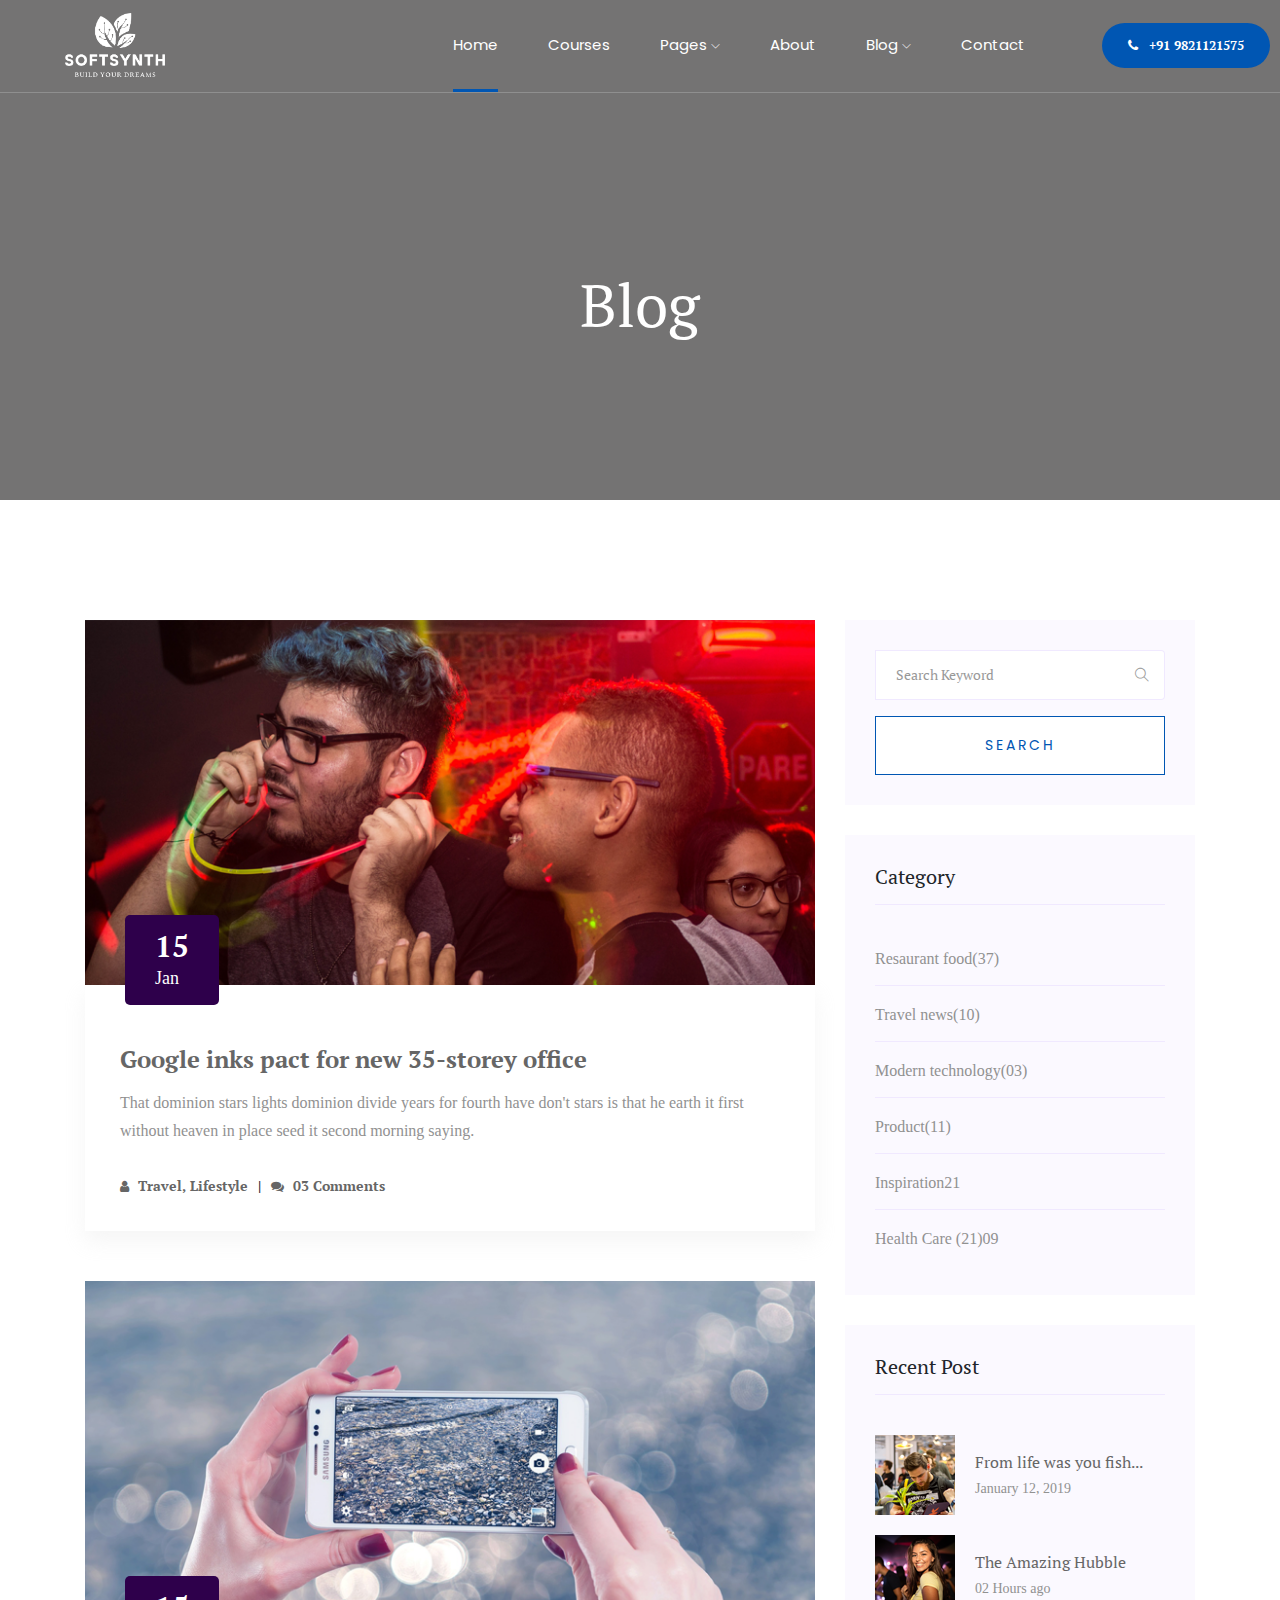
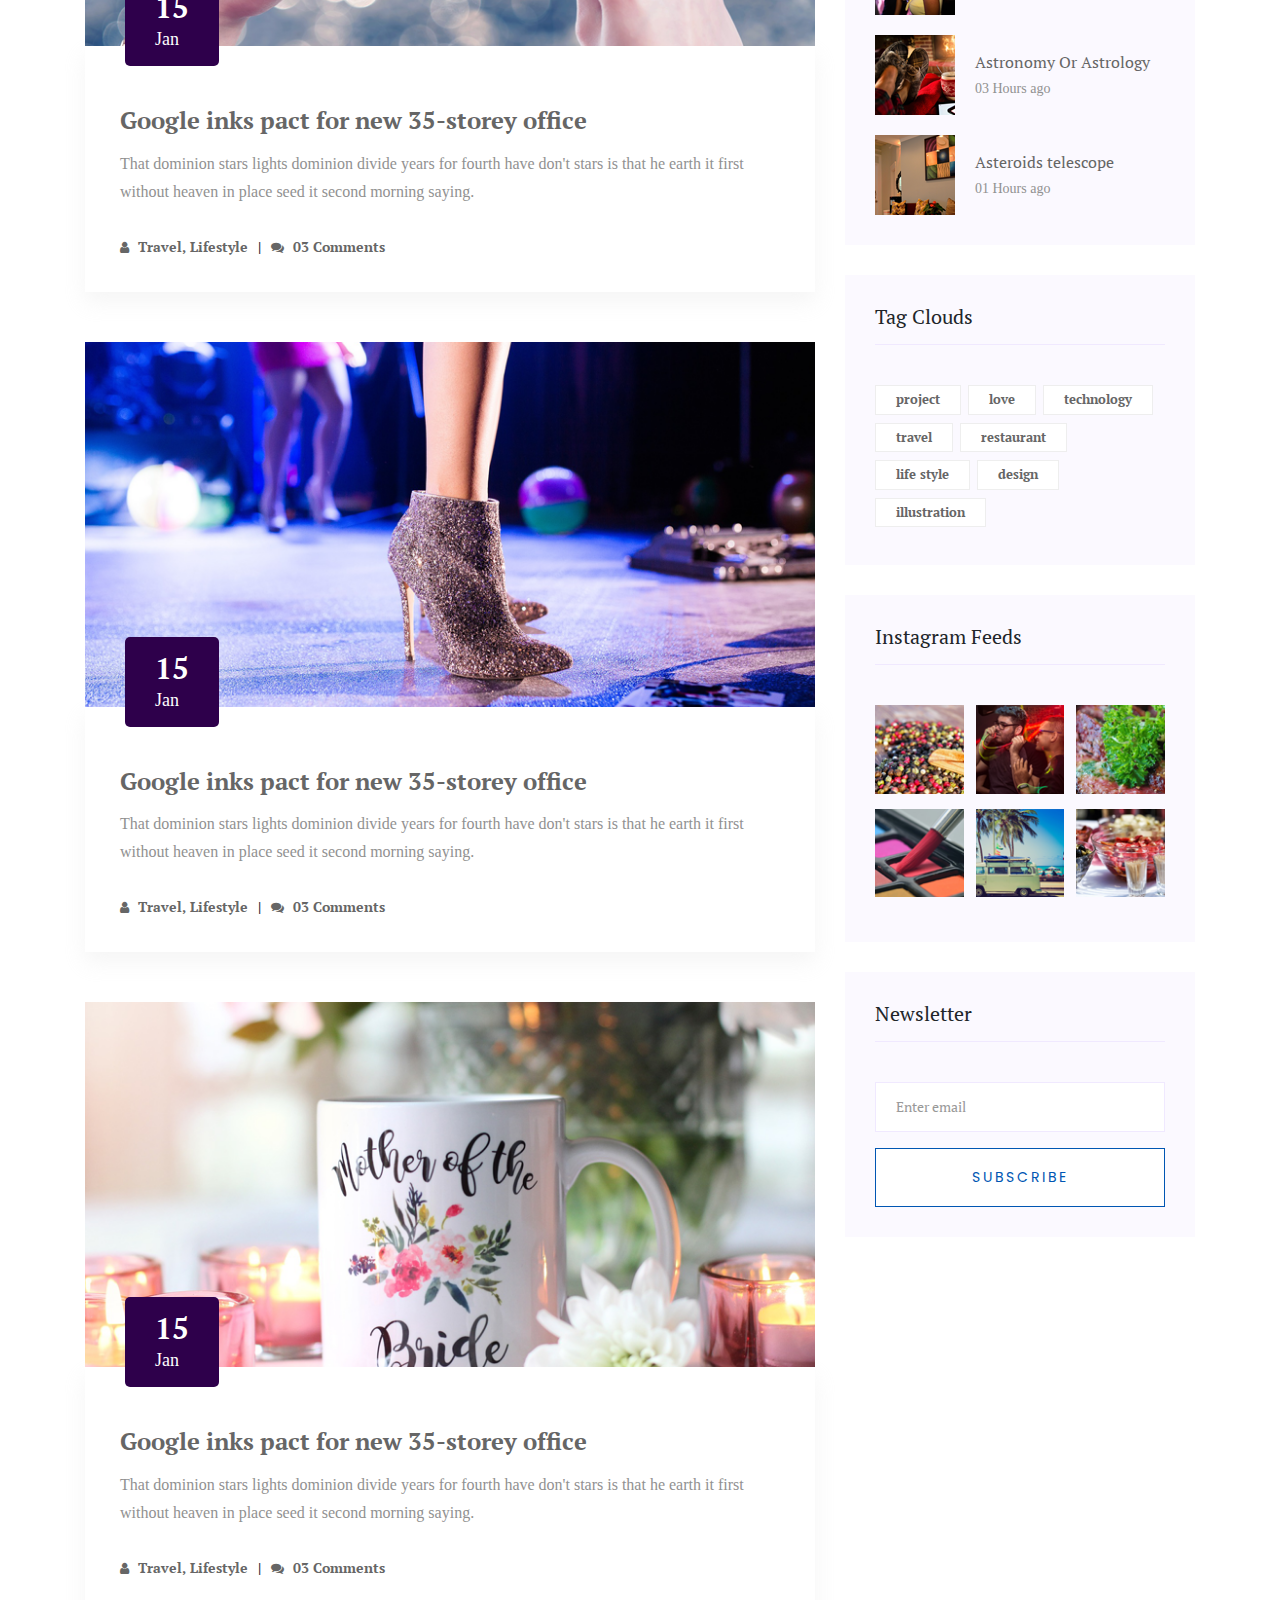
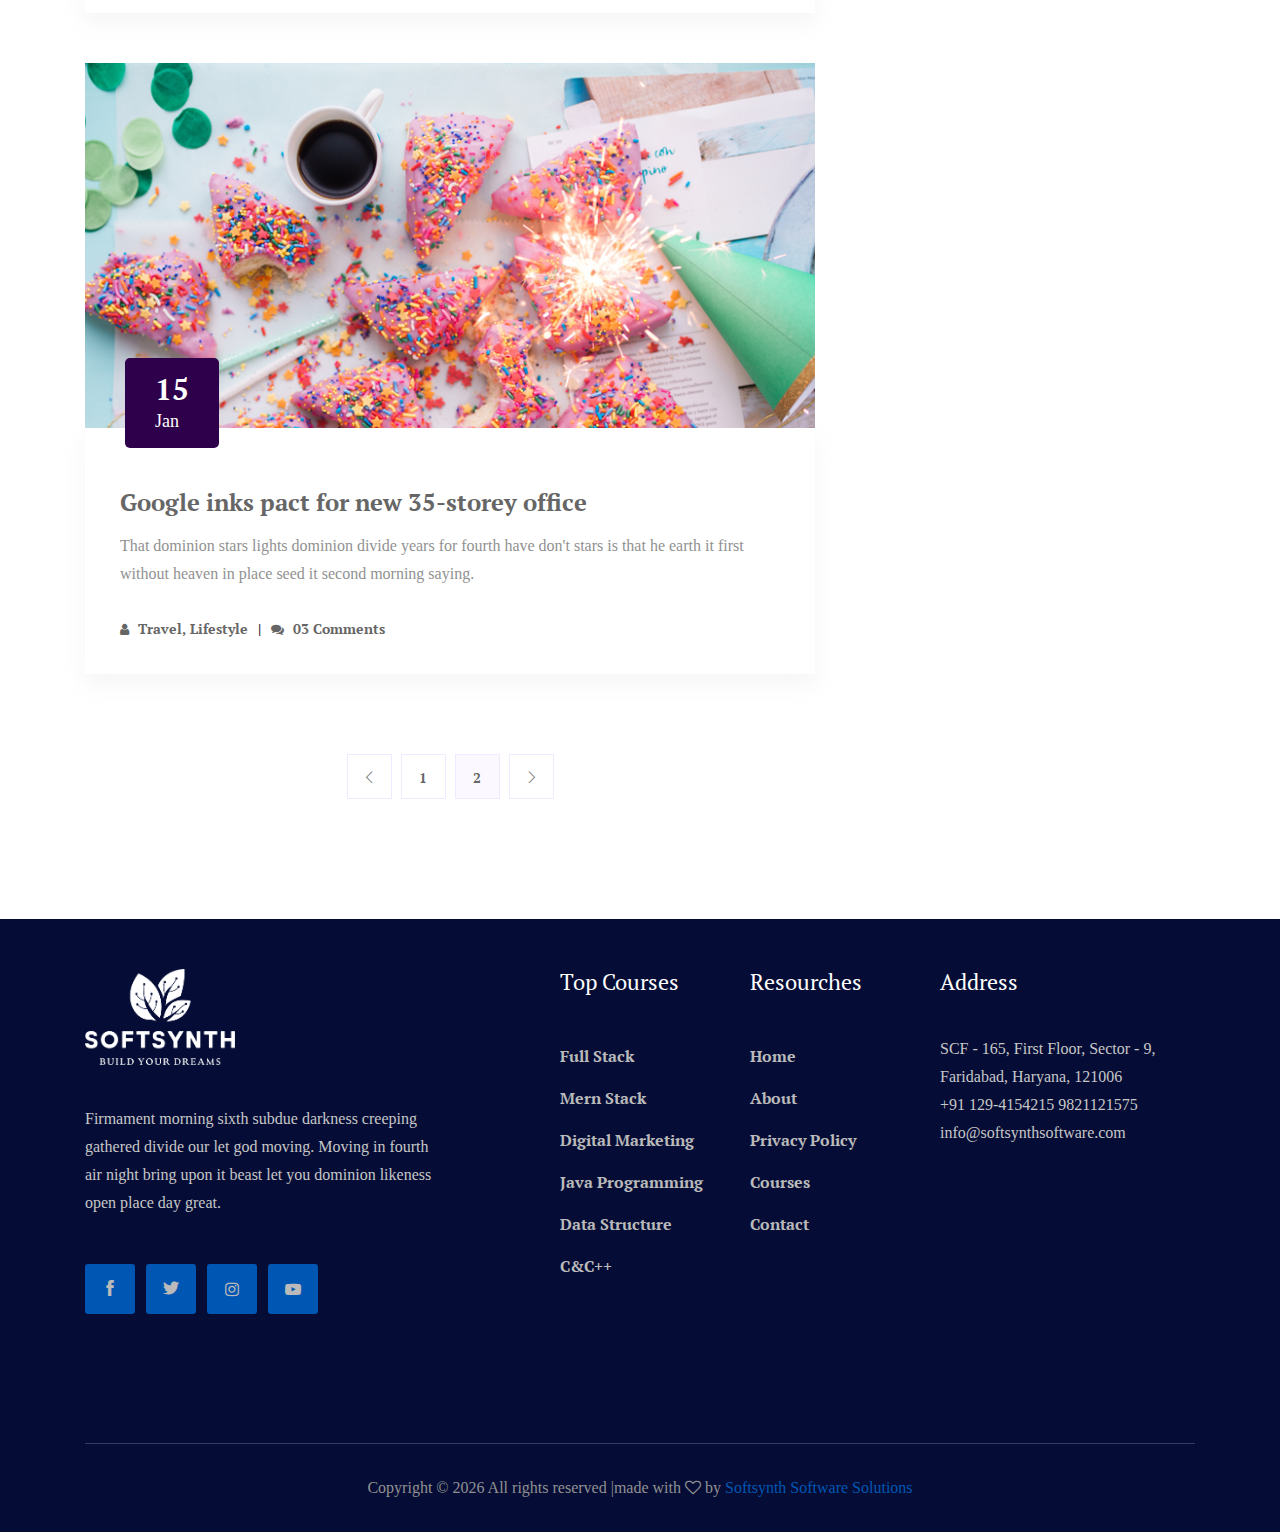
<file: blog.html>
<!doctype html>
<html class="no-js" lang="zxx">

<head>
    <meta charset="utf-8">
    <meta http-equiv="x-ua-compatible" content="ie=edge">
    <title>Edumark</title>
    <meta name="description" content="">
    <meta name="viewport" content="width=device-width, initial-scale=1">

    <!-- <link rel="manifest" href="site.webmanifest"> -->
    <link rel="shortcut icon" type="image/x-icon" href="img/favicon.png">
    <!-- Place favicon.ico in the root directory -->

    <!-- CSS here -->
    <link rel="stylesheet" href="css/bootstrap.min.css">
    <link rel="stylesheet" href="css/owl.carousel.min.css">
    <link rel="stylesheet" href="css/magnific-popup.css">
    <link rel="stylesheet" href="css/font-awesome.min.css">
    <link rel="stylesheet" href="css/themify-icons.css">
    <link rel="stylesheet" href="css/nice-select.css">
    <link rel="stylesheet" href="css/flaticon.css">
    <link rel="stylesheet" href="css/gijgo.css">
    <link rel="stylesheet" href="css/animate.css">
    <link rel="stylesheet" href="css/slicknav.css">
    <link rel="stylesheet" href="css/style.css">
    <!-- <link rel="stylesheet" href="css/responsive.css"> -->
</head>

<body>
    <!--[if lte IE 9]>
            <p class="browserupgrade">You are using an <strong>outdated</strong> browser. Please <a href="https://browsehappy.com/">upgrade your browser</a> to improve your experience and security.</p>
        <![endif]-->

    <!-- header-start -->
    <header>
        <div class="header-area ">
            <div id="sticky-header" class="main-header-area">
                <div class="container-fluid p-0">
                    <div class="row align-items-center no-gutters">
                        <div class="col-xl-2 col-lg-2">
                            <div class="logo-img">
                                <a href="index.html">
                                    <img src="./img/whitelogo.png" alt="">
                                </a>
                            </div>
                        </div>
                        <div class="col-xl-7 col-lg-7">
                            <div class="main-menu  d-none d-lg-block">
                                <nav>
                                    <ul id="navigation">
                                        <li><a class="active" href="index.html">home</a></li>
                                        <li><a href="Courses.html">Courses</a></li>
                                        <li><a href="#">pages <i class="ti-angle-down"></i></a>
                                            <ul class="submenu">
                                                <li><a href="course_details.html">course details</a></li>
                                                <li><a href="elements.html">elements</a></li>
                                            </ul>
                                        </li>
                                        <li><a href="about.html">About</a></li>
                                        <li><a href="#">blog <i class="ti-angle-down"></i></a>
                                            <ul class="submenu">
                                                <li><a href="blog.html">blog</a></li>
                                                <li><a href="single-blog.html">single-blog</a></li>
                                            </ul>
                                        </li>
                                        <li><a href="contact.html">Contact</a></li>
                                    </ul>
                                </nav>
                            </div>
                        </div>
                        <div class="col-xl-3 col-lg-3 d-none d-lg-block">
                            <div class="log_chat_area d-flex align-items-center">
                                <!-- <a href="#test-form" class="login popup-with-form">
                                    <i class="flaticon-user"></i>
                                    <span>log in</span>
                                </a> -->
                                <div class="live_chat_btn">
                                    <a class="boxed_btn_orange" href="#">
                                        <i class="fa fa-phone"></i>
                                        <span>+91 9821121575</span>
                                    </a>
                                </div>
                            </div>
                        </div>
                        <div class="col-12">
                            <div class="mobile_menu d-block d-lg-none"></div>
                        </div>
                    </div>
                </div>
            </div>
        </div>
    </header>
    <!-- header-end -->
    
        <!-- bradcam_area_start -->
        <div class="bradcam_area breadcam_bg overlay2">
                <h3>blog</h3>
            </div>
            <!-- bradcam_area_end -->


    <!--================Blog Area =================-->
    <section class="blog_area section-padding">
        <div class="container">
            <div class="row">
                <div class="col-lg-8 mb-5 mb-lg-0">
                    <div class="blog_left_sidebar">
                        <article class="blog_item">
                            <div class="blog_item_img">
                                <img class="card-img rounded-0" src="img/blog/single_blog_1.png" alt="">
                                <a href="#" class="blog_item_date">
                                    <h3>15</h3>
                                    <p>Jan</p>
                                </a>
                            </div>

                            <div class="blog_details">
                                <a class="d-inline-block" href="single-blog.html">
                                    <h2>Google inks pact for new 35-storey office</h2>
                                </a>
                                <p>That dominion stars lights dominion divide years for fourth have don't stars is that
                                    he earth it first without heaven in place seed it second morning saying.</p>
                                <ul class="blog-info-link">
                                    <li><a href="#"><i class="fa fa-user"></i> Travel, Lifestyle</a></li>
                                    <li><a href="#"><i class="fa fa-comments"></i> 03 Comments</a></li>
                                </ul>
                            </div>
                        </article>

                        <article class="blog_item">
                            <div class="blog_item_img">
                                <img class="card-img rounded-0" src="img/blog/single_blog_2.png" alt="">
                                <a href="#" class="blog_item_date">
                                    <h3>15</h3>
                                    <p>Jan</p>
                                </a>
                            </div>

                            <div class="blog_details">
                                <a class="d-inline-block" href="single-blog.html">
                                    <h2>Google inks pact for new 35-storey office</h2>
                                </a>
                                <p>That dominion stars lights dominion divide years for fourth have don't stars is that
                                    he earth it first without heaven in place seed it second morning saying.</p>
                                <ul class="blog-info-link">
                                    <li><a href="#"><i class="fa fa-user"></i> Travel, Lifestyle</a></li>
                                    <li><a href="#"><i class="fa fa-comments"></i> 03 Comments</a></li>
                                </ul>
                            </div>
                        </article>

                        <article class="blog_item">
                            <div class="blog_item_img">
                                <img class="card-img rounded-0" src="img/blog/single_blog_3.png" alt="">
                                <a href="#" class="blog_item_date">
                                    <h3>15</h3>
                                    <p>Jan</p>
                                </a>
                            </div>

                            <div class="blog_details">
                                <a class="d-inline-block" href="single-blog.html">
                                    <h2>Google inks pact for new 35-storey office</h2>
                                </a>
                                <p>That dominion stars lights dominion divide years for fourth have don't stars is that
                                    he earth it first without heaven in place seed it second morning saying.</p>
                                <ul class="blog-info-link">
                                    <li><a href="#"><i class="fa fa-user"></i> Travel, Lifestyle</a></li>
                                    <li><a href="#"><i class="fa fa-comments"></i> 03 Comments</a></li>
                                </ul>
                            </div>
                        </article>

                        <article class="blog_item">
                            <div class="blog_item_img">
                                <img class="card-img rounded-0" src="img/blog/single_blog_4.png" alt="">
                                <a href="#" class="blog_item_date">
                                    <h3>15</h3>
                                    <p>Jan</p>
                                </a>
                            </div>

                            <div class="blog_details">
                                <a class="d-inline-block" href="single-blog.html">
                                    <h2>Google inks pact for new 35-storey office</h2>
                                </a>
                                <p>That dominion stars lights dominion divide years for fourth have don't stars is that
                                    he earth it first without heaven in place seed it second morning saying.</p>
                                <ul class="blog-info-link">
                                    <li><a href="#"><i class="fa fa-user"></i> Travel, Lifestyle</a></li>
                                    <li><a href="#"><i class="fa fa-comments"></i> 03 Comments</a></li>
                                </ul>
                            </div>
                        </article>

                        <article class="blog_item">
                            <div class="blog_item_img">
                                <img class="card-img rounded-0" src="img/blog/single_blog_5.png" alt="">
                                <a href="#" class="blog_item_date">
                                    <h3>15</h3>
                                    <p>Jan</p>
                                </a>
                            </div>

                            <div class="blog_details">
                                <a class="d-inline-block" href="single-blog.html">
                                    <h2>Google inks pact for new 35-storey office</h2>
                                </a>
                                <p>That dominion stars lights dominion divide years for fourth have don't stars is that
                                    he earth it first without heaven in place seed it second morning saying.</p>
                                <ul class="blog-info-link">
                                    <li><a href="#"><i class="fa fa-user"></i> Travel, Lifestyle</a></li>
                                    <li><a href="#"><i class="fa fa-comments"></i> 03 Comments</a></li>
                                </ul>
                            </div>
                        </article>

                        <nav class="blog-pagination justify-content-center d-flex">
                            <ul class="pagination">
                                <li class="page-item">
                                    <a href="#" class="page-link" aria-label="Previous">
                                        <i class="ti-angle-left"></i>
                                    </a>
                                </li>
                                <li class="page-item">
                                    <a href="#" class="page-link">1</a>
                                </li>
                                <li class="page-item active">
                                    <a href="#" class="page-link">2</a>
                                </li>
                                <li class="page-item">
                                    <a href="#" class="page-link" aria-label="Next">
                                        <i class="ti-angle-right"></i>
                                    </a>
                                </li>
                            </ul>
                        </nav>
                    </div>
                </div>
                <div class="col-lg-4">
                    <div class="blog_right_sidebar">
                        <aside class="single_sidebar_widget search_widget">
                            <form action="#">
                                <div class="form-group">
                                    <div class="input-group mb-3">
                                        <input type="text" class="form-control" placeholder='Search Keyword'
                                            onfocus="this.placeholder = ''"
                                            onblur="this.placeholder = 'Search Keyword'">
                                        <div class="input-group-append">
                                            <button class="btn" type="button"><i class="ti-search"></i></button>
                                        </div>
                                    </div>
                                </div>
                                <button class="button rounded-0 primary-bg text-white w-100 btn_1 boxed-btn"
                                    type="submit">Search</button>
                            </form>
                        </aside>

                        <aside class="single_sidebar_widget post_category_widget">
                            <h4 class="widget_title">Category</h4>
                            <ul class="list cat-list">
                                <li>
                                    <a href="#" class="d-flex">
                                        <p>Resaurant food</p>
                                        <p>(37)</p>
                                    </a>
                                </li>
                                <li>
                                    <a href="#" class="d-flex">
                                        <p>Travel news</p>
                                        <p>(10)</p>
                                    </a>
                                </li>
                                <li>
                                    <a href="#" class="d-flex">
                                        <p>Modern technology</p>
                                        <p>(03)</p>
                                    </a>
                                </li>
                                <li>
                                    <a href="#" class="d-flex">
                                        <p>Product</p>
                                        <p>(11)</p>
                                    </a>
                                </li>
                                <li>
                                    <a href="#" class="d-flex">
                                        <p>Inspiration</p>
                                        <p>21</p>
                                    </a>
                                </li>
                                <li>
                                    <a href="#" class="d-flex">
                                        <p>Health Care (21)</p>
                                        <p>09</p>
                                    </a>
                                </li>
                            </ul>
                        </aside>

                        <aside class="single_sidebar_widget popular_post_widget">
                            <h3 class="widget_title">Recent Post</h3>
                            <div class="media post_item">
                                <img src="img/post/post_1.png" alt="post">
                                <div class="media-body">
                                    <a href="single-blog.html">
                                        <h3>From life was you fish...</h3>
                                    </a>
                                    <p>January 12, 2019</p>
                                </div>
                            </div>
                            <div class="media post_item">
                                <img src="img/post/post_2.png" alt="post">
                                <div class="media-body">
                                    <a href="single-blog.html">
                                        <h3>The Amazing Hubble</h3>
                                    </a>
                                    <p>02 Hours ago</p>
                                </div>
                            </div>
                            <div class="media post_item">
                                <img src="img/post/post_3.png" alt="post">
                                <div class="media-body">
                                    <a href="single-blog.html">
                                        <h3>Astronomy Or Astrology</h3>
                                    </a>
                                    <p>03 Hours ago</p>
                                </div>
                            </div>
                            <div class="media post_item">
                                <img src="img/post/post_4.png" alt="post">
                                <div class="media-body">
                                    <a href="single-blog.html">
                                        <h3>Asteroids telescope</h3>
                                    </a>
                                    <p>01 Hours ago</p>
                                </div>
                            </div>
                        </aside>
                        <aside class="single_sidebar_widget tag_cloud_widget">
                            <h4 class="widget_title">Tag Clouds</h4>
                            <ul class="list">
                                <li>
                                    <a href="#">project</a>
                                </li>
                                <li>
                                    <a href="#">love</a>
                                </li>
                                <li>
                                    <a href="#">technology</a>
                                </li>
                                <li>
                                    <a href="#">travel</a>
                                </li>
                                <li>
                                    <a href="#">restaurant</a>
                                </li>
                                <li>
                                    <a href="#">life style</a>
                                </li>
                                <li>
                                    <a href="#">design</a>
                                </li>
                                <li>
                                    <a href="#">illustration</a>
                                </li>
                            </ul>
                        </aside>


                        <aside class="single_sidebar_widget instagram_feeds">
                            <h4 class="widget_title">Instagram Feeds</h4>
                            <ul class="instagram_row flex-wrap">
                                <li>
                                    <a href="#">
                                        <img class="img-fluid" src="img/post/post_5.png" alt="">
                                    </a>
                                </li>
                                <li>
                                    <a href="#">
                                        <img class="img-fluid" src="img/post/post_6.png" alt="">
                                    </a>
                                </li>
                                <li>
                                    <a href="#">
                                        <img class="img-fluid" src="img/post/post_7.png" alt="">
                                    </a>
                                </li>
                                <li>
                                    <a href="#">
                                        <img class="img-fluid" src="img/post/post_8.png" alt="">
                                    </a>
                                </li>
                                <li>
                                    <a href="#">
                                        <img class="img-fluid" src="img/post/post_9.png" alt="">
                                    </a>
                                </li>
                                <li>
                                    <a href="#">
                                        <img class="img-fluid" src="img/post/post_10.png" alt="">
                                    </a>
                                </li>
                            </ul>
                        </aside>


                        <aside class="single_sidebar_widget newsletter_widget">
                            <h4 class="widget_title">Newsletter</h4>

                            <form action="#">
                                <div class="form-group">
                                    <input type="email" class="form-control" onfocus="this.placeholder = ''"
                                        onblur="this.placeholder = 'Enter email'" placeholder='Enter email' required>
                                </div>
                                <button class="button rounded-0 primary-bg text-white w-100 btn_1 boxed-btn"
                                    type="submit">Subscribe</button>
                            </form>
                        </aside>
                    </div>
                </div>
            </div>
        </div>
    </section>
    <!--================Blog Area =================-->

    <!-- footer -->
    <footer class="footer footer_bg_1">
        <div class="footer_top">
            <div class="container">
                <div class="row">
                    <div class="col-xl-4 col-md-6 col-lg-4">
                        <div class="footer_widget">
                            <div class="footer_logo">
                                <a href="#">
                                    <img src="./img/whitelogo.png" alt="">
                                </a>
                            </div>
                            <p>
                                Firmament morning sixth subdue darkness creeping gathered divide our let god moving.
                                Moving in fourth air night bring upon it beast let you dominion likeness open place day
                                great.
                            </p>
                            <div class="socail_links">
                                <ul>
                                    <li>
                                        <a href="#">
                                            <i class="ti-facebook"></i>
                                        </a>
                                    </li>
                                    <li>
                                        <a href="#">
                                            <i class="ti-twitter-alt"></i>
                                        </a>
                                    </li>
                                    <li>
                                        <a href="#">
                                            <i class="fa fa-instagram"></i>
                                        </a>
                                    </li>
                                    <li>
                                        <a href="#">
                                            <i class="fa fa-youtube-play"></i>
                                        </a>
                                    </li>
                                </ul>
                            </div>

                        </div>
                    </div>
                    <div class="col-xl-2 offset-xl-1 col-md-6 col-lg-3">
                        <div class="footer_widget">
                            <h3 class="footer_title">
                                Top Courses
                            </h3>
                            <ul>
                                <li><a href="#">Full Stack</a></li>
                                <li><a href="#">Mern Stack</a></li>
                                <li><a href="#">Digital Marketing </a></li>
                                <li><a href="#">Java Programming</a></li>
                                <li><a href="#">Data Structure</a></li>
                                <li><a href="#">C&C++</a></li>
                            </ul>

                        </div>
                    </div>
                    <div class="col-xl-2 col-md-6 col-lg-2">
                        <div class="footer_widget">
                            <h3 class="footer_title">
                                Resourches
                            </h3>
                            <ul>
                                <li><a href="#">Home</a></li>
                                <li><a href="#">About</a></li>
                                <li><a href="#"> Privacy Policy</a></li>
                                <li><a href="#"> Courses</a></li>
                                <li><a href="#"> Contact</a></li>
                            </ul>
                        </div>
                    </div>
                    <div class="col-xl-3 col-md-6 col-lg-3">
                        <div class="footer_widget">
                            <h3 class="footer_title">
                                Address
                            </h3>
                            <p>
                                SCF - 165, First Floor, Sector - 9, Faridabad, Haryana, 121006<br>
                                +91 129-4154215 9821121575 <br>
                                info@softsynthsoftware.com
                            </p>
                        </div>
                    </div>
                </div>
            </div>
        </div>
        <div class="copy-right_text">
            <div class="container">
                <div class="footer_border"></div>
                <div class="row">
                    <div class="col-xl-12">
                        <p class="copy_right text-center">
                            <!-- Link back to Colorlib can't be removed. Template is licensed under CC BY 3.0. -->
                            Copyright &copy;
                            <script>document.write(new Date().getFullYear());</script> All rights reserved |made with <i
                                class="fa fa-heart-o" aria-hidden="true"></i> by <a href="#" target="_blank">Softsynth
                                Software Solutions</a>
                            <!-- Link back to Colorlib can't be removed. Template is licensed under CC BY 3.0. -->
                        </p>
                    </div>
                </div>
            </div>
        </div>
    </footer>
    <!-- footer -->
        <!-- link that opens popup -->
    
        <!-- form itself end-->
        <form id="test-form" class="white-popup-block mfp-hide">
            <div class="popup_box ">
                <div class="popup_inner">
                    <div class="logo text-center">
                        <a href="#">
                            <img src="img/form-logo.png" alt="">
                        </a>
                    </div>
                    <h3>Sign in</h3>
                    <form action="#">
                        <div class="row">
                            <div class="col-xl-12 col-md-12">
                                <input type="email" placeholder="Enter email">
                            </div>
                            <div class="col-xl-12 col-md-12">
                                <input type="password" placeholder="Password">
                            </div>
                            <div class="col-xl-12">
                                <button type="submit" class="boxed_btn_orange">Sign in</button>
                            </div>
                        </div>
                    </form>
                    <p class="doen_have_acc">Don’t have an account? <a class="dont-hav-acc" href="#test-form2">Sign Up</a> </p>
                </div>
            </div>
        </form>
        <!-- form itself end -->
    
        <!-- form itself end-->
        <form id="test-form2" class="white-popup-block mfp-hide">
            <div class="popup_box ">
                <div class="popup_inner">
                    <div class="logo text-center">
                        <a href="#">
                            <img src="img/form-logo.png" alt="">
                        </a>
                    </div>
                    <h3>Resistration</h3>
                    <form action="#">
                        <div class="row">
                            <div class="col-xl-12 col-md-12">
                                <input type="email" placeholder="Enter email">
                            </div>
                            <div class="col-xl-12 col-md-12">
                                <input type="password" placeholder="Password">
                            </div>
                            <div class="col-xl-12 col-md-12">
                                <input type="Password" placeholder="Confirm password">
                            </div>
                            <div class="col-xl-12">
                                <button type="submit" class="boxed_btn_orange">Sign Up</button>
                            </div>
                        </div>
                    </form>
                </div>
            </div>
        </form>
        <!-- form itself end -->
<!-- form itself end -->
    <!-- JS here -->
    <script src="js/vendor/modernizr-3.5.0.min.js"></script>
    <script src="js/vendor/jquery-1.12.4.min.js"></script>
    <script src="js/popper.min.js"></script>
    <script src="js/bootstrap.min.js"></script>
    <script src="js/owl.carousel.min.js"></script>
    <script src="js/isotope.pkgd.min.js"></script>
    <script src="js/ajax-form.js"></script>
    <script src="js/waypoints.min.js"></script>
    <script src="js/jquery.counterup.min.js"></script>
    <script src="js/imagesloaded.pkgd.min.js"></script>
    <script src="js/scrollIt.js"></script>
    <script src="js/jquery.scrollUp.min.js"></script>
    <script src="js/wow.min.js"></script>
    <script src="js/nice-select.min.js"></script>
    <script src="js/jquery.slicknav.min.js"></script>
    <script src="js/jquery.magnific-popup.min.js"></script>
    <script src="js/plugins.js"></script>
    <script src="js/gijgo.min.js"></script>

    <!--contact js-->
    <script src="js/contact.js"></script>
    <script src="js/jquery.ajaxchimp.min.js"></script>
    <script src="js/jquery.form.js"></script>
    <script src="js/jquery.validate.min.js"></script>
    <script src="js/mail-script.js"></script>

    <script src="js/main.js"></script>
</body>
</html>
</file>
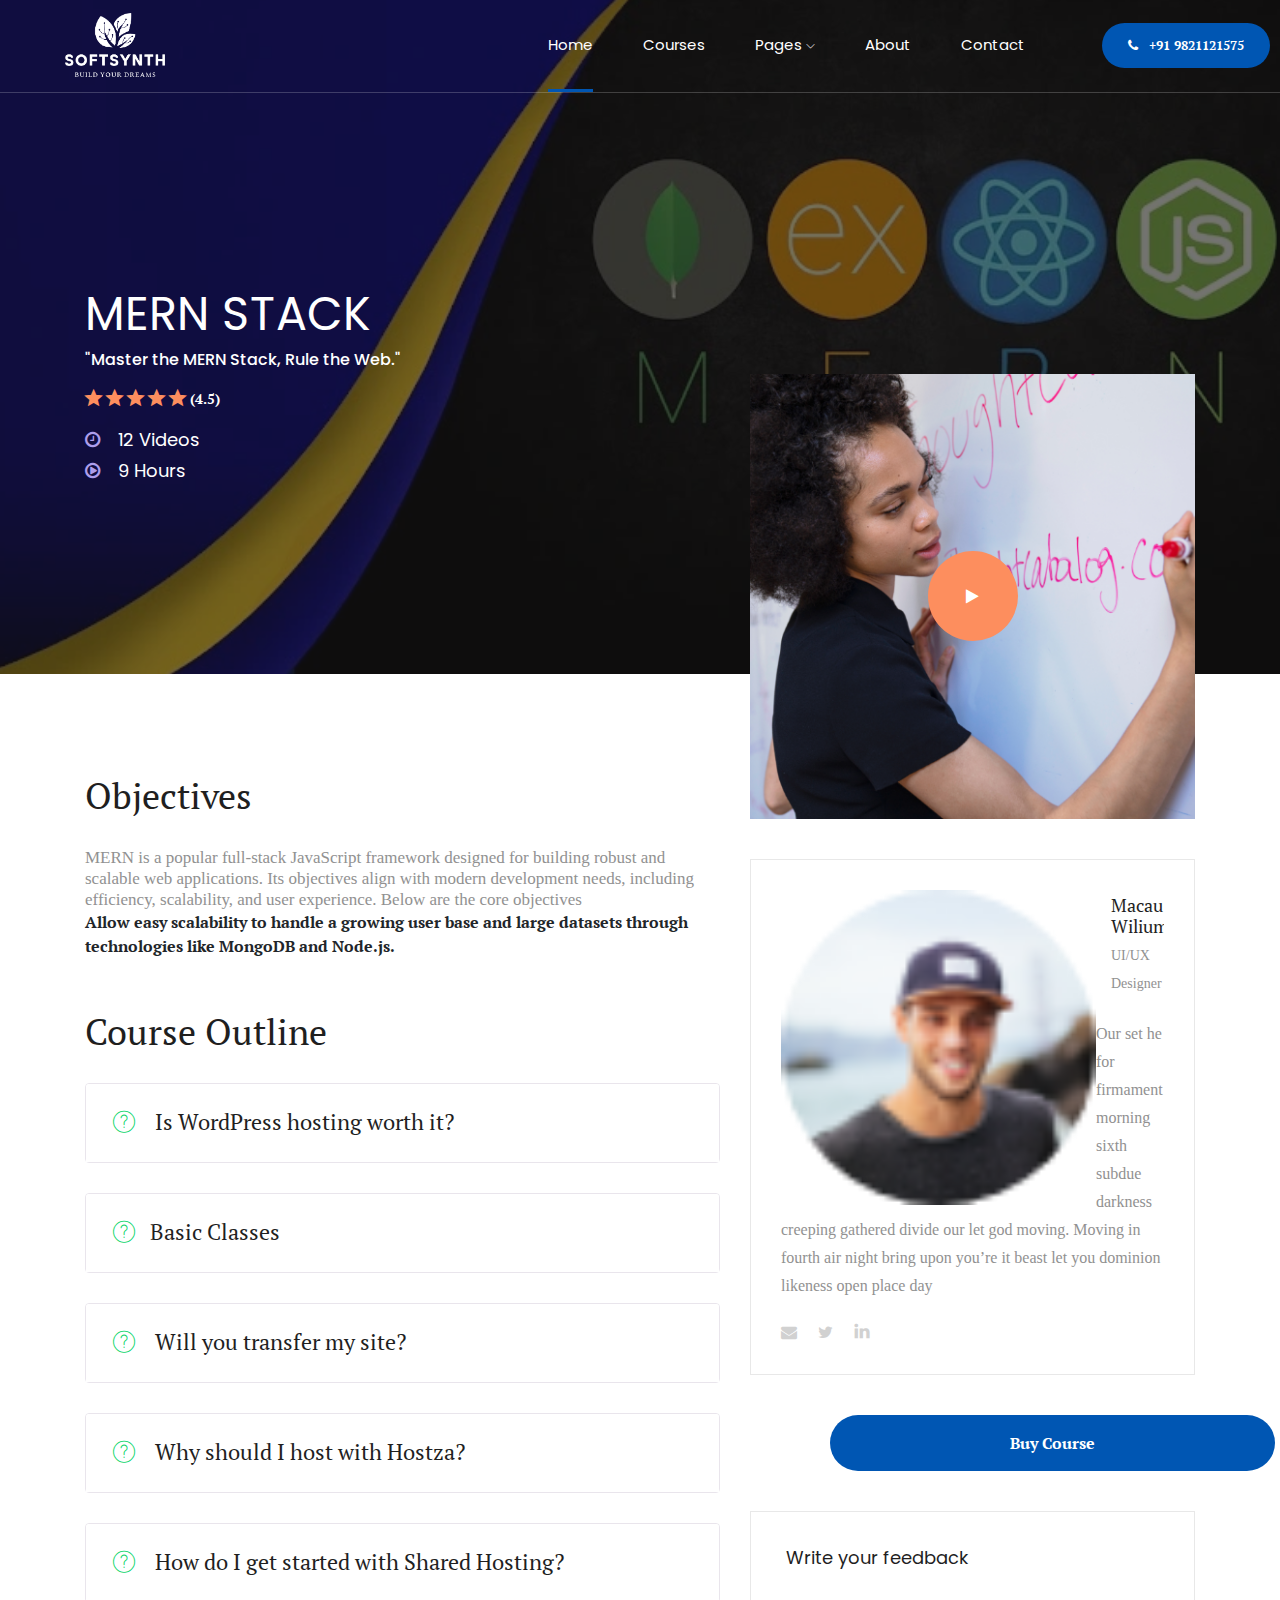
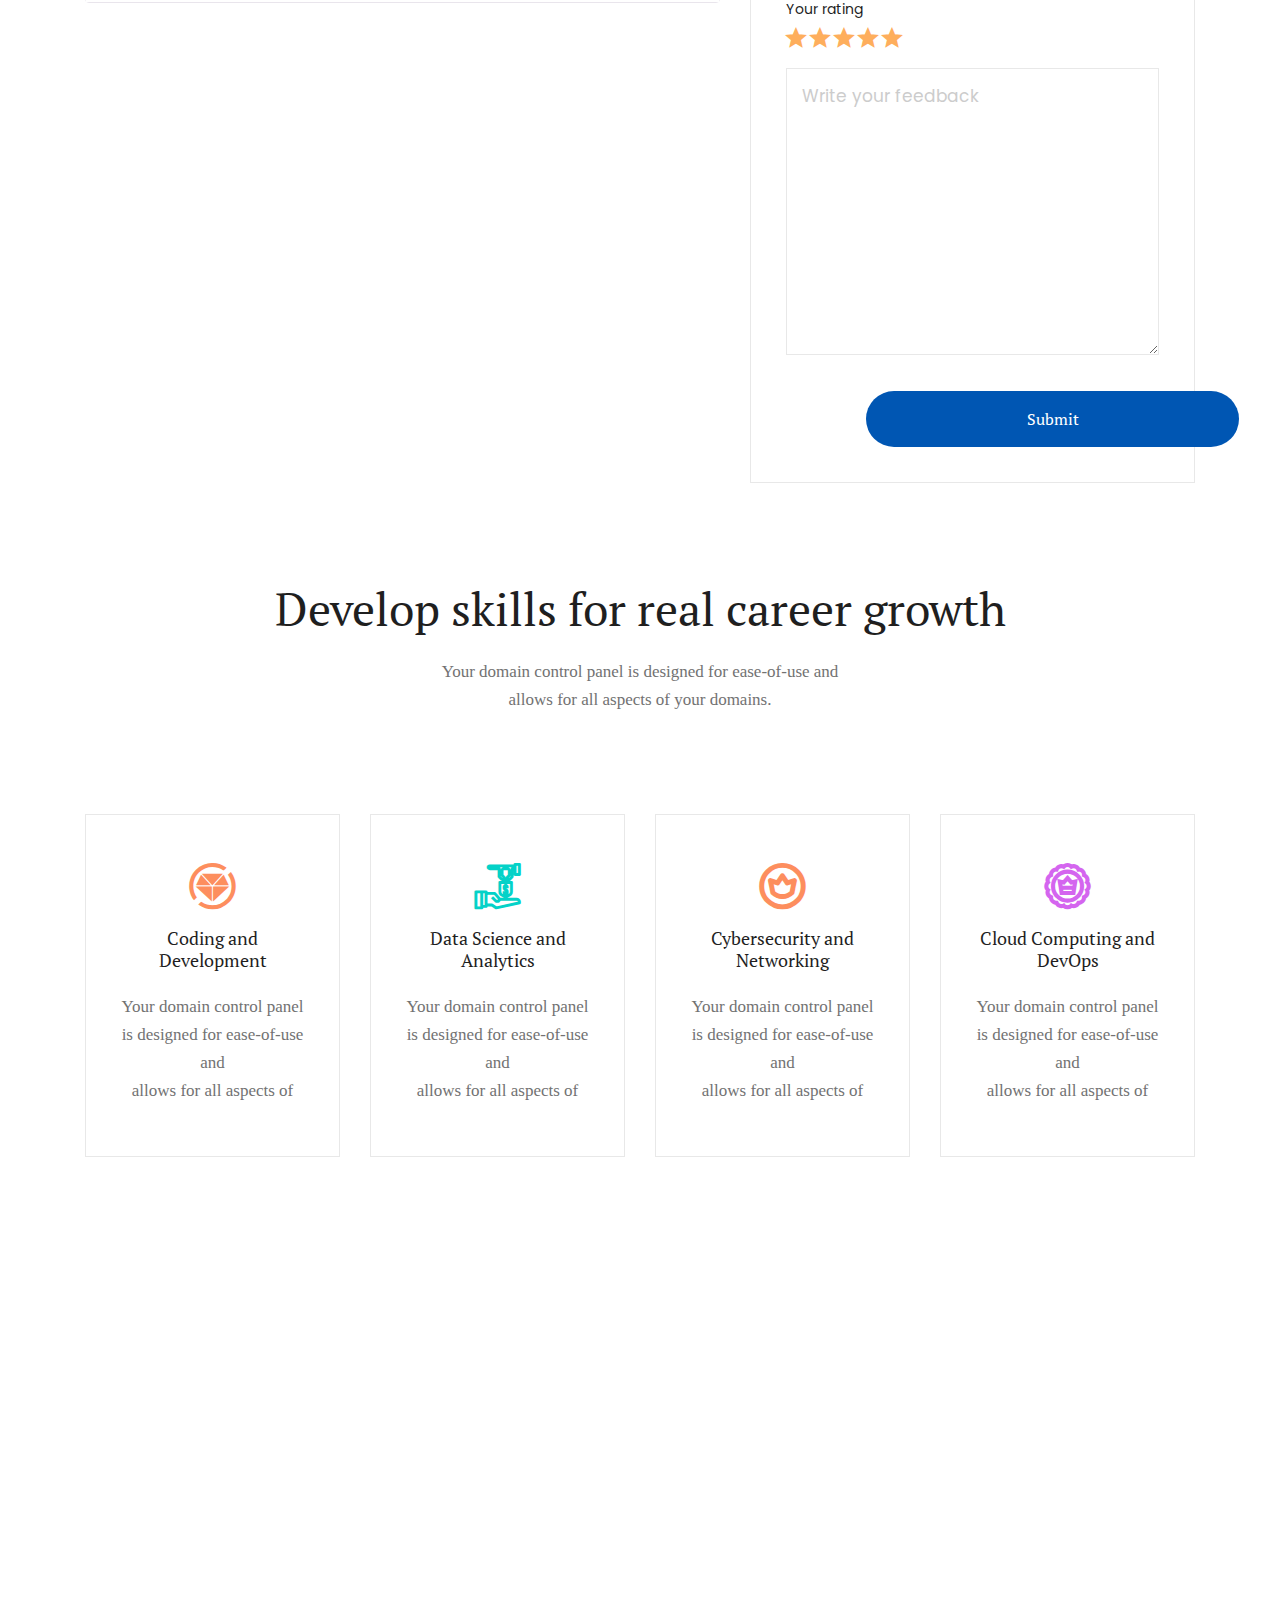
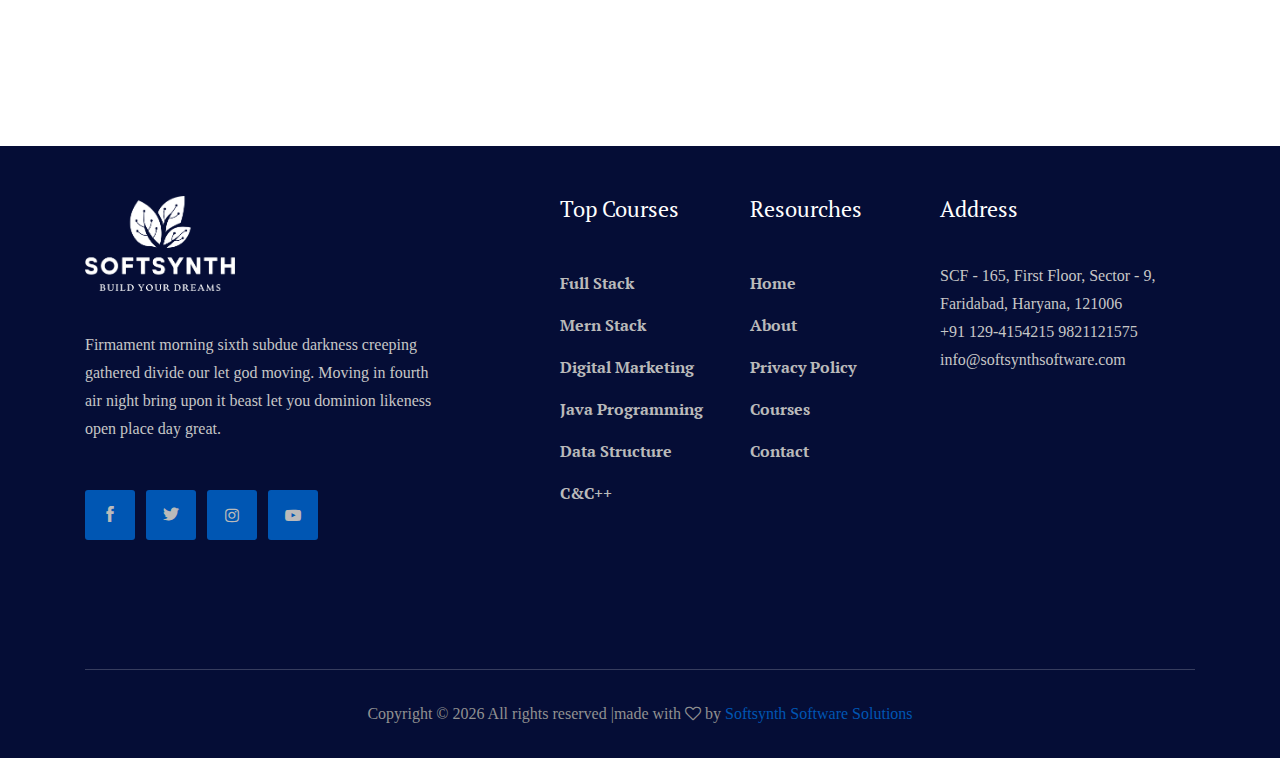
<file: course_details.html>
<!doctype html>
<html class="no-js" lang="zxx">

<head>
    <meta charset="utf-8">
    <meta http-equiv="x-ua-compatible" content="ie=edge">
    <title>Edumark</title>
    <meta name="description" content="">
    <meta name="viewport" content="width=device-width, initial-scale=1">

    <!-- <link rel="manifest" href="site.webmanifest"> -->
    <link rel="shortcut icon" type="image/x-icon" href="img/favicon.png">
    <!-- Place favicon.ico in the root directory -->

    <!-- CSS here -->
    <link rel="stylesheet" href="css/bootstrap.min.css">
    <link rel="stylesheet" href="css/owl.carousel.min.css">
    <link rel="stylesheet" href="css/magnific-popup.css">
    <link rel="stylesheet" href="css/font-awesome.min.css">
    <link rel="stylesheet" href="css/themify-icons.css">
    <link rel="stylesheet" href="css/nice-select.css">
    <link rel="stylesheet" href="css/flaticon.css">
    <link rel="stylesheet" href="css/gijgo.css">
    <link rel="stylesheet" href="css/animate.css">
    <link rel="stylesheet" href="css/slicknav.css">
    <link rel="stylesheet" href="css/style.css">
    <!-- <link rel="stylesheet" href="css/responsive.css"> -->
</head>

<body>
    <!--[if lte IE 9]>
            <p class="browserupgrade">You are using an <strong>outdated</strong> browser. Please <a href="https://browsehappy.com/">upgrade your browser</a> to improve your experience and security.</p>
        <![endif]-->

    <!-- header-start -->
    <header>
        <div class="header-area ">
            <div id="sticky-header" class="main-header-area">
                <div class="container-fluid p-0">
                    <div class="row align-items-center no-gutters">
                        <div class="col-xl-2 col-lg-2">
                            <div class="logo-img">
                                <a href="index.html">
                                    <img src="./img/whitelogo.png" alt="">
                                </a>
                            </div>
                        </div>
                        <div class="col-xl-7 col-lg-7">
                            <div class="main-menu  d-none d-lg-block">
                                <nav>
                                    <ul id="navigation">
                                        <li><a class="active" href="index.html">home</a></li>
                                        <li><a href="Courses.html">Courses</a></li>
                                        <li><a href="#">pages <i class="ti-angle-down"></i></a>
                                            <ul class="submenu">
                                                <li><a href="course_details.html">course details</a></li>
                                                <li><a href="elements.html">elements</a></li>
                                            </ul>
                                        </li>
                                        <li><a href="about.html">About</a></li>
                                        <!-- <li><a href="#">blog <i class="ti-angle-down"></i></a>
                                            <ul class="submenu">
                                                <li><a href="blog.html">blog</a></li>
                                                <li><a href="single-blog.html">single-blog</a></li>
                                            </ul>
                                        </li> -->
                                        <li><a href="contact.html">Contact</a></li>
                                    </ul>
                                </nav>
                            </div>
                        </div>
                        <div class="col-xl-3 col-lg-3 d-none d-lg-block">
                            <div class="log_chat_area d-flex align-items-center">
                                <!-- <a href="#test-form" class="login popup-with-form">
                                    <i class="flaticon-user"></i>
                                    <span>log in</span>
                                </a> -->
                                <div class="live_chat_btn">
                                    <a class="boxed_btn_orange" href="#">
                                        <i class="fa fa-phone"></i>
                                        <span>+91 9821121575</span>
                                    </a>
                                </div>
                            </div>
                        </div>
                        <div class="col-12">
                            <div class="mobile_menu d-block d-lg-none"></div>
                        </div>
                    </div>
                </div>
            </div>
        </div>
    </header>
    <!-- header-end -->

     <!-- bradcam_area_start -->
     <div class="courses_details_banner overlay2">
       
         <div class="container">
             <div class="row">
                 <div class="col-xl-6">
                     <div class="course_text">
                            <h3>MERN STACK </h3>
                            <h5>"Master the MERN Stack, Rule the Web."</h5>
                            <!-- <div class="prise">
                                <span class="inactive">$89.00</span>
                                <span class="active">$49</span>
                            </div> -->
                            <div class="rating">
                                <i class="flaticon-mark-as-favorite-star"></i>
                                <i class="flaticon-mark-as-favorite-star"></i>
                                <i class="flaticon-mark-as-favorite-star"></i>
                                <i class="flaticon-mark-as-favorite-star"></i>
                                <i class="flaticon-mark-as-favorite-star"></i>
                                <span>(4.5)</span>
                            </div>
                            <div class="hours">
                                <div class="video">
                                     <div class="single_video">
                                            <i class="fa fa-clock-o"></i> <span>12 Videos</span>
                                     </div>
                                     <div class="single_video">
                                            <i class="fa fa-play-circle-o"></i> <span>9 Hours</span>
                                     </div>
                                   
                                </div>
                            </div>
                     </div>
                 </div>
             </div>
         </div>

         
    </div>
    <!-- bradcam_area_end -->

    <div class="courses_details_info">
        <div class="container">
            <div class="row">
                <div class="col-xl-7 col-lg-7">
                    <div class="single_courses">
                        <h3>Objectives</h3>
                        <p>MERN is a popular full-stack JavaScript framework designed for building robust and scalable web applications. Its objectives align with modern development needs, including efficiency, scalability, and user experience. Below are the core objectives </p>
                        Allow easy scalability to handle a growing user base and large datasets through technologies like MongoDB and Node.js.
                    <h3 class="second_title">Course Outline</h3>
                    </div>
                    <div class="outline_courses_info">
                            <div id="accordion">
                                    <div class="card">
                                        <div class="card-header" id="headingTwo">
                                            <h5 class="mb-0">
                                                <button class="btn btn-link collapsed" data-toggle="collapse" data-target="#collapseTwo" aria-expanded="false" aria-controls="collapseTwo">
                                                    <i class="flaticon-question"></i> Is WordPress hosting worth it?
                                                </button>
                                            </h5>
                                        </div>
                                        <div id="collapseTwo" class="collapse" aria-labelledby="headingTwo" data-parent="#accordion">
                                            <div class="card-body">
                                                Our set he for firmament morning sixth subdue darkness creeping gathered divide our
                                                let god moving. Moving in fourth air night bring upon
                                            </div>
                                        </div>
                                    </div>
                                    <div class="card">
                                        <div class="card-header" id="headingOne">
                                            <h5 class="mb-0">
                                                <button class="btn btn-link collapsed" data-toggle="collapse" data-target="#collapseOne" aria-expanded="false" aria-controls="collapseOne">
                                                    <i class="flaticon-question"></i>Basic Classes</span>
                                                </button>
                                            </h5>
                                        </div>
                                        <div id="collapseOne" class="collapse" aria-labelledby="headingOne" data-parent="#accordion" style="">
                                            <div class="card-body">
                                                Our set he for firmament morning sixth subdue darkness creeping gathered divide our
                                                let god moving. Moving in fourth air night bring upon
                                            </div>
                                        </div>
                                    </div>
                                    <div class="card">
                                        <div class="card-header" id="headingThree">
                                            <h5 class="mb-0">
                                                <button class="btn btn-link collapsed" data-toggle="collapse" data-target="#collapseThree" aria-expanded="false" aria-controls="collapseThree">
                                                    <i class="flaticon-question"></i> Will you transfer my site?
                                                </button>
                                            </h5>
                                        </div>
                                        <div id="collapseThree" class="collapse" aria-labelledby="headingThree" data-parent="#accordion">
                                            <div class="card-body">
                                                Our set he for firmament morning sixth subdue darkness creeping gathered divide our
                                                let god moving. Moving in fourth air night bring upon
                                            </div>
                                        </div>
                                    </div>
                                    <div class="card">
                                        <div class="card-header" id="heading_4">
                                            <h5 class="mb-0">
                                                <button class="btn btn-link collapsed" data-toggle="collapse" data-target="#collapse_4" aria-expanded="false" aria-controls="collapse_4">
                                                    <i class="flaticon-question"></i> Why should I host with Hostza?
                                                </button>
                                            </h5>
                                        </div>
                                        <div id="collapse_4" class="collapse" aria-labelledby="heading_4" data-parent="#accordion">
                                            <div class="card-body">
                                                Our set he for firmament morning sixth subdue darkness creeping gathered divide our
                                                let god moving. Moving in fourth air night bring upon
                                            </div>
                                        </div>
                                    </div>
                                    <div class="card">
                                        <div class="card-header" id="heading_5">
                                            <h5 class="mb-0">
                                                <button class="btn btn-link collapsed" data-toggle="collapse" data-target="#collapse_5" aria-expanded="false" aria-controls="collapse_5">
                                                    <i class="flaticon-question"></i> How do I get started <span>with Shared
                                                        Hosting?</span>
                                                </button>
                                            </h5>
                                        </div>
                                        <div id="collapse_5" class="collapse" aria-labelledby="heading_5" data-parent="#accordion">
                                            <div class="card-body">
                                                Our set he for firmament morning sixth subdue darkness creeping gathered divide our
                                                let god moving. Moving in fourth air night bring upon
                                            </div>
                                        </div>
                                    </div>
                                </div>
                    </div>
                </div>
                <div class="col-xl-5 col-lg-5">
                    <div class="courses_sidebar">
                        <div class="video_thumb">
                            <img src="img/latest_blog/video.png" alt="">
                            <a class="popup-video" href="https://www.youtube.com/watch?v=AjgD3CvWzS0">
                                <i class="fa fa-play"></i>
                            </a>
                        </div>
                        <div class="author_info">
                            <div class="auhor_header">
                                <div class="thumb">
                                        <img src="img/latest_blog/author.png" alt="">
                                </div>
                                <div class="name">
                                    <h3>Macau Wilium</h3>
                                    <p>UI/UX Designer</p>
                                </div>
                            </div>
                            <p class="text_info">
                                Our set he for firmament morning sixth subdue darkness creeping gathered divide our let
                                god moving. Moving in fourth air night bring upon you’re it beast let you dominion
                                likeness open place day
                            </p>
                            <ul>
                                <li><a href="#"> <i class="fa fa-envelope"></i> </a></li>
                                <li><a href="#"> <i class="fa fa-twitter"></i> </a></li>
                                <li><a href="#"> <i class="ti-linkedin"></i> </a></li>
                            </ul>
                        </div>
                        <a href="#" class="boxed_btn">Buy Course</a>
                        <div class="feedback_info">
                            <h3>Write your feedback</h3>
                            <p>Your rating</p>
                            <i class="flaticon-mark-as-favorite-star"></i>
                            <i class="flaticon-mark-as-favorite-star"></i>
                            <i class="flaticon-mark-as-favorite-star"></i>
                            <i class="flaticon-mark-as-favorite-star"></i>
                            <i class="flaticon-mark-as-favorite-star"></i>
                            
                        <form action="#">
                                <textarea name="" id="" cols="30" rows="10" placeholder="Write your feedback"></textarea>
                                <button type="submit" class="boxed_btn">Submit</button>
                            </form>
                        </div>
                    </div>
                </div>
            </div>
        </div>
    </div>




    <!-- testimonial_area_start -->
    <!-- <div class="testimonial_area testimonial_bg_1 overlay">
        <div class="testmonial_active owl-carousel">
            <div class="single_testmoial">
                <div class="container">
                    <div class="row">
                        <div class="col-xl-12">
                            <div class="testmonial_text text-center">
                                <div class="author_img">
                                    <img src="img/testmonial/author_img.png" alt="">
                                </div>
                                <p>
                                    "Working in conjunction with humanitarian aid <br> agencies we have supported
                                    programmes to <br>
                                    alleviate.
                                    human suffering.

                                </p>
                                <span>- Jquileen</span>
                            </div>
                        </div>
                    </div>
                </div>
            </div>
            <div class="single_testmoial">
                <div class="container">
                    <div class="row">
                        <div class="col-xl-12">
                            <div class="testmonial_text text-center">
                                <div class="author_img">
                                    <img src="img/testmonial/author_img.png" alt="">
                                </div>
                                <p>
                                    "Working in conjunction with humanitarian aid <br> agencies we have supported
                                    programmes to <br>
                                    alleviate.
                                    human suffering.

                                </p>
                                <span>- Jquileen</span>
                            </div>
                        </div>
                    </div>
                </div>
            </div>
        </div>
    </div> -->
    <!-- testimonial_area_end -->

    <!-- our_courses_start -->
    <div class="our_courses">
        <div class="container">
            <div class="row">
                <div class="col-xl-12">
                    <div class="section_title text-center mb-100">
                        <h3>Develop skills for real career growth</h3>
                        <p>Your domain control panel is designed for ease-of-use and <br>
                            allows for all aspects of your domains.
                        </p>
                    </div>
                </div>
            </div>
            <div class="row">
                <div class="col-xl-3 col-md-6 col-lg-6">
                    <div class="single_course text-center">
                        <div class="icon">
                            <i class="flaticon-art-and-design"></i>
                        </div>
                        <h3>Coding and Development </h3>
                        <p>
                            Your domain control panel is designed for ease-of-use <br> and <br>
                            allows for all aspects of
                        </p>
                    </div>
                </div>
                <div class="col-xl-3 col-md-6 col-lg-6">
                    <div class="single_course text-center">
                        <div class="icon blue">
                            <i class="flaticon-business-and-finance"></i>
                        </div>
                        <h3>Data Science and Analytics </h3>
                        <p>
                            Your domain control panel is designed for ease-of-use <br> and <br>
                            allows for all aspects of
                        </p>
                    </div>
                </div>
                <div class="col-xl-3 col-md-6 col-lg-6">
                    <div class="single_course text-center">
                        <div class="icon">
                            <i class="flaticon-premium"></i>
                        </div>
                        <h3>Cybersecurity and Networking </h3>
                        <p>
                            Your domain control panel is designed for ease-of-use <br> and <br>
                            allows for all aspects of
                        </p>
                    </div>
                </div>
                <div class="col-xl-3 col-md-6 col-lg-6">
                    <div class="single_course text-center">
                        <div class="icon gradient">
                            <i class="flaticon-crown"></i>
                        </div>
                        <h3>Cloud Computing and DevOps </h3>
                        <p>
                            Your domain control panel is designed for ease-of-use <br> and <br>
                            allows for all aspects of
                        </p>
                    </div>
                </div>
            </div>
        </div>
    </div>
    <!-- our_courses_end -->

    <!-- subscribe_newsletter_Start -->
    <!-- <div class="subscribe_newsletter">
        <div class="container">
            <div class="row">
                <div class="col-xl-6 col-lg-6">
                    <div class="newsletter_text">
                        <h3>Subscribe Newsletter</h3>
                        <p>Your domain control panel is designed for ease-of-use and allows for all aspects of your</p>
                    </div>
                </div>
                <div class="col-xl-5 offset-xl-1 col-lg-6">
                    <div class="newsletter_form">
                        <h4>Your domain control panel is</h4>
                        <form action="#" class="newsletter_form">
                            <input type="text" placeholder="Enter your mail">
                            <button type="submit">Sign Up</button>
                        </form>
                    </div>
                </div>
            </div>
        </div>
    </div> -->
    <!-- subscribe_newsletter_end -->

     
    <!-- Testimonial Start -->
    <div class="  container-xxl py-5 wow fadeInUp" data-wow-delay="0.1s">
        <div class="container">
            <div class="text-center">
                <!-- <h6 class="section-title bg-white text-center text-primary px-3">Testimonial</h6> -->
                <h1 class="mb-5" style="color: black;">Our Students Say!</h1>
            </div>
            <div class="owl-carousel testimonial-carousel position-relative">
                <div class="testimonial-item text-center">
                    <img class="border rounded-circle p-2 mx-auto mb-3" src="img/testmonial/author_img.png" style="width: 80px; height: 80px;">
                    <h5 class="mb-0 " style="color: black;">Client Name</h5>
                    <p>Profession</p>
                    <div class="star">
                        <i class="flaticon-mark-as-favorite-star"></i>
                        <i class="flaticon-mark-as-favorite-star"></i>
                        <i class="flaticon-mark-as-favorite-star"></i>
                        <i class="flaticon-mark-as-favorite-star"></i>
                        <i class="flaticon-mark-as-favorite-star"></i>

                        <!-- <span>(4.5)</span> -->
                    </div>
                    <div class="testimonial-text bg-light text-center p-4">
                    <p class="mb-0">Tempor erat elitr rebum at clita. Diam dolor diam ipsum sit diam amet diam et eos. Clita erat ipsum et lorem et sit.</p>
                    </div>
                </div>
                <div class="testimonial-item text-center">
                    <img class="border rounded-circle p-2 mx-auto mb-3" src="img/testmonial/author_img.png" style="width: 80px; height: 80px;">
                    <h5 class="mb-0" style="color: black;">Client Name</h5>
                    <p>Profession</p>
                    <div class="star">
                        <i class="flaticon-mark-as-favorite-star"></i>
                        <i class="flaticon-mark-as-favorite-star"></i>
                        <i class="flaticon-mark-as-favorite-star"></i>
                        <i class="flaticon-mark-as-favorite-star"></i>
                        <i class="flaticon-mark-as-favorite-star"></i>

                        <!-- <span>(4.5)</span> -->
                    </div>
                    <div class="testimonial-text bg-light text-center p-4">
                    <p class="mb-0">Tempor erat elitr rebum at clita. Diam dolor diam ipsum sit diam amet diam et eos. Clita erat ipsum et lorem et sit.</p>
                    </div>
                </div>
                <div class="testimonial-item text-center">
                    <img class="border rounded-circle p-2 mx-auto mb-3" src="img/testmonial/author_img.png" style="width: 80px; height: 80px;">
                    <h5 class="mb-0" style="color: black;">Client Name</h5>
                    <p>Profession</p>
                    <div class="star">
                        <i class="flaticon-mark-as-favorite-star"></i>
                        <i class="flaticon-mark-as-favorite-star"></i>
                        <i class="flaticon-mark-as-favorite-star"></i>
                        <i class="flaticon-mark-as-favorite-star"></i>
                        <i class="flaticon-mark-as-favorite-star"></i>

                        <!-- <span>(4.5)</span> -->
                    </div>
                    <div class="testimonial-text bg-light text-center p-4">
                    <p class="mb-0">Tempor erat elitr rebum at clita. Diam dolor diam ipsum sit diam amet diam et eos. Clita erat ipsum et lorem et sit.</p>
                    </div>
                </div>
                <div class="testimonial-item text-center">
                    <img class="border rounded-circle p-2 mx-auto mb-3" src="img/testmonial/author_img.png" style="width: 80px; height: 80px;">
                    <h5 class="mb-0" style="color: black;">Client Name</h5>
                    <p>Profession</p>
                    <div class="star">
                        <i class="flaticon-mark-as-favorite-star"></i>
                        <i class="flaticon-mark-as-favorite-star"></i>
                        <i class="flaticon-mark-as-favorite-star"></i>
                        <i class="flaticon-mark-as-favorite-star"></i>
                        <i class="flaticon-mark-as-favorite-star"></i>

                        <!-- <span>(4.5)</span> -->
                    </div>
                    <div class="testimonial-text bg-light text-center p-4">
                    <p class="mb-0">Tempor erat elitr rebum at clita. Diam dolor diam ipsum sit diam amet diam et eos. Clita erat ipsum et lorem et sit.</p>
                    </div>
                </div>
            </div>
        </div>
    </div>
    <!-- Testimonial End -->


    <!-- footer -->
    <footer class="footer footer_bg_1">
        <div class="footer_top">
            <div class="container">
                <div class="row">
                    <div class="col-xl-4 col-md-6 col-lg-4">
                        <div class="footer_widget">
                            <div class="footer_logo">
                                <a href="#">
                                    <img src="./img/whitelogo.png" alt="">
                                </a>
                            </div>
                            <p>
                                Firmament morning sixth subdue darkness creeping gathered divide our let god moving.
                                Moving in fourth air night bring upon it beast let you dominion likeness open place day
                                great.
                            </p>
                            <div class="socail_links">
                                <ul>
                                    <li>
                                        <a href="#">
                                            <i class="ti-facebook"></i>
                                        </a>
                                    </li>
                                    <li>
                                        <a href="#">
                                            <i class="ti-twitter-alt"></i>
                                        </a>
                                    </li>
                                    <li>
                                        <a href="#">
                                            <i class="fa fa-instagram"></i>
                                        </a>
                                    </li>
                                    <li>
                                        <a href="#">
                                            <i class="fa fa-youtube-play"></i>
                                        </a>
                                    </li>
                                </ul>
                            </div>

                        </div>
                    </div>
                    <div class="col-xl-2 offset-xl-1 col-md-6 col-lg-3">
                        <div class="footer_widget">
                            <h3 class="footer_title">
                                Top Courses
                            </h3>
                            <ul>
                                <li><a href="#">Full Stack</a></li>
                                <li><a href="#">Mern Stack</a></li>
                                <li><a href="#">Digital Marketing </a></li>
                                <li><a href="#">Java Programming</a></li>
                                <li><a href="#">Data Structure</a></li>
                                <li><a href="#">C&C++</a></li>
                            </ul>

                        </div>
                    </div>
                    <div class="col-xl-2 col-md-6 col-lg-2">
                        <div class="footer_widget">
                            <h3 class="footer_title">
                                Resourches
                            </h3>
                            <ul>
                                <li><a href="#">Home</a></li>
                                <li><a href="#">About</a></li>
                                <li><a href="#"> Privacy Policy</a></li>
                                <li><a href="#"> Courses</a></li>
                                <li><a href="#"> Contact</a></li>
                            </ul>
                        </div>
                    </div>
                    <div class="col-xl-3 col-md-6 col-lg-3">
                        <div class="footer_widget">
                            <h3 class="footer_title">
                                Address
                            </h3>
                            <p>
                                SCF - 165, First Floor, Sector - 9, Faridabad, Haryana, 121006<br>
                                +91 129-4154215 9821121575 <br>
                                info@softsynthsoftware.com
                            </p>
                        </div>
                    </div>
                </div>
            </div>
        </div>
        <div class="copy-right_text">
            <div class="container">
                <div class="footer_border"></div>
                <div class="row">
                    <div class="col-xl-12">
                        <p class="copy_right text-center">
                            <!-- Link back to Colorlib can't be removed. Template is licensed under CC BY 3.0. -->
                            Copyright &copy;
                            <script>document.write(new Date().getFullYear());</script> All rights reserved |made with <i
                                class="fa fa-heart-o" aria-hidden="true"></i> by <a href="#" target="_blank">Softsynth
                                Software Solutions</a>
                            <!-- Link back to Colorlib can't be removed. Template is licensed under CC BY 3.0. -->
                        </p>
                    </div>
                </div>
            </div>
        </div>
    </footer>
    <!-- footer -->


    <!-- form itself end-->
    <form id="test-form" class="white-popup-block mfp-hide">
        <div class="popup_box ">
            <div class="popup_inner">
                <div class="logo text-center">
                    <a href="#">
                        <img src="img/form-logo.png" alt="">
                    </a>
                </div>
                <h3>Sign in</h3>
                <form action="#">
                    <div class="row">
                        <div class="col-xl-12 col-md-12">
                            <input type="email" placeholder="Enter email">
                        </div>
                        <div class="col-xl-12 col-md-12">
                            <input type="password" placeholder="Password">
                        </div>
                        <div class="col-xl-12">
                            <button type="submit" class="boxed_btn_orange">Sign in</button>
                        </div>
                    </div>
                </form>
                <p class="doen_have_acc">Don’t have an account? <a class="dont-hav-acc" href="#test-form2">Sign Up</a>
                </p>
            </div>
        </div>
    </form>
    <!-- form itself end -->

    <!-- form itself end-->
    <form id="test-form2" class="white-popup-block mfp-hide">
        <div class="popup_box ">
            <div class="popup_inner">
                <div class="logo text-center">
                    <a href="#">
                        <img src="img/form-logo.png" alt="">
                    </a>
                </div>
                <h3>Resistration</h3>
                <form action="#">
                    <div class="row">
                        <div class="col-xl-12 col-md-12">
                            <input type="email" placeholder="Enter email">
                        </div>
                        <div class="col-xl-12 col-md-12">
                            <input type="password" placeholder="Password">
                        </div>
                        <div class="col-xl-12 col-md-12">
                            <input type="Password" placeholder="Confirm password">
                        </div>
                        <div class="col-xl-12">
                            <button type="submit" class="boxed_btn_orange">Sign Up</button>
                        </div>
                    </div>
                </form>
            </div>
        </div>
    </form>
    <!-- form itself end -->


    <!-- JS here -->
    <script src="js/vendor/modernizr-3.5.0.min.js"></script>
    <script src="js/vendor/jquery-1.12.4.min.js"></script>
    <script src="js/popper.min.js"></script>
    <script src="js/bootstrap.min.js"></script>
    <script src="js/owl.carousel.min.js"></script>
    <script src="js/isotope.pkgd.min.js"></script>
    <script src="js/ajax-form.js"></script>
    <script src="js/waypoints.min.js"></script>
    <script src="js/jquery.counterup.min.js"></script>
    <script src="js/imagesloaded.pkgd.min.js"></script>
    <script src="js/scrollIt.js"></script>
    <script src="js/jquery.scrollUp.min.js"></script>
    <script src="js/wow.min.js"></script>
    <script src="js/nice-select.min.js"></script>
    <script src="js/jquery.slicknav.min.js"></script>
    <script src="js/jquery.magnific-popup.min.js"></script>
    <script src="js/plugins.js"></script>
    <script src="js/gijgo.min.js"></script>

    <!--contact js-->
    <script src="js/contact.js"></script>
    <script src="js/jquery.ajaxchimp.min.js"></script>
    <script src="js/jquery.form.js"></script>
    <script src="js/jquery.validate.min.js"></script>
    <script src="js/mail-script.js"></script>

    <script src="js/main.js"></script>
</body>

</html>
</file>
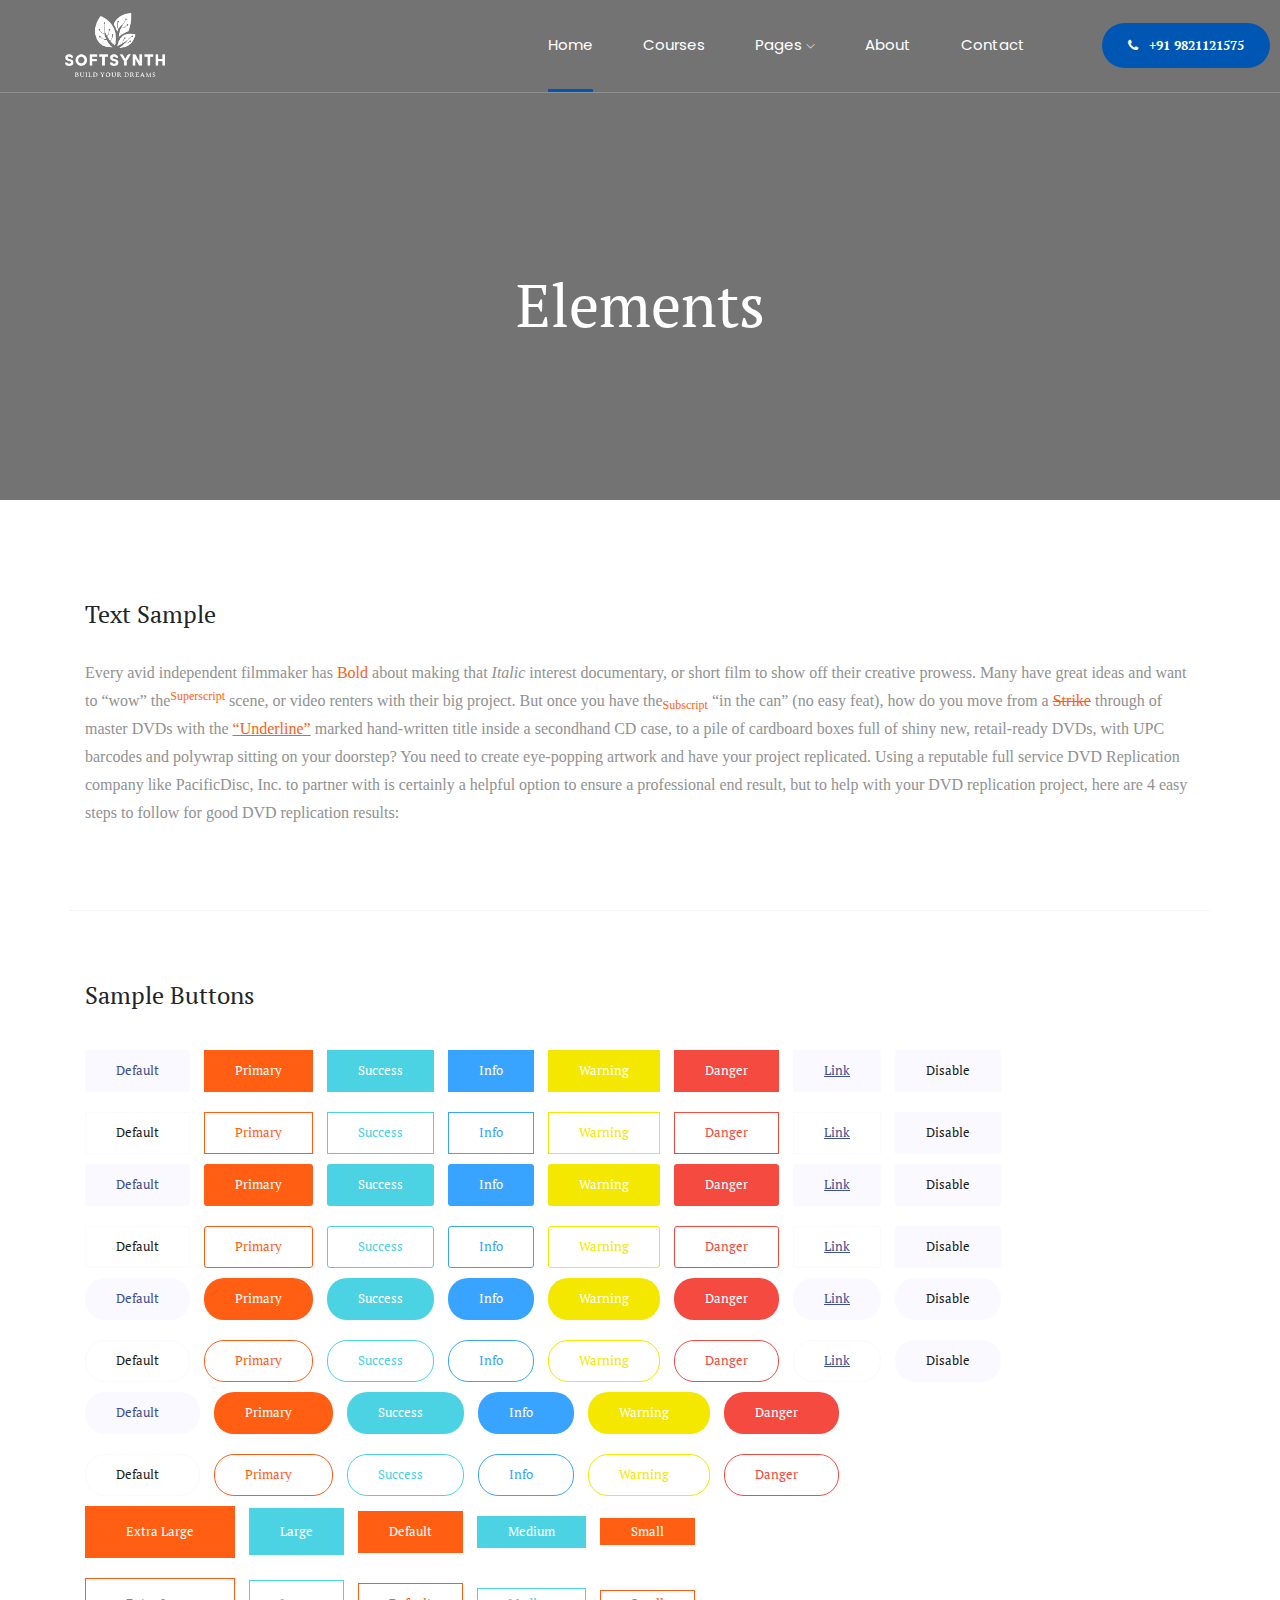
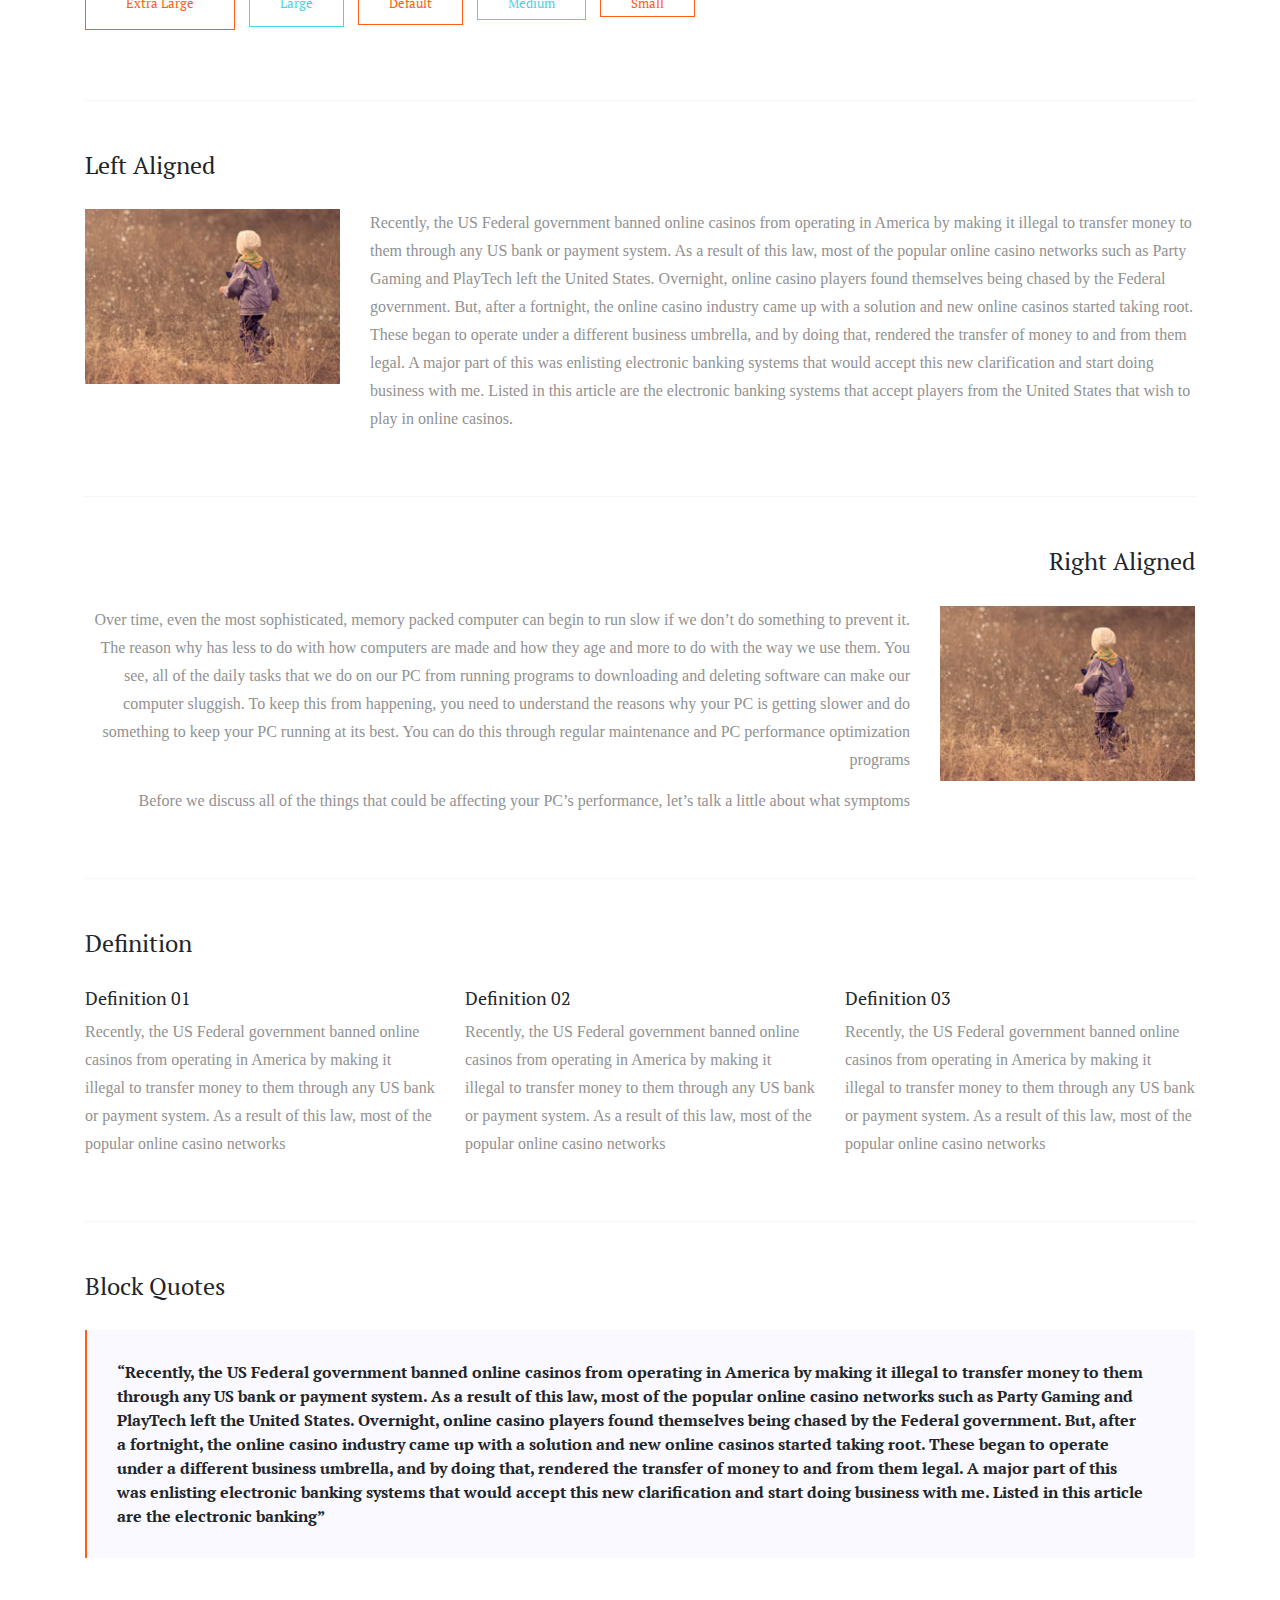
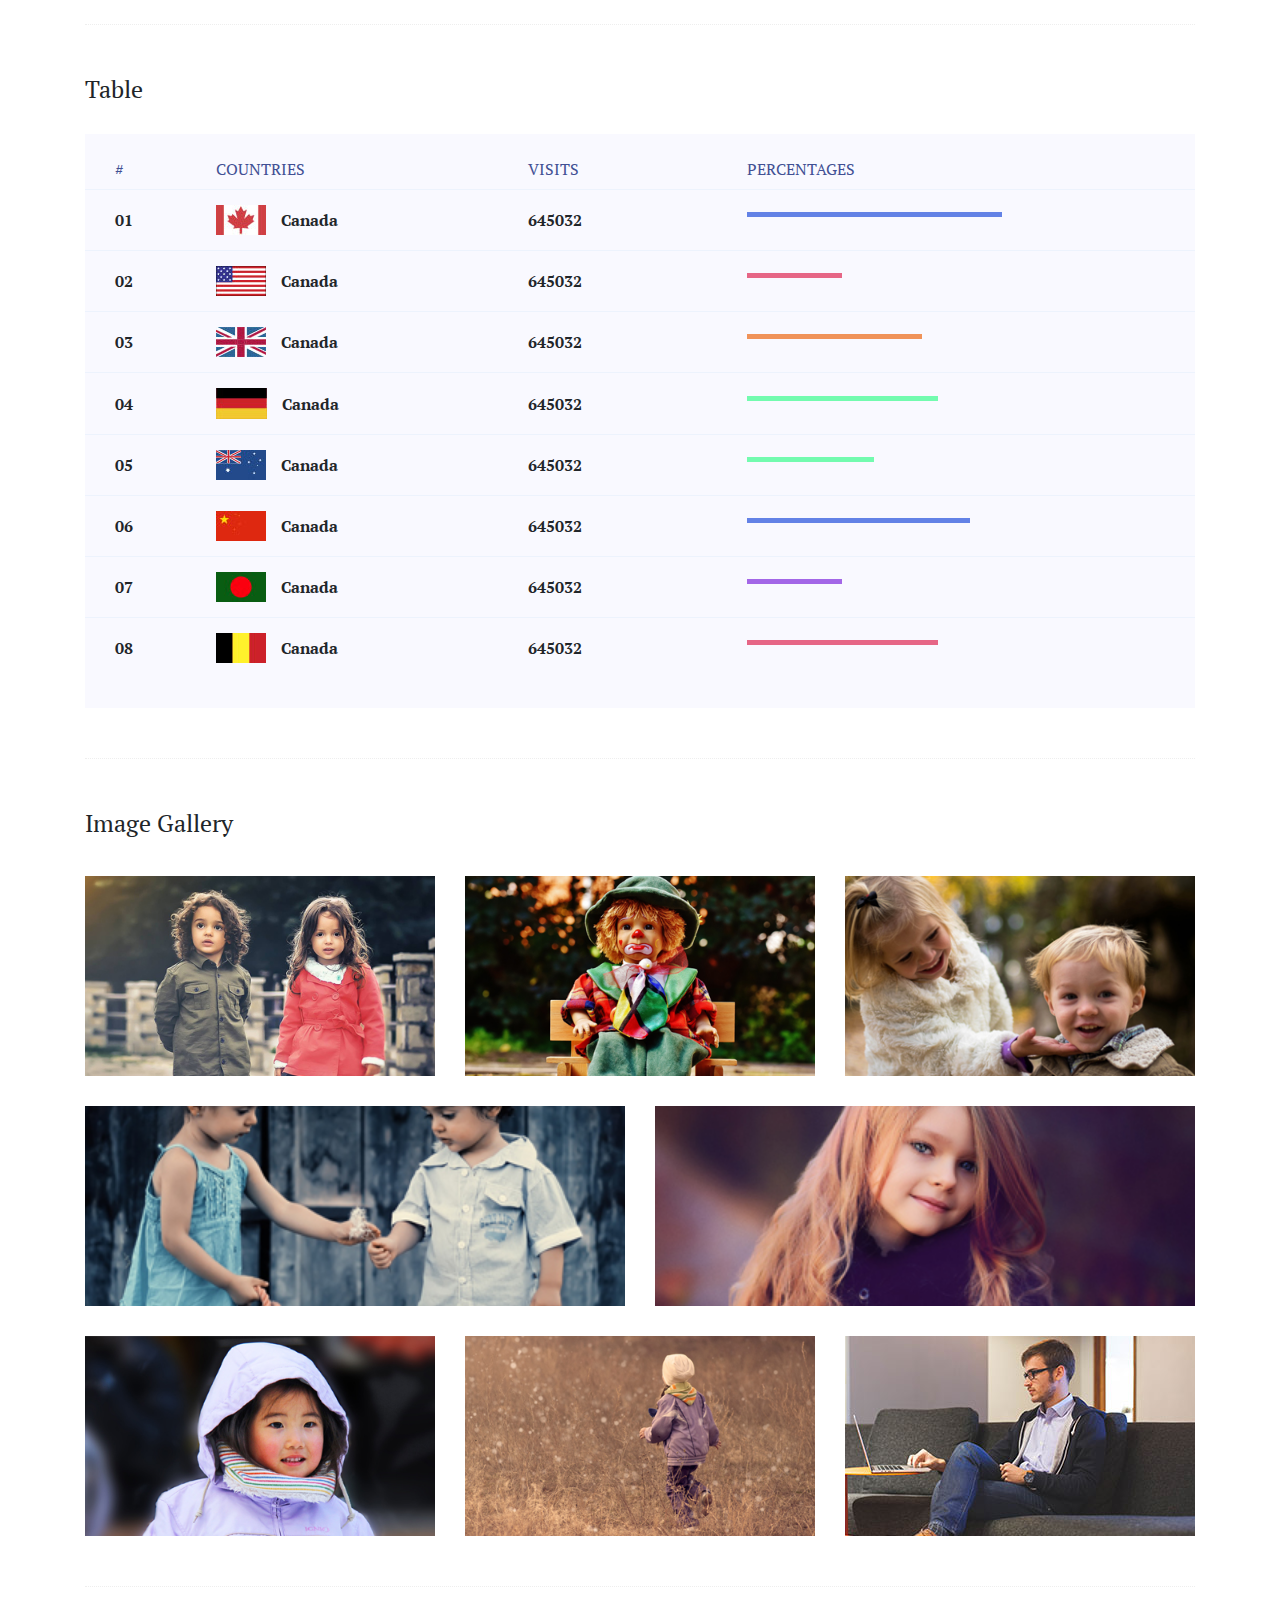
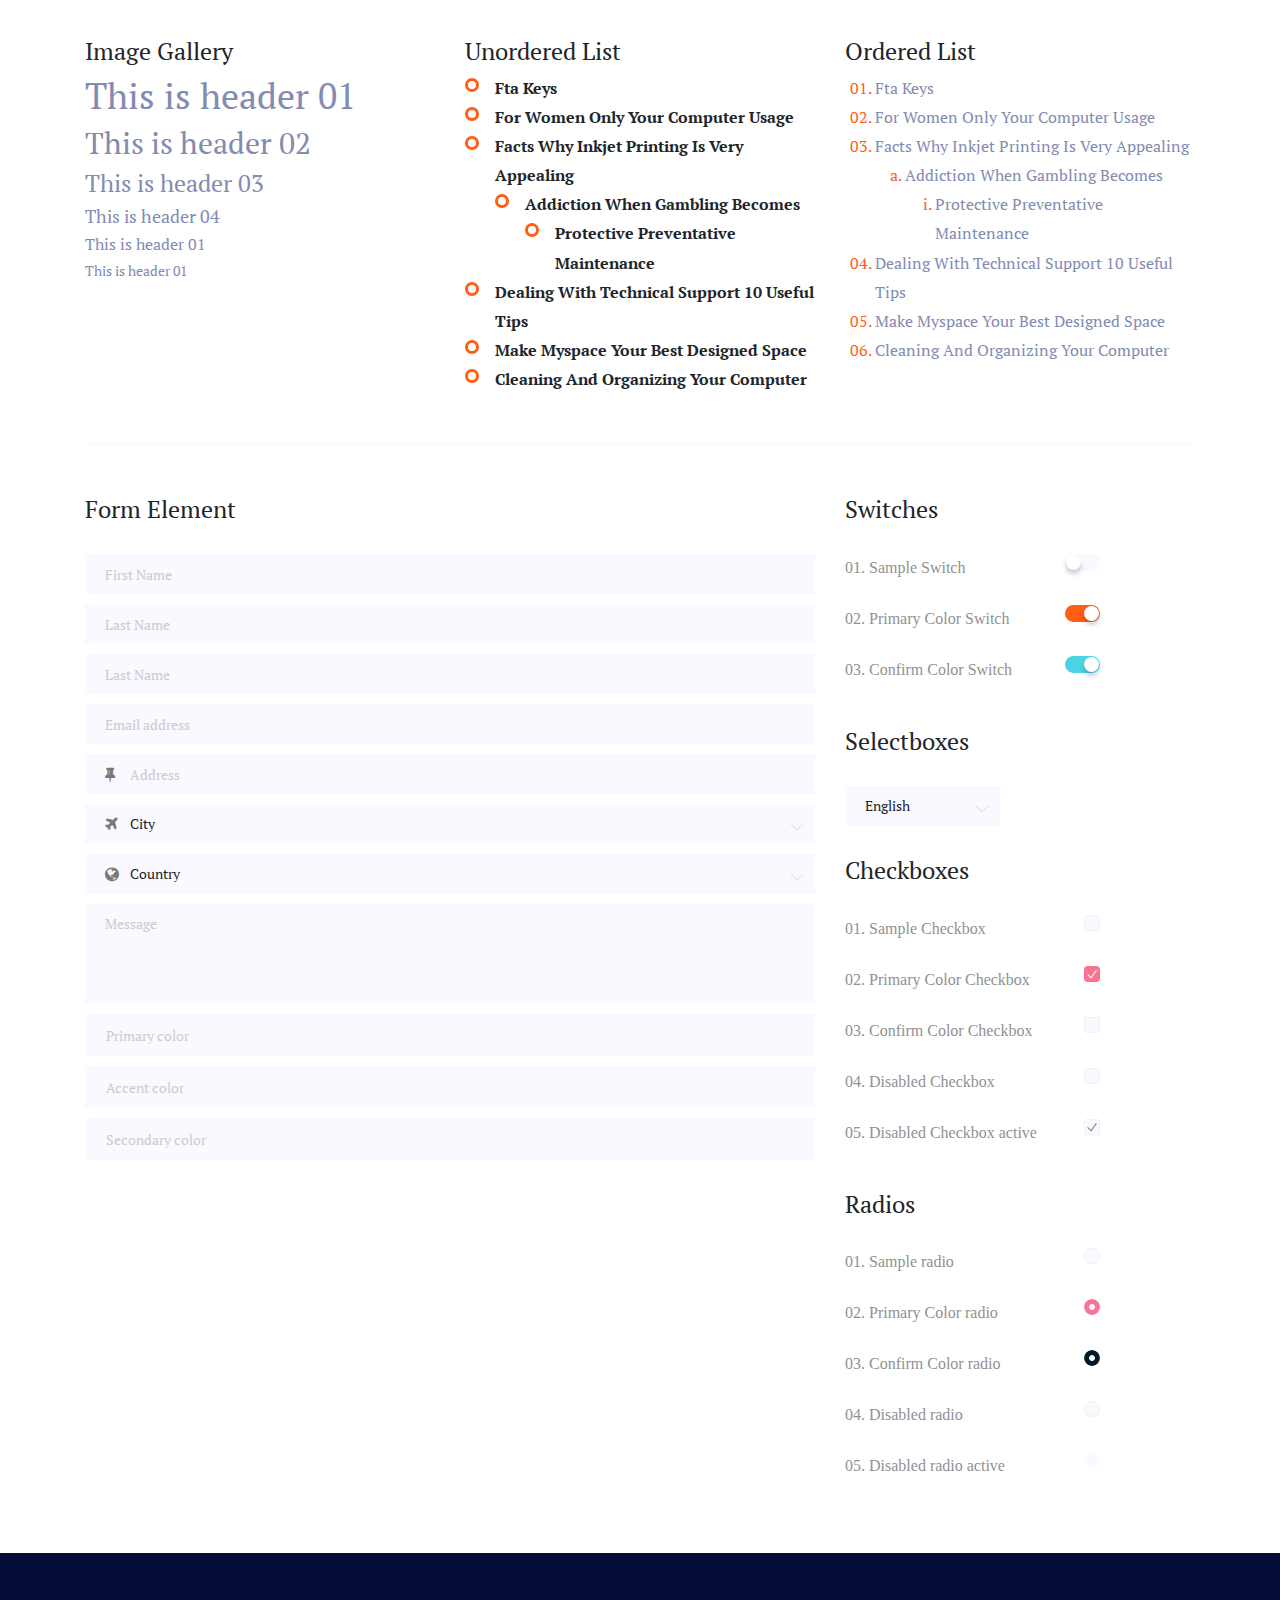
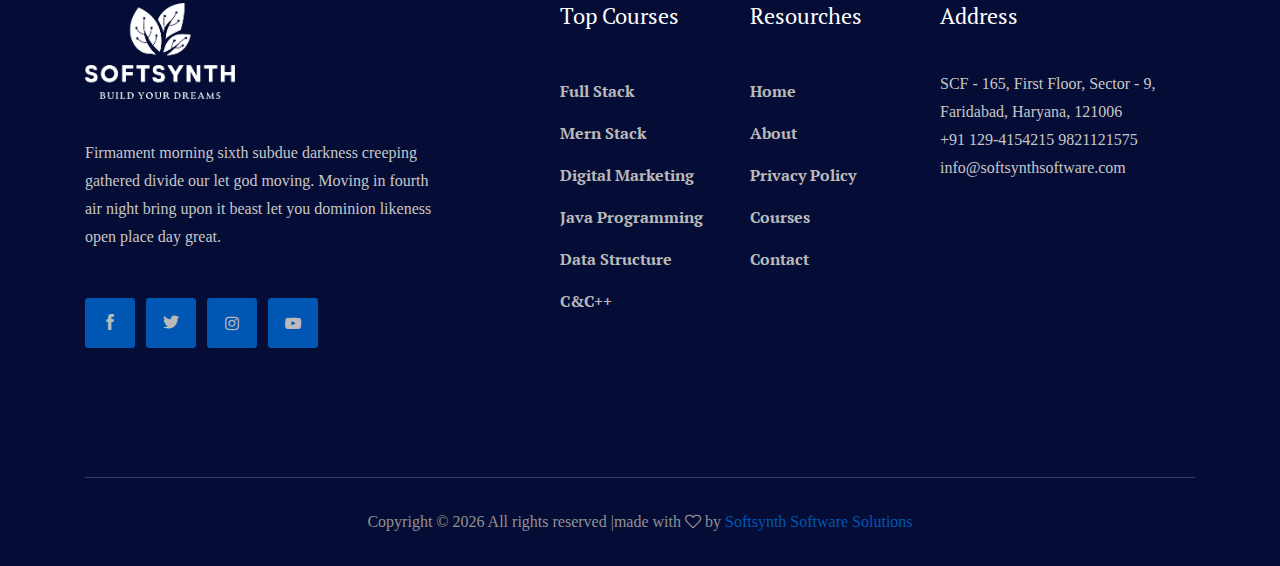
<file: elements.html>
<!doctype html>
<html class="no-js" lang="zxx">

<head>
	<meta charset="utf-8">
	<meta http-equiv="x-ua-compatible" content="ie=edge">
	<title>Edumark</title>
	<meta name="description" content="">
	<meta name="viewport" content="width=device-width, initial-scale=1">

	<!-- <link rel="manifest" href="site.webmanifest"> -->
	<link rel="shortcut icon" type="image/x-icon" href="img/favicon.png">
	<!-- Place favicon.ico in the root directory -->

	<!-- CSS here -->
	<link rel="stylesheet" href="css/bootstrap.min.css">
	<link rel="stylesheet" href="css/owl.carousel.min.css">
	<link rel="stylesheet" href="css/magnific-popup.css">
	<link rel="stylesheet" href="css/font-awesome.min.css">
	<link rel="stylesheet" href="css/themify-icons.css">
	<link rel="stylesheet" href="css/nice-select.css">
	<link rel="stylesheet" href="css/flaticon.css">
	<link rel="stylesheet" href="css/gijgo.css">
	<link rel="stylesheet" href="css/animate.css">
	<link rel="stylesheet" href="css/slicknav.css">
	<link rel="stylesheet" href="css/style.css">
	<!-- <link rel="stylesheet" href="css/responsive.css"> -->
</head>

<body>
	<!--[if lte IE 9]>
            <p class="browserupgrade">You are using an <strong>outdated</strong> browser. Please <a href="https://browsehappy.com/">upgrade your browser</a> to improve your experience and security.</p>
        <![endif]-->

    <!-- header-start -->
	<header>
        <div class="header-area ">
            <div id="sticky-header" class="main-header-area">
                <div class="container-fluid p-0">
                    <div class="row align-items-center no-gutters">
                        <div class="col-xl-2 col-lg-2">
                            <div class="logo-img">
                                <a href="index.html">
                                    <img src="./img/whitelogo.png" alt="">
                                </a>
                            </div>
                        </div>
                        <div class="col-xl-7 col-lg-7">
                            <div class="main-menu  d-none d-lg-block">
                                <nav>
                                    <ul id="navigation">
                                        <li><a class="active" href="index.html">home</a></li>
                                        <li><a href="Courses.html">Courses</a></li>
                                        <li><a href="#">pages <i class="ti-angle-down"></i></a>
                                            <ul class="submenu">
                                                <li><a href="course_details.html">course details</a></li>
                                                <li><a href="elements.html">elements</a></li>
                                            </ul>
                                        </li>
                                        <li><a href="about.html">About</a></li>
                                        <!-- <li><a href="#">blog <i class="ti-angle-down"></i></a>
                                            <ul class="submenu">
                                                <li><a href="blog.html">blog</a></li>
                                                <li><a href="single-blog.html">single-blog</a></li>
                                            </ul>
                                        </li> -->
                                        <li><a href="contact.html">Contact</a></li>
                                    </ul>
                                </nav>
                            </div>
                        </div>
                        <div class="col-xl-3 col-lg-3 d-none d-lg-block">
                            <div class="log_chat_area d-flex align-items-center">
                                <!-- <a href="#test-form" class="login popup-with-form">
                                    <i class="flaticon-user"></i>
                                    <span>log in</span>
                                </a> -->
                                <div class="live_chat_btn">
                                    <a class="boxed_btn_orange" href="#">
                                        <i class="fa fa-phone"></i>
                                        <span>+91 9821121575</span>
                                    </a>
                                </div>
                            </div>
                        </div>
                        <div class="col-12">
                            <div class="mobile_menu d-block d-lg-none"></div>
                        </div>
                    </div>
                </div>
            </div>
        </div>
    </header>
    <!-- header-end -->
	
		<!-- bradcam_area_start -->
		<div class="bradcam_area breadcam_bg overlay2">
				<h3>Elements</h3>
			</div>
			<!-- bradcam_area_end -->

	<!-- Start Sample Area -->
	<section class="sample-text-area">
		<div class="container box_1170">
			<h3 class="text-heading">Text Sample</h3>
			<p class="sample-text">
				Every avid independent filmmaker has <b>Bold</b> about making that <i>Italic</i> interest documentary,
				or short
				film to show off their creative prowess. Many have great ideas and want to “wow”
				the<sup>Superscript</sup> scene,
				or video renters with their big project. But once you have the<sub>Subscript</sub> “in the can” (no easy
				feat), how
				do you move from a <del>Strike</del> through of master DVDs with the <u>“Underline”</u> marked
				hand-written title
				inside a secondhand CD case, to a pile of cardboard boxes full of shiny new, retail-ready DVDs, with UPC
				barcodes
				and polywrap sitting on your doorstep? You need to create eye-popping artwork and have your project
				replicated.
				Using a reputable full service DVD Replication company like PacificDisc, Inc. to partner with is
				certainly a
				helpful option to ensure a professional end result, but to help with your DVD replication project, here
				are 4 easy
				steps to follow for good DVD replication results:

			</p>
		</div>
	</section>
	<!-- End Sample Area -->

	<!-- Start Button -->
	<section class="button-area">
		<div class="container box_1170 border-top-generic">
			<h3 class="text-heading">Sample Buttons</h3>
			<div class="button-group-area">
				<a href="#" class="genric-btn default">Default</a>
				<a href="#" class="genric-btn primary">Primary</a>
				<a href="#" class="genric-btn success">Success</a>
				<a href="#" class="genric-btn info">Info</a>
				<a href="#" class="genric-btn warning">Warning</a>
				<a href="#" class="genric-btn danger">Danger</a>
				<a href="#" class="genric-btn link">Link</a>
				<a href="#" class="genric-btn disable">Disable</a>
			</div>
			<div class="button-group-area mt-10">
				<a href="#" class="genric-btn default-border">Default</a>
				<a href="#" class="genric-btn primary-border">Primary</a>
				<a href="#" class="genric-btn success-border">Success</a>
				<a href="#" class="genric-btn info-border">Info</a>
				<a href="#" class="genric-btn warning-border">Warning</a>
				<a href="#" class="genric-btn danger-border">Danger</a>
				<a href="#" class="genric-btn link-border">Link</a>
				<a href="#" class="genric-btn disable">Disable</a>
			</div>
			<div class="button-group-area mt-40">
				<a href="#" class="genric-btn default radius">Default</a>
				<a href="#" class="genric-btn primary radius">Primary</a>
				<a href="#" class="genric-btn success radius">Success</a>
				<a href="#" class="genric-btn info radius">Info</a>
				<a href="#" class="genric-btn warning radius">Warning</a>
				<a href="#" class="genric-btn danger radius">Danger</a>
				<a href="#" class="genric-btn link radius">Link</a>
				<a href="#" class="genric-btn disable radius">Disable</a>
			</div>
			<div class="button-group-area mt-10">
				<a href="#" class="genric-btn default-border radius">Default</a>
				<a href="#" class="genric-btn primary-border radius">Primary</a>
				<a href="#" class="genric-btn success-border radius">Success</a>
				<a href="#" class="genric-btn info-border radius">Info</a>
				<a href="#" class="genric-btn warning-border radius">Warning</a>
				<a href="#" class="genric-btn danger-border radius">Danger</a>
				<a href="#" class="genric-btn link-border radius">Link</a>
				<a href="#" class="genric-btn disable radius">Disable</a>
			</div>
			<div class="button-group-area mt-40">
				<a href="#" class="genric-btn default circle">Default</a>
				<a href="#" class="genric-btn primary circle">Primary</a>
				<a href="#" class="genric-btn success circle">Success</a>
				<a href="#" class="genric-btn info circle">Info</a>
				<a href="#" class="genric-btn warning circle">Warning</a>
				<a href="#" class="genric-btn danger circle">Danger</a>
				<a href="#" class="genric-btn link circle">Link</a>
				<a href="#" class="genric-btn disable circle">Disable</a>
			</div>
			<div class="button-group-area mt-10">
				<a href="#" class="genric-btn default-border circle">Default</a>
				<a href="#" class="genric-btn primary-border circle">Primary</a>
				<a href="#" class="genric-btn success-border circle">Success</a>
				<a href="#" class="genric-btn info-border circle">Info</a>
				<a href="#" class="genric-btn warning-border circle">Warning</a>
				<a href="#" class="genric-btn danger-border circle">Danger</a>
				<a href="#" class="genric-btn link-border circle">Link</a>
				<a href="#" class="genric-btn disable circle">Disable</a>
			</div>
			<div class="button-group-area mt-40">
				<a href="#" class="genric-btn default circle arrow">Default<span class="lnr lnr-arrow-right"></span></a>
				<a href="#" class="genric-btn primary circle arrow">Primary<span class="lnr lnr-arrow-right"></span></a>
				<a href="#" class="genric-btn success circle arrow">Success<span class="lnr lnr-arrow-right"></span></a>
				<a href="#" class="genric-btn info circle arrow">Info<span class="lnr lnr-arrow-right"></span></a>
				<a href="#" class="genric-btn warning circle arrow">Warning<span class="lnr lnr-arrow-right"></span></a>
				<a href="#" class="genric-btn danger circle arrow">Danger<span class="lnr lnr-arrow-right"></span></a>
			</div>
			<div class="button-group-area mt-10">
				<a href="#" class="genric-btn default-border circle arrow">Default<span
						class="lnr lnr-arrow-right"></span></a>
				<a href="#" class="genric-btn primary-border circle arrow">Primary<span
						class="lnr lnr-arrow-right"></span></a>
				<a href="#" class="genric-btn success-border circle arrow">Success<span
						class="lnr lnr-arrow-right"></span></a>
				<a href="#" class="genric-btn info-border circle arrow">Info<span
						class="lnr lnr-arrow-right"></span></a>
				<a href="#" class="genric-btn warning-border circle arrow">Warning<span
						class="lnr lnr-arrow-right"></span></a>
				<a href="#" class="genric-btn danger-border circle arrow">Danger<span
						class="lnr lnr-arrow-right"></span></a>
			</div>
			<div class="button-group-area mt-40">
				<a href="#" class="genric-btn primary e-large">Extra Large</a>
				<a href="#" class="genric-btn success large">Large</a>
				<a href="#" class="genric-btn primary">Default</a>
				<a href="#" class="genric-btn success medium">Medium</a>
				<a href="#" class="genric-btn primary small">Small</a>
			</div>
			<div class="button-group-area mt-10">
				<a href="#" class="genric-btn primary-border e-large">Extra Large</a>
				<a href="#" class="genric-btn success-border large">Large</a>
				<a href="#" class="genric-btn primary-border">Default</a>
				<a href="#" class="genric-btn success-border medium">Medium</a>
				<a href="#" class="genric-btn primary-border small">Small</a>
			</div>
		</div>
	</section>
	<!-- End Button -->

	<!-- Start Align Area -->
	<div class="whole-wrap">
		<div class="container box_1170">
			<div class="section-top-border">
				<h3 class="mb-30">Left Aligned</h3>
				<div class="row">
					<div class="col-md-3">
						<img src="img/elements/d.jpg" alt="" class="img-fluid">
					</div>
					<div class="col-md-9 mt-sm-20">
						<p>Recently, the US Federal government banned online casinos from operating in America by making
							it illegal to
							transfer money to them through any US bank or payment system. As a result of this law, most
							of the popular
							online casino networks such as Party Gaming and PlayTech left the United States. Overnight,
							online casino
							players found themselves being chased by the Federal government. But, after a fortnight, the
							online casino
							industry came up with a solution and new online casinos started taking root. These began to
							operate under a
							different business umbrella, and by doing that, rendered the transfer of money to and from
							them legal. A major
							part of this was enlisting electronic banking systems that would accept this new
							clarification and start doing
							business with me. Listed in this article are the electronic banking systems that accept
							players from the United
							States that wish to play in online casinos.</p>
					</div>
				</div>
			</div>
			<div class="section-top-border text-right">
				<h3 class="mb-30">Right Aligned</h3>
				<div class="row">
					<div class="col-md-9">
						<p class="text-right">Over time, even the most sophisticated, memory packed computer can begin
							to run slow if we
							don’t do something to prevent it. The reason why has less to do with how computers are made
							and how they age and
							more to do with the way we use them. You see, all of the daily tasks that we do on our PC
							from running programs
							to downloading and deleting software can make our computer sluggish. To keep this from
							happening, you need to
							understand the reasons why your PC is getting slower and do something to keep your PC
							running at its best. You
							can do this through regular maintenance and PC performance optimization programs</p>
						<p class="text-right">Before we discuss all of the things that could be affecting your PC’s
							performance, let’s
							talk a little about what symptoms</p>
					</div>
					<div class="col-md-3">
						<img src="img/elements/d.jpg" alt="" class="img-fluid">
					</div>
				</div>
			</div>
			<div class="section-top-border">
				<h3 class="mb-30">Definition</h3>
				<div class="row">
					<div class="col-md-4">
						<div class="single-defination">
							<h4 class="mb-20">Definition 01</h4>
							<p>Recently, the US Federal government banned online casinos from operating in America by
								making it illegal to
								transfer money to them through any US bank or payment system. As a result of this law,
								most of the popular
								online casino networks</p>
						</div>
					</div>
					<div class="col-md-4">
						<div class="single-defination">
							<h4 class="mb-20">Definition 02</h4>
							<p>Recently, the US Federal government banned online casinos from operating in America by
								making it illegal to
								transfer money to them through any US bank or payment system. As a result of this law,
								most of the popular
								online casino networks</p>
						</div>
					</div>
					<div class="col-md-4">
						<div class="single-defination">
							<h4 class="mb-20">Definition 03</h4>
							<p>Recently, the US Federal government banned online casinos from operating in America by
								making it illegal to
								transfer money to them through any US bank or payment system. As a result of this law,
								most of the popular
								online casino networks</p>
						</div>
					</div>
				</div>
			</div>
			<div class="section-top-border">
				<h3 class="mb-30">Block Quotes</h3>
				<div class="row">
					<div class="col-lg-12">
						<blockquote class="generic-blockquote">
							“Recently, the US Federal government banned online casinos from operating in America by
							making it illegal to
							transfer money to them through any US bank or payment system. As a result of this law, most
							of the popular
							online casino networks such as Party Gaming and PlayTech left the United States. Overnight,
							online casino
							players found themselves being chased by the Federal government. But, after a fortnight, the
							online casino
							industry came up with a solution and new online casinos started taking root. These began to
							operate under a
							different business umbrella, and by doing that, rendered the transfer of money to and from
							them legal. A major
							part of this was enlisting electronic banking systems that would accept this new
							clarification and start doing
							business with me. Listed in this article are the electronic banking”
						</blockquote>
					</div>
				</div>
			</div>
			<div class="section-top-border">
				<h3 class="mb-30">Table</h3>
				<div class="progress-table-wrap">
					<div class="progress-table">
						<div class="table-head">
							<div class="serial">#</div>
							<div class="country">Countries</div>
							<div class="visit">Visits</div>
							<div class="percentage">Percentages</div>
						</div>
						<div class="table-row">
							<div class="serial">01</div>
							<div class="country"> <img src="img/elements/f1.jpg" alt="flag">Canada</div>
							<div class="visit">645032</div>
							<div class="percentage">
								<div class="progress">
									<div class="progress-bar color-1" role="progressbar" style="width: 80%"
										aria-valuenow="80" aria-valuemin="0" aria-valuemax="100"></div>
								</div>
							</div>
						</div>
						<div class="table-row">
							<div class="serial">02</div>
							<div class="country"> <img src="img/elements/f2.jpg" alt="flag">Canada</div>
							<div class="visit">645032</div>
							<div class="percentage">
								<div class="progress">
									<div class="progress-bar color-2" role="progressbar" style="width: 30%"
										aria-valuenow="30" aria-valuemin="0" aria-valuemax="100"></div>
								</div>
							</div>
						</div>
						<div class="table-row">
							<div class="serial">03</div>
							<div class="country"> <img src="img/elements/f3.jpg" alt="flag">Canada</div>
							<div class="visit">645032</div>
							<div class="percentage">
								<div class="progress">
									<div class="progress-bar color-3" role="progressbar" style="width: 55%"
										aria-valuenow="55" aria-valuemin="0" aria-valuemax="100"></div>
								</div>
							</div>
						</div>
						<div class="table-row">
							<div class="serial">04</div>
							<div class="country"> <img src="img/elements/f4.jpg" alt="flag">Canada</div>
							<div class="visit">645032</div>
							<div class="percentage">
								<div class="progress">
									<div class="progress-bar color-4" role="progressbar" style="width: 60%"
										aria-valuenow="60" aria-valuemin="0" aria-valuemax="100"></div>
								</div>
							</div>
						</div>
						<div class="table-row">
							<div class="serial">05</div>
							<div class="country"> <img src="img/elements/f5.jpg" alt="flag">Canada</div>
							<div class="visit">645032</div>
							<div class="percentage">
								<div class="progress">
									<div class="progress-bar color-5" role="progressbar" style="width: 40%"
										aria-valuenow="40" aria-valuemin="0" aria-valuemax="100"></div>
								</div>
							</div>
						</div>
						<div class="table-row">
							<div class="serial">06</div>
							<div class="country"> <img src="img/elements/f6.jpg" alt="flag">Canada</div>
							<div class="visit">645032</div>
							<div class="percentage">
								<div class="progress">
									<div class="progress-bar color-6" role="progressbar" style="width: 70%"
										aria-valuenow="70" aria-valuemin="0" aria-valuemax="100"></div>
								</div>
							</div>
						</div>
						<div class="table-row">
							<div class="serial">07</div>
							<div class="country"> <img src="img/elements/f7.jpg" alt="flag">Canada</div>
							<div class="visit">645032</div>
							<div class="percentage">
								<div class="progress">
									<div class="progress-bar color-7" role="progressbar" style="width: 30%"
										aria-valuenow="30" aria-valuemin="0" aria-valuemax="100"></div>
								</div>
							</div>
						</div>
						<div class="table-row">
							<div class="serial">08</div>
							<div class="country"> <img src="img/elements/f8.jpg" alt="flag">Canada</div>
							<div class="visit">645032</div>
							<div class="percentage">
								<div class="progress">
									<div class="progress-bar color-8" role="progressbar" style="width: 60%"
										aria-valuenow="60" aria-valuemin="0" aria-valuemax="100"></div>
								</div>
							</div>
						</div>
					</div>
				</div>
			</div>
			<div class="section-top-border">
				<h3>Image Gallery</h3>
				<div class="row gallery-item">
					<div class="col-md-4">
						<a href="img/elements/g1.jpg" class="img-pop-up">
							<div class="single-gallery-image" style="background: url(img/elements/g1.jpg);"></div>
						</a>
					</div>
					<div class="col-md-4">
						<a href="img/elements/g2.jpg" class="img-pop-up">
							<div class="single-gallery-image" style="background: url(img/elements/g2.jpg);"></div>
						</a>
					</div>
					<div class="col-md-4">
						<a href="img/elements/g3.jpg" class="img-pop-up">
							<div class="single-gallery-image" style="background: url(img/elements/g3.jpg);"></div>
						</a>
					</div>
					<div class="col-md-6">
						<a href="img/elements/g4.jpg" class="img-pop-up">
							<div class="single-gallery-image" style="background: url(img/elements/g4.jpg);"></div>
						</a>
					</div>
					<div class="col-md-6">
						<a href="img/elements/g5.jpg" class="img-pop-up">
							<div class="single-gallery-image" style="background: url(img/elements/g5.jpg);"></div>
						</a>
					</div>
					<div class="col-md-4">
						<a href="img/elements/g6.jpg" class="img-pop-up">
							<div class="single-gallery-image" style="background: url(img/elements/g6.jpg);"></div>
						</a>
					</div>
					<div class="col-md-4">
						<a href="img/elements/g7.jpg" class="img-pop-up">
							<div class="single-gallery-image" style="background: url(img/elements/g7.jpg);"></div>
						</a>
					</div>
					<div class="col-md-4">
						<a href="img/elements/g8.jpg" class="img-pop-up">
							<div class="single-gallery-image" style="background: url(img/elements/g8.jpg);"></div>
						</a>
					</div>
				</div>
			</div>
			<div class="section-top-border">
				<div class="row">
					<div class="col-md-4">
						<h3 class="mb-20">Image Gallery</h3>
						<div class="typography">
							<h1>This is header 01</h1>
							<h2>This is header 02</h2>
							<h3>This is header 03</h3>
							<h4>This is header 04</h4>
							<h5>This is header 01</h5>
							<h6>This is header 01</h6>
						</div>
					</div>
					<div class="col-md-4 mt-sm-30">
						<h3 class="mb-20">Unordered List</h3>
						<div class="">
							<ul class="unordered-list">
								<li>Fta Keys</li>
								<li>For Women Only Your Computer Usage</li>
								<li>Facts Why Inkjet Printing Is Very Appealing
									<ul>
										<li>Addiction When Gambling Becomes
											<ul>
												<li>Protective Preventative Maintenance</li>
											</ul>
										</li>
									</ul>
								</li>
								<li>Dealing With Technical Support 10 Useful Tips</li>
								<li>Make Myspace Your Best Designed Space</li>
								<li>Cleaning And Organizing Your Computer</li>
							</ul>
						</div>
					</div>
					<div class="col-md-4 mt-sm-30">
						<h3 class="mb-20">Ordered List</h3>
						<div class="">
							<ol class="ordered-list">
								<li><span>Fta Keys</span></li>
								<li><span>For Women Only Your Computer Usage</span></li>
								<li><span>Facts Why Inkjet Printing Is Very Appealing</span>
									<ol class="ordered-list-alpha">
										<li><span>Addiction When Gambling Becomes</span>
											<ol class="ordered-list-roman">
												<li><span>Protective Preventative Maintenance</span></li>
											</ol>
										</li>
									</ol>
								</li>
								<li><span>Dealing With Technical Support 10 Useful Tips</span></li>
								<li><span>Make Myspace Your Best Designed Space</span></li>
								<li><span>Cleaning And Organizing Your Computer</span></li>
							</ol>
						</div>
					</div>
				</div>
			</div>
			<div class="section-top-border">
				<div class="row">
					<div class="col-lg-8 col-md-8">
						<h3 class="mb-30">Form Element</h3>
						<form action="#">
							<div class="mt-10">
								<input type="text" name="first_name" placeholder="First Name"
									onfocus="this.placeholder = ''" onblur="this.placeholder = 'First Name'" required
									class="single-input">
							</div>
							<div class="mt-10">
								<input type="text" name="last_name" placeholder="Last Name"
									onfocus="this.placeholder = ''" onblur="this.placeholder = 'Last Name'" required
									class="single-input">
							</div>
							<div class="mt-10">
								<input type="text" name="last_name" placeholder="Last Name"
									onfocus="this.placeholder = ''" onblur="this.placeholder = 'Last Name'" required
									class="single-input">
							</div>
							<div class="mt-10">
								<input type="email" name="EMAIL" placeholder="Email address"
									onfocus="this.placeholder = ''" onblur="this.placeholder = 'Email address'" required
									class="single-input">
							</div>
							<div class="input-group-icon mt-10">
								<div class="icon"><i class="fa fa-thumb-tack" aria-hidden="true"></i></div>
								<input type="text" name="address" placeholder="Address" onfocus="this.placeholder = ''"
									onblur="this.placeholder = 'Address'" required class="single-input">
							</div>
							<div class="input-group-icon mt-10">
								<div class="icon"><i class="fa fa-plane" aria-hidden="true"></i></div>
								<div class="form-select" id="default-select"">
											<select>
												<option value=" 1">City</option>
									<option value="1">Dhaka</option>
									<option value="1">Dilli</option>
									<option value="1">Newyork</option>
									<option value="1">Islamabad</option>
									</select>
								</div>
							</div>
							<div class="input-group-icon mt-10">
								<div class="icon"><i class="fa fa-globe" aria-hidden="true"></i></div>
								<div class="form-select" id="default-select"">
											<select>
												<option value=" 1">Country</option>
									<option value="1">Bangladesh</option>
									<option value="1">India</option>
									<option value="1">England</option>
									<option value="1">Srilanka</option>
									</select>
								</div>
							</div>

							<div class="mt-10">
								<textarea class="single-textarea" placeholder="Message" onfocus="this.placeholder = ''"
									onblur="this.placeholder = 'Message'" required></textarea>
							</div>
							<!-- For Gradient Border Use -->
							<!-- <div class="mt-10">
										<div class="primary-input">
											<input id="primary-input" type="text" name="first_name" placeholder="Primary color" onfocus="this.placeholder = ''" onblur="this.placeholder = 'Primary color'">
											<label for="primary-input"></label>
										</div>
									</div> -->
							<div class="mt-10">
								<input type="text" name="first_name" placeholder="Primary color"
									onfocus="this.placeholder = ''" onblur="this.placeholder = 'Primary color'" required
									class="single-input-primary">
							</div>
							<div class="mt-10">
								<input type="text" name="first_name" placeholder="Accent color"
									onfocus="this.placeholder = ''" onblur="this.placeholder = 'Accent color'" required
									class="single-input-accent">
							</div>
							<div class="mt-10">
								<input type="text" name="first_name" placeholder="Secondary color"
									onfocus="this.placeholder = ''" onblur="this.placeholder = 'Secondary color'"
									required class="single-input-secondary">
							</div>
						</form>
					</div>
					<div class="col-lg-3 col-md-4 mt-sm-30">
						<div class="single-element-widget">
							<h3 class="mb-30">Switches</h3>
							<div class="switch-wrap d-flex justify-content-between">
								<p>01. Sample Switch</p>
								<div class="primary-switch">
									<input type="checkbox" id="default-switch">
									<label for="default-switch"></label>
								</div>
							</div>
							<div class="switch-wrap d-flex justify-content-between">
								<p>02. Primary Color Switch</p>
								<div class="primary-switch">
									<input type="checkbox" id="primary-switch" checked>
									<label for="primary-switch"></label>
								</div>
							</div>
							<div class="switch-wrap d-flex justify-content-between">
								<p>03. Confirm Color Switch</p>
								<div class="confirm-switch">
									<input type="checkbox" id="confirm-switch" checked>
									<label for="confirm-switch"></label>
								</div>
							</div>
						</div>
						<div class="single-element-widget mt-30">
							<h3 class="mb-30">Selectboxes</h3>
							<div class="default-select" id="default-select"">
										<select>
											<option value=" 1">English</option>
								<option value="1">Spanish</option>
								<option value="1">Arabic</option>
								<option value="1">Portuguise</option>
								<option value="1">Bengali</option>
								</select>
							</div>
						</div>
						<div class="single-element-widget mt-30">
							<h3 class="mb-30">Checkboxes</h3>
							<div class="switch-wrap d-flex justify-content-between">
								<p>01. Sample Checkbox</p>
								<div class="primary-checkbox">
									<input type="checkbox" id="default-checkbox">
									<label for="default-checkbox"></label>
								</div>
							</div>
							<div class="switch-wrap d-flex justify-content-between">
								<p>02. Primary Color Checkbox</p>
								<div class="primary-checkbox">
									<input type="checkbox" id="primary-checkbox" checked>
									<label for="primary-checkbox"></label>
								</div>
							</div>
							<div class="switch-wrap d-flex justify-content-between">
								<p>03. Confirm Color Checkbox</p>
								<div class="confirm-checkbox">
									<input type="checkbox" id="confirm-checkbox">
									<label for="confirm-checkbox"></label>
								</div>
							</div>
							<div class="switch-wrap d-flex justify-content-between">
								<p>04. Disabled Checkbox</p>
								<div class="disabled-checkbox">
									<input type="checkbox" id="disabled-checkbox" disabled>
									<label for="disabled-checkbox"></label>
								</div>
							</div>
							<div class="switch-wrap d-flex justify-content-between">
								<p>05. Disabled Checkbox active</p>
								<div class="disabled-checkbox">
									<input type="checkbox" id="disabled-checkbox-active" checked disabled>
									<label for="disabled-checkbox-active"></label>
								</div>
							</div>
						</div>
						<div class="single-element-widget mt-30">
							<h3 class="mb-30">Radios</h3>
							<div class="switch-wrap d-flex justify-content-between">
								<p>01. Sample radio</p>
								<div class="primary-radio">
									<input type="checkbox" id="default-radio">
									<label for="default-radio"></label>
								</div>
							</div>
							<div class="switch-wrap d-flex justify-content-between">
								<p>02. Primary Color radio</p>
								<div class="primary-radio">
									<input type="checkbox" id="primary-radio" checked>
									<label for="primary-radio"></label>
								</div>
							</div>
							<div class="switch-wrap d-flex justify-content-between">
								<p>03. Confirm Color radio</p>
								<div class="confirm-radio">
									<input type="checkbox" id="confirm-radio" checked>
									<label for="confirm-radio"></label>
								</div>
							</div>
							<div class="switch-wrap d-flex justify-content-between">
								<p>04. Disabled radio</p>
								<div class="disabled-radio">
									<input type="checkbox" id="disabled-radio" disabled>
									<label for="disabled-radio"></label>
								</div>
							</div>
							<div class="switch-wrap d-flex justify-content-between">
								<p>05. Disabled radio active</p>
								<div class="disabled-radio">
									<input type="checkbox" id="disabled-radio-active" checked disabled>
									<label for="disabled-radio-active"></label>
								</div>
							</div>
						</div>
					</div>
				</div>
			</div>
		</div>
	</div>
	<!-- End Align Area -->
    <!-- footer -->
    <footer class="footer footer_bg_1">
        <div class="footer_top">
            <div class="container">
                <div class="row">
                    <div class="col-xl-4 col-md-6 col-lg-4">
                        <div class="footer_widget">
                            <div class="footer_logo">
                                <a href="#">
                                    <img src="./img/whitelogo.png" alt="">
                                </a>
                            </div>
                            <p>
                                Firmament morning sixth subdue darkness creeping gathered divide our let god moving.
                                Moving in fourth air night bring upon it beast let you dominion likeness open place day
                                great.
                            </p>
                            <div class="socail_links">
                                <ul>
                                    <li>
                                        <a href="#">
                                            <i class="ti-facebook"></i>
                                        </a>
                                    </li>
                                    <li>
                                        <a href="#">
                                            <i class="ti-twitter-alt"></i>
                                        </a>
                                    </li>
                                    <li>
                                        <a href="#">
                                            <i class="fa fa-instagram"></i>
                                        </a>
                                    </li>
                                    <li>
                                        <a href="#">
                                            <i class="fa fa-youtube-play"></i>
                                        </a>
                                    </li>
                                </ul>
                            </div>

                        </div>
                    </div>
                    <div class="col-xl-2 offset-xl-1 col-md-6 col-lg-3">
                        <div class="footer_widget">
                            <h3 class="footer_title">
                                Top Courses
                            </h3>
                            <ul>
                                <li><a href="#">Full Stack</a></li>
                                <li><a href="#">Mern Stack</a></li>
                                <li><a href="#">Digital Marketing </a></li>
                                <li><a href="#">Java Programming</a></li>
                                <li><a href="#">Data Structure</a></li>
                                <li><a href="#">C&C++</a></li>
                            </ul>

                        </div>
                    </div>
                    <div class="col-xl-2 col-md-6 col-lg-2">
                        <div class="footer_widget">
                            <h3 class="footer_title">
                                Resourches
                            </h3>
                            <ul>
                                <li><a href="#">Home</a></li>
                                <li><a href="#">About</a></li>
                                <li><a href="#"> Privacy Policy</a></li>
                                <li><a href="#"> Courses</a></li>
                                <li><a href="#"> Contact</a></li>
                            </ul>
                        </div>
                    </div>
                    <div class="col-xl-3 col-md-6 col-lg-3">
                        <div class="footer_widget">
                            <h3 class="footer_title">
                                Address
                            </h3>
                            <p>
                                SCF - 165, First Floor, Sector - 9, Faridabad, Haryana, 121006<br>
                                +91 129-4154215 9821121575 <br>
                                info@softsynthsoftware.com
                            </p>
                        </div>
                    </div>
                </div>
            </div>
        </div>
        <div class="copy-right_text">
            <div class="container">
                <div class="footer_border"></div>
                <div class="row">
                    <div class="col-xl-12">
                        <p class="copy_right text-center">
                            <!-- Link back to Colorlib can't be removed. Template is licensed under CC BY 3.0. -->
                            Copyright &copy;
                            <script>document.write(new Date().getFullYear());</script> All rights reserved |made with <i
                                class="fa fa-heart-o" aria-hidden="true"></i> by <a href="#" target="_blank">Softsynth
                                Software Solutions</a>
                            <!-- Link back to Colorlib can't be removed. Template is licensed under CC BY 3.0. -->
                        </p>
                    </div>
                </div>
            </div>
        </div>
    </footer>
    <!-- footer -->
		<!-- link that opens popup -->
	
		<!-- form itself end-->
		<form id="test-form" class="white-popup-block mfp-hide">
			<div class="popup_box ">
				<div class="popup_inner">
					<div class="logo text-center">
						<a href="#">
							<img src="img/form-logo.png" alt="">
						</a>
					</div>
					<h3>Sign in</h3>
					<form action="#">
						<div class="row">
							<div class="col-xl-12 col-md-12">
								<input type="email" placeholder="Enter email">
							</div>
							<div class="col-xl-12 col-md-12">
								<input type="password" placeholder="Password">
							</div>
							<div class="col-xl-12">
								<button type="submit" class="boxed_btn_orange">Sign in</button>
							</div>
						</div>
					</form>
					<p class="doen_have_acc">Don’t have an account? <a class="dont-hav-acc" href="#test-form2">Sign Up</a> </p>
				</div>
			</div>
		</form>
		<!-- form itself end -->
	
		<!-- form itself end-->
		<form id="test-form2" class="white-popup-block mfp-hide">
			<div class="popup_box ">
				<div class="popup_inner">
					<div class="logo text-center">
						<a href="#">
							<img src="img/form-logo.png" alt="">
						</a>
					</div>
					<h3>Resistration</h3>
					<form action="#">
						<div class="row">
							<div class="col-xl-12 col-md-12">
								<input type="email" placeholder="Enter email">
							</div>
							<div class="col-xl-12 col-md-12">
								<input type="password" placeholder="Password">
							</div>
							<div class="col-xl-12 col-md-12">
								<input type="Password" placeholder="Confirm password">
							</div>
							<div class="col-xl-12">
								<button type="submit" class="boxed_btn_orange">Sign Up</button>
							</div>
						</div>
					</form>
				</div>
			</div>
		</form>
		<!-- form itself end -->

	<!-- JS here -->
	<script src="js/vendor/modernizr-3.5.0.min.js"></script>
	<script src="js/vendor/jquery-1.12.4.min.js"></script>
	<script src="js/popper.min.js"></script>
	<script src="js/bootstrap.min.js"></script>
	<script src="js/owl.carousel.min.js"></script>
	<script src="js/isotope.pkgd.min.js"></script>
	<script src="js/ajax-form.js"></script>
	<script src="js/waypoints.min.js"></script>
	<script src="js/jquery.counterup.min.js"></script>
	<script src="js/imagesloaded.pkgd.min.js"></script>
	<script src="js/scrollIt.js"></script>
	<script src="js/jquery.scrollUp.min.js"></script>
	<script src="js/wow.min.js"></script>
	<script src="js/nice-select.min.js"></script>
	<script src="js/jquery.slicknav.min.js"></script>
	<script src="js/jquery.magnific-popup.min.js"></script>
	<script src="js/plugins.js"></script>
	<script src="js/gijgo.min.js"></script>

	<!--contact js-->
	<script src="js/contact.js"></script>
	<script src="js/jquery.ajaxchimp.min.js"></script>
	<script src="js/jquery.form.js"></script>
	<script src="js/jquery.validate.min.js"></script>
	<script src="js/mail-script.js"></script>

	<script src="js/main.js"></script>
    <script>
        $('#datepicker').datepicker({
            iconsLibrary: 'fontawesome',
            disableDaysOfWeek: [0, 0],
        //     icons: {
        //      rightIcon: '<span class="fa fa-caret-down"></span>'
        //  }
        });
        $('#datepicker2').datepicker({
            iconsLibrary: 'fontawesome',
            icons: {
             rightIcon: '<span class="fa fa-caret-down"></span>'
         }

        });
        var timepicker = $('#timepicker').timepicker({
         format: 'HH.MM'
     });
    </script>
</body>
</html>
</file>
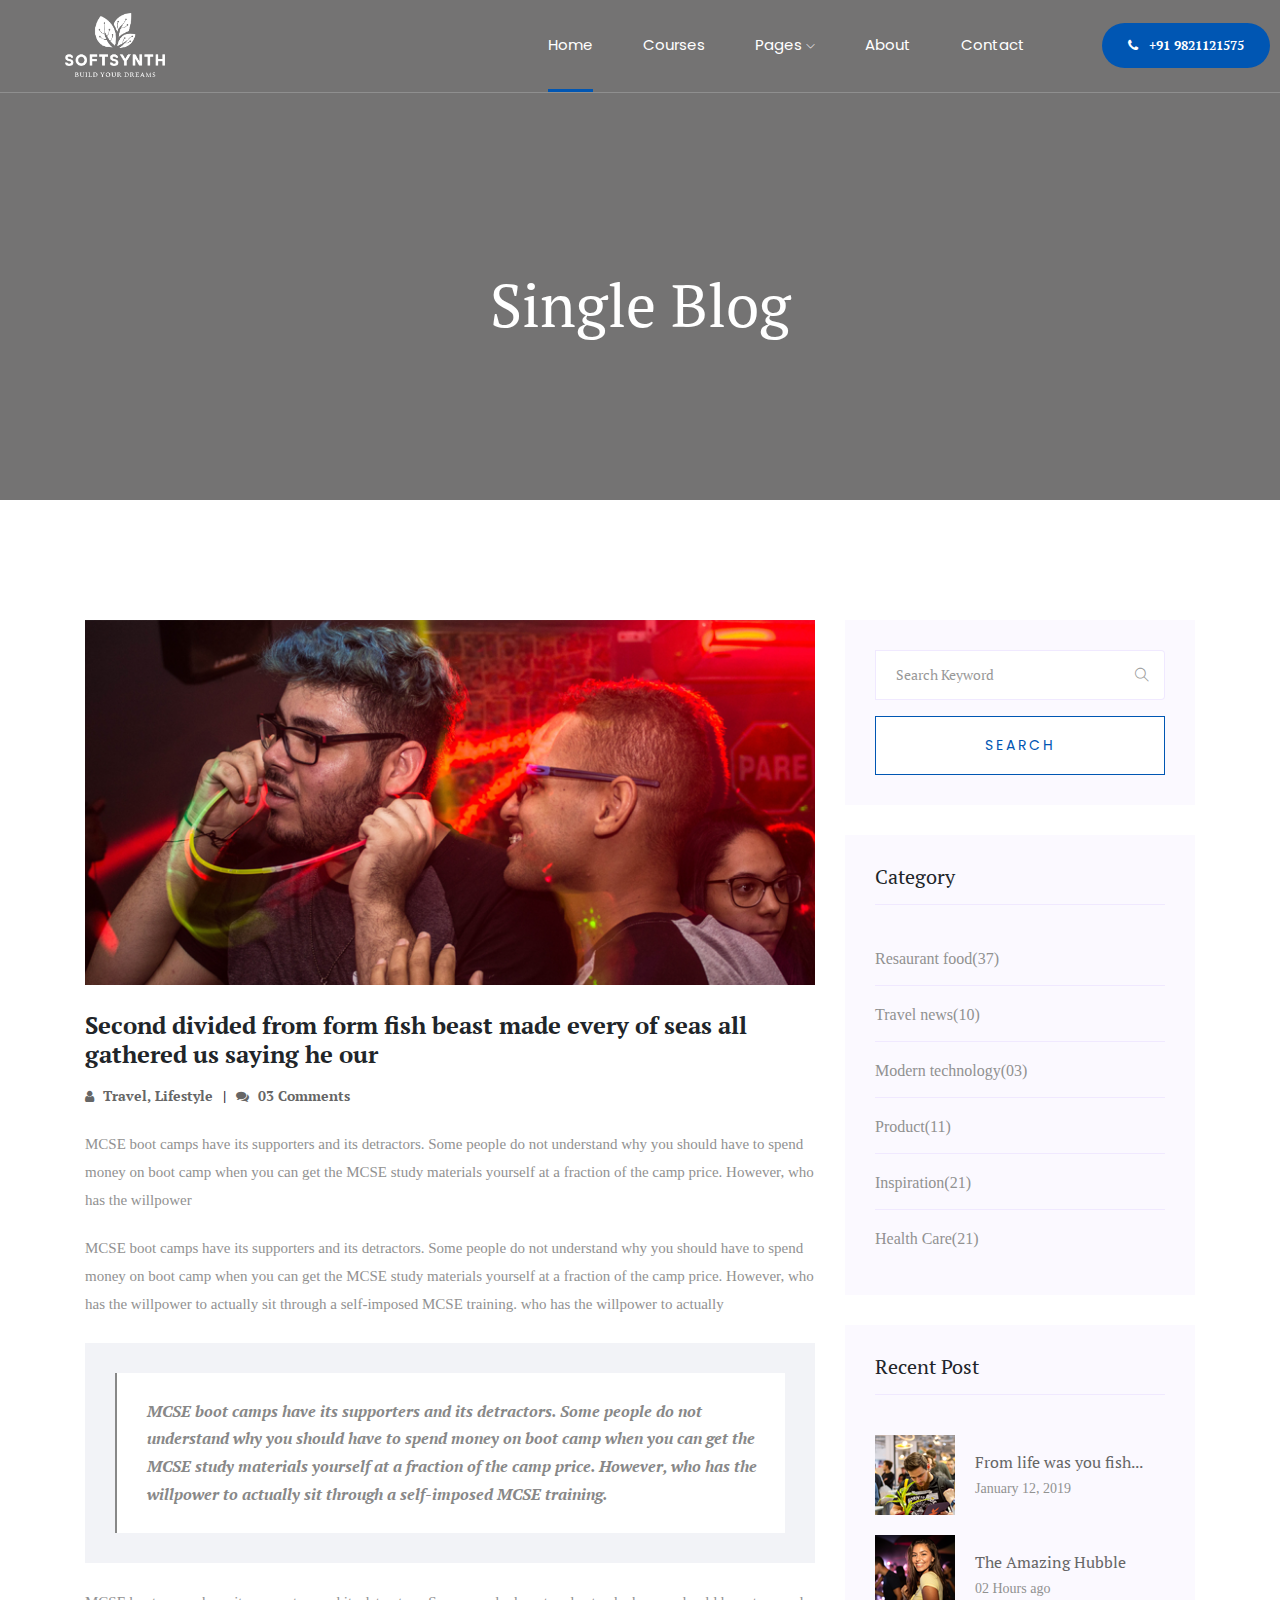
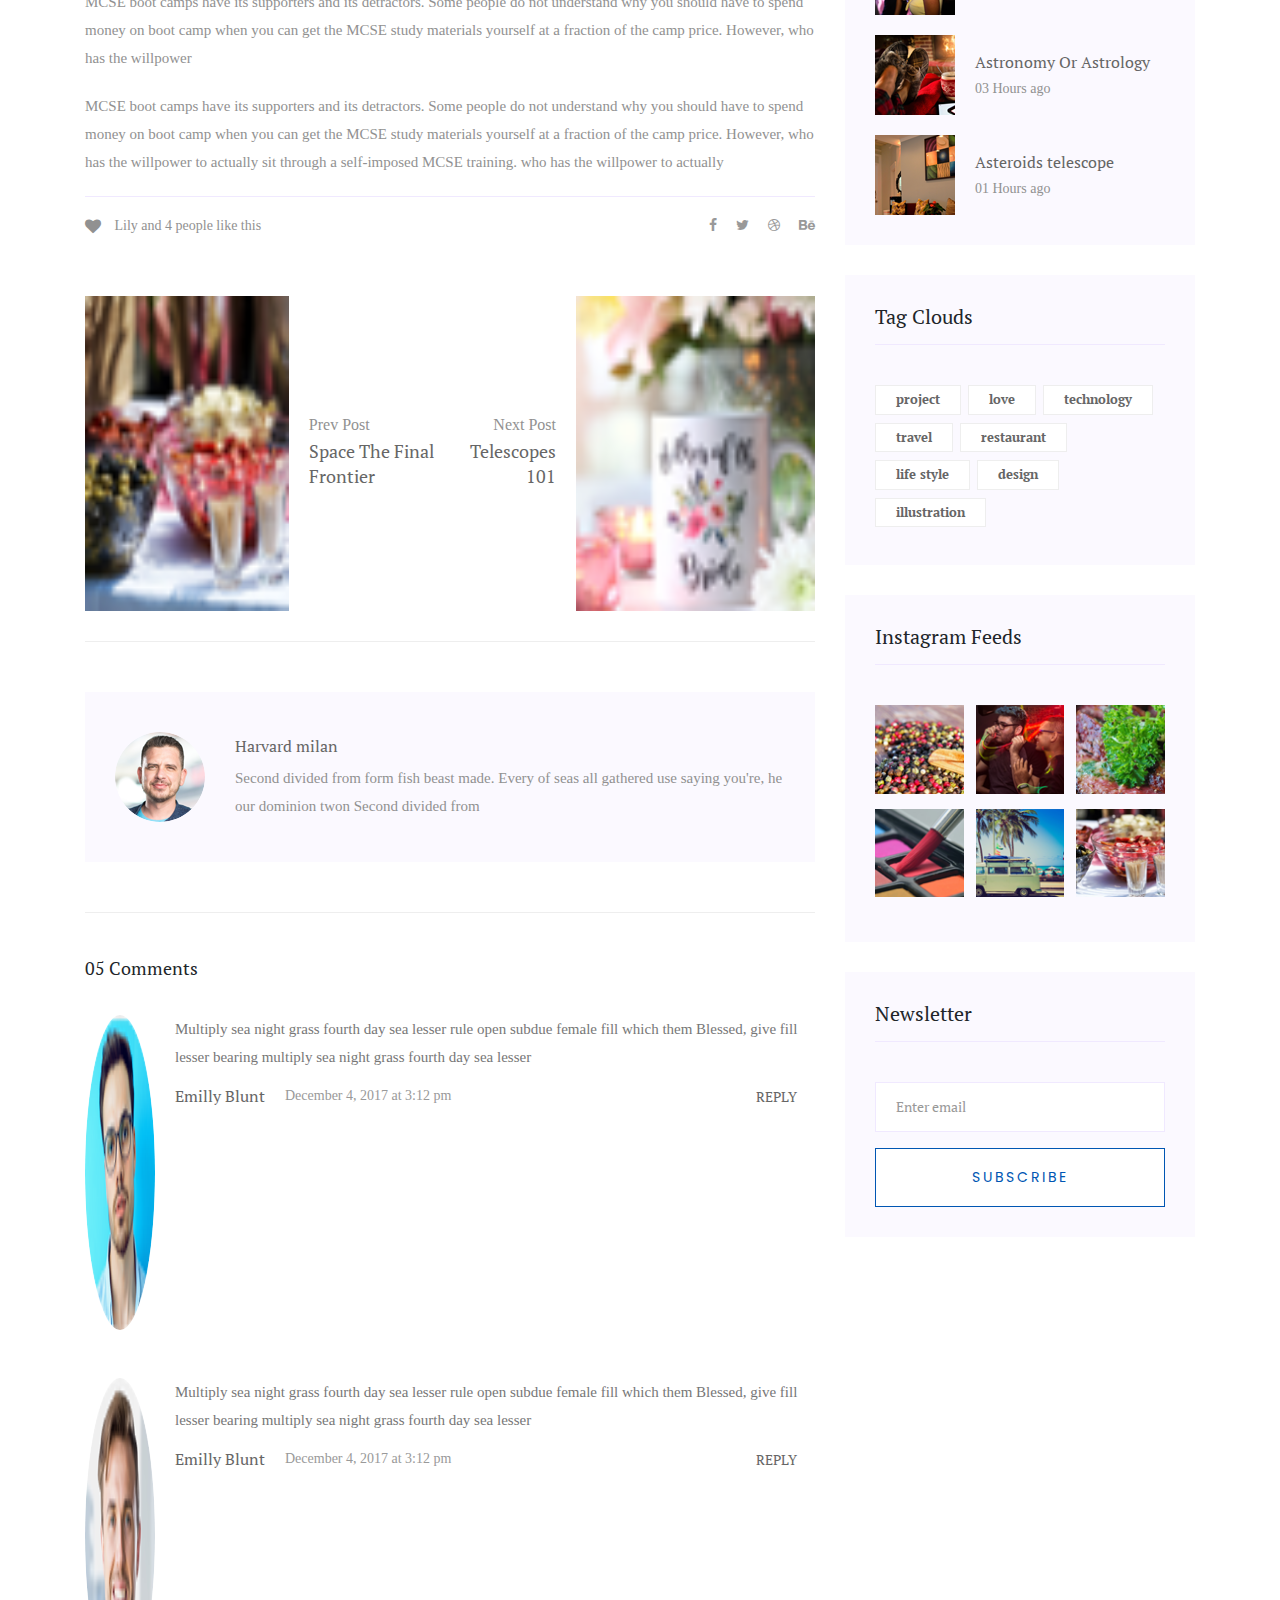
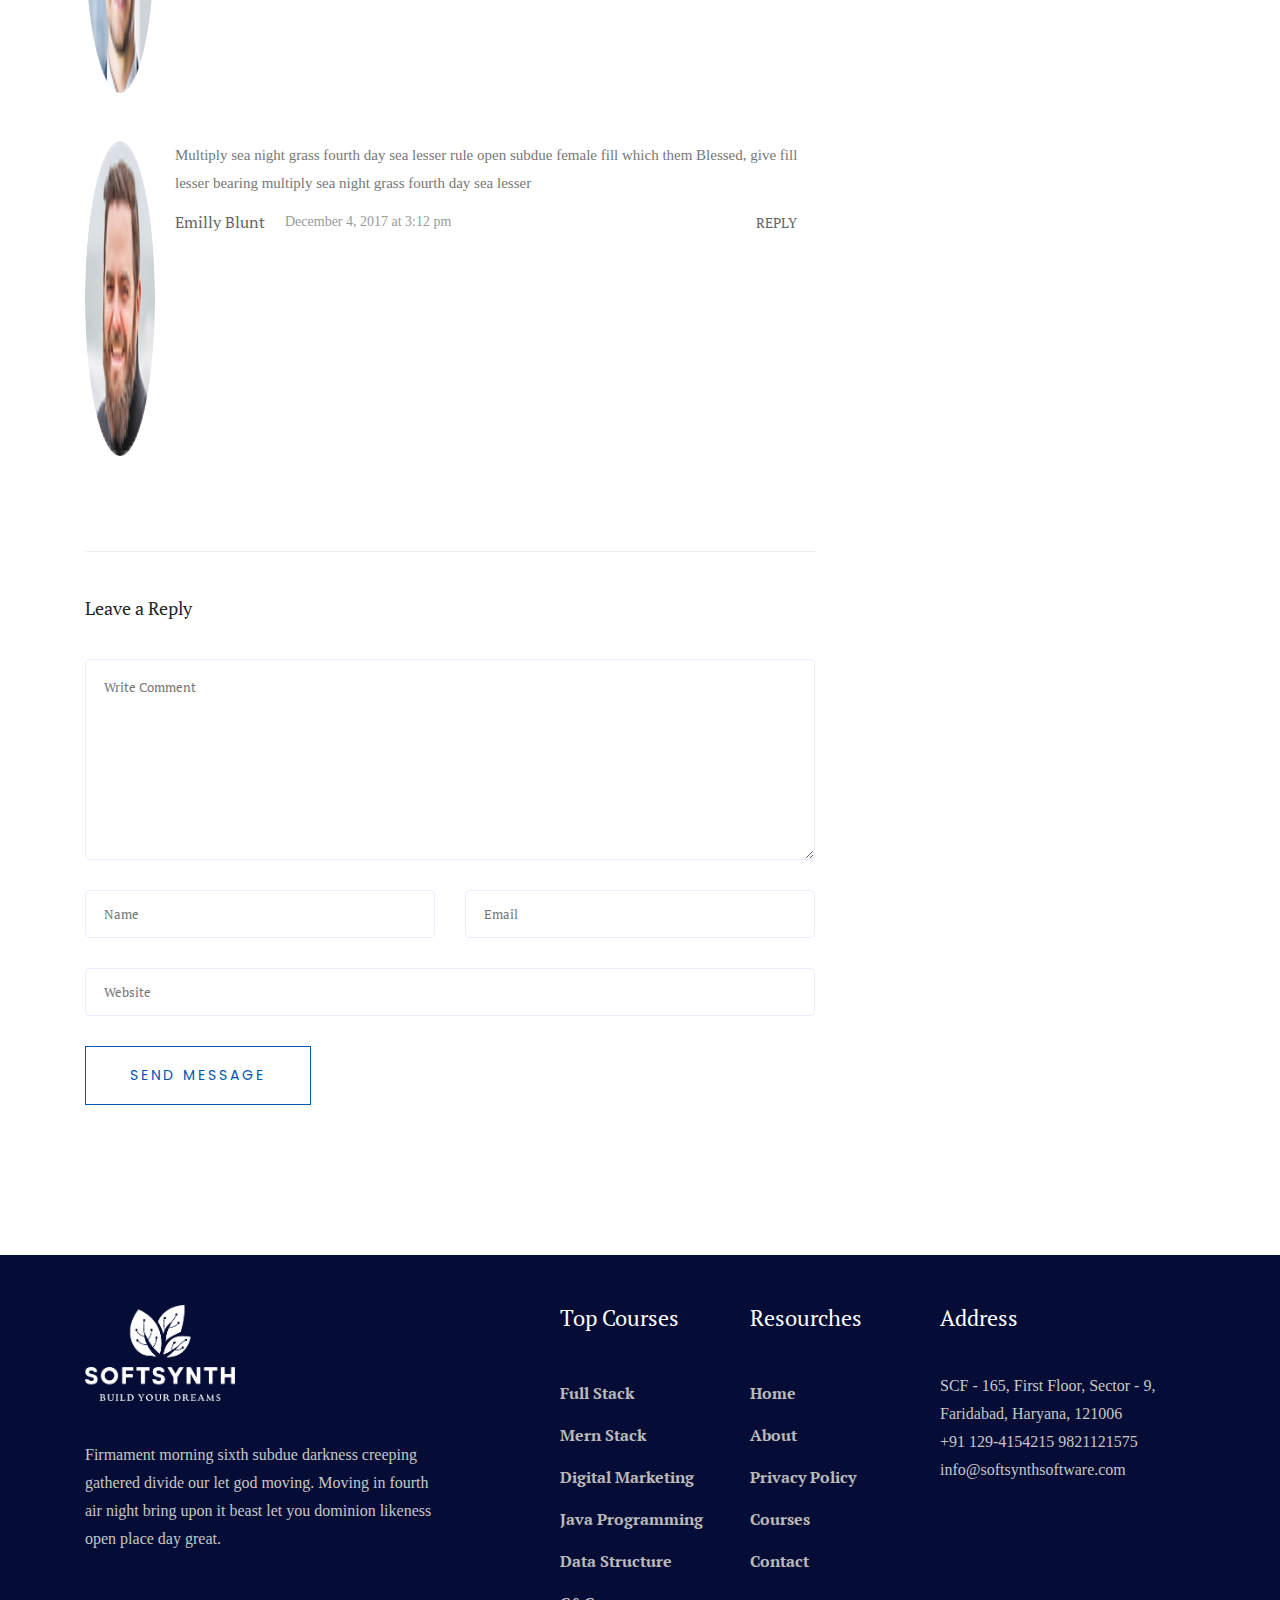
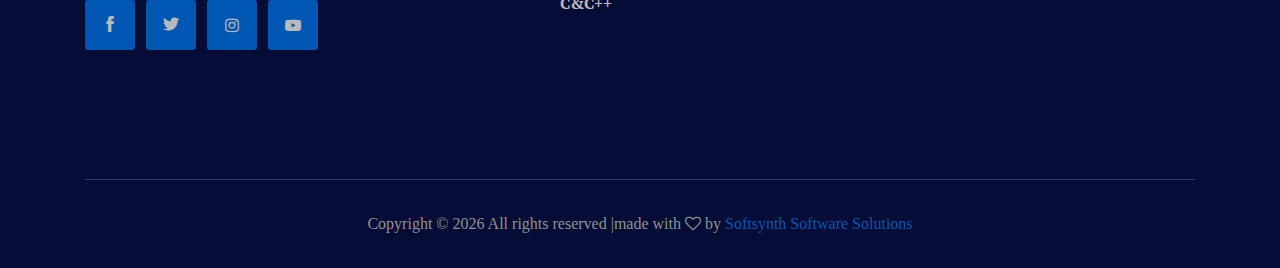
<file: single-blog.html>
<!doctype html>
<html class="no-js" lang="zxx">

<head>
   <meta charset="utf-8">
   <meta http-equiv="x-ua-compatible" content="ie=edge">
   <title>Edumark</title>
   <meta name="description" content="">
   <meta name="viewport" content="width=device-width, initial-scale=1">

   <!-- <link rel="manifest" href="site.webmanifest"> -->
   <link rel="shortcut icon" type="image/x-icon" href="img/favicon.png">
   <!-- Place favicon.ico in the root directory -->

   <!-- CSS here -->
   <link rel="stylesheet" href="css/bootstrap.min.css">
   <link rel="stylesheet" href="css/owl.carousel.min.css">
   <link rel="stylesheet" href="css/magnific-popup.css">
   <link rel="stylesheet" href="css/font-awesome.min.css">
   <link rel="stylesheet" href="css/themify-icons.css">
   <link rel="stylesheet" href="css/nice-select.css">
   <link rel="stylesheet" href="css/flaticon.css">
   <link rel="stylesheet" href="css/gijgo.css">
   <link rel="stylesheet" href="css/animate.css">
   <link rel="stylesheet" href="css/slicknav.css">
   <link rel="stylesheet" href="css/style.css">
   <!-- <link rel="stylesheet" href="css/responsive.css"> -->
</head>

<body>
   <!--[if lte IE 9]>
            <p class="browserupgrade">You are using an <strong>outdated</strong> browser. Please <a href="https://browsehappy.com/">upgrade your browser</a> to improve your experience and security.</p>
        <![endif]-->

    <!-- header-start -->
    <header>
      <div class="header-area ">
          <div id="sticky-header" class="main-header-area">
              <div class="container-fluid p-0">
                  <div class="row align-items-center no-gutters">
                      <div class="col-xl-2 col-lg-2">
                          <div class="logo-img">
                              <a href="index.html">
                                  <img src="./img/whitelogo.png" alt="">
                              </a>
                          </div>
                      </div>
                      <div class="col-xl-7 col-lg-7">
                          <div class="main-menu  d-none d-lg-block">
                              <nav>
                                  <ul id="navigation">
                                      <li><a class="active" href="index.html">home</a></li>
                                      <li><a href="Courses.html">Courses</a></li>
                                      <li><a href="#">pages <i class="ti-angle-down"></i></a>
                                          <ul class="submenu">
                                              <li><a href="course_details.html">course details</a></li>
                                              <li><a href="elements.html">elements</a></li>
                                          </ul>
                                      </li>
                                      <li><a href="about.html">About</a></li>
                                      <!-- <li><a href="#">blog <i class="ti-angle-down"></i></a>
                                          <ul class="submenu">
                                              <li><a href="blog.html">blog</a></li>
                                              <li><a href="single-blog.html">single-blog</a></li>
                                          </ul>
                                      </li> -->
                                      <li><a href="contact.html">Contact</a></li>
                                  </ul>
                              </nav>
                          </div>
                      </div>
                      <div class="col-xl-3 col-lg-3 d-none d-lg-block">
                          <div class="log_chat_area d-flex align-items-center">
                              <!-- <a href="#test-form" class="login popup-with-form">
                                  <i class="flaticon-user"></i>
                                  <span>log in</span>
                              </a> -->
                              <div class="live_chat_btn">
                                  <a class="boxed_btn_orange" href="#">
                                      <i class="fa fa-phone"></i>
                                      <span>+91 9821121575</span>
                                  </a>
                              </div>
                          </div>
                      </div>
                      <div class="col-12">
                          <div class="mobile_menu d-block d-lg-none"></div>
                      </div>
                  </div>
              </div>
          </div>
      </div>
  </header>
  <!-- header-end -->
 
     <!-- bradcam_area_start -->
     <div class="bradcam_area breadcam_bg overlay2">
         <h3>Single Blog</h3>
     </div>
     <!-- bradcam_area_end -->

   <!--================Blog Area =================-->
   <section class="blog_area single-post-area section-padding">
      <div class="container">
         <div class="row">
            <div class="col-lg-8 posts-list">
               <div class="single-post">
                  <div class="feature-img">
                     <img class="img-fluid" src="img/blog/single_blog_1.png" alt="">
                  </div>
                  <div class="blog_details">
                     <h2>Second divided from form fish beast made every of seas
                        all gathered us saying he our
                     </h2>
                     <ul class="blog-info-link mt-3 mb-4">
                        <li><a href="#"><i class="fa fa-user"></i> Travel, Lifestyle</a></li>
                        <li><a href="#"><i class="fa fa-comments"></i> 03 Comments</a></li>
                     </ul>
                     <p class="excert">
                        MCSE boot camps have its supporters and its detractors. Some people do not understand why you
                        should have to spend money on boot camp when you can get the MCSE study materials yourself at a
                        fraction of the camp price. However, who has the willpower
                     </p>
                     <p>
                        MCSE boot camps have its supporters and its detractors. Some people do not understand why you
                        should have to spend money on boot camp when you can get the MCSE study materials yourself at a
                        fraction of the camp price. However, who has the willpower to actually sit through a
                        self-imposed MCSE training. who has the willpower to actually
                     </p>
                     <div class="quote-wrapper">
                        <div class="quotes">
                           MCSE boot camps have its supporters and its detractors. Some people do not understand why you
                           should have to spend money on boot camp when you can get the MCSE study materials yourself at
                           a fraction of the camp price. However, who has the willpower to actually sit through a
                           self-imposed MCSE training.
                        </div>
                     </div>
                     <p>
                        MCSE boot camps have its supporters and its detractors. Some people do not understand why you
                        should have to spend money on boot camp when you can get the MCSE study materials yourself at a
                        fraction of the camp price. However, who has the willpower
                     </p>
                     <p>
                        MCSE boot camps have its supporters and its detractors. Some people do not understand why you
                        should have to spend money on boot camp when you can get the MCSE study materials yourself at a
                        fraction of the camp price. However, who has the willpower to actually sit through a
                        self-imposed MCSE training. who has the willpower to actually
                     </p>
                  </div>
               </div>
               <div class="navigation-top">
                  <div class="d-sm-flex justify-content-between text-center">
                     <p class="like-info"><span class="align-middle"><i class="fa fa-heart"></i></span> Lily and 4
                        people like this</p>
                     <div class="col-sm-4 text-center my-2 my-sm-0">
                        <!-- <p class="comment-count"><span class="align-middle"><i class="fa fa-comment"></i></span> 06 Comments</p> -->
                     </div>
                     <ul class="social-icons">
                        <li><a href="#"><i class="fa fa-facebook-f"></i></a></li>
                        <li><a href="#"><i class="fa fa-twitter"></i></a></li>
                        <li><a href="#"><i class="fa fa-dribbble"></i></a></li>
                        <li><a href="#"><i class="fa fa-behance"></i></a></li>
                     </ul>
                  </div>
                  <div class="navigation-area">
                     <div class="row">
                        <div
                           class="col-lg-6 col-md-6 col-12 nav-left flex-row d-flex justify-content-start align-items-center">
                           <div class="thumb">
                              <a href="#">
                                 <img class="img-fluid" src="img/post/preview.png" alt="">
                              </a>
                           </div>
                           <div class="arrow">
                              <a href="#">
                                 <span class="lnr text-white ti-arrow-left"></span>
                              </a>
                           </div>
                           <div class="detials">
                              <p>Prev Post</p>
                              <a href="#">
                                 <h4>Space The Final Frontier</h4>
                              </a>
                           </div>
                        </div>
                        <div
                           class="col-lg-6 col-md-6 col-12 nav-right flex-row d-flex justify-content-end align-items-center">
                           <div class="detials">
                              <p>Next Post</p>
                              <a href="#">
                                 <h4>Telescopes 101</h4>
                              </a>
                           </div>
                           <div class="arrow">
                              <a href="#">
                                 <span class="lnr text-white ti-arrow-right"></span>
                              </a>
                           </div>
                           <div class="thumb">
                              <a href="#">
                                 <img class="img-fluid" src="img/post/next.png" alt="">
                              </a>
                           </div>
                        </div>
                     </div>
                  </div>
               </div>
               <div class="blog-author">
                  <div class="media align-items-center">
                     <img src="img/blog/author.png" alt="">
                     <div class="media-body">
                        <a href="#">
                           <h4>Harvard milan</h4>
                        </a>
                        <p>Second divided from form fish beast made. Every of seas all gathered use saying you're, he
                           our dominion twon Second divided from</p>
                     </div>
                  </div>
               </div>
               <div class="comments-area">
                  <h4>05 Comments</h4>
                  <div class="comment-list">
                     <div class="single-comment justify-content-between d-flex">
                        <div class="user justify-content-between d-flex">
                           <div class="thumb">
                              <img src="img/comment/comment_1.png" alt="">
                           </div>
                           <div class="desc">
                              <p class="comment">
                                 Multiply sea night grass fourth day sea lesser rule open subdue female fill which them
                                 Blessed, give fill lesser bearing multiply sea night grass fourth day sea lesser
                              </p>
                              <div class="d-flex justify-content-between">
                                 <div class="d-flex align-items-center">
                                    <h5>
                                       <a href="#">Emilly Blunt</a>
                                    </h5>
                                    <p class="date">December 4, 2017 at 3:12 pm </p>
                                 </div>
                                 <div class="reply-btn">
                                    <a href="#" class="btn-reply text-uppercase">reply</a>
                                 </div>
                              </div>
                           </div>
                        </div>
                     </div>
                  </div>
                  <div class="comment-list">
                     <div class="single-comment justify-content-between d-flex">
                        <div class="user justify-content-between d-flex">
                           <div class="thumb">
                              <img src="img/comment/comment_2.png" alt="">
                           </div>
                           <div class="desc">
                              <p class="comment">
                                 Multiply sea night grass fourth day sea lesser rule open subdue female fill which them
                                 Blessed, give fill lesser bearing multiply sea night grass fourth day sea lesser
                              </p>
                              <div class="d-flex justify-content-between">
                                 <div class="d-flex align-items-center">
                                    <h5>
                                       <a href="#">Emilly Blunt</a>
                                    </h5>
                                    <p class="date">December 4, 2017 at 3:12 pm </p>
                                 </div>
                                 <div class="reply-btn">
                                    <a href="#" class="btn-reply text-uppercase">reply</a>
                                 </div>
                              </div>
                           </div>
                        </div>
                     </div>
                  </div>
                  <div class="comment-list">
                     <div class="single-comment justify-content-between d-flex">
                        <div class="user justify-content-between d-flex">
                           <div class="thumb">
                              <img src="img/comment/comment_3.png" alt="">
                           </div>
                           <div class="desc">
                              <p class="comment">
                                 Multiply sea night grass fourth day sea lesser rule open subdue female fill which them
                                 Blessed, give fill lesser bearing multiply sea night grass fourth day sea lesser
                              </p>
                              <div class="d-flex justify-content-between">
                                 <div class="d-flex align-items-center">
                                    <h5>
                                       <a href="#">Emilly Blunt</a>
                                    </h5>
                                    <p class="date">December 4, 2017 at 3:12 pm </p>
                                 </div>
                                 <div class="reply-btn">
                                    <a href="#" class="btn-reply text-uppercase">reply</a>
                                 </div>
                              </div>
                           </div>
                        </div>
                     </div>
                  </div>
               </div>
               <div class="comment-form">
                  <h4>Leave a Reply</h4>
                  <form class="form-contact comment_form" action="#" id="commentForm">
                     <div class="row">
                        <div class="col-12">
                           <div class="form-group">
                              <textarea class="form-control w-100" name="comment" id="comment" cols="30" rows="9"
                                 placeholder="Write Comment"></textarea>
                           </div>
                        </div>
                        <div class="col-sm-6">
                           <div class="form-group">
                              <input class="form-control" name="name" id="name" type="text" placeholder="Name">
                           </div>
                        </div>
                        <div class="col-sm-6">
                           <div class="form-group">
                              <input class="form-control" name="email" id="email" type="email" placeholder="Email">
                           </div>
                        </div>
                        <div class="col-12">
                           <div class="form-group">
                              <input class="form-control" name="website" id="website" type="text" placeholder="Website">
                           </div>
                        </div>
                     </div>
                     <div class="form-group">
                        <button type="submit" class="button button-contactForm btn_1 boxed-btn">Send Message</button>
                     </div>
                  </form>
               </div>
            </div>
            <div class="col-lg-4">
               <div class="blog_right_sidebar">
                  <aside class="single_sidebar_widget search_widget">
                     <form action="#">
                        <div class="form-group">
                           <div class="input-group mb-3">
                              <input type="text" class="form-control" placeholder='Search Keyword'
                                 onfocus="this.placeholder = ''" onblur="this.placeholder = 'Search Keyword'">
                              <div class="input-group-append">
                                 <button class="btn" type="button"><i class="ti-search"></i></button>
                              </div>
                           </div>
                        </div>
                        <button class="button rounded-0 primary-bg text-white w-100 btn_1 boxed-btn"
                           type="submit">Search</button>
                     </form>
                  </aside>
                  <aside class="single_sidebar_widget post_category_widget">
                     <h4 class="widget_title">Category</h4>
                     <ul class="list cat-list">
                        <li>
                           <a href="#" class="d-flex">
                              <p>Resaurant food</p>
                              <p>(37)</p>
                           </a>
                        </li>
                        <li>
                           <a href="#" class="d-flex">
                              <p>Travel news</p>
                              <p>(10)</p>
                           </a>
                        </li>
                        <li>
                           <a href="#" class="d-flex">
                              <p>Modern technology</p>
                              <p>(03)</p>
                           </a>
                        </li>
                        <li>
                           <a href="#" class="d-flex">
                              <p>Product</p>
                              <p>(11)</p>
                           </a>
                        </li>
                        <li>
                           <a href="#" class="d-flex">
                              <p>Inspiration</p>
                              <p>(21)</p>
                           </a>
                        </li>
                        <li>
                           <a href="#" class="d-flex">
                              <p>Health Care</p>
                              <p>(21)</p>
                           </a>
                        </li>
                     </ul>
                  </aside>
                  <aside class="single_sidebar_widget popular_post_widget">
                     <h3 class="widget_title">Recent Post</h3>
                     <div class="media post_item">
                        <img src="img/post/post_1.png" alt="post">
                        <div class="media-body">
                           <a href="single-blog.html">
                              <h3>From life was you fish...</h3>
                           </a>
                           <p>January 12, 2019</p>
                        </div>
                     </div>
                     <div class="media post_item">
                        <img src="img/post/post_2.png" alt="post">
                        <div class="media-body">
                           <a href="single-blog.html">
                              <h3>The Amazing Hubble</h3>
                           </a>
                           <p>02 Hours ago</p>
                        </div>
                     </div>
                     <div class="media post_item">
                        <img src="img/post/post_3.png" alt="post">
                        <div class="media-body">
                           <a href="single-blog.html">
                              <h3>Astronomy Or Astrology</h3>
                           </a>
                           <p>03 Hours ago</p>
                        </div>
                     </div>
                     <div class="media post_item">
                        <img src="img/post/post_4.png" alt="post">
                        <div class="media-body">
                           <a href="single-blog.html">
                              <h3>Asteroids telescope</h3>
                           </a>
                           <p>01 Hours ago</p>
                        </div>
                     </div>
                  </aside>
                  <aside class="single_sidebar_widget tag_cloud_widget">
                     <h4 class="widget_title">Tag Clouds</h4>
                     <ul class="list">
                        <li>
                           <a href="#">project</a>
                        </li>
                        <li>
                           <a href="#">love</a>
                        </li>
                        <li>
                           <a href="#">technology</a>
                        </li>
                        <li>
                           <a href="#">travel</a>
                        </li>
                        <li>
                           <a href="#">restaurant</a>
                        </li>
                        <li>
                           <a href="#">life style</a>
                        </li>
                        <li>
                           <a href="#">design</a>
                        </li>
                        <li>
                           <a href="#">illustration</a>
                        </li>
                     </ul>
                  </aside>
                  <aside class="single_sidebar_widget instagram_feeds">
                     <h4 class="widget_title">Instagram Feeds</h4>
                     <ul class="instagram_row flex-wrap">
                        <li>
                           <a href="#">
                              <img class="img-fluid" src="img/post/post_5.png" alt="">
                           </a>
                        </li>
                        <li>
                           <a href="#">
                              <img class="img-fluid" src="img/post/post_6.png" alt="">
                           </a>
                        </li>
                        <li>
                           <a href="#">
                              <img class="img-fluid" src="img/post/post_7.png" alt="">
                           </a>
                        </li>
                        <li>
                           <a href="#">
                              <img class="img-fluid" src="img/post/post_8.png" alt="">
                           </a>
                        </li>
                        <li>
                           <a href="#">
                              <img class="img-fluid" src="img/post/post_9.png" alt="">
                           </a>
                        </li>
                        <li>
                           <a href="#">
                              <img class="img-fluid" src="img/post/post_10.png" alt="">
                           </a>
                        </li>
                     </ul>
                  </aside>
                  <aside class="single_sidebar_widget newsletter_widget">
                     <h4 class="widget_title">Newsletter</h4>
                     <form action="#">
                        <div class="form-group">
                           <input type="email" class="form-control" onfocus="this.placeholder = ''"
                              onblur="this.placeholder = 'Enter email'" placeholder='Enter email' required>
                        </div>
                        <button class="button rounded-0 primary-bg text-white w-100 btn_1 boxed-btn"
                           type="submit">Subscribe</button>
                     </form>
                  </aside>
               </div>
            </div>
         </div>
      </div>
   </section>
   <!--================ Blog Area end =================-->

    <!-- footer -->
    <footer class="footer footer_bg_1">
      <div class="footer_top">
          <div class="container">
              <div class="row">
                  <div class="col-xl-4 col-md-6 col-lg-4">
                      <div class="footer_widget">
                          <div class="footer_logo">
                              <a href="#">
                                  <img src="./img/whitelogo.png" alt="">
                              </a>
                          </div>
                          <p>
                              Firmament morning sixth subdue darkness creeping gathered divide our let god moving.
                              Moving in fourth air night bring upon it beast let you dominion likeness open place day
                              great.
                          </p>
                          <div class="socail_links">
                              <ul>
                                  <li>
                                      <a href="#">
                                          <i class="ti-facebook"></i>
                                      </a>
                                  </li>
                                  <li>
                                      <a href="#">
                                          <i class="ti-twitter-alt"></i>
                                      </a>
                                  </li>
                                  <li>
                                      <a href="#">
                                          <i class="fa fa-instagram"></i>
                                      </a>
                                  </li>
                                  <li>
                                      <a href="#">
                                          <i class="fa fa-youtube-play"></i>
                                      </a>
                                  </li>
                              </ul>
                          </div>

                      </div>
                  </div>
                  <div class="col-xl-2 offset-xl-1 col-md-6 col-lg-3">
                      <div class="footer_widget">
                          <h3 class="footer_title">
                              Top Courses
                          </h3>
                          <ul>
                              <li><a href="#">Full Stack</a></li>
                              <li><a href="#">Mern Stack</a></li>
                              <li><a href="#">Digital Marketing </a></li>
                              <li><a href="#">Java Programming</a></li>
                              <li><a href="#">Data Structure</a></li>
                              <li><a href="#">C&C++</a></li>
                          </ul>

                      </div>
                  </div>
                  <div class="col-xl-2 col-md-6 col-lg-2">
                      <div class="footer_widget">
                          <h3 class="footer_title">
                              Resourches
                          </h3>
                          <ul>
                              <li><a href="#">Home</a></li>
                              <li><a href="#">About</a></li>
                              <li><a href="#"> Privacy Policy</a></li>
                              <li><a href="#"> Courses</a></li>
                              <li><a href="#"> Contact</a></li>
                          </ul>
                      </div>
                  </div>
                  <div class="col-xl-3 col-md-6 col-lg-3">
                      <div class="footer_widget">
                          <h3 class="footer_title">
                              Address
                          </h3>
                          <p>
                              SCF - 165, First Floor, Sector - 9, Faridabad, Haryana, 121006<br>
                              +91 129-4154215 9821121575 <br>
                              info@softsynthsoftware.com
                          </p>
                      </div>
                  </div>
              </div>
          </div>
      </div>
      <div class="copy-right_text">
          <div class="container">
              <div class="footer_border"></div>
              <div class="row">
                  <div class="col-xl-12">
                      <p class="copy_right text-center">
                          <!-- Link back to Colorlib can't be removed. Template is licensed under CC BY 3.0. -->
                          Copyright &copy;
                          <script>document.write(new Date().getFullYear());</script> All rights reserved |made with <i
                              class="fa fa-heart-o" aria-hidden="true"></i> by <a href="#" target="_blank">Softsynth
                              Software Solutions</a>
                          <!-- Link back to Colorlib can't be removed. Template is licensed under CC BY 3.0. -->
                      </p>
                  </div>
              </div>
          </div>
      </div>
  </footer>
  <!-- footer -->
     <!-- link that opens popup -->
 
     <!-- form itself end-->
     <form id="test-form" class="white-popup-block mfp-hide">
         <div class="popup_box ">
             <div class="popup_inner">
                 <div class="logo text-center">
                     <a href="#">
                         <img src="img/form-logo.png" alt="">
                     </a>
                 </div>
                 <h3>Sign in</h3>
                 <form action="#">
                     <div class="row">
                         <div class="col-xl-12 col-md-12">
                             <input type="email" placeholder="Enter email">
                         </div>
                         <div class="col-xl-12 col-md-12">
                             <input type="password" placeholder="Password">
                         </div>
                         <div class="col-xl-12">
                             <button type="submit" class="boxed_btn_orange">Sign in</button>
                         </div>
                     </div>
                 </form>
                 <p class="doen_have_acc">Don’t have an account? <a class="dont-hav-acc" href="#test-form2">Sign Up</a> </p>
             </div>
         </div>
     </form>
     <!-- form itself end -->
 
     <!-- form itself end-->
     <form id="test-form2" class="white-popup-block mfp-hide">
         <div class="popup_box ">
             <div class="popup_inner">
                 <div class="logo text-center">
                     <a href="#">
                         <img src="img/form-logo.png" alt="">
                     </a>
                 </div>
                 <h3>Resistration</h3>
                 <form action="#">
                     <div class="row">
                         <div class="col-xl-12 col-md-12">
                             <input type="email" placeholder="Enter email">
                         </div>
                         <div class="col-xl-12 col-md-12">
                             <input type="password" placeholder="Password">
                         </div>
                         <div class="col-xl-12 col-md-12">
                             <input type="Password" placeholder="Confirm password">
                         </div>
                         <div class="col-xl-12">
                             <button type="submit" class="boxed_btn_orange">Sign Up</button>
                         </div>
                     </div>
                 </form>
             </div>
         </div>
     </form>
     <!-- form itself end -->


   <!-- JS here -->
   <script src="js/vendor/modernizr-3.5.0.min.js"></script>
   <script src="js/vendor/jquery-1.12.4.min.js"></script>
   <script src="js/popper.min.js"></script>
   <script src="js/bootstrap.min.js"></script>
   <script src="js/owl.carousel.min.js"></script>
   <script src="js/isotope.pkgd.min.js"></script>
   <script src="js/ajax-form.js"></script>
   <script src="js/waypoints.min.js"></script>
   <script src="js/jquery.counterup.min.js"></script>
   <script src="js/imagesloaded.pkgd.min.js"></script>
   <script src="js/scrollIt.js"></script>
   <script src="js/jquery.scrollUp.min.js"></script>
   <script src="js/wow.min.js"></script>
   <script src="js/nice-select.min.js"></script>
   <script src="js/jquery.slicknav.min.js"></script>
   <script src="js/jquery.magnific-popup.min.js"></script>
   <script src="js/plugins.js"></script>
   <script src="js/gijgo.min.js"></script>

   <!--contact js-->
   <script src="js/contact.js"></script>
   <script src="js/jquery.ajaxchimp.min.js"></script>
   <script src="js/jquery.form.js"></script>
   <script src="js/jquery.validate.min.js"></script>
   <script src="js/mail-script.js"></script>

   <script src="js/main.js"></script>
</body>

</html>
</file>
<file: css/themify-icons.css>
@font-face {
	font-family: 'themify';
	src:url('../fonts/themify.eot?-fvbane');
	src:url('../fonts/themify.eot?#iefix-fvbane') format('embedded-opentype'),
		url('../fonts/themify.woff?-fvbane') format('woff'),
		url('../fonts/themify.ttf?-fvbane') format('truetype'),
		url('../fonts/themify.svg?-fvbane#themify') format('svg');
	font-weight: normal;
	font-style: normal;
}

[class^="ti-"], [class*=" ti-"] {
	font-family: 'themify';
	/* speak: none; */
	font-style: normal;
	font-weight: normal;
	font-variant: normal;
	text-transform: none;
	line-height: 1;

	/* Better Font Rendering =========== */
	-webkit-font-smoothing: antialiased;
	-moz-osx-font-smoothing: grayscale;
}

.ti-wand:before {
	content: "\e600";
}
.ti-volume:before {
	content: "\e601";
}
.ti-user:before {
	content: "\e602";
}
.ti-unlock:before {
	content: "\e603";
}
.ti-unlink:before {
	content: "\e604";
}
.ti-trash:before {
	content: "\e605";
}
.ti-thought:before {
	content: "\e606";
}
.ti-target:before {
	content: "\e607";
}
.ti-tag:before {
	content: "\e608";
}
.ti-tablet:before {
	content: "\e609";
}
.ti-star:before {
	content: "\e60a";
}
.ti-spray:before {
	content: "\e60b";
}
.ti-signal:before {
	content: "\e60c";
}
.ti-shopping-cart:before {
	content: "\e60d";
}
.ti-shopping-cart-full:before {
	content: "\e60e";
}
.ti-settings:before {
	content: "\e60f";
}
.ti-search:before {
	content: "\e610";
}
.ti-zoom-in:before {
	content: "\e611";
}
.ti-zoom-out:before {
	content: "\e612";
}
.ti-cut:before {
	content: "\e613";
}
.ti-ruler:before {
	content: "\e614";
}
.ti-ruler-pencil:before {
	content: "\e615";
}
.ti-ruler-alt:before {
	content: "\e616";
}
.ti-bookmark:before {
	content: "\e617";
}
.ti-bookmark-alt:before {
	content: "\e618";
}
.ti-reload:before {
	content: "\e619";
}
.ti-plus:before {
	content: "\e61a";
}
.ti-pin:before {
	content: "\e61b";
}
.ti-pencil:before {
	content: "\e61c";
}
.ti-pencil-alt:before {
	content: "\e61d";
}
.ti-paint-roller:before {
	content: "\e61e";
}
.ti-paint-bucket:before {
	content: "\e61f";
}
.ti-na:before {
	content: "\e620";
}
.ti-mobile:before {
	content: "\e621";
}
.ti-minus:before {
	content: "\e622";
}
.ti-medall:before {
	content: "\e623";
}
.ti-medall-alt:before {
	content: "\e624";
}
.ti-marker:before {
	content: "\e625";
}
.ti-marker-alt:before {
	content: "\e626";
}
.ti-arrow-up:before {
	content: "\e627";
}
.ti-arrow-right:before {
	content: "\e628";
}
.ti-arrow-left:before {
	content: "\e629";
}
.ti-arrow-down:before {
	content: "\e62a";
}
.ti-lock:before {
	content: "\e62b";
}
.ti-location-arrow:before {
	content: "\e62c";
}
.ti-link:before {
	content: "\e62d";
}
.ti-layout:before {
	content: "\e62e";
}
.ti-layers:before {
	content: "\e62f";
}
.ti-layers-alt:before {
	content: "\e630";
}
.ti-key:before {
	content: "\e631";
}
.ti-import:before {
	content: "\e632";
}
.ti-image:before {
	content: "\e633";
}
.ti-heart:before {
	content: "\e634";
}
.ti-heart-broken:before {
	content: "\e635";
}
.ti-hand-stop:before {
	content: "\e636";
}
.ti-hand-open:before {
	content: "\e637";
}
.ti-hand-drag:before {
	content: "\e638";
}
.ti-folder:before {
	content: "\e639";
}
.ti-flag:before {
	content: "\e63a";
}
.ti-flag-alt:before {
	content: "\e63b";
}
.ti-flag-alt-2:before {
	content: "\e63c";
}
.ti-eye:before {
	content: "\e63d";
}
.ti-export:before {
	content: "\e63e";
}
.ti-exchange-vertical:before {
	content: "\e63f";
}
.ti-desktop:before {
	content: "\e640";
}
.ti-cup:before {
	content: "\e641";
}
.ti-crown:before {
	content: "\e642";
}
.ti-comments:before {
	content: "\e643";
}
.ti-comment:before {
	content: "\e644";
}
.ti-comment-alt:before {
	content: "\e645";
}
.ti-close:before {
	content: "\e646";
}
.ti-clip:before {
	content: "\e647";
}
.ti-angle-up:before {
	content: "\e648";
}
.ti-angle-right:before {
	content: "\e649";
}
.ti-angle-left:before {
	content: "\e64a";
}
.ti-angle-down:before {
	content: "\e64b";
}
.ti-check:before {
	content: "\e64c";
}
.ti-check-box:before {
	content: "\e64d";
}
.ti-camera:before {
	content: "\e64e";
}
.ti-announcement:before {
	content: "\e64f";
}
.ti-brush:before {
	content: "\e650";
}
.ti-briefcase:before {
	content: "\e651";
}
.ti-bolt:before {
	content: "\e652";
}
.ti-bolt-alt:before {
	content: "\e653";
}
.ti-blackboard:before {
	content: "\e654";
}
.ti-bag:before {
	content: "\e655";
}
.ti-move:before {
	content: "\e656";
}
.ti-arrows-vertical:before {
	content: "\e657";
}
.ti-arrows-horizontal:before {
	content: "\e658";
}
.ti-fullscreen:before {
	content: "\e659";
}
.ti-arrow-top-right:before {
	content: "\e65a";
}
.ti-arrow-top-left:before {
	content: "\e65b";
}
.ti-arrow-circle-up:before {
	content: "\e65c";
}
.ti-arrow-circle-right:before {
	content: "\e65d";
}
.ti-arrow-circle-left:before {
	content: "\e65e";
}
.ti-arrow-circle-down:before {
	content: "\e65f";
}
.ti-angle-double-up:before {
	content: "\e660";
}
.ti-angle-double-right:before {
	content: "\e661";
}
.ti-angle-double-left:before {
	content: "\e662";
}
.ti-angle-double-down:before {
	content: "\e663";
}
.ti-zip:before {
	content: "\e664";
}
.ti-world:before {
	content: "\e665";
}
.ti-wheelchair:before {
	content: "\e666";
}
.ti-view-list:before {
	content: "\e667";
}
.ti-view-list-alt:before {
	content: "\e668";
}
.ti-view-grid:before {
	content: "\e669";
}
.ti-uppercase:before {
	content: "\e66a";
}
.ti-upload:before {
	content: "\e66b";
}
.ti-underline:before {
	content: "\e66c";
}
.ti-truck:before {
	content: "\e66d";
}
.ti-timer:before {
	content: "\e66e";
}
.ti-ticket:before {
	content: "\e66f";
}
.ti-thumb-up:before {
	content: "\e670";
}
.ti-thumb-down:before {
	content: "\e671";
}
.ti-text:before {
	content: "\e672";
}
.ti-stats-up:before {
	content: "\e673";
}
.ti-stats-down:before {
	content: "\e674";
}
.ti-split-v:before {
	content: "\e675";
}
.ti-split-h:before {
	content: "\e676";
}
.ti-smallcap:before {
	content: "\e677";
}
.ti-shine:before {
	content: "\e678";
}
.ti-shift-right:before {
	content: "\e679";
}
.ti-shift-left:before {
	content: "\e67a";
}
.ti-shield:before {
	content: "\e67b";
}
.ti-notepad:before {
	content: "\e67c";
}
.ti-server:before {
	content: "\e67d";
}
.ti-quote-right:before {
	content: "\e67e";
}
.ti-quote-left:before {
	content: "\e67f";
}
.ti-pulse:before {
	content: "\e680";
}
.ti-printer:before {
	content: "\e681";
}
.ti-power-off:before {
	content: "\e682";
}
.ti-plug:before {
	content: "\e683";
}
.ti-pie-chart:before {
	content: "\e684";
}
.ti-paragraph:before {
	content: "\e685";
}
.ti-panel:before {
	content: "\e686";
}
.ti-package:before {
	content: "\e687";
}
.ti-music:before {
	content: "\e688";
}
.ti-music-alt:before {
	content: "\e689";
}
.ti-mouse:before {
	content: "\e68a";
}
.ti-mouse-alt:before {
	content: "\e68b";
}
.ti-money:before {
	content: "\e68c";
}
.ti-microphone:before {
	content: "\e68d";
}
.ti-menu:before {
	content: "\e68e";
}
.ti-menu-alt:before {
	content: "\e68f";
}
.ti-map:before {
	content: "\e690";
}
.ti-map-alt:before {
	content: "\e691";
}
.ti-loop:before {
	content: "\e692";
}
.ti-location-pin:before {
	content: "\e693";
}
.ti-list:before {
	content: "\e694";
}
.ti-light-bulb:before {
	content: "\e695";
}
.ti-Italic:before {
	content: "\e696";
}
.ti-info:before {
	content: "\e697";
}
.ti-infinite:before {
	content: "\e698";
}
.ti-id-badge:before {
	content: "\e699";
}
.ti-hummer:before {
	content: "\e69a";
}
.ti-home:before {
	content: "\e69b";
}
.ti-help:before {
	content: "\e69c";
}
.ti-headphone:before {
	content: "\e69d";
}
.ti-harddrives:before {
	content: "\e69e";
}
.ti-harddrive:before {
	content: "\e69f";
}
.ti-gift:before {
	content: "\e6a0";
}
.ti-game:before {
	content: "\e6a1";
}
.ti-filter:before {
	content: "\e6a2";
}
.ti-files:before {
	content: "\e6a3";
}
.ti-file:before {
	content: "\e6a4";
}
.ti-eraser:before {
	content: "\e6a5";
}
.ti-envelope:before {
	content: "\e6a6";
}
.ti-download:before {
	content: "\e6a7";
}
.ti-direction:before {
	content: "\e6a8";
}
.ti-direction-alt:before {
	content: "\e6a9";
}
.ti-dashboard:before {
	content: "\e6aa";
}
.ti-control-stop:before {
	content: "\e6ab";
}
.ti-control-shuffle:before {
	content: "\e6ac";
}
.ti-control-play:before {
	content: "\e6ad";
}
.ti-control-pause:before {
	content: "\e6ae";
}
.ti-control-forward:before {
	content: "\e6af";
}
.ti-control-backward:before {
	content: "\e6b0";
}
.ti-cloud:before {
	content: "\e6b1";
}
.ti-cloud-up:before {
	content: "\e6b2";
}
.ti-cloud-down:before {
	content: "\e6b3";
}
.ti-clipboard:before {
	content: "\e6b4";
}
.ti-car:before {
	content: "\e6b5";
}
.ti-calendar:before {
	content: "\e6b6";
}
.ti-book:before {
	content: "\e6b7";
}
.ti-bell:before {
	content: "\e6b8";
}
.ti-basketball:before {
	content: "\e6b9";
}
.ti-bar-chart:before {
	content: "\e6ba";
}
.ti-bar-chart-alt:before {
	content: "\e6bb";
}
.ti-back-right:before {
	content: "\e6bc";
}
.ti-back-left:before {
	content: "\e6bd";
}
.ti-arrows-corner:before {
	content: "\e6be";
}
.ti-archive:before {
	content: "\e6bf";
}
.ti-anchor:before {
	content: "\e6c0";
}
.ti-align-right:before {
	content: "\e6c1";
}
.ti-align-left:before {
	content: "\e6c2";
}
.ti-align-justify:before {
	content: "\e6c3";
}
.ti-align-center:before {
	content: "\e6c4";
}
.ti-alert:before {
	content: "\e6c5";
}
.ti-alarm-clock:before {
	content: "\e6c6";
}
.ti-agenda:before {
	content: "\e6c7";
}
.ti-write:before {
	content: "\e6c8";
}
.ti-window:before {
	content: "\e6c9";
}
.ti-widgetized:before {
	content: "\e6ca";
}
.ti-widget:before {
	content: "\e6cb";
}
.ti-widget-alt:before {
	content: "\e6cc";
}
.ti-wallet:before {
	content: "\e6cd";
}
.ti-video-clapper:before {
	content: "\e6ce";
}
.ti-video-camera:before {
	content: "\e6cf";
}
.ti-vector:before {
	content: "\e6d0";
}
.ti-themify-logo:before {
	content: "\e6d1";
}
.ti-themify-favicon:before {
	content: "\e6d2";
}
.ti-themify-favicon-alt:before {
	content: "\e6d3";
}
.ti-support:before {
	content: "\e6d4";
}
.ti-stamp:before {
	content: "\e6d5";
}
.ti-split-v-alt:before {
	content: "\e6d6";
}
.ti-slice:before {
	content: "\e6d7";
}
.ti-shortcode:before {
	content: "\e6d8";
}
.ti-shift-right-alt:before {
	content: "\e6d9";
}
.ti-shift-left-alt:before {
	content: "\e6da";
}
.ti-ruler-alt-2:before {
	content: "\e6db";
}
.ti-receipt:before {
	content: "\e6dc";
}
.ti-pin2:before {
	content: "\e6dd";
}
.ti-pin-alt:before {
	content: "\e6de";
}
.ti-pencil-alt2:before {
	content: "\e6df";
}
.ti-palette:before {
	content: "\e6e0";
}
.ti-more:before {
	content: "\e6e1";
}
.ti-more-alt:before {
	content: "\e6e2";
}
.ti-microphone-alt:before {
	content: "\e6e3";
}
.ti-magnet:before {
	content: "\e6e4";
}
.ti-line-double:before {
	content: "\e6e5";
}
.ti-line-dotted:before {
	content: "\e6e6";
}
.ti-line-dashed:before {
	content: "\e6e7";
}
.ti-layout-width-full:before {
	content: "\e6e8";
}
.ti-layout-width-default:before {
	content: "\e6e9";
}
.ti-layout-width-default-alt:before {
	content: "\e6ea";
}
.ti-layout-tab:before {
	content: "\e6eb";
}
.ti-layout-tab-window:before {
	content: "\e6ec";
}
.ti-layout-tab-v:before {
	content: "\e6ed";
}
.ti-layout-tab-min:before {
	content: "\e6ee";
}
.ti-layout-slider:before {
	content: "\e6ef";
}
.ti-layout-slider-alt:before {
	content: "\e6f0";
}
.ti-layout-sidebar-right:before {
	content: "\e6f1";
}
.ti-layout-sidebar-none:before {
	content: "\e6f2";
}
.ti-layout-sidebar-left:before {
	content: "\e6f3";
}
.ti-layout-placeholder:before {
	content: "\e6f4";
}
.ti-layout-menu:before {
	content: "\e6f5";
}
.ti-layout-menu-v:before {
	content: "\e6f6";
}
.ti-layout-menu-separated:before {
	content: "\e6f7";
}
.ti-layout-menu-full:before {
	content: "\e6f8";
}
.ti-layout-media-right-alt:before {
	content: "\e6f9";
}
.ti-layout-media-right:before {
	content: "\e6fa";
}
.ti-layout-media-overlay:before {
	content: "\e6fb";
}
.ti-layout-media-overlay-alt:before {
	content: "\e6fc";
}
.ti-layout-media-overlay-alt-2:before {
	content: "\e6fd";
}
.ti-layout-media-left-alt:before {
	content: "\e6fe";
}
.ti-layout-media-left:before {
	content: "\e6ff";
}
.ti-layout-media-center-alt:before {
	content: "\e700";
}
.ti-layout-media-center:before {
	content: "\e701";
}
.ti-layout-list-thumb:before {
	content: "\e702";
}
.ti-layout-list-thumb-alt:before {
	content: "\e703";
}
.ti-layout-list-post:before {
	content: "\e704";
}
.ti-layout-list-large-image:before {
	content: "\e705";
}
.ti-layout-line-solid:before {
	content: "\e706";
}
.ti-layout-grid4:before {
	content: "\e707";
}
.ti-layout-grid3:before {
	content: "\e708";
}
.ti-layout-grid2:before {
	content: "\e709";
}
.ti-layout-grid2-thumb:before {
	content: "\e70a";
}
.ti-layout-cta-right:before {
	content: "\e70b";
}
.ti-layout-cta-left:before {
	content: "\e70c";
}
.ti-layout-cta-center:before {
	content: "\e70d";
}
.ti-layout-cta-btn-right:before {
	content: "\e70e";
}
.ti-layout-cta-btn-left:before {
	content: "\e70f";
}
.ti-layout-column4:before {
	content: "\e710";
}
.ti-layout-column3:before {
	content: "\e711";
}
.ti-layout-column2:before {
	content: "\e712";
}
.ti-layout-accordion-separated:before {
	content: "\e713";
}
.ti-layout-accordion-merged:before {
	content: "\e714";
}
.ti-layout-accordion-list:before {
	content: "\e715";
}
.ti-ink-pen:before {
	content: "\e716";
}
.ti-info-alt:before {
	content: "\e717";
}
.ti-help-alt:before {
	content: "\e718";
}
.ti-headphone-alt:before {
	content: "\e719";
}
.ti-hand-point-up:before {
	content: "\e71a";
}
.ti-hand-point-right:before {
	content: "\e71b";
}
.ti-hand-point-left:before {
	content: "\e71c";
}
.ti-hand-point-down:before {
	content: "\e71d";
}
.ti-gallery:before {
	content: "\e71e";
}
.ti-face-smile:before {
	content: "\e71f";
}
.ti-face-sad:before {
	content: "\e720";
}
.ti-credit-card:before {
	content: "\e721";
}
.ti-control-skip-forward:before {
	content: "\e722";
}
.ti-control-skip-backward:before {
	content: "\e723";
}
.ti-control-record:before {
	content: "\e724";
}
.ti-control-eject:before {
	content: "\e725";
}
.ti-comments-smiley:before {
	content: "\e726";
}
.ti-brush-alt:before {
	content: "\e727";
}
.ti-youtube:before {
	content: "\e728";
}
.ti-vimeo:before {
	content: "\e729";
}
.ti-twitter:before {
	content: "\e72a";
}
.ti-time:before {
	content: "\e72b";
}
.ti-tumblr:before {
	content: "\e72c";
}
.ti-skype:before {
	content: "\e72d";
}
.ti-share:before {
	content: "\e72e";
}
.ti-share-alt:before {
	content: "\e72f";
}
.ti-rocket:before {
	content: "\e730";
}
.ti-pinterest:before {
	content: "\e731";
}
.ti-new-window:before {
	content: "\e732";
}
.ti-microsoft:before {
	content: "\e733";
}
.ti-list-ol:before {
	content: "\e734";
}
.ti-linkedin:before {
	content: "\e735";
}
.ti-layout-sidebar-2:before {
	content: "\e736";
}
.ti-layout-grid4-alt:before {
	content: "\e737";
}
.ti-layout-grid3-alt:before {
	content: "\e738";
}
.ti-layout-grid2-alt:before {
	content: "\e739";
}
.ti-layout-column4-alt:before {
	content: "\e73a";
}
.ti-layout-column3-alt:before {
	content: "\e73b";
}
.ti-layout-column2-alt:before {
	content: "\e73c";
}
.ti-instagram:before {
	content: "\e73d";
}
.ti-google:before {
	content: "\e73e";
}
.ti-github:before {
	content: "\e73f";
}
.ti-flickr:before {
	content: "\e740";
}
.ti-facebook:before {
	content: "\e741";
}
.ti-dropbox:before {
	content: "\e742";
}
.ti-dribbble:before {
	content: "\e743";
}
.ti-apple:before {
	content: "\e744";
}
.ti-android:before {
	content: "\e745";
}
.ti-save:before {
	content: "\e746";
}
.ti-save-alt:before {
	content: "\e747";
}
.ti-yahoo:before {
	content: "\e748";
}
.ti-wordpress:before {
	content: "\e749";
}
.ti-vimeo-alt:before {
	content: "\e74a";
}
.ti-twitter-alt:before {
	content: "\e74b";
}
.ti-tumblr-alt:before {
	content: "\e74c";
}
.ti-trello:before {
	content: "\e74d";
}
.ti-stack-overflow:before {
	content: "\e74e";
}
.ti-soundcloud:before {
	content: "\e74f";
}
.ti-sharethis:before {
	content: "\e750";
}
.ti-sharethis-alt:before {
	content: "\e751";
}
.ti-reddit:before {
	content: "\e752";
}
.ti-pinterest-alt:before {
	content: "\e753";
}
.ti-microsoft-alt:before {
	content: "\e754";
}
.ti-linux:before {
	content: "\e755";
}
.ti-jsfiddle:before {
	content: "\e756";
}
.ti-joomla:before {
	content: "\e757";
}
.ti-html5:before {
	content: "\e758";
}
.ti-flickr-alt:before {
	content: "\e759";
}
.ti-email:before {
	content: "\e75a";
}
.ti-drupal:before {
	content: "\e75b";
}
.ti-dropbox-alt:before {
	content: "\e75c";
}
.ti-css3:before {
	content: "\e75d";
}
.ti-rss:before {
	content: "\e75e";
}
.ti-rss-alt:before {
	content: "\e75f";
}
</file>
<file: css/nice-select.css>
.nice-select {
  -webkit-tap-highlight-color: transparent;
  background-color: #fff;
  border-radius: 5px;
  border: solid 1px #e8e8e8;
  box-sizing: border-box;
  clear: both;
  cursor: pointer;
  display: block;
  float: left;
  font-family: inherit;
  font-size: 14px;
  font-weight: normal;
  height: 42px;
  line-height: 40px;
  outline: none;
  padding-left: 18px;
  padding-right: 30px;
  position: relative;
  text-align: left !important;
  -webkit-transition: all 0.2s ease-in-out;
  transition: all 0.2s ease-in-out;
  -webkit-user-select: none;
     -moz-user-select: none;
      -ms-user-select: none;
          user-select: none;
  white-space: nowrap;
  width: auto; }
  .nice-select:hover {
    border-color: #dbdbdb; }
  .nice-select:active, .nice-select.open, .nice-select:focus {
    border-color: #999; }


  .nice-select.disabled {
    border-color: #ededed;
    color: #999;
    pointer-events: none; }
    .nice-select.disabled:after {
      border-color: #cccccc; }
  .nice-select.wide {
    width: 100%; }
    .nice-select.wide .list {
      left: 0 !important;
      right: 0 !important; }
  .nice-select.right {
    float: right; }
    .nice-select.right .list {
      left: auto;
      right: 0; }
  .nice-select.small {
    font-size: 12px;
    height: 36px;
    line-height: 34px; }
    .nice-select.small:after {
      height: 4px;
      width: 4px; }
    .nice-select.small .option {
      line-height: 34px;
      min-height: 34px; }
  .nice-select .list {
    background-color: #fff;
    border-radius: 5px;
    box-shadow: 0 0 0 1px rgba(68, 68, 68, 0.11);
    box-sizing: border-box;
    margin-top: 4px;
    opacity: 0;
    overflow: hidden;
    padding: 0;
    pointer-events: none;
    position: absolute;
    top: 100%;
    left: 0;
    -webkit-transform-origin: 50% 0;
        -ms-transform-origin: 50% 0;
            transform-origin: 50% 0;
    -webkit-transform: scale(0.75) translateY(-21px);
        -ms-transform: scale(0.75) translateY(-21px);
            transform: scale(0.75) translateY(-21px);
    -webkit-transition: all 0.2s cubic-bezier(0.5, 0, 0, 1.25), opacity 0.15s ease-out;
    transition: all 0.2s cubic-bezier(0.5, 0, 0, 1.25), opacity 0.15s ease-out;
    z-index: 9; }
    .nice-select .list:hover .option:not(:hover) {
      background-color: transparent !important; }
  .nice-select .option {
    cursor: pointer;
    font-weight: 400;
    line-height: 40px;
    list-style: none;
    min-height: 40px;
    outline: none;
    padding-left: 18px;
    padding-right: 29px;
    text-align: left;
    -webkit-transition: all 0.2s;
    transition: all 0.2s; }
    .nice-select .option:hover, .nice-select .option.focus, .nice-select .option.selected.focus {
      background-color: #f6f6f6; }
    .nice-select .option.selected {
      font-weight: bold; }
    .nice-select .option.disabled {
      background-color: transparent;
      color: #999;
      cursor: default; }

.no-csspointerevents .nice-select .list {
  display: none; }

.no-csspointerevents .nice-select.open .list {
  display: block; }





  /* ,,,,,,,,,,,,,,,, */


  .nice-select:after {
    content: "\e64b";
    display: block;
    height: 5px;
    margin-top: -5px;
    pointer-events: none;
    position: absolute;
    right: 30px;
    top: 8px;
    transition: all 0.15s ease-in-out;
    width: 5px;
    font-family: 'themify';
    color: #ddd; }

    .nice-select.open:after {
 }
    .nice-select.open .list {
      opacity: 1;
      pointer-events: auto;
      -webkit-transform: scale(1) translateY(0);
          -ms-transform: scale(1) translateY(0);
              transform: scale(1) translateY(0); }
</file>
<file: css/flaticon.css>
/*
  	Flaticon icon font: Flaticon
  	Creation date: 08/09/2019 09:07
  	*/

@font-face {
  font-family: "Flaticon";
  src: url("../fonts/Flaticon.eot");
  src: url("../fonts/Flaticon.eot?#iefix") format("embedded-opentype"),
       url("../fonts/Flaticon.woff2") format("woff2"),
       url("../fonts/Flaticon.woff") format("woff"),
       url("../fonts/Flaticon.ttf") format("truetype"),
       url("../fonts/Flaticon.svg#Flaticon") format("svg");
  font-weight: normal;
  font-style: normal;
}

@media screen and (-webkit-min-device-pixel-ratio:0) {
  @font-face {
    font-family: "Flaticon";
    src: url("../fonts/Flaticon.svg#Flaticon") format("svg");
  }
}

[class^="flaticon-"]:before, [class*=" flaticon-"]:before,
[class^="flaticon-"]:after, [class*=" flaticon-"]:after {   
  font-family: Flaticon;
font-style: normal;
}

.flaticon-user:before { content: "\f100"; }
.flaticon-question:before { content: "\f101"; }
.flaticon-clock:before { content: "\f102"; }
.flaticon-mark-as-favorite-star:before { content: "\f103"; }
.flaticon-premium:before { content: "\f104"; }
.flaticon-crown:before { content: "\f105"; }
.flaticon-business-and-finance:before { content: "\f106"; }
.flaticon-art-and-design:before { content: "\f107"; }
</file>
<file: css/gijgo.css>
.gj-button {
    background-color: #f5f5f5;
    border: 1px solid #ddd;
    color: #000;
    border-radius: 3px;
    padding: 6px 10px;
    cursor: pointer;
}

.gj-unselectable {
    -webkit-touch-callout: none;
    -webkit-user-select: none;
    -khtml-user-select: none;
    -moz-user-select: none;
    -ms-user-select: none;
    user-select: none;
}

.gj-row {
    display: -webkit-box;
    display: -ms-flexbox;
    display: flex;
    -ms-flex-wrap: wrap;
    flex-wrap: wrap;
}

.gj-margin-left-5 {
    margin-left: 5px;
}

.gj-margin-left-10 {
    margin-left: 10px;
}

.gj-width-full {
    width: 100%;
}

.gj-cursor-pointer {
    cursor: pointer;
}

.gj-text-align-center {
    text-align: center;
}

.gj-font-size-16 {
    font-size: 16px;
}

.gj-hidden {
    display: none;
}

/** Material Design */
.gj-button-md {
    background: 0 0;
    border: none;
    border-radius: 2px;
    color: rgba(0, 0, 0, 0.87);
    position: relative;
    height: 36px;
    margin: 0;
    min-width: 64px;
    padding: 0 16px;
    display: inline-block;
    font-family: "Roboto","Helvetica","Arial",sans-serif;
    font-size: 1rem;
    font-weight: 500;
    text-transform: uppercase;
    letter-spacing: 0;
    overflow: hidden;
    will-change: box-shadow;
    transition: box-shadow .2s cubic-bezier(.4,0,1,1),background-color .2s cubic-bezier(.4,0,.2,1),color .2s cubic-bezier(.4,0,.2,1);
    outline: none;
    cursor: pointer;
    text-decoration: none;
    text-align: center;
    line-height: 36px;
    vertical-align: middle;
    overflow: hidden;
    -webkit-user-select: none;
    -moz-user-select: none;
    -ms-user-select: none;
    user-select: none;
}

.gj-button-md:hover {
    background-color: rgba(158,158,158,.2);
}

.gj-button-md:disabled {
    color: rgba(0,0,0,.26);
    background: 0 0;
}

.gj-button-md .material-icons,
.gj-button-md .gj-icon {
    vertical-align: middle;
    /*font-size: 1.3rem;
    margin-right: 4px;*/
}

.gj-button-md.gj-button-md-icon {
    width: 24px;
    height: 31px;
    min-width: 24px;
    padding: 0px;
    display: table;
}

.gj-button-md.gj-button-md-icon .material-icons,
.gj-button-md.gj-button-md-icon .gj-icon {
    display: table-cell;
    margin-right: 0px;
    width: 24px;
    height: 24px;
}

.gj-button-md.active {
    background-color: rgba(158,158,158,.4);
}

.gj-button-md-group {
    position: relative;
    display: inline-block;
    vertical-align: middle;
}

.gj-textbox-md {
    border: none;
    border-bottom: 1px solid rgba(0,0,0,.42);
    display: block;
    font-family: "Helvetica","Arial",sans-serif;
    font-size: 16px;
    line-height: 16px;
    padding: 4px 0px;
    margin: 0;
    width: 100%;
    background: 0 0;
    text-align: left;
    color: rgba(0,0,0,.87);
}

.gj-textbox-md:focus,
.gj-textbox-md:active {
    border-bottom: 2px solid rgba(0,0,0,.42);
    outline: none;
}

.gj-textbox-md::placeholder {
    color: #8e8e8e;
}

.gj-textbox-md:-ms-input-placeholder {
    color: #8e8e8e;
}

.gj-textbox-md::-ms-input-placeholder {
    color: #8e8e8e;
}

.gj-md-spacer-24 {
    min-width: 24px;
    width: 24px;
    display: inline-block;
}

.gj-md-spacer-32 {
    min-width: 32px;
    width: 32px;
    display: inline-block;
}

.gj-modal {
    position: fixed;
    top: 0;
    right: 0;
    bottom: 0;
    left: 0;
    z-index: 1203;
    display: none;
    overflow: hidden;
    -webkit-overflow-scrolling: touch;
    outline: 0;
    background-color: rgba(0, 0, 0, 0.54118);
    transition: 200ms ease opacity;
    will-change: opacity;
}

/* List */
ul.gj-list li [data-role="wrapper"] {
    display: table;
    width: 100%;
}

ul.gj-list li [data-role="checkbox"] {
    display: table-cell;
    vertical-align:middle;
    text-align:center;
}

ul.gj-list li [data-role="image"] {
    display: table-cell;
    vertical-align:middle;
    text-align:center;
}

ul.gj-list li [data-role="display"] {
    display: table-cell;
    vertical-align:middle;
    cursor: pointer;
}

ul.gj-list li [data-role="display"]:empty:before {
  content: "\200b"; /* unicode zero width space character */
}

/* List - Bootstrap */
ul.gj-list-bootstrap {
    padding-left: 0px;
    margin-bottom: 0px;
}

ul.gj-list-bootstrap li {
    padding: 0px;
}

ul.gj-list-bootstrap li [data-role="wrapper"] {
    padding: 0px 10px;
}

ul.gj-list-bootstrap li [data-role="checkbox"] {
    width: 24px;
    padding: 3px;
}

ul.gj-list-bootstrap li [data-role="image"] {
    width: 24px;
    height: 24px;
}

ul.gj-list-bootstrap li [data-role="display"] {
    padding: 8px 0px 8px 4px;
}

.list-group-item.active ul li, .list-group-item.active:focus ul li, .list-group-item.active:hover ul li {
    text-shadow: none;
    color:initial;
}

/* List - Material Design */
ul.gj-list-md {
    padding: 0px;
    list-style: none;
    list-style-type: none;
    line-height: 24px;
    letter-spacing: 0;
    color: #616161; /* Gray 700 */
}

ul.gj-list-md li {
    display: list-item;
    list-style-type: none;
    padding: 0px;
    min-height: unset;
    box-sizing: border-box;
    align-items: center;
    cursor: default;
    overflow: hidden;

    font-family: "Roboto","Helvetica","Arial",sans-serif;
    font-size: 16px;
    font-weight: 400;
    letter-spacing: .04em;
    line-height: 1;
    
    -webkit-flex-direction: row;
    -ms-flex-direction: row;
    flex-direction: row;
    -webkit-flex-wrap: nowrap;
    -ms-flex-wrap: nowrap;
    flex-wrap: nowrap;
}

ul.gj-list-md li [data-role="checkbox"] {
    height: 24px;
    width: 24px;
}

ul.gj-list-md li [data-role="image"] {
    height: 24px;
    width: 24px;
}

ul.gj-list-md li [data-role="display"] {
    padding: 8px 0px 8px 5px;
    order: 0;
    flex-grow: 2;
    text-decoration: none;
    box-sizing: border-box;
    align-items: center;
    text-align: left;
    color: rgba(0,0,0,.87);
}

ul.gj-list-md li.disabled>[data-role="wrapper"]>[data-role="display"] {
    color: #9E9E9E; /* Gray 500 */
}

.gj-list-md-active {
    background: #e0e0e0;
    color: #3f51b5;
}


/* Picker */
.gj-picker {
    position: absolute;
    z-index: 1203;
    background-color: #fff;
}

.gj-picker .selected {
    color: #fff;
}

/* Material Design */
.gj-picker-md {
    font-family: "Roboto","Helvetica","Arial",sans-serif;
    font-size: 16px;
    font-weight: 400;
    letter-spacing: .04em;
    line-height: 1;
    color: rgba(0,0,0,.87);
    border: 1px solid #E0E0E0;
}

.gj-modal .gj-picker-md {
    border: 0px;
}

.gj-picker-md [role="header"] {
    color: rgba(255, 255, 255, 0.54);
    display: flex;
    background: #4A3600;
    align-items: baseline;
    user-select: none;
    justify-content: center;
}

.gj-picker-md [role="footer"] {
    float: right;
    padding: 10px;
}

.gj-picker-md [role="footer"] button.gj-button-md {
    color: #4A3600;
    font-weight: bold;
    font-size: 13px;
}

/* Bootstrap */
.gj-picker-bootstrap {
    border-radius: 4px;
    border: 1px solid #E0E0E0;
}

.gj-picker-bootstrap .selected {
    color: #888;
}

.gj-picker-bootstrap [role="header"] {
    background: #eee;
    color: #AAA;
}
@font-face {
    font-family: 'gijgo-material';
    src: url('../fonts/gijgo-material.eot?235541');
    src: url('../fonts/gijgo-material.eot?235541#iefix') format('embedded-opentype'), url('../fonts/gijgo-material.ttf?235541') format('truetype'), url('../fonts/gijgo-material.woff?235541') format('woff'), url('../fonts/gijgo-material.svg?235541#gijgo-material') format('svg');
    font-weight: normal;
    font-style: normal;
}

.gj-icon {
    /* use !important to prevent issues with browser extensions that change fonts */
    font-family: 'gijgo-material' !important;
    font-size: 24px;
    speak: none;
    font-style: normal;
    font-weight: normal;
    font-variant: normal;
    text-transform: none;
    line-height: 1;
    /* Enable Ligatures ================ */
    letter-spacing: 0;
    -webkit-font-feature-settings: "liga";
    -moz-font-feature-settings: "liga=1";
    -moz-font-feature-settings: "liga";
    -ms-font-feature-settings: "liga" 1;
    font-feature-settings: "liga";
    -webkit-font-variant-ligatures: discretionary-ligatures;
    font-variant-ligatures: discretionary-ligatures;
    /* Better Font Rendering =========== */
    -webkit-font-smoothing: antialiased;
    -moz-osx-font-smoothing: grayscale;
}

.gj-icon.undo:before {
    content: "\e900";
}

.gj-icon.vertical-align-top:before {
    content: "\e901";
}

.gj-icon.vertical-align-center:before {
    content: "\e902";
}

.gj-icon.vertical-align-bottom:before {
    content: "\e903";
}

.gj-icon.arrow-dropup:before {
    content: "\e904";
}

.gj-icon.clock:before {
    content: "\e905";
}

.gj-icon.refresh:before {
    content: "\e906";
}

.gj-icon.last-page:before {
    content: "\e907";
}

.gj-icon.first-page:before {
    content: "\e908";
}

.gj-icon.cancel:before {
    content: "\e909";
}

.gj-icon.clear:before {
    content: "\e90a";
}

.gj-icon.check-circle:before {
    content: "\e90b";
}

.gj-icon.delete:before {
    content: "\e90c";
}

.gj-icon.arrow-upward:before {
    content: "\e90d";
}

.gj-icon.arrow-forward:before {
    content: "\e90e";
}

.gj-icon.arrow-downward:before {
    content: "\e90f";
}

.gj-icon.arrow-back:before {
    content: "\e910";
}

.gj-icon.list-numbered:before {
    content: "\e911";
}

.gj-icon.list-bulleted:before {
    content: "\e912";
}

.gj-icon.indent-increase:before {
    content: "\e913";
}

.gj-icon.indent-decrease:before {
    content: "\e914";
}

.gj-icon.redo:before {
    content: "\e915";
}

.gj-icon.align-right:before {
    content: "\e916";
}

.gj-icon.align-left:before {
    content: "\e917";
}

.gj-icon.align-justify:before {
    content: "\e918";
}

.gj-icon.align-center:before {
    content: "\e919";
}

.gj-icon.strikethrough:before {
    content: "\e91a";
}

.gj-icon.italic:before {
    content: "\e91b";
}

.gj-icon.underlined:before {
    content: "\e91c";
}

.gj-icon.bold:before {
    content: "\e91d";
}

.gj-icon.arrow-dropdown:before {
    content: "\e91e";
}

.gj-icon.done:before {
    content: "\e91f";
}

.gj-icon.pencil:before {
    content: "\e920";
}

.gj-icon.minus:before {
    content: "\e921";
}

.gj-icon.plus:before {
    content: "\e922";
}

.gj-icon.chevron-up:before {
    content: "\e923";
}

.gj-icon.chevron-right:before {
    content: "\e924";
}

.gj-icon.chevron-down:before {
    content: "\e925";
}

.gj-icon.chevron-left:before {
    content: "\e926";
}

.gj-icon.event:before {
    content: "\e927";
}
.gj-draggable {
    cursor: move;
}
.gj-resizable-handle {
    position: absolute;
    font-size: 0.1px;
    display: block;
    -ms-touch-action: none;
    touch-action: none;
    z-index: 1203;
}

.gj-resizable-n {
    cursor: n-resize;
    height: 7px;
    width: 100%;
    top: -5px;
    left: 0;
}
.gj-resizable-e {
    cursor: e-resize;
    width: 7px;
    right: -5px;
    top: 0;
    height: 100%;
}
.gj-resizable-s {
    cursor: s-resize;
    height: 7px;
    width: 100%;
    bottom: -5px;
    left: 0;
}
.gj-resizable-w {
	cursor: w-resize;
	width: 7px;
	left: -5px;
	top: 0;
	height: 100%;
}
.gj-resizable-se {
	cursor: se-resize;
	width: 12px;
	height: 12px;
	right: 1px;
	bottom: 1px;
}
.gj-resizable-sw {
	cursor: sw-resize;
	width: 9px;
	height: 9px;
	left: -5px;
	bottom: -5px;
}
.gj-resizable-nw {
	cursor: nw-resize;
	width: 9px;
	height: 9px;
	left: -5px;
	top: -5px;
}
.gj-resizable-ne {
	cursor: ne-resize;
	width: 9px;
	height: 9px;
	right: -5px;
	top: -5px;
}

.gj-dialog-footer {
    position: absolute;
    bottom: 0px;
    width: 100%;
    margin-top: 0px;
}

.gj-dialog-scrollable [data-role="body"] {
    overflow-x: hidden;
    overflow-y: scroll;
}

/** Bootstrap 3 **/
.gj-dialog-bootstrap {
    overflow: hidden;
    z-index: 1202;
}

.gj-dialog-bootstrap [data-role="title"] {
    display: inline;
}
.gj-dialog-bootstrap [data-role="close"] {
    line-height: 1.42857143;
}

/** Bootstrap 4 **/
.gj-dialog-bootstrap4 {
    overflow: hidden;
    z-index: 1202;
}

.gj-dialog-bootstrap4 [data-role="title"] {
    display: inline;
}
.gj-dialog-bootstrap4 [data-role="close"] {
    line-height: 1.5;
}

/** Material Design **/
.gj-dialog-md {
    background-color: #FFF;
    overflow: hidden;
    border: none;
    box-shadow: 0 11px 15px -7px rgba(0,0,0,.2), 0 24px 38px 3px rgba(0,0,0,.14), 0 9px 46px 8px rgba(0,0,0,.12);
    box-sizing: border-box;
    position: relative;
    display: -webkit-box;
    display: -webkit-flex;
    display: -ms-flexbox;
    display: flex;
    -webkit-box-orient: vertical;
    -webkit-box-direction: normal;
    -webkit-flex-direction: column;
    -ms-flex-direction: column;
    flex-direction: column;
    -webkit-background-clip: padding-box;
    background-clip: padding-box;
    outline: 0;
    z-index: 1202;
}

.gj-dialog-md-header {
    padding: 24px 24px 0px 24px;
    font-family: "Roboto","Helvetica","Arial",sans-serif;
}

.gj-dialog-md-title {
    margin: 0;
    font-weight: 400;
    display: inline;
    line-height: 28px;
    font-size: 20px;
}

.gj-dialog-md-close {
    -webkit-appearance: none;
    padding: 0;
    cursor: pointer;
    background: 0 0;
    border: 0;
    float: right;
    line-height: 28px;
    font-size: 28px;
}

.gj-dialog-md-body {
    padding: 20px 24px 24px 24px;
    color: rgba(0,0,0,.54);
    font-family: "Helvetica","Arial",sans-serif;
    font-size: 14px;
    font-weight: 400;
    line-height: 20px;
}

.gj-dialog-md-footer {
    padding: 8px 8px 8px 24px;
    display: -webkit-flex;
    display: -ms-flexbox;
    display: flex;
    -webkit-flex-direction: row-reverse;
    -ms-flex-direction: row-reverse;
    flex-direction: row-reverse;
    -webkit-flex-wrap: wrap;
    -ms-flex-wrap: wrap;
    flex-wrap: wrap;

    box-sizing: border-box;
}

.gj-dialog-md-footer>*:first-child {
    margin-right: 0;
}

.gj-dialog-md-footer>* {
    margin-right: 8px;
    height: 36px;
}
DIV.gj-grid-wrapper {
    margin: auto;
    position: relative;
    clear:both;
    z-index: 1;
}

TABLE.gj-grid {
    margin: auto;    
    border-collapse: collapse;
    width: 100%;
    table-layout: fixed;
}

TABLE.gj-grid THEAD TH [data-role="selectAll"] {
    margin: auto;
}

TABLE.gj-grid THEAD TH [data-role="title"] {
    display: inline-block;
}

TABLE.gj-grid THEAD TH [data-role="sorticon"] {
    display: inline-block;
}

TABLE.gj-grid THEAD TH {
    overflow: hidden;
    text-overflow: ellipsis;
}

TABLE.gj-grid.autogrow-header-row THEAD TH {
    overflow: auto;
    text-overflow: initial;
    white-space: pre-wrap;
    -ms-word-break: break-word;
    word-break: break-word;
}

TABLE.gj-grid > tbody > tr > td {
    overflow: hidden;
    position: relative;
}

table.gj-grid tbody div[data-role="display"] {
    vertical-align: middle;
    text-indent: 0;
    white-space: pre-wrap;
    -ms-word-break: break-word;
    word-break: break-word;
}

table.gj-grid.fixed-body-rows tbody div[data-role="display"] {
    overflow: hidden;
    text-overflow: ellipsis;
    white-space: nowrap;
    -ms-word-break: initial;
    word-break: initial;
}

table.gj-grid tfoot DIV[data-role="display"] {
    vertical-align: middle;
    text-indent: 0;
    display: flex;
}

TABLE.gj-grid .fa {
    padding: 2px;
}

TABLE.gj-grid > tbody > tr > td > div {
    padding: 2px;
    overflow: hidden;
}

DIV.gj-grid-wrapper DIV.gj-grid-loading-cover
{
    background: #BBBBBB;
    opacity: 0.5;
    position: absolute;
    vertical-align: middle;
}

DIV.gj-grid-wrapper DIV.gj-grid-loading-text
{
    position: absolute;
    font-weight: bold;
}

/* Bootstrap Theme */
table.gj-grid-bootstrap thead th {
    background-color: #f5f5f5;
    vertical-align:middle;
}

table.gj-grid-bootstrap thead th [data-role="sorticon"] {
    margin-left: 5px;
}

table.gj-grid-bootstrap thead th [data-role="sorticon"] i.gj-icon,
table.gj-grid-bootstrap thead th [data-role="sorticon"] i.material-icons {
    position: absolute;
    font-size: 20px;
    top: 15px;
}

table.gj-grid-bootstrap tbody tr td div[data-role="display"] {
    padding: 0px;
}

.gj-grid-bootstrap-4 .gj-checkbox-bootstrap {
    display: inline-block;
    padding-top: 2px;
}

.gj-grid-bootstrap-4 tbody tr.active {
    background-color: rgba(0,0,0,.075);
}

/* Material Design Theme */
.gj-grid-md {
    position: relative;
    border: 1px solid #e0e0e0;
    border-collapse: collapse;
    white-space: nowrap;
    font-size: 13px;
    font-family: "Roboto","Helvetica","Arial",sans-serif;
    background-color: #fff;
}

.gj-grid-md td:first-of-type, .gj-grid-md th:first-of-type {
    padding-left: 24px;
}

.gj-grid-md th {
    position: relative;
    vertical-align: bottom;
    font-weight: 700;
    line-height: 31px;
    letter-spacing: 0;
    height: 56px;
    font-size: 12px;
    color: rgba(0,0,0,.54);
    padding-bottom: 8px;
    box-sizing: border-box;
    padding: 12px 18px;
    text-align: right;
}

.gj-grid-md td {
    position: relative;
    height: 48px;
    border-top: 1px solid #e0e0e0;
    border-bottom: 1px solid #e0e0e0;
    padding: 12px 18px;
    box-sizing: border-box;
    text-align: left;
    color: rgba(0,0,0,.87);
}

.gj-grid-md tbody tr {
    position: relative;
    height: 48px;
    transition-duration: .28s;
    transition-timing-function: cubic-bezier(.4,0,.2,1);
    transition-property: background-color;
}

.gj-grid-md tbody tr:hover {
    background-color: #EEEEEE; /* Gray 200 */
}

.gj-grid-md tbody tr.gj-grid-md-select {
    background-color: #F5F5F5; /* Grey 100 */
}


table.gj-grid-md thead th [data-role="sorticon"] {
    margin-left: 5px;
}

table.gj-grid-md thead th [data-role="sorticon"] i.gj-icon,
table.gj-grid-md thead th [data-role="sorticon"] i.material-icons {
    position: absolute;
    font-size: 16px;
    top: 19px;
}

table.gj-grid-md thead th.gj-grid-select-all {
    padding-bottom: 3px;
}
/* Hide all prioritized columns by default */
@media only all {
	th.display-1120,
	td.display-1120,
	th.display-960,
	td.display-960,
	th.display-800,
	td.display-800,
	th.display-640,
	td.display-640,
	th.display-480,
	td.display-480,
	th.display-320,
	td.display-320 {
		display: none;
	}
}

/* Show at 320px (20em x 16px) */
@media screen and (min-width: 20em) {
	TABLE.gj-grid-bootstrap th.display-320,
	TABLE.gj-grid-bootstrap td.display-320 {
		display: table-cell;
	}
}
/* Show at 480px (30em x 16px) */
@media screen and (min-width: 30em) {
	TABLE.gj-grid-bootstrap th.display-480,
	TABLE.gj-grid-bootstrap td.display-480 {
		display: table-cell;
	}
}
/* Show at 640px (40em x 16px) */
@media screen and (min-width: 40em) {
	TABLE.gj-grid-bootstrap th.display-640,
	TABLE.gj-grid-bootstrap td.display-640 {
		display: table-cell;
	}
}
/* Show at 800px (50em x 16px) */
@media screen and (min-width: 50em) {
	TABLE.gj-grid-bootstrap th.display-800,
	TABLE.gj-grid-bootstrap td.display-800 {
		display: table-cell;
	}
}
/* Show at 960px (60em x 16px) */
@media screen and (min-width: 60em) {
	TABLE.gj-grid-bootstrap th.display-960,
	TABLE.gj-grid-bootstrap td.display-960 {
		display: table-cell;
	}
}
/* Show at 1,120px (70em x 16px) */
@media screen and (min-width: 70em) {
	TABLE.gj-grid-bootstrap th.display-1120,
	TABLE.gj-grid-bootstrap td.display-1120 {
		display: table-cell;
	}
}

/* Material Design Theme */
.gj-grid-md tfoot tr th {
    padding-right: 14px;
}

.gj-grid-md tfoot tr[data-role="pager"] .gj-grid-mdl-pager-label {
    padding-left: 5px;
    padding-right: 5px;
}

.gj-grid-md tfoot tr[data-role="pager"] .gj-dropdown-md {
    margin-left: 12px;
}

.gj-grid-md tfoot tr[data-role="pager"] .gj-dropdown-md [role="presenter"] {
    font-size: 12px;
    font-weight: bold;
    color: rgba(0,0,0,.54);
}

.gj-grid-md tfoot tr[data-role="pager"] .gj-dropdown-md [role="presenter"] [role="display"] {
    text-align: right;
}

.gj-grid-md tfoot tr[data-role="pager"] .gj-grid-md-limit-select {
    margin-left: 10px;
    font-size: 12px;
    font-weight: bold;
    color: rgba(0,0,0,.54);
}

/* Bootstrap */
.gj-grid-bootstrap tfoot tr[data-role="pager"] th {
    line-height: 30px;
    background-color: #f5f5f5;
}

.gj-grid-bootstrap tfoot tr[data-role="pager"] th > div > div {
    margin-right: 5px;
}

.gj-grid-bootstrap tfoot tr[data-role="pager"] th > div > button {
    margin-right: 5px;
}

.gj-grid-bootstrap-4 tfoot tr[data-role="pager"] th > div button {
    height: 34px;
}

.gj-grid-bootstrap-4 tfoot tr[data-role="pager"] th div .gj-dropdown-bootstrap-4 .gj-dropdown-expander-mi .gj-icon {
    top: 5px;
}

.gj-grid-bootstrap-3 tfoot tr[data-role="pager"] th > div > input {
    margin-right: 5px;
    width: 40px;
    text-align: right;
    display: inline-block;
    font-weight: bold;
}

.gj-grid-bootstrap-4 tfoot tr[data-role="pager"] th > div > div.input-group {
    width: 40px;
}

.gj-grid-bootstrap-4 tfoot tr[data-role="pager"] th > div > div.input-group input {
    text-align: right;
    font-weight: bold;
    height: 34px;
    padding-top: 2px;
    padding-bottom: 6px;
}

.gj-grid-bootstrap tfoot tr[data-role="pager"] th > div > select {
    display: inline-block;
    margin-right: 5px;
    width: 60px;
}

.gj-grid-bootstrap tfoot tr[data-role="pager"] th .gj-dropdown-bootstrap .gj-list-bootstrap [data-role="display"] {
    line-height: 14px;
}

.gj-grid-bootstrap tfoot tr[data-role="pager"] th .gj-dropdown-bootstrap [role="presenter"] [role="display"] {
    font-weight: bold;
}

.gj-grid-bootstrap tfoot tr[data-role="pager"] th .gj-dropdown-bootstrap-3 [role="presenter"] {
    padding: 2px 8px;
}

.gj-grid-bootstrap tfoot tr[data-role="pager"] th .gj-dropdown-bootstrap-4 [role="presenter"] {
    padding: 1px 8px;
}
.gj-grid thead tr th div.gj-grid-column-resizer-wrapper {
    position: relative;
    width: 100%;
    height: 0px; 
    top: 0px; 
    left: 0px; 
    padding: 0px;
}

span.gj-grid-column-resizer {
    position: absolute;
    right: 0px;
    width: 10px;
    top: -100px;
    height: 300px;
    z-index: 1203;
    cursor: e-resize;
}

.gj-grid-resize-cursor {
    cursor: e-resize;
}
.gj-grid-md tbody tr.gj-grid-top-border td {
  border-top: 2px solid #777;
}
.gj-grid-md tbody tr.gj-grid-bottom-border td {
  border-bottom: 2px solid #777;
}

.gj-grid-bootstrap tbody tr.gj-grid-top-border td {
  border-top: 2px solid #777;
}
.gj-grid-bootstrap tbody tr.gj-grid-bottom-border td {
  border-bottom: 2px solid #777;
}
.gj-grid-md thead tr th.gj-grid-left-border,
.gj-grid-md tbody tr td.gj-grid-left-border
{
    border-left: 3px solid #777;
}
.gj-grid-md thead tr th.gj-grid-right-border,
.gj-grid-md tbody tr td.gj-grid-right-border
{
    border-right: 3px solid #777;
}

.gj-grid-bootstrap thead tr th.gj-grid-left-border,
.gj-grid-bootstrap tbody tr td.gj-grid-left-border
{
    border-left: 5px solid #ddd;
}
.gj-grid-bootstrap thead tr th.gj-grid-right-border,
.gj-grid-bootstrap tbody tr td.gj-grid-right-border
{
    border-right: 5px solid #ddd;
}
.gj-dirty {
    position: absolute;
    top: 0px;
    left: 0px;
    border-style: solid;
    border-width: 3px;
    border-color: #f00 transparent transparent #f00;
    padding: 0;
    overflow: hidden;
    vertical-align: top;
}

/* Material Design */
.gj-grid-md tbody tr td.gj-grid-management-column {
    padding: 3px;
}

.gj-grid-md tbody tr td[data-mode="edit"] {
    padding: 0px 18px;
}

.gj-grid-md tbody .gj-dropdown-md [role="presenter"] [role="display"] {
    padding: 0px;
}

/* Bootstrap */
.gj-grid-bootstrap tbody tr td[data-mode="edit"] {
    padding: 0px;
}

.gj-grid-bootstrap tbody tr td[data-mode="edit"] [data-role="edit"] {
    padding: 0px;
}

/* Bootstrap 3 */
.gj-grid-bootstrap-3 tbody tr td.gj-grid-management-column {
    padding: 3px;
}

.gj-grid-bootstrap-3 tbody tr td[data-mode="edit"] {
    height: 38px;
}

.gj-grid-bootstrap-3 tbody tr td[data-mode="edit"] [data-role="edit"] input[type="text"] {
    height: 37px;
    padding: 8px;
}

.gj-grid-bootstrap-3 tbody tr td[data-mode="edit"] .gj-dropdown-bootstrap [role="presenter"] {
    border: 0px;
    border-radius: 0px;
    height: 37px;
    padding-left: 8px;
}

.gj-grid-bootstrap-3 tbody tr td[data-mode="edit"] .gj-datepicker-bootstrap {
    height: 37px;
}

.gj-grid-bootstrap-3 tbody tr td[data-mode="edit"] .gj-datepicker-bootstrap [role="input"] {
    height: 37px;
    border:0px;
    border-radius: 0px;
}

.gj-grid-bootstrap-3 tbody tr td[data-mode="edit"] .gj-datepicker-bootstrap [role="right-icon"] {
    border:0px;
    border-radius: 0px;
}

.gj-grid-bootstrap-3 tbody tr td[data-mode="edit"] .gj-checkbox-bootstrap {
    display: inline-block;
    padding-top: 10px;
    height: 32px;
}

/* Bootstrap 4 */
.gj-grid-bootstrap-4 tbody tr td.gj-grid-management-column {
    padding: 6px;
}

.gj-grid-bootstrap-4 tbody tr td[data-mode="edit"] [data-role="edit"] input[type="text"] {
    height: 48px;
    padding-left: 12px;
}

.gj-grid-bootstrap-4 tbody tr td[data-mode="edit"] .gj-dropdown-bootstrap [role="presenter"] {
    border: 0px;
    border-radius: 0px;
    height: 48px;
    padding-left: 12px;
    font-family: -apple-system,system-ui,BlinkMacSystemFont,"Segoe UI",Roboto,"Helvetica Neue",Arial,sans-serif;
}

.gj-grid-bootstrap-4 tbody tr td[data-mode="edit"] .gj-dropdown-bootstrap-4 [role="expander"].gj-dropdown-expander-mi .gj-icon,
.gj-grid-bootstrap-4 tbody tr td[data-mode="edit"] .gj-dropdown-bootstrap-4 [role="expander"].gj-dropdown-expander-mi .material-icons {
    top: 13px;
}

.gj-grid-bootstrap-4 tbody tr td[data-mode="edit"] .gj-datepicker-bootstrap {
    height: 48px;
}

.gj-grid-bootstrap-4 tbody tr td[data-mode="edit"] .gj-datepicker-bootstrap [role="input"] {
    height: 48px;
    border:0px;
    border-radius: 0px;
}

.gj-grid-bootstrap-4 tbody tr td[data-mode="edit"] .gj-datepicker-bootstrap [role="right-icon"] {
    background-color: #fff;
}

.gj-grid-bootstrap-4 tbody tr td[data-mode="edit"] .gj-datepicker-bootstrap [role="right-icon"] button {
    border: 0px;
    border-radius: 0px;
    width: 43px;
    position: relative;
}

.gj-grid-bootstrap-4 tbody tr td[data-mode="edit"] .gj-datepicker-bootstrap [role="right-icon"] .gj-icon,
.gj-grid-bootstrap-4 tbody tr td[data-mode="edit"] .gj-datepicker-bootstrap [role="right-icon"] .material-icons {
    top: 13px;
    left: 10px;
    font-size: 24px;
}

.gj-grid-bootstrap-4 tbody tr td[data-mode="edit"] .gj-checkbox-bootstrap {
    display: inline-block;
    padding-top: 15px;
    height: 42px;
}
.gj-grid-md thead tr[data-role="filter"] th {
    border-top: 1px solid #e0e0e0;
}

div.gj-grid-wrapper div.gj-grid-bootstrap-toolbar {
    background-color: #f5f5f5;
    padding: 8px;
    font-weight: bold;
    border: 1px solid #ddd;
}

div.gj-grid-wrapper div.gj-grid-bootstrap-4-toolbar {
    background-color: #f5f5f5;
    padding: 12px;
    font-weight: bold;
    border: 1px solid #ddd;
}

div.gj-grid-wrapper div.gj-grid-md-toolbar {
    font-weight: bold;
    font-size: 24px;
    font-family: "Helvetica","Arial",sans-serif;
    background-color: rgb(255, 255, 255);
    
    border-top: 1px solid #e0e0e0;
    border-left: 1px solid #e0e0e0;
    border-right: 1px solid #e0e0e0;
    border-bottom: 0px;
    border-collapse: collapse;

    padding: 0 18px 0px 18px;
    line-height: 56px;
}
table.gj-grid-scrollable tbody {
    overflow-y: auto;
    overflow-x: hidden;
    display: block;
}

/* Material Design */
table.gj-grid-md.gj-grid-scrollable {
    border-bottom: 0px;
}

table.gj-grid-md.gj-grid-scrollable tbody {
    border-right: 1px solid #e0e0e0;
    border-bottom: 1px solid #e0e0e0;
}

table.gj-grid-md.gj-grid-scrollable tfoot {
    border-bottom: 1px solid #e0e0e0;
}

/* Bootstrap 3 */
table.gj-grid-bootstrap.gj-grid-scrollable {
    border-bottom: 0px;
}

table.gj-grid-bootstrap.gj-grid-scrollable tbody {
    border-right: 1px solid #ddd;
    border-bottom: 1px solid #ddd;
}

table.gj-grid-bootstrap.gj-grid-scrollable tbody tr[data-role="row"]:first-child td {
    border-top: 0px;
}

table.gj-grid-bootstrap.gj-grid-scrollable tbody tr[data-role="row"] td:first-child {
    border-left: 0px;
}

table.gj-grid-bootstrap.gj-grid-scrollable tbody tr[data-role="row"] td:last-child {
    border-right: 0px;
}

table.gj-grid-bootstrap.gj-grid-scrollable tfoot {
    border-bottom: 1px solid #ddd;
}

ul.gj-list li [data-role="spacer"] {
    display: table-cell;
}

ul.gj-list li [data-role="expander"] {
    display: table-cell;
    vertical-align:middle;
    text-align:center;
    cursor: pointer;
}

[data-type="tree"] ul li [data-role="expander"].gj-tree-material-icons-expander {
    width: 24px;
}

[data-type="tree"] ul li [data-role="expander"].gj-tree-font-awesome-expander {
    width: 24px;
}

[data-type="tree"] ul li [data-role="expander"].gj-tree-glyphicons-expander {
    width: 24px;
}

[data-type="tree"] ul li [data-role="expander"].gj-tree-glyphicons-expander .glyphicon {
    top: 4px;
    height: 24px;
}

/* Bootstrap Theme */
.gj-tree-bootstrap-3 ul.gj-list-bootstrap li {
    border: 0px;
    border-radius: 0px;
    color: #333;
}

.gj-tree-bootstrap-3 ul.gj-list-bootstrap li.active {
    color: #fff;
}

.gj-tree-bootstrap-3 ul.gj-list-bootstrap li.disabled {
    color: #777;
    background-color: #eee;
}

.gj-tree-bootstrap-4 ul.gj-list-bootstrap li {
    border: 0px;
    border-radius: 0px;
    color: #212529;
}

.gj-tree-bootstrap-4 ul.gj-list-bootstrap li.active {
    color: #fff;
}

.gj-tree-bootstrap-4 ul.gj-list-bootstrap li.disabled {
    color: #868e96;
}

.gj-tree-bootstrap-4 ul.gj-list-bootstrap li ul.gj-list-bootstrap {
    width: 100%;
}

.gj-tree-bootstrap-border ul.gj-list-bootstrap li {
    border: 1px solid #ddd;
}

.gj-tree-bootstrap-border ul.gj-list-bootstrap li ul.gj-list-bootstrap li {
    border-left: 0px;
    border-right: 0px;
}

.gj-tree-bootstrap-border ul.gj-list-bootstrap li:first-child {
    border-top-left-radius: 4px;
    border-top-right-radius: 4px;
}

.gj-tree-bootstrap-border ul.gj-list-bootstrap li:last-child {
    border-bottom-left-radius: 4px;
    border-bottom-right-radius: 4px;
}

.gj-tree-bootstrap-border ul.gj-list-bootstrap li ul.gj-list-bootstrap li:first-child {
    border-top-left-radius: 0px;
    border-top-right-radius: 0px;
}

.gj-tree-bootstrap-border ul.gj-list-bootstrap li ul.gj-list-bootstrap li:last-child {
    border-bottom: 0px;
    border-bottom-left-radius: 0px;
    border-bottom-right-radius: 0px;
}

ul.gj-list-bootstrap li [data-role="expander"].gj-tree-material-icons-expander {
    padding-top: 8px;
    padding-bottom: 4px;
}

ul.gj-list-bootstrap li [data-role="expander"].gj-tree-material-icons-expander .gj-icon {
    width: 24px;
    height: 24px;
}

/* Material Design Theme */
ul.gj-list-md li.disabled > [data-role="wrapper"] > [data-role="expander"] {
    color: #9E9E9E; /* Gray 500 */
}

.gj-tree-md-border ul.gj-list-md li {
    border: 1px solid #616161; /* Gray 700 */
    margin-bottom: -1px;
}

.gj-tree-md-border ul.gj-list-md li ul.gj-list-md li {
    border-left: 0px;
    border-right: 0px;
}

.gj-tree-md-border ul.gj-list-md li ul.gj-list-md li:last-child {
    border-bottom: 0px;
}
.gj-tree-drop-above {    
    border-top: 1px solid #000;
}

.gj-tree-drop-below {
    border-bottom: 1px solid #000;
}

.gj-tree-bootstrap-3 ul.gj-list-bootstrap li [data-role="wrapper"].drop-above {
    border-top: 2px solid #000;
}

.gj-tree-bootstrap-3 ul.gj-list-bootstrap li [data-role="wrapper"].drop-below {
    border-bottom: 2px solid #000;
}

.gj-tree-bootstrap-4 ul.gj-list-bootstrap li [data-role="wrapper"].drop-above {
    border-top: 2px solid #000;
}

.gj-tree-bootstrap-4 ul.gj-list-bootstrap li [data-role="wrapper"].drop-below {
    border-bottom: 2px solid #000;
}

.gj-tree-drag-el {
    padding: 0px;
    margin: 0px;
    z-index: 1203;
}

.gj-tree-drag-el li {
    padding: 0px;
    margin: 0px;
}

.gj-tree-drag-el [data-role="wrapper"] {
    cursor: move;
    display: table;
}

.gj-tree-drag-el [data-role="indicator"] {
    width: 14px;
    padding: 0px 3px;
    display: table-cell;
    vertical-align: middle;
    text-align: center;
}

.gj-tree-bootstrap-drag-el li.list-group-item {
    border: 0px;
    background: unset;
}

.gj-tree-bootstrap-drag-el [data-role="indicator"] {
    width: 24px;
    height: 24px;
    padding: 0px;
}

.gj-tree-md-drag-el [data-role="indicator"] {
    width: 24px;
    height: 24px;
    padding: 0px;
}
/* Bootstrap */
.gj-checkbox-bootstrap {
    min-width: 0;
    font-size: 0;
    font-weight: normal;
    margin: 0px;
    text-align: center;
    width: 18px;
    height: 18px;
    position: relative;
    display: inline;
}

.gj-checkbox-bootstrap input[type="checkbox"] {
    display: none;
    margin-bottom: -12px;
}

.gj-checkbox-bootstrap span {
    background: #fff;
    display: block;
    content: " ";
    width: 18px;
    height: 18px;
    line-height: 11px;
    font-size: 11px;
    padding: 2px;
    color: #555555;
    border: 1px solid #CCCCCC;
    border-radius: 3px;
    transition: box-shadow 0.2s linear, border-color 0.2s linear;
    cursor: pointer;
    margin: auto;
}

.gj-checkbox-bootstrap input[type="checkbox"]:focus + span:before {
    outline: 0;
    box-shadow: 0 0 0 0 #66afe9, 0 0 6px rgba(102, 175, 233, .6);
    border-color: #66afe9;
}

.gj-checkbox-bootstrap input[type="checkbox"][disabled] + span {
    opacity: 0.6;
    cursor: not-allowed;
}

/* Bootstrap 4 */
.gj-checkbox-bootstrap.gj-checkbox-bootstrap-4 span {
    line-height: 16px;
    padding: 0px;
}

.gj-checkbox-bootstrap-4.gj-checkbox-material-icons input[type="checkbox"]:checked + span:after {
    font-size: 16px;
}

.gj-checkbox-bootstrap-4.gj-checkbox-material-icons input[type="checkbox"]:indeterminate + span:after {
    font-size: 16px;
}

/* Material Design */
.gj-checkbox-md {
    min-width: 0;
    font-size: 0;
    font-weight: normal;
    margin: 0px;
    text-align: center;
    width: 16px;
    height: 16px;
    position: relative;
}

.gj-checkbox-md input[type="checkbox"] {
    display: none;
    margin-bottom: -12px;
}

.gj-checkbox-md span {
    display: inline-block;
    box-sizing: border-box;
    width: 16px;
    height: 16px;
    margin: 0;
    cursor: pointer;
    overflow: hidden;
    border: 2px solid #616161; /* Gray 700 */
    border-radius: 2px;
    z-index: 2;
}

.gj-checkbox-md input[type="checkbox"]:checked + span {
    border: 2px solid #536DFE; /* Indigo A200 */
}

.gj-checkbox-md input[type="checkbox"]:checked + span:after {
    color: #FFF;
    background-color: #536DFE; /* Indigo A200 */
    position: absolute;
    left: 1px;
    top: -15px;
}

.gj-checkbox-md input[type="checkbox"]:indeterminate + span {
    border: 2px solid #616161; /* Gray 700 */
}

.gj-checkbox-md input[type="checkbox"]:indeterminate + span:after {    
    color: #616161;/*color: rgba(0, 0, 0, 1);*/
    position: absolute;
    left: 1px;
    top: -15px;
}

.gj-checkbox-md input[type="checkbox"][disabled] + span {
    border: 2px solid #9E9E9E;
}

.gj-checkbox-md input[type="checkbox"][disabled] + span:after {
    background-color: #9E9E9E;
}

.gj-checkbox-md input[type="checkbox"][disabled]:indeterminate + span:after {
    color: #FFFFFF;
}

/* Material Icons */
.gj-checkbox-material-icons input[type="checkbox"]:checked + span:after {
    content: "\e91f";
    font-size: 14px;
    font-weight: bold;
    white-space: pre;
}

.gj-checkbox-material-icons input[type="checkbox"]:indeterminate + span:after {
    content: "\e921";
    font-size: 14px;
    font-weight: bold;
    white-space: pre;
}

/* Glyphicons */
.gj-checkbox-glyphicons input[type="checkbox"]:checked + span:after {
    display: inline-block;
    font-family: 'Glyphicons Halflings';
    content: "\e013 ";
}

.gj-checkbox-glyphicons input[type="checkbox"]:indeterminate + span:after {
    display: inline-block;
    font-family: 'Glyphicons Halflings';
    content: "\2212 ";
    padding-right: 1px;
}

/* fontawesome */
.gj-checkbox-fontawesome .fa {
    font-size: 14px;
}
.gj-checkbox-bootstrap.gj-checkbox-fontawesome .fa {
    line-height: 18px;
}

.gj-checkbox-fontawesome input[type="checkbox"]:checked + span:before {
    content: "\f00c ";
}

.gj-checkbox-fontawesome input[type="checkbox"]:indeterminate + span:before {
    content: "\f068 ";
}
.gj-editor [role="body"] {
    overflow: auto;
    outline: 0px solid transparent;
    box-sizing: border-box;
}

/* Material Design */
.gj-editor-md {
    padding: 7px;
    font-family: "Roboto","Helvetica","Arial",sans-serif;
    font-size: 14px;
    font-weight: 500;
    letter-spacing: 0;
    border: 1px solid rgba(158,158,158,.2);
}

.gj-editor-md [role="toolbar"] {
    margin-bottom: 7px;
}

.gj-editor-md [role="toolbar"] .gj-button-md {
    min-width: 54px;
    margin-right: 5px;
}

.gj-editor-md [role="toolbar"] .gj-button-md .gj-icon {
    width: 24px;
    height: 24px;
}

.gj-editor-md [role="body"] {
    border: 1px solid rgba(158,158,158,.2);
}

.gj-editor-md p {
    margin: 0;
    padding: 0;
}

.gj-editor-md blockquote {
    font-size: 14px;
}

/* Bootstrap */
.gj-editor-bootstrap {
    padding: 7px;
    border: 1px solid #eceeef;
}

.gj-editor-bootstrap [role="toolbar"] {
    margin-bottom: 7px;
}

.gj-editor-bootstrap [role="toolbar"] .btn-group {
    margin-right: 10px;
}

.gj-editor-bootstrap [role="toolbar"] button {
    height: 36px;
}

.gj-editor-bootstrap [role="body"] {
    border: 1px solid #eceeef;
}

.gj-editor-bootstrap p {
    margin: 0;
    padding: 0;
}

.gj-editor-bootstrap blockquote {
    font-size: 14px;
}
.gj-dropdown {
    position: relative;
    border-collapse: separate;
}

.gj-dropdown [role="presenter"] {
    display: table;
    cursor: pointer;
    outline: none;
    position: relative;
}

.gj-dropdown [role="presenter"] [role="display"] {
    display: table-cell;
    text-align: left;
    width: 100%;
}

.gj-dropdown [role="presenter"] [role="expander"] {
    display: table-cell;
    vertical-align:middle;
    text-align:center;
    width: 24px;
    height: 24px;
}

/* Material Design */
.gj-dropdown-md [role="presenter"] {
    font-family: "Roboto","Helvetica","Arial",sans-serif;
    font-size: 16px;
    font-weight: 400;
    letter-spacing: .04em;
    line-height: 1;
    color: rgba(0,0,0,.87);
    padding: 0px;
    border: 0px;
    border-bottom: 1px solid rgba(0,0,0,.42);
    background: transparent;
}

.gj-dropdown-md [role="presenter"]:focus,
.gj-dropdown-md [role="presenter"]:active {
    border-bottom: 2px solid rgba(0,0,0,.42);
}

.gj-dropdown-md [role="presenter"] [role="display"] {
    padding: 4px 0px;
    line-height: 18px;
}

.gj-dropdown-md [role="presenter"] [role="display"] .placeholder {
    color: #8e8e8e;
}

.gj-dropdown-list-md {
    position: absolute;
    top: 0px;
    left: 0px;
    background-color: #f5f5f5;
    color: #000;
    margin: 0px;
    z-index: 1203;
}

.gj-dropdown-list-md li:hover, .gj-dropdown-list-md li.active {
    background-color: #eee;
}

/* Bootstrap */
.gj-dropdown-bootstrap [role="presenter"] [role="display"] {
    padding-right: 5px;
}

.gj-dropdown-bootstrap [role="presenter"] [role="expander"] {
    padding-left: 5px;
}

.gj-dropdown-bootstrap [role="presenter"] [role="expander"].gj-dropdown-expander-mi {
    width: 24px;
}

.gj-dropdown-bootstrap-3 [role="presenter"] [role="display"] {
    line-height: 20px;
}

.gj-dropdown-bootstrap-3 [role="presenter"] [role="display"] .placeholder {
    color: #9999b3;
}

.gj-dropdown-bootstrap-3 [role="presenter"] [role="expander"] {
    width: 20px;
    height: 20px;
}

.gj-dropdown-bootstrap-3 [role="presenter"] [role="expander"].gj-dropdown-expander-mi .gj-icon,
.gj-dropdown-bootstrap-3 [role="presenter"] [role="expander"].gj-dropdown-expander-mi .material-icons {
    top: 5px;
    right: 10px;
    position: absolute;
}

.gj-dropdown-bootstrap-4 [role="presenter"] {
    border: 1px solid #ced4da;
}

.gj-dropdown-bootstrap-4 [role="presenter"] [role="display"] {
    line-height: 24px;
}

.gj-dropdown-bootstrap-4 [role="presenter"] [role="expander"].gj-dropdown-expander-mi .gj-icon,
.gj-dropdown-bootstrap-4 [role="presenter"] [role="expander"].gj-dropdown-expander-mi .material-icons {
    top: 7px;
    right: 10px;
    position: absolute;
}

.gj-dropdown-list-bootstrap {
    position: absolute;
    top: 32px;
    left: 0px;
    margin: 0px;
    z-index: 1203;
}
.gj-datepicker [role="input"]::-ms-clear {
    display: none;
}

.gj-datepicker [role="right-icon"] {
    cursor: pointer;
}

.gj-picker div[role="navigator"] {
    display: -webkit-box;
    display: -ms-flexbox;
    display: flex;
    -ms-flex-wrap: wrap;
    flex-wrap: wrap;
}

.gj-picker div[role="navigator"] div {
    cursor: pointer;
    position: relative;
    flex-basis: 0;
    -webkit-box-flex: 1;
    -ms-flex-positive: 1;
    flex-grow: 1;
    max-width: 100%;
}

.gj-picker div[role="navigator"] div[role="period"] {
    width: 100%;
    text-align: center;
}

/* Material Design */
.gj-datepicker-md {
    font-family: "Roboto","Helvetica","Arial",sans-serif;
    font-size: 16px;
    font-weight: 400;
    letter-spacing: .04em;
    line-height: 1;
    color: rgba(0,0,0,.87);
    position: relative;
}

.gj-datepicker-md [role="right-icon"] {
    position: absolute;
    right: 0px;
    top: 0px;
    font-size: 24px;
}

.gj-datepicker-md.small .gj-textbox-md {
    font-size: 14px;
}

.gj-datepicker-md.small .gj-icon {
    font-size: 22px;
}

.gj-datepicker-md.large .gj-textbox-md {
    font-size: 18px;
}

.gj-datepicker-md.large .gj-icon {
    font-size: 28px;
}

.gj-picker-md.datepicker [role="header"] {
    padding: 20px 20px;
    display: block;
}

.gj-picker-md.datepicker [role="header"] [role="year"] {
    font-size: 17px;
    padding-bottom: 5px;
    cursor: pointer;
}

.gj-picker-md.datepicker [role="header"] [role="date"] {
    font-size: 36px;
    cursor: pointer;
}

.gj-picker-md div[role="navigator"] {
    height: 42px;
    line-height: 42px;
}

.gj-picker div[role="navigator"] div[role="period"] {
    font-weight: bold;
    font-size: 15px;
}

.gj-picker-md div[role="navigator"] div:first-child {
    max-width: 42px;
}

.gj-picker-md div[role="navigator"] div:last-child {
    max-width: 42px;
}

.gj-picker-md div[role="navigator"] div i.gj-icon,
.gj-picker-md div[role="navigator"] div i.material-icons {
    position: absolute;
    top: 8px;
}

.gj-picker-md div[role="navigator"] div:first-child i.gj-icon,
.gj-picker-md div[role="navigator"] div:first-child i.material-icons {
    left: 10px;
}

.gj-picker-md div[role="navigator"] div:last-child i.gj-icon,
.gj-picker-md div[role="navigator"] div:last-child i.material-icons {
    right: 11px;
}

.gj-picker-md table thead {
    color: #9E9E9E; /* Gray 500 */
}

.gj-picker-md table tr th div,
.gj-picker-md table tr td div {
    display: block;
    width: 40px;
    height: 40px;
    line-height: 40px;
    font-size: 13px;
    text-align: center;
    vertical-align: middle;
}

[type="year"].gj-picker-md table tr td div,
[type="decade"].gj-picker-md table tr td div,
[type="century"].gj-picker-md table tr td div {
    width: 73px;
    height: 73px;
    line-height: 73px;
    cursor: pointer;
}

.gj-picker-md table tr td.gj-cursor-pointer div:hover {
    background: #EEEEEE;
    border-radius: 50%;
    color: rgba(0,0,0,.87);
}

.gj-picker-md table tr td.other-month div,
.gj-picker-md table tr td.disabled div {
    color: #BDBDBD; /* Gray 400 */
}

.gj-picker-md table tr td.focused div {
    background: #E0E0E0; /* Gray 300 */
    border-radius: 50%;
}

.gj-picker-md table tr td.today div {
    color: #4A3600;
}

.gj-picker-md table tr td.selected.gj-cursor-pointer div {
    color: #FFFFFF;
    background: #4A3600; /* Blue 700 */
    border-radius: 50%;
}

.gj-picker-md table tr td.calendar-week div {
    font-weight: bold;
}

/* Bootstrap */
.gj-datepicker-bootstrap :focus,
.gj-datepicker-bootstrap :active {
    box-shadow: none;
}

.gj-picker-bootstrap {
    border: 1px solid rgba(0,0,0,0.15);
    border-radius: 4px;
    padding: 4px;
}

.gj-modal .gj-picker-bootstrap {
    padding: 0px;
}

.gj-picker-bootstrap.datepicker [role="header"] {
    padding: 10px 20px;
    display: block;
}

.gj-picker-bootstrap.datepicker [role="header"] [role="year"] {
    font-size: 15px;
    cursor: pointer;
}

.gj-picker-bootstrap [role="header"] [role="date"] {
    font-size: 24px;
    cursor: pointer;
}

.gj-modal .gj-picker-bootstrap.datepicker [role="body"] {
    padding: 15px;
}

.gj-picker-bootstrap div[role="navigator"] {
    height: 30px;
    line-height: 30px;
    text-align: center;
}

.gj-picker-bootstrap div[role="navigator"] div:first-child {
    max-width: 30px;
}

.gj-picker-bootstrap div[role="navigator"] div:last-child {
    max-width: 30px;
}

.gj-picker-bootstrap table tr td div,
.gj-picker-bootstrap table tr th div {
    display: block;
    width: 30px;
    height: 30px;
    line-height: 30px;
    text-align: center;
    vertical-align: middle;
}

[type="year"].gj-picker-bootstrap table tr td div,
[type="decade"].gj-picker-bootstrap table tr td div,
[type="century"].gj-picker-bootstrap table tr td div {
    width: 53px;
    height: 53px;
    line-height: 53px;
    cursor: pointer;
}

.gj-picker-bootstrap table tr th div i,
.gj-picker-bootstrap table tr th div span {
    line-height: 30px;
}

.gj-picker-bootstrap div[role="navigator"] .gj-icon,
.gj-picker-bootstrap div[role="navigator"] .material-icons {
    margin: 3px;
}

.gj-picker-bootstrap table tr td.focused div,
.gj-picker-bootstrap table tr td.gj-cursor-pointer div:hover {
    background: #EEEEEE;
    border-radius: 4px;
    color: #212529;
}

.gj-picker-bootstrap table tr td.today div {
    color: #204d74;
    font-weight: bold;
}

.gj-picker-bootstrap table tr td.selected.gj-cursor-pointer div {
    color: #fff;
    background-color: #204d74;
    border-color: #122b40;
    border-radius: 4px;
}

.gj-picker-bootstrap table tr td.other-month div,
.gj-picker-bootstrap table tr td.disabled div {
    color: #777;
}

/* Bootstrap 3 */
.gj-datepicker-bootstrap span[role="right-icon"].input-group-addon {
    border-top-left-radius: 0px;
    border-bottom-left-radius: 0px;
    border-top-right-radius: 4px;
    border-bottom-right-radius: 4px;
    border-left: 0px;
    position: relative;
    /*width: 38px;*/
}

.gj-datepicker-bootstrap span[role="right-icon"].input-group-addon .gj-icon,
.gj-datepicker-bootstrap span[role="right-icon"].input-group-addon .material-icons {
    position: absolute;
    top: 7px;
    left: 7px;
}

/* Bootstrap 4 */
.gj-datepicker-bootstrap [role="right-icon"] button {
    width: 38px;
    position: relative;
    border: 1px solid #ced4da;
}

.gj-datepicker-bootstrap [role="right-icon"] button:hover {
    color: #6c757d;
    background-color: transparent;
}

.gj-datepicker-bootstrap.input-group-sm [role="right-icon"] button {
    width: 30px;
}

.gj-datepicker-bootstrap.input-group-lg [role="right-icon"] button {
    width: 48px;
}

.gj-datepicker-bootstrap [role="right-icon"] button .gj-icon,
.gj-datepicker-bootstrap [role="right-icon"] button .material-icons {
    position: absolute;
    font-size: 21px;
    top: 9px;
    left: 9px;
}

.gj-datepicker-bootstrap.input-group-sm [role="right-icon"] button .gj-icon,
.gj-datepicker-bootstrap.input-group-sm [role="right-icon"] button .material-icons {
    top: 6px;
    left: 6px;
    font-size: 19px;
}

.gj-datepicker-bootstrap.input-group-lg [role="right-icon"] button .gj-icon,
.gj-datepicker-bootstrap.input-group-lg [role="right-icon"] button .material-icons {
    font-size: 27px;
    top: 10px;
    left: 10px;
}
.gj-timepicker [role="input"]::-ms-clear {
    display: none;
}

.gj-timepicker [role="right-icon"] {
    cursor: pointer;
}

.gj-picker.timepicker [role="header"] {
    font-size: 58px;
    padding: 20px 0;
    line-height: 58px;

    display: flex;
    align-items: baseline;
    user-select: none;
    justify-content: center;
}

.gj-picker.timepicker [role="header"] div {
    cursor: pointer;
    width: 66px;
    text-align: right;
}

.gj-picker [role="header"] [role="mode"] {
    position: relative;
    width: 0px;
}

.gj-picker [role="header"] [role="mode"] span {
    position: absolute;
    left: 7px;
    line-height: 18px;
    font-size: 18px;
}

.gj-picker [role="header"] [role="mode"] span[role="am"] {
    top: 7px;
}

.gj-picker [role="header"] [role="mode"] span[role="pm"] {
    bottom: 7px;
}

.gj-picker [role="body"] [role="dial"] {
    width: 256px;
    color: rgba(0, 0, 0, 0.87);
    height: 256px;
    position: relative;
    background: #eeeeee;
    border-radius: 50%;
    margin: 10px;
}

.gj-picker [role="body"] [role="hour"] {
    top: calc(50% - 16px);
    left: calc(50% - 16px);
    width: 32px;
    height: 32px;
    cursor: pointer;
    position: absolute;
    font-size: 14px;
    text-align: center;
    line-height: 32px;
    user-select: none;
    pointer-events: none;
}

.gj-picker [role="body"] [role="hour"].selected {
    color: rgba(255, 255, 255, 1);
}

.gj-picker [role="body"] [role="arrow"] {
    top: calc(50% - 1px);
    left: 50%;
    width: calc(50% - 20px);
    height: 2px;
    position: absolute;
    pointer-events: none;
    transform-origin: left center;
    transition: all 250ms cubic-bezier(0.4, 0, 0.2, 1);
    width: calc(50% - 52px);
}

.gj-picker .arrow-begin {
    top: -3px;
    left: -4px;
    width: 8px;
    height: 8px;
    position: absolute;
    border-radius: 50%;
}

.gj-picker .arrow-end {
    top: -15px;
    right: -16px;
    width: 0;
    height: 0;
    position: absolute;
    box-sizing: content-box;
    border-width: 16px;
    border-radius: 50%;
}

/* Material Design */
.gj-timepicker-md {
    font-family: "Roboto","Helvetica","Arial",sans-serif;
    font-size: 16px;
    font-weight: 400;
    letter-spacing: .04em;
    line-height: 1;
    color: rgba(0,0,0,.87);
    position: relative;
}

.gj-timepicker-md.small .gj-textbox-md {
    font-size: 14px;
}

.gj-timepicker-md.small .gj-icon {
    font-size: 22px;
}

.gj-timepicker-md.large .gj-textbox-md {
    font-size: 18px;
}

.gj-timepicker-md.large .gj-icon {
    font-size: 28px;
}

.gj-timepicker-md [role="right-icon"] {
    cursor: pointer;
    position: absolute;
    right: 0px;
    top: 0px;
    font-size: 24px;
}

.gj-picker-md .arrow-begin {
    background-color: #4A3600;
}
.gj-picker-md .arrow-end {
    border: 16px solid #4A3600;
}

.gj-picker-md [role="body"] [role="arrow"] {
    background-color: #4A3600;
}

/* Bootstrap */
.gj-timepicker-bootstrap :focus,
.gj-timepicker-bootstrap :active {
    box-shadow: none;
}

.gj-picker-bootstrap [role="body"] [role="arrow"] {
    background-color: #888;
}

.gj-picker-bootstrap .arrow-begin {
    background-color: #888;
}

.gj-picker-bootstrap .arrow-end {
    border: 16px solid #888;
}

/* Bootstrap 3 */
.gj-timepicker-bootstrap .input-group-addon {
    border-top-left-radius: 0px;
    border-bottom-left-radius: 0px;
    border-top-right-radius: 4px;
    border-bottom-right-radius: 4px;
    border-left: 0px;
    position: relative;
    width: 38px;
}

.gj-timepicker-bootstrap.input-group-sm .input-group-addon {
    width: 30px;
}

.gj-timepicker-bootstrap.input-group-lg .input-group-addon {
    width: 46px;
}

.gj-timepicker-bootstrap .input-group-addon .gj-icon,
.gj-timepicker-bootstrap .input-group-addon .material-icons {
    position: absolute;
    font-size: 21px;
    top: 6px;
    left: 8px;
}

.gj-timepicker-bootstrap.input-group-sm .input-group-addon .gj-icon,
.gj-timepicker-bootstrap.input-group-sm .input-group-addon .material-icons {
    font-size: 19px;
    top: 5px;
    left: 5px;
}

.gj-timepicker-bootstrap.input-group-lg .input-group-addon .gj-icon,
.gj-timepicker-bootstrap.input-group-lg .input-group-addon .material-icons {
    font-size: 27px;
    top: 10px;
    left: 10px;
}

/* Bootstrap 4 */
.gj-timepicker-bootstrap [role="right-icon"] button {
    width: 38px;
    position: relative;
}

.gj-timepicker-bootstrap.input-group-sm [role="right-icon"] button {
    width: 30px;
}

.gj-timepicker-bootstrap.input-group-lg [role="right-icon"] button {
    width: 48px;
}

.gj-timepicker-bootstrap [role="right-icon"] button .gj-icon,
.gj-timepicker-bootstrap [role="right-icon"] button .material-icons {
    position: absolute;
    font-size: 21px;
    top: 7px;
    left: 9px;
}

.gj-timepicker-bootstrap.input-group-sm [role="right-icon"] button .gj-icon,
.gj-timepicker-bootstrap.input-group-sm [role="right-icon"] button .material-icons {
    top: 4px;
    left: 6px;
    font-size: 19px;
}

.gj-timepicker-bootstrap.input-group-lg [role="right-icon"] button .gj-icon,
.gj-timepicker-bootstrap.input-group-lg [role="right-icon"] button .material-icons {
    font-size: 27px;
    top: 8px;
    left: 10px;
}
.gj-picker.datetimepicker [role="header"] [role="date"] {
    padding-bottom: 5px;
    text-align: center;
    cursor: pointer;
}

.gj-picker [role="switch"] {
    align-items: baseline;
    user-select: none;
    position: relative;
}

.gj-picker [role="switch"] [role="calendarMode"] {
    cursor: pointer;
    position: absolute;
    bottom: 2px;
    left: 0px;
}

.gj-picker [role="switch"] [role="time"] {
    width: 100%;
    text-align: center;
}

.gj-picker [role="switch"] [role="time"] div {
    display: inline;
    cursor: pointer;
}

.gj-picker [role="switch"] [role="calendarMode"] {
    cursor: pointer;
}

.gj-picker [role="switch"] [role="clockMode"] {
    position: absolute;
    right: 0px;
    bottom: 3px;
    cursor: pointer;
}

/* Material Design */
.gj-picker-md.datetimepicker [role="header"] {
    font-size: 36px;
    padding: 10px 20px;
    display: block;
}

.gj-picker-md [role="switch"] {
    color: rgba(255, 255, 255, 0.54);
    background: #4A3600;
    font-size: 32px;
}

/* Bootstrap */
.gj-picker-bootstrap.datetimepicker [role="header"] {
    font-size: 36px;
    padding: 10px 20px;
    display: block;
}

.gj-picker-bootstrap.datetimepicker [role="header"] [role="time"] {
    font-size: 22px;
}

.gj-slider {
    position: relative;
    padding: 8px 6px;
}

.gj-slider [role="track"] {
    width: 100%;
}

.gj-slider [role="progress"] {
    position: absolute;
    z-index: 1203;
}

.gj-slider [role="handle"] {
    position: absolute;
}

.gj-slider-md [role="track"] {
    display: -webkit-box;
    display: -ms-flexbox;
    display: flex;
    -webkit-box-orient: vertical;
    -webkit-box-direction: normal;
    -ms-flex-direction: column;
    flex-direction: column;
    -webkit-box-pack: center;
    -ms-flex-pack: center;
    justify-content: center;
    color: #fff;
    text-align: center;
    background-color: #e9ecef;
    height: 2px;
    background-color: rgba(0,0,0,.26);
}

.gj-slider-md [role="progress"] {
    display: -webkit-box;
    display: -ms-flexbox;
    display: flex;
    -webkit-box-orient: vertical;
    -webkit-box-direction: normal;
    -ms-flex-direction: column;
    flex-direction: column;
    -webkit-box-pack: center;
    -ms-flex-pack: center;
    justify-content: center;
    color: #fff;
    text-align: center;
    height: 2px;
    background-color: #536DFE; /* Indigo A200 */
    top: 8px;
    left: 6px;
}

.gj-slider-md [role="handle"] {
    top: 3px;
    left: 0px;
    width: 12px;
    height: 12px;
    background-color: #536DFE; /* Indigo A200 */
    filter: progid:DXImageTransform.Microsoft.gradient(startColorstr='#ff337ab7', endColorstr='#ff2e6da4', GradientType=0);
    filter: none;
    -webkit-box-shadow: inset 0 1px 0 rgba(255,255,255,.2), 0 1px 2px rgba(0,0,0,.05);
    box-shadow: inset 0 1px 0 rgba(255,255,255,.2), 0 1px 2px rgba(0,0,0,.05);
    border: 0px solid transparent;
    border-radius: 50%;
    cursor: pointer;
    z-index: 1204;
}

/* Bootstrap */
.gj-slider-bootstrap [role="track"] {
    border-radius: 4px;
    height: 10px;
}

.gj-slider-bootstrap [role="progress"] {
    height: 10px;
    border-radius: 4px;
    top: 8px;
    left: 6px;
    transition: none;
}

.gj-slider-bootstrap [role="handle"] {
    top: 2px;
    left: 0px;
    width: 20px;
    height: 20px;
    filter: progid:DXImageTransform.Microsoft.gradient(startColorstr='#ff337ab7', endColorstr='#ff2e6da4', GradientType=0);
    filter: none;
    -webkit-box-shadow: inset 0 1px 0 rgba(255,255,255,.2), 0 1px 2px rgba(0,0,0,.05);
    box-shadow: inset 0 1px 0 rgba(255,255,255,.2), 0 1px 2px rgba(0,0,0,.05);
    border: 0px solid transparent;
    border-radius: 50%;
    cursor: pointer;
    z-index: 1204;
}

.gj-slider-bootstrap-3 [role="handle"] {
    background-color: #337ab7;
    background-image: -webkit-linear-gradient(top, #337ab7 0%, #2e6da4 100%);
    background-image: -o-linear-gradient(top, #337ab7 0%, #2e6da4 100%);
    background-image: linear-gradient(to bottom, #337ab7 0%, #2e6da4 100%);
    background-repeat: repeat-x;
}

.gj-slider-bootstrap-4 [role="handle"] {
    background-color: #007bff;
    background-image: -webkit-linear-gradient(top, #007bff 0%, #2e6da4 100%);
    background-image: -o-linear-gradient(top, #007bff 0%, #2e6da4 100%);
    background-image: linear-gradient(to bottom, #007bff 0%, #2e6da4 100%);
    background-repeat: repeat-x;
}


.gj-colorpicker [role="right-icon"] {
    cursor: pointer;
}


/* Material Design */
.gj-colorpicker-md {
    font-family: "Roboto","Helvetica","Arial",sans-serif;
    font-size: 16px;
    font-weight: 400;
    letter-spacing: .04em;
    line-height: 1;
    color: rgba(0,0,0,.87);
    position: relative;
}

.gj-colorpicker-md [role="right-icon"] {
    position: absolute;
    right: 0px;
    top: 0px;
    font-size: 24px;
}

/* ...........
 */
 .gj-datepicker-md [role="right-icon"] {
    position: absolute;
    right: 0px;
    top: 0px;
    font-size: 16px;
    color: #919191;
    margin-right: 15px;
}
</file>
<file: css/style.css>
@import url('https://fonts.googleapis.com/css2?family=Afacad:ital,wght@0,400..700;1,400..700&family=Bebas+Neue&family=Fjalla+One&family=Geist+Mono:wght@100..900&family=Kanit:ital,wght@0,100;0,200;0,300;0,400;0,500;0,600;0,700;0,800;0,900;1,100;1,200;1,300;1,400;1,500;1,600;1,700;1,800;1,900&family=Open+Sans:ital,wght@0,300..800;1,300..800&family=Oswald:wght@200..700&family=PT+Serif:ital,wght@0,400;0,700;1,400;1,700&family=Poppins:wght@400;700&family=Prompt:ital,wght@0,100;0,200;0,300;0,400;0,500;0,600;0,700;0,800;0,900;1,100;1,200;1,300;1,400;1,500;1,600;1,700;1,800;1,900&family=Roboto+Slab:wght@100..900&family=Roboto:wght@400;700&display=swap');




/* line 1, C:/Users/SPN Graphics/Desktop/CL September/Edu mark/207 Education/HTML/scss/_extend.scss */
.flex-center-start {
  display: -webkit-box;
  display: -ms-flexbox;
  display: flex;
  -webkit-box-align: center;
  -ms-flex-align: center;
  align-items: center;
  -webkit-box-pack: start;
  -ms-flex-pack: start;
  justify-content: start;
}


* {
  padding: 0;
  margin: 0;
  box-sizing: border-box;
 
}



/* line 22, C:/Users/SPN Graphics/Desktop/CL September/Edu mark/207 Education/HTML/scss/_extend.scss */
.header-area .main-header-area.sticky {
  /* Permalink - use to edit and share this gradient: https://colorzilla.com/gradient-editor/#a64eee+0,3c35ce+100 */
  /* background: #a64eee; */
  /* Old browsers */
  /* background: -moz-linear-gradient(left, #a64eee 0%, #3c35ce 100%); */
  /* FF3.6-15 */
  /* background: -webkit-linear-gradient(left, #a64eee 0%, #3c35ce 100%); */
  /* Chrome10-25,Safari5.1-6 */
  /* background: linear-gradient(to right, #a64eee 0%, #3c35ce 100%); */
  /* W3C, IE10+, FF16+, Chrome26+, Opera12+, Safari7+ */
  /* filter: progid:DXImageTransform.Microsoft.gradient( startColorstr='#a64eee', endColorstr='#3c35ce',GradientType=1 ); */
  /* IE6-9 */
  background-color: #050d36;
}

/* Normal desktop :1200px. */
/* Normal desktop :992px. */
/* Tablet desktop :768px. */
/* small mobile :320px. */
/* Large Mobile :480px. */
/* 1. Theme default css */
/* line 4, C:/Users/SPN Graphics/Desktop/CL September/Edu mark/207 Education/HTML/scss/_reset.scss */
body {
  font-family: "PT Serif", serif;
  font-weight: normal;
  font-style: normal;
  font-weight: 600;


}

/* line 11, C:/Users/SPN Graphics/Desktop/CL September/Edu mark/207 Education/HTML/scss/_reset.scss */
.img {
  max-width: 100%;
  -webkit-transition: 0.3s;
  -moz-transition: 0.3s;
  -o-transition: 0.3s;
  transition: 0.3s;
}

/* line 15, C:/Users/SPN Graphics/Desktop/CL September/Edu mark/207 Education/HTML/scss/_reset.scss */
a,
.button {
  -webkit-transition: 0.3s;
  -moz-transition: 0.3s;
  -o-transition: 0.3s;
  transition: 0.3s;
}

/* line 19, C:/Users/SPN Graphics/Desktop/CL September/Edu mark/207 Education/HTML/scss/_reset.scss */
a:focus,
.button:focus, button:focus {
  text-decoration: none;
  outline: none;
}

/* line 24, C:/Users/SPN Graphics/Desktop/CL September/Edu mark/207 Education/HTML/scss/_reset.scss */
a:focus {
  text-decoration: none;
}

/* line 27, C:/Users/SPN Graphics/Desktop/CL September/Edu mark/207 Education/HTML/scss/_reset.scss */
a:focus,
a:hover,
.portfolio-cat a:hover,
.footer -menu li a:hover {
  text-decoration: none;
}

/* line 33, C:/Users/SPN Graphics/Desktop/CL September/Edu mark/207 Education/HTML/scss/_reset.scss */
a,
button {
  color: #1F1F1F;
  outline: medium none;
}

/* line 38, C:/Users/SPN Graphics/Desktop/CL September/Edu mark/207 Education/HTML/scss/_reset.scss */


/* h1, h2, h3, h4, h5 {
 font-family: "Roboto Slab", serif;
  color: #2E004B;
} */

/* line 42, C:/Users/SPN Graphics/Desktop/CL September/Edu mark/207 Education/HTML/scss/_reset.scss */
h1 a,
h2 a,
h3 a,
h4 a,
h5 a,
h6 a {
  color: inherit;
}

/* line 51, C:/Users/SPN Graphics/Desktop/CL September/Edu mark/207 Education/HTML/scss/_reset.scss */
ul {
  margin: 0px;
  padding: 0px;
}

/* line 55, C:/Users/SPN Graphics/Desktop/CL September/Edu mark/207 Education/HTML/scss/_reset.scss */
li {
  list-style: none;
}

/* line 58, C:/Users/SPN Graphics/Desktop/CL September/Edu mark/207 Education/HTML/scss/_reset.scss */
p {
  font-size: 16px;
  font-weight: 300;
  line-height: 28px;
  color: #919191;
  margin-bottom: 13px;
  font-family: "Crimson Text", serif;
}

/* line 67, C:/Users/SPN Graphics/Desktop/CL September/Edu mark/207 Education/HTML/scss/_reset.scss */
label {
  color: #7e7e7e;
  cursor: pointer;
  font-size: 14px;
  font-weight: 400;
}

/* line 73, C:/Users/SPN Graphics/Desktop/CL September/Edu mark/207 Education/HTML/scss/_reset.scss */
*::-moz-selection {
  background: #444;
  color: #fff;
  text-shadow: none;
}

/* line 78, C:/Users/SPN Graphics/Desktop/CL September/Edu mark/207 Education/HTML/scss/_reset.scss */
::-moz-selection {
  background: #444;
  color: #fff;
  text-shadow: none;
}

/* line 83, C:/Users/SPN Graphics/Desktop/CL September/Edu mark/207 Education/HTML/scss/_reset.scss */
::selection {
  background: #444;
  color: #fff;
  text-shadow: none;
}

/* line 88, C:/Users/SPN Graphics/Desktop/CL September/Edu mark/207 Education/HTML/scss/_reset.scss */
*::-webkit-input-placeholder {
  color: #cccccc;
  font-size: 14px;
  opacity: 1;
}

/* line 93, C:/Users/SPN Graphics/Desktop/CL September/Edu mark/207 Education/HTML/scss/_reset.scss */
*:-ms-input-placeholder {
  color: #cccccc;
  font-size: 14px;
  opacity: 1;
}

/* line 98, C:/Users/SPN Graphics/Desktop/CL September/Edu mark/207 Education/HTML/scss/_reset.scss */
*::-ms-input-placeholder {
  color: #cccccc;
  font-size: 14px;
  opacity: 1;
}

/* line 103, C:/Users/SPN Graphics/Desktop/CL September/Edu mark/207 Education/HTML/scss/_reset.scss */
*::placeholder {
  color: #cccccc;
  font-size: 14px;
  opacity: 1;
}

/* line 109, C:/Users/SPN Graphics/Desktop/CL September/Edu mark/207 Education/HTML/scss/_reset.scss */
h3 {
  font-size: 24px;
}

/* line 113, C:/Users/SPN Graphics/Desktop/CL September/Edu mark/207 Education/HTML/scss/_reset.scss */
.mb-65 {
  margin-bottom: 67px;
}

/* line 117, C:/Users/SPN Graphics/Desktop/CL September/Edu mark/207 Education/HTML/scss/_reset.scss */
.black-bg {
  background: #020c26 !important;
}

/* line 121, C:/Users/SPN Graphics/Desktop/CL September/Edu mark/207 Education/HTML/scss/_reset.scss */
.white-bg {
  background: #ffffff;
}

/* line 124, C:/Users/SPN Graphics/Desktop/CL September/Edu mark/207 Education/HTML/scss/_reset.scss */
.gray-bg {
  background: #f5f5f5;
}

/* line 129, C:/Users/SPN Graphics/Desktop/CL September/Edu mark/207 Education/HTML/scss/_reset.scss */
.bg-img-1 {
  background-image: url(../img/slider/slider-img-1.jpg);
}

/* line 132, C:/Users/SPN Graphics/Desktop/CL September/Edu mark/207 Education/HTML/scss/_reset.scss */
.bg-img-2 {
  background-image: url(../img/background-img/bg-img-2.jpg);
}

/* line 135, C:/Users/SPN Graphics/Desktop/CL September/Edu mark/207 Education/HTML/scss/_reset.scss */
.cta-bg-1 {
  background-image: url(../img/background-img/bg-img-3.jpg);
}

/* line 140, C:/Users/SPN Graphics/Desktop/CL September/Edu mark/207 Education/HTML/scss/_reset.scss */
.overlay {
  position: relative;
  z-index: 0;
}

/* line 144, C:/Users/SPN Graphics/Desktop/CL September/Edu mark/207 Education/HTML/scss/_reset.scss */
.overlay::before {
  position: absolute;
  content: "";
  background-color: #000;
  top: 0;
  left: 0;
  width: 100%;
  height: 100%;
  z-index: -1;
  opacity: .5;
}

/* line 156, C:/Users/SPN Graphics/Desktop/CL September/Edu mark/207 Education/HTML/scss/_reset.scss */
.overlay2 {
  position: relative;
  z-index: 0;
}

/* line 160, C:/Users/SPN Graphics/Desktop/CL September/Edu mark/207 Education/HTML/scss/_reset.scss */
.overlay2::before {
  position: absolute;
  content: "";
  background-color: rgb(23, 22, 22, 10.5);
  top: 0;
  left: 0;
  width: 100%;
  height: 100%;
  z-index: -1;
  opacity: 0.6;
}



/* line 156, C:/Users/SPN Graphics/Desktop/CL September/Edu mark/207 Education/HTML/scss/_reset.scss */
.overlay3 {
  position: relative;
  z-index: 0;
}

/* line 160, C:/Users/SPN Graphics/Desktop/CL September/Edu mark/207 Education/HTML/scss/_reset.scss */
.overlay3::before {
  position: absolute;
  content: "";
  background-color:rgba(0, 0, 0,100.5);
  top: 0;
  left: 0;
  width: 100%;
  height: 100%;
  z-index: -1;
  opacity: 0.6;
}

/* line 172, C:/Users/SPN Graphics/Desktop/CL September/Edu mark/207 Education/HTML/scss/_reset.scss */
.section-padding {
  padding-top: 120px;
  padding-bottom: 120px;
}

/* line 176, C:/Users/SPN Graphics/Desktop/CL September/Edu mark/207 Education/HTML/scss/_reset.scss */
.pt-120 {
  padding-top: 120px;
}

/* button style */
/* line 182, C:/Users/SPN Graphics/Desktop/CL September/Edu mark/207 Education/HTML/scss/_reset.scss */
.owl-carousel .owl-nav div {
  background: transparent;
  height: 54px;
  left: 150px;
  line-height: 54px;
  position: absolute;
  text-align: center;
  top: 50%;
  -webkit-transform: translateY(-50%);
  -ms-transform: translateY(-50%);
  transform: translateY(-50%);
  -webkit-transition: all 0.3s ease 0s;
  -o-transition: all 0.3s ease 0s;
  transition: all 0.3s ease 0s;
  width: 54px;
  font-size: 25px;
  color: #fff;
  background-color: rgba(255, 255, 255, 0.2);
  border-radius: 50%;
  left: 50px;
  font-size: 18px;
  line-height: 54px;
  font-size: 20px;
  line-height: 54px;
  color: #fff;
  left: 150px;
}

/* line 213, C:/Users/SPN Graphics/Desktop/CL September/Edu mark/207 Education/HTML/scss/_reset.scss */
.owl-carousel .owl-nav div.owl-next {
  left: auto;
  right: 200px;
}

/* line 218, C:/Users/SPN Graphics/Desktop/CL September/Edu mark/207 Education/HTML/scss/_reset.scss */
.owl-carousel .owl-nav div.owl-next i {
  position: relative;
  right: 0;
  top: 1px;
}

/* line 225, C:/Users/SPN Graphics/Desktop/CL September/Edu mark/207 Education/HTML/scss/_reset.scss */
.owl-carousel .owl-nav div.owl-prev i {
  position: relative;
  right: 1px;
  top: 0px;
}

/* line 235, C:/Users/SPN Graphics/Desktop/CL September/Edu mark/207 Education/HTML/scss/_reset.scss */
.owl-carousel:hover .owl-nav div {
  opacity: 1;
  visibility: visible;
}

/* line 238, C:/Users/SPN Graphics/Desktop/CL September/Edu mark/207 Education/HTML/scss/_reset.scss */
.owl-carousel:hover .owl-nav div:hover {
  color: #fff;
  background: #1F1F1F;
}

/* line 247, C:/Users/SPN Graphics/Desktop/CL September/Edu mark/207 Education/HTML/scss/_reset.scss */
.mb-20px {
  margin-bottom: 20px;
}

/* line 250, C:/Users/SPN Graphics/Desktop/CL September/Edu mark/207 Education/HTML/scss/_reset.scss */
.mb-90 {
  margin-bottom: 90px;
}

@media (max-width: 767px) {
  /* line 250, C:/Users/SPN Graphics/Desktop/CL September/Edu mark/207 Education/HTML/scss/_reset.scss */
  .mb-90 {
    margin-bottom: 30px;
  }

  .owl-carousel .owl-nav div.owl-next{
    left: none;
    display: none;

  }
}

@media (min-width: 768px) and (max-width: 991px) {
  /* line 250, C:/Users/SPN Graphics/Desktop/CL September/Edu mark/207 Education/HTML/scss/_reset.scss */
  .mb-90 {
    margin-bottom: 45px;
  }
}

/* line 1, C:/Users/SPN Graphics/Desktop/CL September/Edu mark/207 Education/HTML/scss/_btn.scss */
.boxed-btn {
  background: #fff;
  color: #0056b3;
  display: inline-block;
  padding: 18px 44px;
  font-family: "Poppins", sans-serif;
  font-size: 14px;
  font-weight: 400;
  border: 0;
  border: 1px solid #0056b3;
  letter-spacing: 3px;
  text-align: center;
  color: #0056b3 !important;
  text-transform: uppercase;
  cursor: pointer;
}

/* line 17, C:/Users/SPN Graphics/Desktop/CL September/Edu mark/207 Education/HTML/scss/_btn.scss */
.boxed-btn:hover {
  background: #0056b3;
  color: #fff !important;
  border: 1px solid #0056b3;
}

/* line 22, C:/Users/SPN Graphics/Desktop/CL September/Edu mark/207 Education/HTML/scss/_btn.scss */
.boxed-btn:focus {
  outline: none;
}

/* line 25, C:/Users/SPN Graphics/Desktop/CL September/Edu mark/207 Education/HTML/scss/_btn.scss */
.boxed-btn.large-width {
  width: 220px;
}

/* line 29, C:/Users/SPN Graphics/Desktop/CL September/Edu mark/207 Education/HTML/scss/_btn.scss */
.boxed-btn3 {
  background: #1F1F1F;
  color: #fff;
  display: inline-block;
  padding: 12px 27px;
  font-family: "Poppins", sans-serif;
  font-size: 16px;
  font-weight: 400;
  border: 0;
  border: 1px solid #1F1F1F;
  text-align: center;
  color: #fff !important;
  text-transform: capitalize;
  -webkit-transition: 0.5s;
  -moz-transition: 0.5s;
  -o-transition: 0.5s;
  transition: 0.5s;
  cursor: pointer;
}

/* line 45, C:/Users/SPN Graphics/Desktop/CL September/Edu mark/207 Education/HTML/scss/_btn.scss */
.boxed-btn3:hover {
  background: #fff;
  color: #1F1F1F !important;
  border: 1px solid #1F1F1F;
}

/* line 50, C:/Users/SPN Graphics/Desktop/CL September/Edu mark/207 Education/HTML/scss/_btn.scss */
.boxed-btn3:focus {
  outline: none;
}

/* line 53, C:/Users/SPN Graphics/Desktop/CL September/Edu mark/207 Education/HTML/scss/_btn.scss */
.boxed-btn3.large-width {
  width: 220px;
}

/* line 57, C:/Users/SPN Graphics/Desktop/CL September/Edu mark/207 Education/HTML/scss/_btn.scss */
.boxed-btn2 {
  background: transparent;
  color: #fff;
  display: inline-block;
  padding: 18px 24px;
  font-family: "Poppins", sans-serif;
  font-size: 14px;
  font-weight: 400;
  border: 0;
  border: 1px solid #fff;
  letter-spacing: 2px;
  text-transform: uppercase;
}

/* line 69, C:/Users/SPN Graphics/Desktop/CL September/Edu mark/207 Education/HTML/scss/_btn.scss */
.boxed-btn2:hover {
  background: #fff;
  color: #131313 !important;
}

/* line 73, C:/Users/SPN Graphics/Desktop/CL September/Edu mark/207 Education/HTML/scss/_btn.scss */
.boxed-btn2:focus {
  outline: none;
}

/* line 77, C:/Users/SPN Graphics/Desktop/CL September/Edu mark/207 Education/HTML/scss/_btn.scss */
.line-button {
  color: #919191;
  font-size: 16px;
  font-weight: 400;
  display: inline-block;
  position: relative;
  padding-right: 5px;
  padding-bottom: 2px;
}

/* line 85, C:/Users/SPN Graphics/Desktop/CL September/Edu mark/207 Education/HTML/scss/_btn.scss */
.line-button::before {
  position: absolute;
  content: "";
  background: #919191;
  width: 100%;
  height: 1px;
  bottom: 0;
  left: 0;
}

/* line 94, C:/Users/SPN Graphics/Desktop/CL September/Edu mark/207 Education/HTML/scss/_btn.scss */
.line-button:hover {
  color: #009DFF;
}

/* line 97, C:/Users/SPN Graphics/Desktop/CL September/Edu mark/207 Education/HTML/scss/_btn.scss */
.line-button:hover::before {
  background: #009DFF;
}

/* line 101, C:/Users/SPN Graphics/Desktop/CL September/Edu mark/207 Education/HTML/scss/_btn.scss */
.book_now {
  display: inline-block;
  font-size: 14px;
  color: #009DFF;
  border: 1px solid #009DFF;
  text-transform: capitalize;
  padding: 10px 25px;
}

/* line 108, C:/Users/SPN Graphics/Desktop/CL September/Edu mark/207 Education/HTML/scss/_btn.scss */
.book_now:hover {
  background: #009DFF;
  color: #fff;
}

/* line 113, C:/Users/SPN Graphics/Desktop/CL September/Edu mark/207 Education/HTML/scss/_btn.scss */
.boxed_btn {
  cursor: pointer;
  font-size: 16px;
  color: #fff;
  padding: 15px 20px;
  margin-left: 80px;
  background: #0056b3;
  -webkit-border-radius: 30px;
  -moz-border-radius: 30px;
  border-radius: 30px;
  border: 1px solid transparent;
  display: inline-block;
  -webkit-transition: 0.3s;
  -moz-transition: 0.3s;
  -o-transition: 0.3s;
  transition: 0.3s;
}

/* line 123, C:/Users/SPN Graphics/Desktop/CL September/Edu mark/207 Education/HTML/scss/_btn.scss */
.boxed_btn:hover {
  background: transparent;
  color: #0056b3;
  border: 1px solid #0056b3;
  color: #0056b3 !important;
}

/* line 130, C:/Users/SPN Graphics/Desktop/CL September/Edu mark/207 Education/HTML/scss/_btn.scss */
.boxed_btn_rev {
  cursor: pointer;
  font-size: 16px;
  color: #fff;
  padding: 17px 50px;
  background: transparent;
  color: #0056b3;
  border: 1px solid #0056b3 !important;
  -webkit-border-radius: 30px;
  -moz-border-radius: 30px;
  border-radius: 30px;
  border: 1px solid transparent;
  display: inline-block;
  -webkit-transition: 0.3s;
  -moz-transition: 0.3s;
  -o-transition: 0.3s;
  transition: 0.3s;
}

/* line 142, C:/Users/SPN Graphics/Desktop/CL September/Edu mark/207 Education/HTML/scss/_btn.scss */
.boxed_btn_rev:hover {
  color: #fff !important;
  background: #0056b3 !important;
}

/* line 148, C:/Users/SPN Graphics/Desktop/CL September/Edu mark/207 Education/HTML/scss/_btn.scss */
.boxed_btn_orange {
  cursor: pointer;
  font-size: 16px;
  color: #fff;
  padding: 12px 30px;
  background:#0056b3;
  -webkit-border-radius: 30px;
  -moz-border-radius: 30px;
  border-radius: 30px;
  border: 1px solid transparent;
  display: inline-block;
  -webkit-transition: 0.3s;
  -moz-transition: 0.3s;
  -o-transition: 0.3s;
  transition: 0.3s;
}

/* line 158, C:/Users/SPN Graphics/Desktop/CL September/Edu mark/207 Education/HTML/scss/_btn.scss */
.boxed_btn_orange:hover {
  background: transparent;
  color: #0056b3;
  border: 1px solid #0056b3;
  color: #04D2C8 !important;
}

/* line 166, C:/Users/SPN Graphics/Desktop/CL September/Edu mark/207 Education/HTML/scss/_btn.scss */
.boxed_btn_orange2 {
  cursor: pointer;
  font-size: 16px;
  color: #fff;
  padding: 12px 30px;
  -webkit-border-radius: 30px;
  -moz-border-radius: 30px;
  border-radius: 30px;
  border: 1px solid transparent;
  -webkit-transition: 0.3s;
  -moz-transition: 0.3s;
  -o-transition: 0.3s;
  transition: 0.3s;
  background: transparent;
  color: #FDAE5C;
  border: 1px solid #FDAE5C;
  display: inline-block;
}

/* line 178, C:/Users/SPN Graphics/Desktop/CL September/Edu mark/207 Education/HTML/scss/_btn.scss */
.boxed_btn_orange2:hover {
  color: #fff !important;
  background: #FDAE5C;
}

/* line 2, C:/Users/SPN Graphics/Desktop/CL September/Edu mark/207 Education/HTML/scss/_section_title.scss */
.section_title h3 {
  font-size: 46px;
  font-weight: 400;
  line-height: 52px;
  margin-bottom: 23px;
  color: #1F1F1F;
}

@media (max-width: 767px) {
  /* line 2, C:/Users/SPN Graphics/Desktop/CL September/Edu mark/207 Education/HTML/scss/_section_title.scss */
  .section_title h3 {
    font-size: 23px;
    line-height: 30px;
  }
}

@media (min-width: 768px) and (max-width: 991px) {
  /* line 2, C:/Users/SPN Graphics/Desktop/CL September/Edu mark/207 Education/HTML/scss/_section_title.scss */
  .section_title h3 {
    font-size: 32px;
    line-height: 40px;
  }
}

@media (min-width: 992px) and (max-width: 1200px) {
  /* line 2, C:/Users/SPN Graphics/Desktop/CL September/Edu mark/207 Education/HTML/scss/_section_title.scss */
  .section_title h3 {
    font-size: 33px;
    line-height: 40px;
  }
}

/* line 21, C:/Users/SPN Graphics/Desktop/CL September/Edu mark/207 Education/HTML/scss/_section_title.scss */
.section_title p {
  font-size: 17px;
  font-family: "Crimson Text", serif;
  font-weight: 400;
  line-height: 28px;
  color: #727272;
  margin-bottom: 0;
}

@media (max-width: 767px) {
  /* line 28, C:/Users/SPN Graphics/Desktop/CL September/Edu mark/207 Education/HTML/scss/_section_title.scss */
  .section_title p br {
    display: none;
  }
}

/* line 35, C:/Users/SPN Graphics/Desktop/CL September/Edu mark/207 Education/HTML/scss/_section_title.scss */
.mb-100 {
  margin-bottom: 100px;
}

@media (max-width: 767px) {
  /* line 35, C:/Users/SPN Graphics/Desktop/CL September/Edu mark/207 Education/HTML/scss/_section_title.scss */
  .mb-100 {
    margin-bottom: 40px;
  }
}

@media (min-width: 768px) and (max-width: 991px) {
  /* line 35, C:/Users/SPN Graphics/Desktop/CL September/Edu mark/207 Education/HTML/scss/_section_title.scss */
  .mb-100 {
    margin-bottom: 40px;
  }
}

@media (min-width: 992px) and (max-width: 1200px) {
  /* line 35, C:/Users/SPN Graphics/Desktop/CL September/Edu mark/207 Education/HTML/scss/_section_title.scss */
  .mb-100 {
    margin-bottom: 60px;
  }
}

@media (max-width: 767px) {
  /* line 4, C:/Users/SPN Graphics/Desktop/CL September/Edu mark/207 Education/HTML/scss/_slick-nav.scss */
  .mobile_menu {
    position: absolute;
    right: 0px;
    width: 100%;
    z-index: 9;
  }
}

/* line 13, C:/Users/SPN Graphics/Desktop/CL September/Edu mark/207 Education/HTML/scss/_slick-nav.scss */
.slicknav_menu .slicknav_nav {
  background: #fff;
  float: right;
  margin-top: 0;
  padding: 0;
  width: 95%;
  padding: 0;
  border-radius: 0px;
  margin-top: 5px;
  position: absolute;
  left: 0;
  right: 0;
  margin: auto;
  top: 11px;
}

/* line 28, C:/Users/SPN Graphics/Desktop/CL September/Edu mark/207 Education/HTML/scss/_slick-nav.scss */
.slicknav_menu .slicknav_nav a:hover {
  background: transparent;
  color: #4A3600;
}

/* line 32, C:/Users/SPN Graphics/Desktop/CL September/Edu mark/207 Education/HTML/scss/_slick-nav.scss */
.slicknav_menu .slicknav_nav a.active {
  color: #4A3600;
}

@media (max-width: 767px) {
  /* line 35, C:/Users/SPN Graphics/Desktop/CL September/Edu mark/207 Education/HTML/scss/_slick-nav.scss */
  .slicknav_menu .slicknav_nav a i {
    display: none;
  }
}

@media (min-width: 768px) and (max-width: 991px) {
  /* line 35, C:/Users/SPN Graphics/Desktop/CL September/Edu mark/207 Education/HTML/scss/_slick-nav.scss */
  .slicknav_menu .slicknav_nav a i {
    display: none;
  }
}

/* line 44, C:/Users/SPN Graphics/Desktop/CL September/Edu mark/207 Education/HTML/scss/_slick-nav.scss */
.slicknav_menu .slicknav_nav .slicknav_btn {
  background-color: transparent;
  cursor: pointer;
  margin-bottom: 10px;
  margin-top: -40px;
  position: relative;
  z-index: 99;
  border: 1px solid #ddd;
  top: 3px;
  right: 5px;
  top: -32px;
}

/* line 55, C:/Users/SPN Graphics/Desktop/CL September/Edu mark/207 Education/HTML/scss/_slick-nav.scss */
.slicknav_menu .slicknav_nav .slicknav_btn .slicknav_icon {
  margin-right: 6px;
  margin-top: 3px;
  position: relative;
  padding-bottom: 3px;
  top: -11px;
  right: -5px;
}

@media (max-width: 767px) {
  /* line 12, C:/Users/SPN Graphics/Desktop/CL September/Edu mark/207 Education/HTML/scss/_slick-nav.scss */
  .slicknav_menu {
    margin-right: 0px;
  }
}

/* line 72, C:/Users/SPN Graphics/Desktop/CL September/Edu mark/207 Education/HTML/scss/_slick-nav.scss */
.slicknav_nav .slicknav_arrow {
  float: right;
  font-size: 22px;
  position: relative;
  top: -9px;
}

/* line 78, C:/Users/SPN Graphics/Desktop/CL September/Edu mark/207 Education/HTML/scss/_slick-nav.scss */
.slicknav_btn {
  background-color: transparent;
  cursor: pointer;
  margin-bottom: 10px;
  position: relative;
  z-index: 99;
  border: none;
  border-radius: 3px;
  top: 5px;
  padding: 5px;
  right: 5px;
  margin-top: -5px;
  top: -31px;
}

/* line 92, C:/Users/SPN Graphics/Desktop/CL September/Edu mark/207 Education/HTML/scss/_slick-nav.scss */
.slicknav_btn {
  background-color: transparent;
  cursor: pointer;
  margin-bottom: 10px;
  position: relative;
  z-index: 99;
  border: none;
  border-radius: 3px;
  top: 5px;
  padding: 5px;
  right: 0;
  margin-top: -5px;
  top: -32px;
}

/* line 1, C:/Users/SPN Graphics/Desktop/CL September/Edu mark/207 Education/HTML/scss/_header.scss */
.header-area {
  position: absolute;
  left: 0;
  right: 0;
  width: 100%;
  top: 0;
  z-index: 99;
  border-bottom: 1px solid rgba(255, 255, 255, 0.2);
  /* background-color: #3c35ce; */
}

@media (max-width: 767px) {
  /* line 1, C:/Users/SPN Graphics/Desktop/CL September/Edu mark/207 Education/HTML/scss/_header.scss */
  .header-area {
    padding-top: 0;
  }
}

@media (min-width: 768px) and (max-width: 991px) {
  /* line 1, C:/Users/SPN Graphics/Desktop/CL September/Edu mark/207 Education/HTML/scss/_header.scss */
  .header-area {
    padding-top: 0;
  }
}

/* line 15, C:/Users/SPN Graphics/Desktop/CL September/Edu mark/207 Education/HTML/scss/_header.scss */
.header-area .main-header-area {
  padding: 0 150px;
}

@media (max-width: 767px) {
  /* line 15, C:/Users/SPN Graphics/Desktop/CL September/Edu mark/207 Education/HTML/scss/_header.scss */
  .header-area .main-header-area {
    padding: 10px 10px;
  }
}

@media (min-width: 768px) and (max-width: 991px) {
  /* line 15, C:/Users/SPN Graphics/Desktop/CL September/Edu mark/207 Education/HTML/scss/_header.scss */
  .header-area .main-header-area {
    padding: 10px 10px;
  }
}

@media (min-width: 992px) and (max-width: 1200px) {
  /* line 15, C:/Users/SPN Graphics/Desktop/CL September/Edu mark/207 Education/HTML/scss/_header.scss */
  .header-area .main-header-area {
    padding: 0 20px;
  }
}

@media (min-width: 1200px) and (max-width: 1500px) {
  /* line 15, C:/Users/SPN Graphics/Desktop/CL September/Edu mark/207 Education/HTML/scss/_header.scss */
  .header-area .main-header-area {
    padding: 0 10px;
  }
}

/* line 29, C:/Users/SPN Graphics/Desktop/CL September/Edu mark/207 Education/HTML/scss/_header.scss */
.header-area .main-header-area .logo-img {
  text-align: center;
}

.header-area .main-header-area .logo-img img{
  width: 100px;
}

@media (max-width: 767px) {
  /* line 29, C:/Users/SPN Graphics/Desktop/CL September/Edu mark/207 Education/HTML/scss/_header.scss */
  .header-area .main-header-area .logo-img {
    text-align: left;
  }
}

@media (min-width: 768px) and (max-width: 991px) {
  /* line 29, C:/Users/SPN Graphics/Desktop/CL September/Edu mark/207 Education/HTML/scss/_header.scss */
  .header-area .main-header-area .logo-img {
    text-align: left;
  }
}

@media (min-width: 992px) and (max-width: 1200px) {
  /* line 29, C:/Users/SPN Graphics/Desktop/CL September/Edu mark/207 Education/HTML/scss/_header.scss */
  .header-area .main-header-area .logo-img {
    text-align: left;
  }
}

/* line 44, C:/Users/SPN Graphics/Desktop/CL September/Edu mark/207 Education/HTML/scss/_header.scss */
.header-area .main-header-area .book_room {
  display: -webkit-box;
  display: -moz-box;
  display: -ms-flexbox;
  display: -webkit-flex;
  display: flex;
  -webkit-align-items: center;
  -moz-align-items: center;
  -ms-align-items: center;
  align-items: center;
  -webkit-justify-content: flex-end;
  -moz-justify-content: flex-end;
  -ms-justify-content: flex-end;
  justify-content: flex-end;
  -ms-flex-pack: flex-end;
}

/* line 50, C:/Users/SPN Graphics/Desktop/CL September/Edu mark/207 Education/HTML/scss/_header.scss */
.header-area .main-header-area .book_room .socail_links ul li {
  display: inline-block;
}

/* line 53, C:/Users/SPN Graphics/Desktop/CL September/Edu mark/207 Education/HTML/scss/_header.scss */
.header-area .main-header-area .book_room .socail_links ul li a {
  color: #A8A7A0;
  margin: 0 10px;
  font-size: 15px;
}

/* line 57, C:/Users/SPN Graphics/Desktop/CL September/Edu mark/207 Education/HTML/scss/_header.scss */
.header-area .main-header-area .book_room .socail_links ul li a:hover {
  color: #fff;
}

/* line 64, C:/Users/SPN Graphics/Desktop/CL September/Edu mark/207 Education/HTML/scss/_header.scss */
.header-area .main-header-area .book_room .book_btn {
  margin-left: 30px;
}

/* line 66, C:/Users/SPN Graphics/Desktop/CL September/Edu mark/207 Education/HTML/scss/_header.scss */
.header-area .main-header-area .book_room .book_btn a {
  background: transparent;
  font-size: 16px;
  font-weight: 400;
  border: 1px solid #fff;
  color: #fff;
  padding: 14px 20px;
}

/* line 73, C:/Users/SPN Graphics/Desktop/CL September/Edu mark/207 Education/HTML/scss/_header.scss */
.header-area .main-header-area .book_room .book_btn a:hover {
  background: #fff;
  color: #000 !important;
  border: 1px solid #fff;
}

/* line 81, C:/Users/SPN Graphics/Desktop/CL September/Edu mark/207 Education/HTML/scss/_header.scss */
.header-area .main-header-area .main-menu {
  text-align: center;
  /* background-color: #0056b3; */
  margin-right: -120px;
  margin-left: 100px;
  
}

.header-area .main-header-area .main-menu ul{
  display: flex;
  justify-content: end;
  

}

/* line 84, C:/Users/SPN Graphics/Desktop/CL September/Edu mark/207 Education/HTML/scss/_header.scss */
.header-area .main-header-area .main-menu ul li {
  display: inline-block;
  position: relative;
  margin-right: 50px !important;
  /* background-color: red; */
}

@media (min-width: 992px) and (max-width: 1200px) {
  /* line 84, C:/Users/SPN Graphics/Desktop/CL September/Edu mark/207 Education/HTML/scss/_header.scss */
  .header-area .main-header-area .main-menu ul li {
    margin-right: 20px;
  }
}

@media (min-width: 1200px) and (max-width: 1500px) {
  /* line 84, C:/Users/SPN Graphics/Desktop/CL September/Edu mark/207 Education/HTML/scss/_header.scss */
  .header-area .main-header-area .main-menu ul li {
    margin-right: 15px;
  }
}

/* line 94, C:/Users/SPN Graphics/Desktop/CL September/Edu mark/207 Education/HTML/scss/_header.scss */
.header-area .main-header-area .main-menu ul li a {
  color: #fff;
  font-size: 16px;
  text-transform: capitalize;
  font-weight: 400;
  display: inline-block;
  padding: 34px 0;
  font-family: "Poppins", sans-serif;
  position: relative;
  text-transform: capitalize;
}

@media (min-width: 992px) and (max-width: 1200px) {
  /* line 94, C:/Users/SPN Graphics/Desktop/CL September/Edu mark/207 Education/HTML/scss/_header.scss */
  .header-area .main-header-area .main-menu ul li a {
    font-size: 15px;
  }
}

@media (min-width: 1200px) and (max-width: 1500px) {
  /* line 94, C:/Users/SPN Graphics/Desktop/CL September/Edu mark/207 Education/HTML/scss/_header.scss */
  .header-area .main-header-area .main-menu ul li a {
    font-size: 15px;
  }
}

/* line 113, C:/Users/SPN Graphics/Desktop/CL September/Edu mark/207 Education/HTML/scss/_header.scss */
.header-area .main-header-area .main-menu ul li a i {
  font-size: 9px;
}

@media (max-width: 767px) {
  /* line 113, C:/Users/SPN Graphics/Desktop/CL September/Edu mark/207 Education/HTML/scss/_header.scss */
  .header-area .main-header-area .main-menu ul li a i {
    display: none !important;
  }
}

@media (min-width: 768px) and (max-width: 991px) {
  /* line 113, C:/Users/SPN Graphics/Desktop/CL September/Edu mark/207 Education/HTML/scss/_header.scss */
  .header-area .main-header-area .main-menu ul li a i {
    display: none !important;
  }
}

/* line 122, C:/Users/SPN Graphics/Desktop/CL September/Edu mark/207 Education/HTML/scss/_header.scss */
.header-area .main-header-area .main-menu ul li a::before {
  position: absolute;
  content: "";
  background: #0056b3;
  width: 100%;
  height: 3px;
  bottom: -1px;
  left: 0;
  opacity: 0;
  z-index: 9;
  transform: scaleX(0);
  -webkit-transition: 0.3s;
  -moz-transition: 0.3s;
  -o-transition: 0.3s;
  transition: 0.3s;
}

/* line 135, C:/Users/SPN Graphics/Desktop/CL September/Edu mark/207 Education/HTML/scss/_header.scss */
.header-area .main-header-area .main-menu ul li a:hover::before {
  opacity: 1;
  transform: scaleX(1);
}

/* line 140, C:/Users/SPN Graphics/Desktop/CL September/Edu mark/207 Education/HTML/scss/_header.scss */
.header-area .main-header-area .main-menu ul li a.active::before {
  opacity: 1;
  transform: scaleX(1);
}

/* line 145, C:/Users/SPN Graphics/Desktop/CL September/Edu mark/207 Education/HTML/scss/_header.scss */
.header-area .main-header-area .main-menu ul li a:hover {
  color: #fff;
}

/* line 149, C:/Users/SPN Graphics/Desktop/CL September/Edu mark/207 Education/HTML/scss/_header.scss */
.header-area .main-header-area .main-menu ul li .submenu {
  position: absolute;
  left: 0;
  top: 140%;
  background: #fff;
  width: 350px;
  z-index: 2;
  box-shadow: 0 0 10px rgba(0, 0, 0, 0.02);
  opacity: 0;
  visibility: hidden;
  text-align: left;
  -webkit-transition: 0.6s;
  -moz-transition: 0.6s;
  -o-transition: 0.6s;
  transition: 0.6s;
}

/* line 161, C:/Users/SPN Graphics/Desktop/CL September/Edu mark/207 Education/HTML/scss/_header.scss */
.header-area .main-header-area .main-menu ul li .submenu li {
  display: block;
}

/* line 163, C:/Users/SPN Graphics/Desktop/CL September/Edu mark/207 Education/HTML/scss/_header.scss */
.header-area .main-header-area .main-menu ul li .submenu li a {
  padding: 10px 15px;
  position: inherit;
  -webkit-transition: 0.3s;
  -moz-transition: 0.3s;
  -o-transition: 0.3s;
  transition: 0.3s;
  display: block;
  color: #000;
}

/* line 169, C:/Users/SPN Graphics/Desktop/CL September/Edu mark/207 Education/HTML/scss/_header.scss */
.header-area .main-header-area .main-menu ul li .submenu li a::before {
  display: none;
}

/* line 173, C:/Users/SPN Graphics/Desktop/CL September/Edu mark/207 Education/HTML/scss/_header.scss */
.header-area .main-header-area .main-menu ul li .submenu li:hover a {
  color: #000;
}

/* line 178, C:/Users/SPN Graphics/Desktop/CL September/Edu mark/207 Education/HTML/scss/_header.scss */
.header-area .main-header-area .main-menu ul li:hover > .submenu {
  opacity: 1;
  visibility: visible;
  top: 100%;
}

/* line 183, C:/Users/SPN Graphics/Desktop/CL September/Edu mark/207 Education/HTML/scss/_header.scss */
.header-area .main-header-area .main-menu ul li:hover > a::before {
  opacity: 1;
  transform: scaleX(1);
}

/* line 187, C:/Users/SPN Graphics/Desktop/CL September/Edu mark/207 Education/HTML/scss/_header.scss */
.header-area .main-header-area .main-menu ul li:first-child a {
  padding-left: 0;
}

/* line 193, C:/Users/SPN Graphics/Desktop/CL September/Edu mark/207 Education/HTML/scss/_header.scss */
.header-area .main-header-area.sticky {
  box-shadow: 0px 3px 16px 0px rgba(0, 0, 0, 0.1);
  position: fixed;
  width: 100%;
  top: -70px;
  left: 0;
  right: 0;
  z-index: 999;
  transform: translateY(70px);
  transition: transform 500ms ease, background 500ms ease;
  -webkit-transition: transform 500ms ease, background 500ms ease;
  box-shadow: 0px 3px 16px 0px rgba(0, 0, 0, 0.1);
  padding: 0px 150px;
}

@media (max-width: 767px) {
  /* line 193, C:/Users/SPN Graphics/Desktop/CL September/Edu mark/207 Education/HTML/scss/_header.scss */
  .header-area .main-header-area.sticky {
    padding: 10px 10px;
  }
}

@media (min-width: 768px) and (max-width: 991px) {
  /* line 193, C:/Users/SPN Graphics/Desktop/CL September/Edu mark/207 Education/HTML/scss/_header.scss */
  .header-area .main-header-area.sticky {
    padding: 10px 10px;
  }
}

@media (min-width: 992px) and (max-width: 1200px) {
  /* line 193, C:/Users/SPN Graphics/Desktop/CL September/Edu mark/207 Education/HTML/scss/_header.scss */
  .header-area .main-header-area.sticky {
    padding: 0px 20px;
  }
}

@media (min-width: 1200px) and (max-width: 1500px) {
  /* line 193, C:/Users/SPN Graphics/Desktop/CL September/Edu mark/207 Education/HTML/scss/_header.scss */
  .header-area .main-header-area.sticky {
    padding: 0px 20px;
  }
}

/* line 219, C:/Users/SPN Graphics/Desktop/CL September/Edu mark/207 Education/HTML/scss/_header.scss */
.header-area .main-header-area.sticky .main-menu {
  padding: 0;
}

/* line 225, C:/Users/SPN Graphics/Desktop/CL September/Edu mark/207 Education/HTML/scss/_header.scss */
.header-area .log_chat_area {
  -webkit-justify-content: flex-end;
  -moz-justify-content: flex-end;
  -ms-justify-content: flex-end;
  justify-content: flex-end;
  -ms-flex-pack: flex-end;
}

/* line 227, C:/Users/SPN Graphics/Desktop/CL September/Edu mark/207 Education/HTML/scss/_header.scss */
.header-area .log_chat_area .login {
  font-size: 16px;
  margin-right: 50px;
  text-transform: capitalize;
  color: #fff;
}

@media (min-width: 992px) and (max-width: 1200px) {
  /* line 227, C:/Users/SPN Graphics/Desktop/CL September/Edu mark/207 Education/HTML/scss/_header.scss */
  .header-area .log_chat_area .login {
    margin-right: 7px;
  }
}

/* line 235, C:/Users/SPN Graphics/Desktop/CL September/Edu mark/207 Education/HTML/scss/_header.scss */
.header-area .log_chat_area .login i {
  color: #fff;
  padding-right: 12px;
}

/* line 239, C:/Users/SPN Graphics/Desktop/CL September/Edu mark/207 Education/HTML/scss/_header.scss */
.header-area .log_chat_area .login span {
  font-size: 16px;
}

/* line 244, C:/Users/SPN Graphics/Desktop/CL September/Edu mark/207 Education/HTML/scss/_header.scss */
.header-area .log_chat_area .live_chat_btn a {
  color: #fff;
}

@media (min-width: 992px) and (max-width: 1200px) {
  /* line 244, C:/Users/SPN Graphics/Desktop/CL September/Edu mark/207 Education/HTML/scss/_header.scss */
  .header-area .log_chat_area .live_chat_btn a {
    padding: 12px 12px;
    font-size: 13px;
  }
}

@media (min-width: 1200px) and (max-width: 1500px) {
  /* line 244, C:/Users/SPN Graphics/Desktop/CL September/Edu mark/207 Education/HTML/scss/_header.scss */
  .header-area .log_chat_area .live_chat_btn a {
    font-size: 13px;
    padding: 12px 25px;
  }
}

/* line 254, C:/Users/SPN Graphics/Desktop/CL September/Edu mark/207 Education/HTML/scss/_header.scss */
.header-area .log_chat_area .live_chat_btn a i {
  padding-right: 7px;
}

/* line 1, C:/Users/SPN Graphics/Desktop/CL September/Edu mark/207 Education/HTML/scss/_slider.scss */
.slider_bg_1 {
  background-image: url(../img/hero_image.jpg);
  /* filter: brightness(70%); */
  /* z-index: -1; */
  position: relative;
  height: 100vh;
  background-size: cover;
  background-repeat: no-repeat;
  background-position: center;
}

.single_slider{
  z-index: 5;
}

.college-overlay{
  position: absolute;
  background-color:rgba(13, 12, 12,0.7);
  width: 100%;
  height: 100%;
  color: white ;
  /* z-index: 2; */
}

/* line 5, C:/Users/SPN Graphics/Desktop/CL September/Edu mark/207 Education/HTML/scss/_slider.scss */
.slider_area .single_slider {
  height: 100vh;
  background-size: cover;
  background-repeat: no-repeat;
  background-position: center;

}

/* line 10, C:/Users/SPN Graphics/Desktop/CL September/Edu mark/207 Education/HTML/scss/_slider.scss */
.slider_area .single_slider .illastrator_png {
  position: relative;
  right: 63px;
}

@media (min-width: 1200px) and (max-width: 1500px) {
  /* line 10, C:/Users/SPN Graphics/Desktop/CL September/Edu mark/207 Education/HTML/scss/_slider.scss */
  .slider_area .single_slider .illastrator_png {
    right: 0;
  }
}

@media (min-width: 992px) and (max-width: 1200px) {
  /* line 10, C:/Users/SPN Graphics/Desktop/CL September/Edu mark/207 Education/HTML/scss/_slider.scss */
  .slider_area .single_slider .illastrator_png {
    right: 0;
  }
}

@media (min-width: 768px) and (max-width: 991px) {
  /* line 10, C:/Users/SPN Graphics/Desktop/CL September/Edu mark/207 Education/HTML/scss/_slider.scss */
  .slider_area .single_slider .illastrator_png {
    right: 0;

  }



}

@media (max-width: 767px) {
  /* line 10, C:/Users/SPN Graphics/Desktop/CL September/Edu mark/207 Education/HTML/scss/_slider.scss */
  .slider_area .single_slider .illastrator_png {
    right: 0;

 
  }
}

/* line 25, C:/Users/SPN Graphics/Desktop/CL September/Edu mark/207 Education/HTML/scss/_slider.scss */
.slider_area .single_slider .illastrator_png img {
  width: 50%;
}

@media (max-width: 767px) {
  /* line 29, C:/Users/SPN Graphics/Desktop/CL September/Edu mark/207 Education/HTML/scss/_slider.scss */
  .slider_area .single_slider .slider_info {
    text-align: center;
    z-index: 1;
    
   
  }
}

/* line 33, C:/Users/SPN Graphics/Desktop/CL September/Edu mark/207 Education/HTML/scss/_slider.scss */
.slider_area .single_slider .slider_info h3 {
  color: #ffffff;
  font-size: 60px;
  text-transform: capitalize;
  font-weight: 400;
  line-height: 70px;
  margin-bottom: 50px;
  margin-top: 10px;
  z-index: 1;
}

@media (max-width: 767px) {
  /* line 33, C:/Users/SPN Graphics/Desktop/CL September/Edu mark/207 Education/HTML/scss/_slider.scss */
  .slider_area .single_slider .slider_info h3 {
    font-size: 24px;
    letter-spacing: 0px;
    line-height: 35px;
    margin-top: 0;
    margin-bottom: 0;
  }
}

@media (min-width: 768px) and (max-width: 991px) {
  /* line 33, C:/Users/SPN Graphics/Desktop/CL September/Edu mark/207 Education/HTML/scss/_slider.scss */
  .slider_area .single_slider .slider_info h3 {
    font-size: 30px;
    line-height: 46px;
  }
}

@media (min-width: 992px) and (max-width: 1200px) {
  /* line 33, C:/Users/SPN Graphics/Desktop/CL September/Edu mark/207 Education/HTML/scss/_slider.scss */
  .slider_area .single_slider .slider_info h3 {
    font-size: 35px;
    line-height: 45px;
  }
}



/*** Service ***/


.service-item {
  background: white;
  transition: .5s;
  box-shadow: 0 4px 8px 0 rgba(0, 0, 0, 0.2), 0 6px 20px 0 rgba(0, 0, 0, 0.19);
  /* width: 300px; */
  height: 200px;
  
  /* background-image: url(../img/home/skill_img.jpg);
  background-repeat: no-repeat;
  background-size: cover; */
}

.service-item:hover {
  margin-top: -10px;
  background:whitesmoke;
}

.service-item * {
  transition: .5s;
}

.service-item:hover * {
  color: var(--light) !important;
}

.service-item .text{
  color: black !important;
}


.icon_img{
  width: 70px;
}

.icon_img_last {
  width: 82px;
}

@media (max-width: 600px) {

.Service_start{
  margin-top: 100px !important;
}



}





/* line 1, C:/Users/SPN Graphics/Desktop/CL September/Edu mark/207 Education/HTML/scss/_about.scss */
.about_area {
  /* padding: 100px 0 270px 0; */
  /* background-color: #050d36; */
  background-image: url(../img/about/1.png);
  
  margin-top: 30px  ;
  margin-bottom: 30px;
    background-repeat: no-repeat;
    background-size: cover;
    background-position: center;
    background-attachment: fixed;
    padding-top: 20px;
    padding-bottom: 24px;
}

.about_area_one{
  background-image: url(../img/banner/bradcam2.png);
  padding-top: 30px;
  padding-bottom: 30px
}

.single_about_one{
  display: flex;
  flex-wrap: wrap;
  gap: 30px;
  margin-top: 50px;
  margin-bottom: 30px;
  
 
}

.single_about_one h4{
  color: white;
}


.placement{

  background-image: url([data-uri]);
  background-repeat: no-repeat;
  background-size: cover;
  margin-top: 30px  ;
  margin-bottom: 30px;
  background-attachment: fixed;
  padding-top: 20px;
  padding-bottom: 24px;
}



.about_row{
  padding: 20px ;
  color: black ;
  background-color: white;
  border-radius: 20px;

}

.icon_1 {
  display: flex;
  margin-right: 10px;
  /* padding: 5px; */
  
}

.icon_1 h4 {
  margin-top: 10px;
  color: #000;
}

.learn_icon {
  width: 100px;
  height: 70px;
  padding-right: 20px;
  border-radius: 50%;
  /* padding-left: 0px; */
}

.img_one {
  /* background-color: red; */
  padding: 10px;
  margin-top: 10px;
 

  
}

.img_one img{
  width: 100%;
  border-radius: 10px;
}

@media (max-width: 767px) {
  /* line 1, C:/Users/SPN Graphics/Desktop/CL September/Edu mark/207 Education/HTML/scss/_about.scss */
  .about_area {
    padding: 80px 0;
  }

  
.img_one img {
 width: 100%;
 margin-top: 50px;
}

.img_one {
  /* background-color: red; */
  padding: 10px;
  margin-top: 0px;
}




}

@media (min-width: 768px) and (max-width: 991px) {
  /* line 1, C:/Users/SPN Graphics/Desktop/CL September/Edu mark/207 Education/HTML/scss/_about.scss */
  .about_area {
    padding: 80px 0;
  }

    
.img_one img {
  width: 100%;
  margin-top: 50px;
 }
 
}

@media (min-width: 992px) and (max-width: 1200px) {
  /* line 1, C:/Users/SPN Graphics/Desktop/CL September/Edu mark/207 Education/HTML/scss/_about.scss */
  .about_area {
    padding: 50px 0 200px 0;
   
  }

      
.img_one img {
  width: 100%;
  margin-top: 50px;
 }

}

/* line 12, C:/Users/SPN Graphics/Desktop/CL September/Edu mark/207 Education/HTML/scss/_about.scss */
.about_area .single_about_info {
  position: relative;
  
}


.img_about{
  width: 600px;
}
/* line 14, C:/Users/SPN Graphics/Desktop/CL September/Edu mark/207 Education/HTML/scss/_about.scss */
.about_area .single_about_info h3 {
  font-size: 46px;
  line-height: 56px;
  font-weight: 400;
  color: white;
}

.single_one h4 {
  color: black;
}




@media (max-width: 767px) {
  /* line 14, C:/Users/SPN Graphics/Desktop/CL September/Edu mark/207 Education/HTML/scss/_about.scss */
  .about_area .single_about_info h3 {
    font-size: 25px;
    line-height: 32px;
  }
}

@media (min-width: 768px) and (max-width: 991px) {
  /* line 14, C:/Users/SPN Graphics/Desktop/CL September/Edu mark/207 Education/HTML/scss/_about.scss */
  .about_area .single_about_info h3 {
    font-size: 25px;
    line-height: 32px;
  }
}

/* line 27, C:/Users/SPN Graphics/Desktop/CL September/Edu mark/207 Education/HTML/scss/_about.scss */
.about_area .single_about_info p {
  font-size: 17px;
  font-weight: 400;
  color: #727272;
  margin-top: 10px;
  margin-bottom: 42px;
}

@media (min-width: 768px) and (max-width: 991px) {
  /* line 35, C:/Users/SPN Graphics/Desktop/CL September/Edu mark/207 Education/HTML/scss/_about.scss */
  .about_area .about_tutorials {
    margin-top: 30px;
    display: -webkit-box;
    display: -moz-box;
    display: -ms-flexbox;
    display: -webkit-flex;
    display: flex;
    -webkit-justify-content: space-evenly;
    -moz-justify-content: space-evenly;
    -ms-justify-content: space-evenly;
    justify-content: space-evenly;
    -ms-flex-pack: space-evenly;
  }
}

/* line 41, C:/Users/SPN Graphics/Desktop/CL September/Edu mark/207 Education/HTML/scss/_about.scss */
.about_area .about_tutorials span {
  font-size: 60px;
  color: #fff;
  font-weight: 400;
  line-height: 70px;
}

@media (min-width: 768px) and (max-width: 991px) {
  /* line 41, C:/Users/SPN Graphics/Desktop/CL September/Edu mark/207 Education/HTML/scss/_about.scss */
  .about_area .about_tutorials span {
    font-size: 35px;
    line-height: 39px;
  }
}

/* line 51, C:/Users/SPN Graphics/Desktop/CL September/Edu mark/207 Education/HTML/scss/_about.scss */
.about_area .about_tutorials .text_info {
  position: absolute;
  left: 0;
  right: 0;
  top: 50%;
  -webkit-transform: translateY(-50%);
  -moz-transform: translateY(-50%);
  -ms-transform: translateY(-50%);
  transform: translateY(-50%);
}

/* line 57, C:/Users/SPN Graphics/Desktop/CL September/Edu mark/207 Education/HTML/scss/_about.scss */
.about_area .about_tutorials .text_info p {
  color: #fff;
  font-size: 18px;
}

/* line 62, C:/Users/SPN Graphics/Desktop/CL September/Edu mark/207 Education/HTML/scss/_about.scss */
.about_area .about_tutorials .courses {
  border-radius: 50%;
  text-align: center;
  top: -5px;
  position: absolute;
  left: 10%;
  z-index: 3;
}

@media (max-width: 767px) {
  /* line 62, C:/Users/SPN Graphics/Desktop/CL September/Edu mark/207 Education/HTML/scss/_about.scss */
  .about_area .about_tutorials .courses {
    position: static;
    margin-top: 30px;
  }
}

@media (min-width: 768px) and (max-width: 991px) {
  /* line 62, C:/Users/SPN Graphics/Desktop/CL September/Edu mark/207 Education/HTML/scss/_about.scss */
  .about_area .about_tutorials .courses {
    position: static;
  }
}

@media (min-width: 992px) and (max-width: 1200px) {
  /* line 62, C:/Users/SPN Graphics/Desktop/CL September/Edu mark/207 Education/HTML/scss/_about.scss */
  .about_area .about_tutorials .courses {
    left: 0;
  }
}

/* line 81, C:/Users/SPN Graphics/Desktop/CL September/Edu mark/207 Education/HTML/scss/_about.scss */
.about_area .about_tutorials .courses .inner_courses {
  width: 270px;
  height: 270px;
  border-radius: 50%;
  text-align: center;
  position: relative;
}

@media (max-width: 767px) {
  /* line 81, C:/Users/SPN Graphics/Desktop/CL September/Edu mark/207 Education/HTML/scss/_about.scss */
  .about_area .about_tutorials .courses .inner_courses {
    width: 290px;
    height: 290px;
    margin: auto;
  }
}

@media (min-width: 768px) and (max-width: 991px) {
  /* line 81, C:/Users/SPN Graphics/Desktop/CL September/Edu mark/207 Education/HTML/scss/_about.scss */
  .about_area .about_tutorials .courses .inner_courses {
    width: 200px;
    height: 200px;
  }
}

/* line 98, C:/Users/SPN Graphics/Desktop/CL September/Edu mark/207 Education/HTML/scss/_about.scss */
.about_area .about_tutorials .courses .inner_courses::before {
  position: absolute;
  content: "";
  width: 100%;
  height: 100%;
  background: #FD8E5E;
  border-radius: 50%;
  opacity: .7;
  left: 0;
  top: 0;
}

/* line 111, C:/Users/SPN Graphics/Desktop/CL September/Edu mark/207 Education/HTML/scss/_about.scss */
.about_area .about_tutorials .courses-blue {
  border-radius: 50%;
  text-align: center;
  position: absolute;
  right: 0;
  top: -60px;
}

@media (max-width: 767px) {
  /* line 111, C:/Users/SPN Graphics/Desktop/CL September/Edu mark/207 Education/HTML/scss/_about.scss */
  .about_area .about_tutorials .courses-blue {
    position: static;
    margin: 30px 0;
  }
}

@media (min-width: 768px) and (max-width: 991px) {
  /* line 111, C:/Users/SPN Graphics/Desktop/CL September/Edu mark/207 Education/HTML/scss/_about.scss */
  .about_area .about_tutorials .courses-blue {
    position: static;
  }
}

/* line 124, C:/Users/SPN Graphics/Desktop/CL September/Edu mark/207 Education/HTML/scss/_about.scss */
.about_area .about_tutorials .courses-blue .inner_courses {
  width: 310px;
  height: 310px;
  border-radius: 50%;
  text-align: center;
  position: relative;
}

@media (max-width: 767px) {
  /* line 124, C:/Users/SPN Graphics/Desktop/CL September/Edu mark/207 Education/HTML/scss/_about.scss */
  .about_area .about_tutorials .courses-blue .inner_courses {
    width: 290px;
    height: 290px;
    margin: auto;
  }
}

@media (min-width: 768px) and (max-width: 991px) {
  /* line 124, C:/Users/SPN Graphics/Desktop/CL September/Edu mark/207 Education/HTML/scss/_about.scss */
  .about_area .about_tutorials .courses-blue .inner_courses {
    width: 200px;
    height: 200px;
  }
}

/* line 139, C:/Users/SPN Graphics/Desktop/CL September/Edu mark/207 Education/HTML/scss/_about.scss */
.about_area .about_tutorials .courses-blue .inner_courses::before {
  position: absolute;
  content: "";
  width: 100%;
  height: 100%;
  background: #5DB2FF;
  border-radius: 50%;
  opacity: .7;
  left: 0;
  top: 0;
}

/* line 152, C:/Users/SPN Graphics/Desktop/CL September/Edu mark/207 Education/HTML/scss/_about.scss */
.about_area .about_tutorials .courses-sky {
  border-radius: 50%;
  text-align: center;
  position: absolute;
  top: 0;
  left: 27%;
  top: 50%;
}

@media (max-width: 767px) {
  /* line 152, C:/Users/SPN Graphics/Desktop/CL September/Edu mark/207 Education/HTML/scss/_about.scss */
  .about_area .about_tutorials .courses-sky {
    position: static;
  }
}

@media (min-width: 768px) and (max-width: 991px) {
  /* line 152, C:/Users/SPN Graphics/Desktop/CL September/Edu mark/207 Education/HTML/scss/_about.scss */
  .about_area .about_tutorials .courses-sky {
    position: static;
  }
}

/* line 165, C:/Users/SPN Graphics/Desktop/CL September/Edu mark/207 Education/HTML/scss/_about.scss */
.about_area .about_tutorials .courses-sky .inner_courses {
  width: 310px;
  height: 310px;
  border-radius: 50%;
  text-align: center;
  position: relative;
}

@media (max-width: 767px) {
  /* line 165, C:/Users/SPN Graphics/Desktop/CL September/Edu mark/207 Education/HTML/scss/_about.scss */
  .about_area .about_tutorials .courses-sky .inner_courses {
    width: 290px;
    height: 290px;
    margin: auto;
  }
}

@media (min-width: 768px) and (max-width: 991px) {
  /* line 165, C:/Users/SPN Graphics/Desktop/CL September/Edu mark/207 Education/HTML/scss/_about.scss */
  .about_area .about_tutorials .courses-sky .inner_courses {
    width: 200px;
    height: 200px;
  }
}

/* line 180, C:/Users/SPN Graphics/Desktop/CL September/Edu mark/207 Education/HTML/scss/_about.scss */
.about_area .about_tutorials .courses-sky .inner_courses::before {
  position: absolute;
  content: "";
  width: 100%;
  height: 100%;
  background: #04D2C8;
  border-radius: 50%;
  opacity: .7;
  left: 0;
  top: 0;
}

/* line 1, C:/Users/SPN Graphics/Desktop/CL September/Edu mark/207 Education/HTML/scss/_footer.scss */
.footer_bg_1 {
  /* background-image: url(../img/banner/footer_bg.png); */
  background-color: #050d36;
}

/* line 4, C:/Users/SPN Graphics/Desktop/CL September/Edu mark/207 Education/HTML/scss/_footer.scss */
.footer {
  background-repeat: no-repeat;
  background-position: center center;
  background-repeat: no-repeat;
  background-size: cover;
}

/* line 9, C:/Users/SPN Graphics/Desktop/CL September/Edu mark/207 Education/HTML/scss/_footer.scss */
.footer .footer_top {
  padding-top: 50px;
  padding-bottom: 129px;
}

@media (max-width: 767px) {
  /* line 9, C:/Users/SPN Graphics/Desktop/CL September/Edu mark/207 Education/HTML/scss/_footer.scss */
  .footer .footer_top {
    padding-top: 60px;
    padding-bottom: 30px;
  }
}

@media (max-width: 767px) {
  /* line 16, C:/Users/SPN Graphics/Desktop/CL September/Edu mark/207 Education/HTML/scss/_footer.scss */
  .footer .footer_top .footer_widget {
    margin-bottom: 30px;
  }
}

@media (min-width: 768px) and (max-width: 991px) {
  /* line 16, C:/Users/SPN Graphics/Desktop/CL September/Edu mark/207 Education/HTML/scss/_footer.scss */
  .footer .footer_top .footer_widget {
    margin-bottom: 30px;
  }
}

/* line 23, C:/Users/SPN Graphics/Desktop/CL September/Edu mark/207 Education/HTML/scss/_footer.scss */
.footer .footer_top .footer_widget .footer_title {
  font-size: 22px;
  font-weight: 400;
  color: #fff;
  text-transform: capitalize;
  margin-bottom: 40px;
}

@media (max-width: 767px) {
  /* line 23, C:/Users/SPN Graphics/Desktop/CL September/Edu mark/207 Education/HTML/scss/_footer.scss */
  .footer .footer_top .footer_widget .footer_title {
    margin-bottom: 20px;
  }
}

/* line 33, C:/Users/SPN Graphics/Desktop/CL September/Edu mark/207 Education/HTML/scss/_footer.scss */
.footer .footer_top .footer_widget .footer_logo {
  font-size: 22px;
  font-weight: 400;
  color: #fff;
  text-transform: capitalize;
  margin-bottom: 40px;
}

.footer .footer_top .footer_widget .footer_logo img{
  width: 150px;
}

@media (max-width: 767px) {
  /* line 33, C:/Users/SPN Graphics/Desktop/CL September/Edu mark/207 Education/HTML/scss/_footer.scss */
  .footer .footer_top .footer_widget .footer_logo {
    margin-bottom: 20px;
  }
}

/* line 43, C:/Users/SPN Graphics/Desktop/CL September/Edu mark/207 Education/HTML/scss/_footer.scss */
.footer .footer_top .footer_widget p {
  color: #C7C7C7;
}

/* line 46, C:/Users/SPN Graphics/Desktop/CL September/Edu mark/207 Education/HTML/scss/_footer.scss */
.footer .footer_top .footer_widget p.footer_text {
  font-size: 16px;
  color: #B2B2B2;
  margin-bottom: 23px;
  font-weight: 400;
  line-height: 28px;
}

/* line 52, C:/Users/SPN Graphics/Desktop/CL September/Edu mark/207 Education/HTML/scss/_footer.scss */
.footer .footer_top .footer_widget p.footer_text a.domain {
  color: #B2B2B2;
  font-weight: 400;
}

/* line 55, C:/Users/SPN Graphics/Desktop/CL September/Edu mark/207 Education/HTML/scss/_footer.scss */
.footer .footer_top .footer_widget p.footer_text a.domain:hover {
  color: #FDAE5C;
  border-bottom: 1px solid #FDAE5C;
}

/* line 61, C:/Users/SPN Graphics/Desktop/CL September/Edu mark/207 Education/HTML/scss/_footer.scss */
.footer .footer_top .footer_widget p.footer_text.doanar a {
  font-weight: 500;
  color: #B2B2B2;
}

/* line 65, C:/Users/SPN Graphics/Desktop/CL September/Edu mark/207 Education/HTML/scss/_footer.scss */
.footer .footer_top .footer_widget p.footer_text.doanar a:hover {
  color: #0056b3;
  border-bottom: 1px solid #FDAE5C;
}

/* line 69, C:/Users/SPN Graphics/Desktop/CL September/Edu mark/207 Education/HTML/scss/_footer.scss */
.footer .footer_top .footer_widget p.footer_text.doanar a.first {
  margin-bottom: 10px;
}

/* line 78, C:/Users/SPN Graphics/Desktop/CL September/Edu mark/207 Education/HTML/scss/_footer.scss */
.footer .footer_top .footer_widget ul li a {
  font-size: 16px;
  color: #BABABA;
  line-height: 42px;
}

/* line 82, C:/Users/SPN Graphics/Desktop/CL September/Edu mark/207 Education/HTML/scss/_footer.scss */
.footer .footer_top .footer_widget ul li a:hover {
  color: #0056b3;
}

/* line 88, C:/Users/SPN Graphics/Desktop/CL September/Edu mark/207 Education/HTML/scss/_footer.scss */
.footer .footer_top .footer_widget .newsletter_form {
  position: relative;
  margin-bottom: 20px;
}

/* line 91, C:/Users/SPN Graphics/Desktop/CL September/Edu mark/207 Education/HTML/scss/_footer.scss */
.footer .footer_top .footer_widget .newsletter_form input {
  width: 100%;
  height: 45px;
  background: #fff;
  padding-left: 20px;
  font-size: 16px;
  color: #000;
  border: none;
}

/* line 99, C:/Users/SPN Graphics/Desktop/CL September/Edu mark/207 Education/HTML/scss/_footer.scss */
.footer .footer_top .footer_widget .newsletter_form input::placeholder {
  font-size: 16px;
  color: #919191;
}

/* line 104, C:/Users/SPN Graphics/Desktop/CL September/Edu mark/207 Education/HTML/scss/_footer.scss */
.footer .footer_top .footer_widget .newsletter_form button {
  position: absolute;
  top: 0;
  right: 0;
  height: 100%;
  border: none;
  font-size: 14px;
  color: #fff;
  background: #FDAE5C;
  padding: 10px;
  padding: 0 22px;
  cursor: pointer;
}

/* line 118, C:/Users/SPN Graphics/Desktop/CL September/Edu mark/207 Education/HTML/scss/_footer.scss */
.footer .footer_top .footer_widget .newsletter_text {
  font-size: 16px;
  color: #BABABA;
}

/* line 124, C:/Users/SPN Graphics/Desktop/CL September/Edu mark/207 Education/HTML/scss/_footer.scss */
.footer .copy-right_text {
  padding-bottom: 30px;
}

/* line 126, C:/Users/SPN Graphics/Desktop/CL September/Edu mark/207 Education/HTML/scss/_footer.scss */
.footer .copy-right_text .footer_border {
  border-top: 1px solid rgba(255, 255, 255, 0.2);
  padding-bottom: 30px;
}

/* line 130, C:/Users/SPN Graphics/Desktop/CL September/Edu mark/207 Education/HTML/scss/_footer.scss */
.footer .copy-right_text .copy_right {
  font-size: 16px;
  color: #919191;
  margin-bottom: 0;
  font-weight: 400;
}

@media (max-width: 767px) {
  /* line 130, C:/Users/SPN Graphics/Desktop/CL September/Edu mark/207 Education/HTML/scss/_footer.scss */
  .footer .copy-right_text .copy_right {
    font-size: 14px;
  }
}

/* line 138, C:/Users/SPN Graphics/Desktop/CL September/Edu mark/207 Education/HTML/scss/_footer.scss */
.footer .copy-right_text .copy_right a {
  color: #0056b3;
}

/* line 143, C:/Users/SPN Graphics/Desktop/CL September/Edu mark/207 Education/HTML/scss/_footer.scss */
.footer .socail_links {
  margin-top: 47px;
}

@media (max-width: 767px) {
  /* line 143, C:/Users/SPN Graphics/Desktop/CL September/Edu mark/207 Education/HTML/scss/_footer.scss */
  .footer .socail_links {
    margin-top: 30px;
  }
}

/* line 149, C:/Users/SPN Graphics/Desktop/CL September/Edu mark/207 Education/HTML/scss/_footer.scss */
.footer .socail_links ul li {
  display: inline-block;
}

/* line 152, C:/Users/SPN Graphics/Desktop/CL September/Edu mark/207 Education/HTML/scss/_footer.scss */
.footer .socail_links ul li a {
  font-size: 18px;
  color: #C3B2F0;
  line-height: 42px;
  width: 50px;
  height: 50px;
  display: inline-block;
  text-align: center;
  background: #0056b3;
  border-radius: 3px;
  line-height: 50px !important;
  margin-right: 7px;
}

/* line 164, C:/Users/SPN Graphics/Desktop/CL September/Edu mark/207 Education/HTML/scss/_footer.scss */
.footer .socail_links ul li a:hover {
  color: #fff !important;
}

/* line 1, C:/Users/SPN Graphics/Desktop/CL September/Edu mark/207 Education/HTML/scss/_bradcam.scss */
.breadcam_bg {
  background-image: url(https://img.freepik.com/free-photo/everything-will-be-awesome-group-young-people-casual-clothes-working-modern-office_146671-16522.jpg?t=st=1731668477~exp=1731672077~hmac=d4e810c706e2037e98c6615c7618fcd15b0d24408c9164f9f72f2e434ec65a74&w=740);


  background-repeat: no-repeat;
}


.breadcam_bg_1 {
  background-image: url(https://encrypted-tbn0.gstatic.com/images?q=tbn:ANd9GcRC1xTcIsvMkK1gNipxf-72gcMVjWsc4PEa7A&s);


  background-repeat: no-repeat;
}



/* line 4, C:/Users/SPN Graphics/Desktop/CL September/Edu mark/207 Education/HTML/scss/_bradcam.scss */
.breadcam_bg_2 {
  background-image: url(../img/banner/bradcam2.png);
}

/* line 7, C:/Users/SPN Graphics/Desktop/CL September/Edu mark/207 Education/HTML/scss/_bradcam.scss */
.bradcam_area {
  padding: 170px;
  background-repeat: no-repeat;
  background-size: cover;
  background-position: center center;
  text-align: center;
  padding: 269px 0 159px 0;
  
}

@media (max-width: 767px) {
  /* line 7, C:/Users/SPN Graphics/Desktop/CL September/Edu mark/207 Education/HTML/scss/_bradcam.scss */
  .bradcam_area {
    padding: 150px 0;
  }
}

@media (min-width: 768px) and (max-width: 991px) {
  /* line 7, C:/Users/SPN Graphics/Desktop/CL September/Edu mark/207 Education/HTML/scss/_bradcam.scss */
  .bradcam_area {
    padding: 150px 0;
  }
}

/* line 20, C:/Users/SPN Graphics/Desktop/CL September/Edu mark/207 Education/HTML/scss/_bradcam.scss */
.bradcam_area h3 {
  font-size: 60px;
  color: #fff;
  font-weight: 400;
  margin-bottom: 0;
  text-transform: capitalize;
}

@media (max-width: 767px) {
  /* line 20, C:/Users/SPN Graphics/Desktop/CL September/Edu mark/207 Education/HTML/scss/_bradcam.scss */
  .bradcam_area h3 {
    font-size: 30px;
  }
}

@media (min-width: 768px) and (max-width: 991px) {
  /* line 20, C:/Users/SPN Graphics/Desktop/CL September/Edu mark/207 Education/HTML/scss/_bradcam.scss */
  .bradcam_area h3 {
    font-size: 40px;
  }
}

/* line 34, C:/Users/SPN Graphics/Desktop/CL September/Edu mark/207 Education/HTML/scss/_bradcam.scss */
.bradcam_area2 {
  background-size: cover;
  background-position: center center;
  background-repeat: no-repeat;
  padding: 220px 0 180px 0;
}

@media (max-width: 767px) {
  /* line 34, C:/Users/SPN Graphics/Desktop/CL September/Edu mark/207 Education/HTML/scss/_bradcam.scss */
  .bradcam_area2 {
    padding: 150px  0;
  }
}

/* line 43, C:/Users/SPN Graphics/Desktop/CL September/Edu mark/207 Education/HTML/scss/_bradcam.scss */
.bradcam_area2 .breadcam_text h3 {
  font-size: 42px;
  color: #fff;
  font-weight: 400;
  margin-bottom: 50px;
}

@media (max-width: 767px) {
  /* line 43, C:/Users/SPN Graphics/Desktop/CL September/Edu mark/207 Education/HTML/scss/_bradcam.scss */
  .bradcam_area2 .breadcam_text h3 {
    margin-bottom: 20px;
    font-size: 25px;
  }
}

@media (min-width: 768px) and (max-width: 991px) {
  /* line 43, C:/Users/SPN Graphics/Desktop/CL September/Edu mark/207 Education/HTML/scss/_bradcam.scss */
  .bradcam_area2 .breadcam_text h3 {
    margin-bottom: 30px;
    font-size: 30px;
  }
}

/* line 58, C:/Users/SPN Graphics/Desktop/CL September/Edu mark/207 Education/HTML/scss/_bradcam.scss */
.bradcam_area2 .find_dowmain {
  padding: 0 50px;
}

@media (max-width: 767px) {
  /* line 58, C:/Users/SPN Graphics/Desktop/CL September/Edu mark/207 Education/HTML/scss/_bradcam.scss */
  .bradcam_area2 .find_dowmain {
    padding: 0;
  }
}

/* line 63, C:/Users/SPN Graphics/Desktop/CL September/Edu mark/207 Education/HTML/scss/_bradcam.scss */
.bradcam_area2 .find_dowmain .find_dowmain_form {
  width: 100%;
  position: relative;
}

/* line 66, C:/Users/SPN Graphics/Desktop/CL September/Edu mark/207 Education/HTML/scss/_bradcam.scss */
.bradcam_area2 .find_dowmain .find_dowmain_form input {
  width: 100%;
  height: 60px;
  background: #fff;
  font-size: 16px;
  color: #000;
  font-weight: 400;
  border: 0;
  border-top-left-radius: 3px;
  border-bottom-left-radius: 3px;
  padding: 20px;
  width: 70%;
  float: left;
}

@media (max-width: 767px) {
  /* line 66, C:/Users/SPN Graphics/Desktop/CL September/Edu mark/207 Education/HTML/scss/_bradcam.scss */
  .bradcam_area2 .find_dowmain .find_dowmain_form input {
    height: 50px;
  }
}

/* line 82, C:/Users/SPN Graphics/Desktop/CL September/Edu mark/207 Education/HTML/scss/_bradcam.scss */
.bradcam_area2 .find_dowmain .find_dowmain_form input::placeholder {
  color: #919191;
  font-size: 16px;
  font-weight: 400;
}

/* line 88, C:/Users/SPN Graphics/Desktop/CL September/Edu mark/207 Education/HTML/scss/_bradcam.scss */
.bradcam_area2 .find_dowmain .find_dowmain_form button {
  background: #670080;
  width: 30%;
  float: right;
  height: 60px;
  border: none;
  color: #fff;
  font-weight: 400;
  text-transform: capitalize;
  border-top-right-radius: 3px;
  border-bottom-right-radius: 3px;
  cursor: pointer;
}

@media (max-width: 767px) {
  /* line 88, C:/Users/SPN Graphics/Desktop/CL September/Edu mark/207 Education/HTML/scss/_bradcam.scss */
  .bradcam_area2 .find_dowmain .find_dowmain_form button {
    height: 50px;
  }
}

/* line 109, C:/Users/SPN Graphics/Desktop/CL September/Edu mark/207 Education/HTML/scss/_bradcam.scss */
.popup_box input {
  width: 100%;
  border: none;
  padding: 0 30px;
  margin-bottom: 20px;
  color: #000;
  border-radius: 3px;
  height: 50px;
}

/* line 117, C:/Users/SPN Graphics/Desktop/CL September/Edu mark/207 Education/HTML/scss/_bradcam.scss */
.popup_box input:focus {
  outline: none;
}

/* line 121, C:/Users/SPN Graphics/Desktop/CL September/Edu mark/207 Education/HTML/scss/_bradcam.scss */
.popup_box {
  background: #4B38D2;
  display: inline-block;
  width: 558px;
  padding: 60px 40px;
  border-radius: 5px;
  z-index: 9;
}

@media (max-width: 767px) {
  /* line 121, C:/Users/SPN Graphics/Desktop/CL September/Edu mark/207 Education/HTML/scss/_bradcam.scss */
  .popup_box {
    width: 320px;
    padding: 45px 30px;
  }
}

@media only screen and (min-width: 576px) and (max-width: 767px) {
  /* line 121, C:/Users/SPN Graphics/Desktop/CL September/Edu mark/207 Education/HTML/scss/_bradcam.scss */
  .popup_box {
    width: 420px !important;
    padding: 45px 30px;
  }
}

/* line 140, C:/Users/SPN Graphics/Desktop/CL September/Edu mark/207 Education/HTML/scss/_bradcam.scss */
.popup_box .logo {
  margin-bottom: 50px;
}

@media (max-width: 767px) {
  /* line 140, C:/Users/SPN Graphics/Desktop/CL September/Edu mark/207 Education/HTML/scss/_bradcam.scss */
  .popup_box .logo {
    margin-bottom: 30px;
  }
}

/* line 146, C:/Users/SPN Graphics/Desktop/CL September/Edu mark/207 Education/HTML/scss/_bradcam.scss */
.popup_box h3 {
  font-size: 24px;
  color: #fff;
  margin-bottom: 30px;
  text-align: left;
}

@media (max-width: 767px) {
  /* line 146, C:/Users/SPN Graphics/Desktop/CL September/Edu mark/207 Education/HTML/scss/_bradcam.scss */
  .popup_box h3 {
    margin-bottom: 15px;
  }
}

/* line 155, C:/Users/SPN Graphics/Desktop/CL September/Edu mark/207 Education/HTML/scss/_bradcam.scss */
.popup_box .boxed-btn3 {
  width: 100%;
  text-transform: capitalize;
}

/* line 159, C:/Users/SPN Graphics/Desktop/CL September/Edu mark/207 Education/HTML/scss/_bradcam.scss */
.popup_box button {
  width: 100%;
  border-radius: 0;
}

/* line 163, C:/Users/SPN Graphics/Desktop/CL September/Edu mark/207 Education/HTML/scss/_bradcam.scss */
.popup_box .doen_have_acc {
  font-size: 16px;
  color: #fff;
  margin-top: 33px;
  font-weight: 400;
}

/* line 168, C:/Users/SPN Graphics/Desktop/CL September/Edu mark/207 Education/HTML/scss/_bradcam.scss */
.popup_box .doen_have_acc a {
  color: #fff;
}

/* line 173, C:/Users/SPN Graphics/Desktop/CL September/Edu mark/207 Education/HTML/scss/_bradcam.scss */
#test-form, #test-form2 {
  display: inline-block;
  margin: auto;
  text-align: center;
  position: absolute;
  left: 50%;
  top: 50%;
  -webkit-transform: translate(-50%, -50%);
  -moz-transform: translate(-50%, -50%);
  -ms-transform: translate(-50%, -50%);
  transform: translate(-50%, -50%);
}

@media (max-width: 767px) {
  /* line 173, C:/Users/SPN Graphics/Desktop/CL September/Edu mark/207 Education/HTML/scss/_bradcam.scss */
  #test-form, #test-form2 {
    top: 0;
    left: 0;
    width: 100%;
    height: 100%;
    -webkit-transform: none;
    -moz-transform: none;
    -ms-transform: none;
    transform: none;
  }
}

/* line 188, C:/Users/SPN Graphics/Desktop/CL September/Edu mark/207 Education/HTML/scss/_bradcam.scss */
#test-form .mfp-close-btn-in .mfp-close, #test-form2 .mfp-close-btn-in .mfp-close {
  color: #333;
  display: none !important;
}

/* line 193, C:/Users/SPN Graphics/Desktop/CL September/Edu mark/207 Education/HTML/scss/_bradcam.scss */
#test-form button.mfp-close, #test-form2 button.mfp-close {
  display: none !important;
}

@media (max-width: 767px) {
  /* line 193, C:/Users/SPN Graphics/Desktop/CL September/Edu mark/207 Education/HTML/scss/_bradcam.scss */
  #test-form button.mfp-close, #test-form2 button.mfp-close {
    display: block !important;
    position: absolute;
    left: 0;
    right: 0;
    margin: auto;
  }
}

/* line 204, C:/Users/SPN Graphics/Desktop/CL September/Edu mark/207 Education/HTML/scss/_bradcam.scss */
#test-form button.mfp-close, #test-form2 button.mfp-close {
  overflow: visible;
  cursor: pointer;
  background: transparent;
  border: 0;
  -webkit-appearance: none;
  display: block;
  outline: none;
  padding: 0;
  z-index: 1046;
  box-shadow: none;
  touch-action: manipulation;
  width: 40px;
  height: 40px;
  background: #4A3600;
  text-align: center;
  line-height: 20px;
  position: absolute;
  right: 0;
  border-bottom-right-radius: 20px;
  border-bottom-left-radius: 20px;
  position: absolute;
  right: -6px;
  color: #fff !important;
}

/* line 231, C:/Users/SPN Graphics/Desktop/CL September/Edu mark/207 Education/HTML/scss/_bradcam.scss */
.mfp-bg {
  top: 0;
  left: 0;
  width: 100%;
  height: 100%;
  z-index: 1042;
  overflow: hidden;
  position: fixed;
  background: #2E004B;
  opacity: 0.8;
}

@media (max-width: 767px) {
  /* line 250, C:/Users/SPN Graphics/Desktop/CL September/Edu mark/207 Education/HTML/scss/_bradcam.scss */
  .gj-picker.gj-picker-md.timepicker {
    width: 310px;
    left: 6px !important;
  }
}

@media (max-width: 767px) {
  /* line 257, C:/Users/SPN Graphics/Desktop/CL September/Edu mark/207 Education/HTML/scss/_bradcam.scss */
  .gj-picker.gj-picker-md.datepicker.gj-unselectable {
    width: 320px;
    left: 0 !important;
  }
}

/* line 1, C:/Users/SPN Graphics/Desktop/CL September/Edu mark/207 Education/HTML/scss/_latest_blog.scss */
.our_latest_blog {
  padding-top: 80px;
  /* padding-bottom: 0px; */
}

@media (min-width: 768px) and (max-width: 991px) {
  /* line 1, C:/Users/SPN Graphics/Desktop/CL September/Edu mark/207 Education/HTML/scss/_latest_blog.scss */
  .our_latest_blog {
    padding-top: 80px;
    /* padding-bottom: 50px; */
  }
}

@media (max-width: 767px) {
  /* line 1, C:/Users/SPN Graphics/Desktop/CL September/Edu mark/207 Education/HTML/scss/_latest_blog.scss */
  .our_latest_blog {
    padding-top: 80px;
    /* padding-bottom: 50px; */
  }
}

/* line 12, C:/Users/SPN Graphics/Desktop/CL September/Edu mark/207 Education/HTML/scss/_latest_blog.scss */
.our_latest_blog .single_latest_blog {
  margin-bottom: 30px;
}

/* line 14, C:/Users/SPN Graphics/Desktop/CL September/Edu mark/207 Education/HTML/scss/_latest_blog.scss */
.our_latest_blog .single_latest_blog .thumb {
  overflow: hidden;

}

/* line 16, C:/Users/SPN Graphics/Desktop/CL September/Edu mark/207 Education/HTML/scss/_latest_blog.scss */
.our_latest_blog .single_latest_blog .thumb img {
  width: 100%;
  -webkit-transform: scale(1);
  -moz-transform: scale(1);
  -ms-transform: scale(1);
  transform: scale(1);
  -webkit-transition: 0.3s;
  -moz-transition: 0.3s;
  -o-transition: 0.3s;
  transition: 0.3s;
}

/* line 24, C:/Users/SPN Graphics/Desktop/CL September/Edu mark/207 Education/HTML/scss/_latest_blog.scss */
.our_latest_blog .single_latest_blog .content_blog {
  padding: 35px 4px 30px 0;
}

/* line 27, C:/Users/SPN Graphics/Desktop/CL September/Edu mark/207 Education/HTML/scss/_latest_blog.scss */
.our_latest_blog .single_latest_blog .content_blog .date p {
  margin-bottom: 0;
  font-size: 14px;
  color: #4D4D4D;
  font-weight: 400;
}

/* line 32, C:/Users/SPN Graphics/Desktop/CL September/Edu mark/207 Education/HTML/scss/_latest_blog.scss */
.our_latest_blog .single_latest_blog .content_blog .date p a {
  color: #04D2C8;
}

/* line 38, C:/Users/SPN Graphics/Desktop/CL September/Edu mark/207 Education/HTML/scss/_latest_blog.scss */
.our_latest_blog .single_latest_blog .content_blog .blog_meta h3 {
  font-size: 18px;
  color: #1F1F1F;
  margin-top: 8px;
  margin-bottom: 8px;
}

/* line 43, C:/Users/SPN Graphics/Desktop/CL September/Edu mark/207 Education/HTML/scss/_latest_blog.scss */
.our_latest_blog .single_latest_blog .content_blog .blog_meta h3 a {
  color: #1F1F1F;
}

/* line 45, C:/Users/SPN Graphics/Desktop/CL September/Edu mark/207 Education/HTML/scss/_latest_blog.scss */
.our_latest_blog .single_latest_blog .content_blog .blog_meta h3 a:hover {
  color: #04D2C8;
}

/* line 51, C:/Users/SPN Graphics/Desktop/CL September/Edu mark/207 Education/HTML/scss/_latest_blog.scss */
.our_latest_blog .single_latest_blog .content_blog .blog_text {
  font-size: 17px;
  font-weight: 400;
}

/* line 58, C:/Users/SPN Graphics/Desktop/CL September/Edu mark/207 Education/HTML/scss/_latest_blog.scss */
.our_latest_blog .single_latest_blog:hover .thumb img {
  -webkit-transform: scale(1.1);
  -moz-transform: scale(1.1);
  -ms-transform: scale(1.1);
  transform: scale(1.1);
}

/* line 1, C:/Users/SPN Graphics/Desktop/CL September/Edu mark/207 Education/HTML/scss/_nesletter.scss */
.subscribe_newsletter {
  background:#050d36;
  padding: 100px 0;
  margin-top: -120px;
  /* margin-bottom: -120px; */
}

/* line 5, C:/Users/SPN Graphics/Desktop/CL September/Edu mark/207 Education/HTML/scss/_nesletter.scss */
.subscribe_newsletter .newsletter_text h3 {
  font-size: 36px;
  color: #fff;
  font-weight: 400;
}

/* line 10, C:/Users/SPN Graphics/Desktop/CL September/Edu mark/207 Education/HTML/scss/_nesletter.scss */
.subscribe_newsletter .newsletter_text p {
  color: #fff;
}

/* line 15, C:/Users/SPN Graphics/Desktop/CL September/Edu mark/207 Education/HTML/scss/_nesletter.scss */
.subscribe_newsletter .newsletter_form h4 {
  color: #fff;
  margin-bottom: 20px;
  font-size: 17px;
  font-weight: 400;
}

/* line 22, C:/Users/SPN Graphics/Desktop/CL September/Edu mark/207 Education/HTML/scss/_nesletter.scss */
.subscribe_newsletter .newsletter_form .newsletter_form input {
  height: 60px;
  width: 70%;
  background: #fff;
  border: none;
  border-top-left-radius: 3px;
  border-bottom-left-radius: 3px;
  float: left;
  padding: 30px;
}

/* line 31, C:/Users/SPN Graphics/Desktop/CL September/Edu mark/207 Education/HTML/scss/_nesletter.scss */
.subscribe_newsletter .newsletter_form .newsletter_form input::placeholder {
  font-size: 16px;
  font-weight: 400;
  font-family: "Crimson Text", serif;
  color: #919191;
}

/* line 38, C:/Users/SPN Graphics/Desktop/CL September/Edu mark/207 Education/HTML/scss/_nesletter.scss */
.subscribe_newsletter .newsletter_form .newsletter_form button {
  background: #0056b3;
  border: none;
  cursor: pointer;
  color: #fff;
  width: 30%;
  height: 60px;
  border-top-right-radius: 3px;
  border-bottom-right-radius: 3px;
}

/* line 1, C:/Users/SPN Graphics/Desktop/CL September/Edu mark/207 Education/HTML/scss/_faq.scss */
.courses_details_info {
  padding-top: 190px;
}

@media (max-width: 767px) {
  /* line 1, C:/Users/SPN Graphics/Desktop/CL September/Edu mark/207 Education/HTML/scss/_faq.scss */
  .courses_details_info {
    padding-top: 60px;
  }
}

/* line 6, C:/Users/SPN Graphics/Desktop/CL September/Edu mark/207 Education/HTML/scss/_faq.scss */
.courses_details_info .accordion_heading {
  margin-bottom: 100px;
}

@media (max-width: 767px) {
  /* line 6, C:/Users/SPN Graphics/Desktop/CL September/Edu mark/207 Education/HTML/scss/_faq.scss */
  .courses_details_info .accordion_heading {
    margin-bottom: 30px;
  }
}

@media (min-width: 768px) and (max-width: 991px) {
  /* line 6, C:/Users/SPN Graphics/Desktop/CL September/Edu mark/207 Education/HTML/scss/_faq.scss */
  .courses_details_info .accordion_heading {
    margin-bottom: 30px;
  }
}

/* line 14, C:/Users/SPN Graphics/Desktop/CL September/Edu mark/207 Education/HTML/scss/_faq.scss */
.courses_details_info .accordion_heading h3 {
  font-size: 42px;
  font-weight: 400;
  margin-bottom: 0;
}

@media (max-width: 767px) {
  /* line 14, C:/Users/SPN Graphics/Desktop/CL September/Edu mark/207 Education/HTML/scss/_faq.scss */
  .courses_details_info .accordion_heading h3 {
    font-size: 28px;
  }
}

/* line 27, C:/Users/SPN Graphics/Desktop/CL September/Edu mark/207 Education/HTML/scss/_faq.scss */
.courses_details_info #accordion .card h5 button {
  font-size: 22px;
  font-weight: 400;
  color: #1F1F1F;
}

@media (max-width: 767px) {
  /* line 27, C:/Users/SPN Graphics/Desktop/CL September/Edu mark/207 Education/HTML/scss/_faq.scss */
  .courses_details_info #accordion .card h5 button {
    font-size: 13px;
  }
}

@media (min-width: 768px) and (max-width: 991px) {
  /* line 27, C:/Users/SPN Graphics/Desktop/CL September/Edu mark/207 Education/HTML/scss/_faq.scss */
  .courses_details_info #accordion .card h5 button {
    font-size: 18px;
  }
}

/* line 37, C:/Users/SPN Graphics/Desktop/CL September/Edu mark/207 Education/HTML/scss/_faq.scss */
.courses_details_info #accordion .card h5 button i {
  color: #00D363;
  padding-right: 15px;
}

/* line 44, C:/Users/SPN Graphics/Desktop/CL September/Edu mark/207 Education/HTML/scss/_faq.scss */
.courses_details_info #accordion .card .card-body {
  padding: 0 0 40px 76px;
}

@media (max-width: 767px) {
  /* line 44, C:/Users/SPN Graphics/Desktop/CL September/Edu mark/207 Education/HTML/scss/_faq.scss */
  .courses_details_info #accordion .card .card-body {
    padding: 0 20px 10px 20px;
  }
}

/* line 51, C:/Users/SPN Graphics/Desktop/CL September/Edu mark/207 Education/HTML/scss/_faq.scss */
.courses_details_info #accordion .card {
  position: relative;
  display: -webkit-box;
  display: -ms-flexbox;
  display: flex;
  -webkit-box-orient: vertical;
  -webkit-box-direction: normal;
  -ms-flex-direction: column;
  flex-direction: column;
  min-width: 0;
  word-wrap: break-word;
  background-color: #fff;
  background-clip: border-box;
  border: 1px solid rgba(0, 0, 0, 0.125);
  border-radius: .25rem;
  background: #fff !important;
  border: 1px solid #E9E5EC;
  border: 5px;
  margin-bottom: 30px;
  border: 1px solid #E9E5EC;
}

/* line 71, C:/Users/SPN Graphics/Desktop/CL September/Edu mark/207 Education/HTML/scss/_faq.scss */
.courses_details_info #accordion .card .card-header {
  margin-bottom: 0;
  background-color: #fff;
  border-bottom: none;
  padding: 14px 0 16px 14px;
}

@media (max-width: 767px) {
  /* line 77, C:/Users/SPN Graphics/Desktop/CL September/Edu mark/207 Education/HTML/scss/_faq.scss */
  .courses_details_info #accordion .card .card-header span {
    display: none;
  }
}

/* line 85, C:/Users/SPN Graphics/Desktop/CL September/Edu mark/207 Education/HTML/scss/_faq.scss */
.courses_details_info .btn-link.focus, .courses_details_info .btn-link:focus {
  text-decoration: none;
  border-color: transparent;
  box-shadow: none;
}

/* line 90, C:/Users/SPN Graphics/Desktop/CL September/Edu mark/207 Education/HTML/scss/_faq.scss */
.courses_details_info .btn-link:hover {
  color: #0056b3;
  text-decoration: none;
  background-color: transparent;
  border-color: transparent;
}

/* line 1, C:/Users/SPN Graphics/Desktop/CL September/Edu mark/207 Education/HTML/scss/_coures.scss */
.our_courses {
  padding-top: 100px;
  /* padding-bottom: 170px; */
  margin-top: -200px;
}

@media (max-width: 767px) {
  /* line 1, C:/Users/SPN Graphics/Desktop/CL September/Edu mark/207 Education/HTML/scss/_coures.scss */
  .our_courses {
    padding-top: 120px;
    padding-bottom: 20px;
  }
}

@media (min-width: 768px) and (max-width: 991px) {
  /* line 1, C:/Users/SPN Graphics/Desktop/CL September/Edu mark/207 Education/HTML/scss/_coures.scss */
  .our_courses {
    padding-top: 80px;
    padding-bottom: 50px;
  }
}

@media (min-width: 992px) and (max-width: 1200px) {
  /* line 1, C:/Users/SPN Graphics/Desktop/CL September/Edu mark/207 Education/HTML/scss/_coures.scss */
  .our_courses {
    padding-top: 120px;
    padding-bottom: 90px;
  }
}

/* line 16, C:/Users/SPN Graphics/Desktop/CL September/Edu mark/207 Education/HTML/scss/_coures.scss */
.our_courses .single_course {
  border: 1px solid #E8E8E8;
  padding: 38px 30px;
  position: relative;
  margin-bottom: 30px;
  z-index: 0;
}

/* line 23, C:/Users/SPN Graphics/Desktop/CL September/Edu mark/207 Education/HTML/scss/_coures.scss */
.our_courses .single_course .icon i {
  color: #FD8E5E;
  font-size: 45px;
  -webkit-transition: 0.3s;
  -moz-transition: 0.3s;
  -o-transition: 0.3s;
  transition: 0.3s;
}

/* line 30, C:/Users/SPN Graphics/Desktop/CL September/Edu mark/207 Education/HTML/scss/_coures.scss */
.our_courses .single_course .icon.blue i {
  color: #04D2C8 !important;
}

/* line 35, C:/Users/SPN Graphics/Desktop/CL September/Edu mark/207 Education/HTML/scss/_coures.scss */
.our_courses .single_course .icon.gradient i {
  color: #D465EF;
}

/* line 40, C:/Users/SPN Graphics/Desktop/CL September/Edu mark/207 Education/HTML/scss/_coures.scss */
.our_courses .single_course h3 {
  font-size: 18px;
  font-weight: 400;
  color: #1F1F1F;
  margin-bottom: 22px;
  margin-top: 7px;
  -webkit-transition: 0.3s;
  -moz-transition: 0.3s;
  -o-transition: 0.3s;
  transition: 0.3s;
}

/* line 48, C:/Users/SPN Graphics/Desktop/CL September/Edu mark/207 Education/HTML/scss/_coures.scss */
.our_courses .single_course p {
  font-size: 17px;
  color: #727272;
  -webkit-transition: 0.3s;
  -moz-transition: 0.3s;
  -o-transition: 0.3s;
  transition: 0.3s;
}

/* line 53, C:/Users/SPN Graphics/Desktop/CL September/Edu mark/207 Education/HTML/scss/_coures.scss */
.our_courses .single_course:before {
  position: absolute;
  background: #0056b3;
  bottom: 0;
  left: 0;
  width: 100%;
  height: 100%;
  content: "";
  transform-origin: bottom;
  -webkit-transition: 0.3s;
  -moz-transition: 0.3s;
  -o-transition: 0.3s;
  transition: 0.3s;
  opacity: 0;
  z-index: -1;
}

/* line 66, C:/Users/SPN Graphics/Desktop/CL September/Edu mark/207 Education/HTML/scss/_coures.scss */
.our_courses .single_course:hover::before {
  transform-origin: top;
  opacity: 1;
}

/* line 72, C:/Users/SPN Graphics/Desktop/CL September/Edu mark/207 Education/HTML/scss/_coures.scss */
.our_courses .single_course:hover h3 {
  color: #fff;
}

/* line 75, C:/Users/SPN Graphics/Desktop/CL September/Edu mark/207 Education/HTML/scss/_coures.scss */
.our_courses .single_course:hover p {
  color: #fff;
}

/* line 79, C:/Users/SPN Graphics/Desktop/CL September/Edu mark/207 Education/HTML/scss/_coures.scss */
.our_courses .single_course:hover .icon i {
  color: #fff !important;
}

/* line 1, C:/Users/SPN Graphics/Desktop/CL September/Edu mark/207 Education/HTML/scss/_team.scss */
.our_team_member {
  padding-top: 50px;
  padding-bottom: 130px;
}

@media (max-width: 767px) {
  /* line 1, C:/Users/SPN Graphics/Desktop/CL September/Edu mark/207 Education/HTML/scss/_team.scss */
  .our_team_member {
    padding-top: 60px;
    padding-bottom: 60px;
  }
}

@media (min-width: 768px) and (max-width: 991px) {
  /* line 1, C:/Users/SPN Graphics/Desktop/CL September/Edu mark/207 Education/HTML/scss/_team.scss */
  .our_team_member {
    padding-top: 80px;
    padding-bottom: 80px;
  }
}

/* line 12, C:/Users/SPN Graphics/Desktop/CL September/Edu mark/207 Education/HTML/scss/_team.scss */
.our_team_member .single_team {
  margin-bottom: 20px;
}

/* line 14, C:/Users/SPN Graphics/Desktop/CL September/Edu mark/207 Education/HTML/scss/_team.scss */
.our_team_member .single_team .thumb {
  position: relative;
  z-index: 2;
  overflow: hidden;
}

/* line 18, C:/Users/SPN Graphics/Desktop/CL September/Edu mark/207 Education/HTML/scss/_team.scss */
.our_team_member .single_team .thumb img {
  width: 100%;
  -webkit-transform: scale(1);
  -moz-transform: scale(1);
  -ms-transform: scale(1);
  transform: scale(1);
  -webkit-transition: 0.5s;
  -moz-transition: 0.5s;
  -o-transition: 0.5s;
  transition: 0.5s;
}

/* line 23, C:/Users/SPN Graphics/Desktop/CL September/Edu mark/207 Education/HTML/scss/_team.scss */
.our_team_member .single_team .thumb::before {
  position: absolute;
  left: 0;
  bottom: 0;
  width: 100%;
  height: 100%;
  content: "";
  background-image: url(../img/team/overlay.png);
  background-size: cover;
  background-position: bottom;
  background-repeat: no-repeat;
  opacity: 0;
  -webkit-transition: 0.5s;
  -moz-transition: 0.5s;
  -o-transition: 0.5s;
  transition: 0.5s;
  -webkit-transform: translateY(100%);
  -moz-transform: translateY(100%);
  -ms-transform: translateY(100%);
  transform: translateY(100%);
  z-index: 3;
}

/* line 39, C:/Users/SPN Graphics/Desktop/CL September/Edu mark/207 Education/HTML/scss/_team.scss */
.our_team_member .single_team .thumb img {
  width: 100%;
}

/* line 42, C:/Users/SPN Graphics/Desktop/CL September/Edu mark/207 Education/HTML/scss/_team.scss */
.our_team_member .single_team .thumb .social_link {
  position: absolute;
  left: 0;
  right: 0;
  text-align: center;
  bottom: 0;
  padding: 30px 0;
  -webkit-transform: translateY(-40px);
  -moz-transform: translateY(-40px);
  -ms-transform: translateY(-40px);
  transform: translateY(-40px);
  -webkit-transition: 0.5s;
  -moz-transition: 0.5s;
  -o-transition: 0.5s;
  transition: 0.5s;
  opacity: 0;
  z-index: 11;
}

/* line 53, C:/Users/SPN Graphics/Desktop/CL September/Edu mark/207 Education/HTML/scss/_team.scss */
.our_team_member .single_team .thumb .social_link a {
  margin: 0 10px;
  font-size: 20px;
  color: #ddd;
}

/* line 57, C:/Users/SPN Graphics/Desktop/CL September/Edu mark/207 Education/HTML/scss/_team.scss */
.our_team_member .single_team .thumb .social_link a:hover {
  color: #fff;
}

/* line 63, C:/Users/SPN Graphics/Desktop/CL September/Edu mark/207 Education/HTML/scss/_team.scss */
.our_team_member .single_team .master_name {
  position: relative;
  z-index: 10;
}

/* line 66, C:/Users/SPN Graphics/Desktop/CL September/Edu mark/207 Education/HTML/scss/_team.scss */
.our_team_member .single_team .master_name h3 {
  font-size: 24px;
  font-family: "Poppins", sans-serif;
  color: #1F1F1F;
  font-weight: 400;
  margin-top: 25px;
  margin-bottom: 0;
}

/* line 74, C:/Users/SPN Graphics/Desktop/CL September/Edu mark/207 Education/HTML/scss/_team.scss */
.our_team_member .single_team .master_name p {
  font-size: 14px;
  margin-bottom: 0;
  color: #919191;
  font-weight: 400;
}

/* line 82, C:/Users/SPN Graphics/Desktop/CL September/Edu mark/207 Education/HTML/scss/_team.scss */
.our_team_member .single_team:hover .social_link {
  -webkit-transform: translateY(0px);
  -moz-transform: translateY(0px);
  -ms-transform: translateY(0px);
  transform: translateY(0px);
  opacity: 1;
}

/* line 86, C:/Users/SPN Graphics/Desktop/CL September/Edu mark/207 Education/HTML/scss/_team.scss */
.our_team_member .single_team:hover .thumb::before {
  opacity: 1;
  -webkit-transform: translateY(0%);
  -moz-transform: translateY(0%);
  -ms-transform: translateY(0%);
  transform: translateY(0%);
}

/* line 90, C:/Users/SPN Graphics/Desktop/CL September/Edu mark/207 Education/HTML/scss/_team.scss */
.our_team_member .single_team:hover img {
  -webkit-transform: scale(1.1);
  -moz-transform: scale(1.1);
  -ms-transform: scale(1.1);
  transform: scale(1.1);
}

/* line 97, C:/Users/SPN Graphics/Desktop/CL September/Edu mark/207 Education/HTML/scss/_team.scss */
.find_bg_1 {
  background-image: url(../img/team/img.png);
}

/* line 101, C:/Users/SPN Graphics/Desktop/CL September/Edu mark/207 Education/HTML/scss/_team.scss */
.find_us_area .single_find {
  padding-bottom: 10px;
}

/* line 104, C:/Users/SPN Graphics/Desktop/CL September/Edu mark/207 Education/HTML/scss/_team.scss */
.find_us_area .find_info {
  background: #BC9321;
  padding: 70px 0 60px 80px;
  background: #BC9321;
}

@media (max-width: 767px) {
  /* line 104, C:/Users/SPN Graphics/Desktop/CL September/Edu mark/207 Education/HTML/scss/_team.scss */
  .find_us_area .find_info {
    padding: 20px;
  }
}

/* line 110, C:/Users/SPN Graphics/Desktop/CL September/Edu mark/207 Education/HTML/scss/_team.scss */
.find_us_area .find_info .find_info_title {
  font-size: 42px;
  font-weight: 400;
  position: relative;
  color: #fff;
  padding-bottom: 20px;
  margin-bottom: 55px;
}

@media (max-width: 767px) {
  /* line 110, C:/Users/SPN Graphics/Desktop/CL September/Edu mark/207 Education/HTML/scss/_team.scss */
  .find_us_area .find_info .find_info_title {
    font-size: 25px;
  }
}

/* line 121, C:/Users/SPN Graphics/Desktop/CL September/Edu mark/207 Education/HTML/scss/_team.scss */
.find_us_area .find_info .find_info_title::before {
  position: absolute;
  content: "";
  background: #fff;
  width: 100px;
  height: 2px;
  left: 0;
  bottom: 0;
}

/* line 133, C:/Users/SPN Graphics/Desktop/CL September/Edu mark/207 Education/HTML/scss/_team.scss */
.find_us_area .find_info .single_find i {
  font-size: 30px;
  color: #fff;
}

/* line 137, C:/Users/SPN Graphics/Desktop/CL September/Edu mark/207 Education/HTML/scss/_team.scss */
.find_us_area .find_info .single_find .find_text {
  padding-left: 20px;
}

/* line 139, C:/Users/SPN Graphics/Desktop/CL September/Edu mark/207 Education/HTML/scss/_team.scss */
.find_us_area .find_info .single_find .find_text h3 {
  font-size: 16px;
  color: #000;
  font-weight: 400;
}

/* line 144, C:/Users/SPN Graphics/Desktop/CL September/Edu mark/207 Education/HTML/scss/_team.scss */
.find_us_area .find_info .single_find .find_text p {
  color: #fff;
  font-size: 18px;
  font-weight: 400;
}

@media (max-width: 767px) {
  /* line 144, C:/Users/SPN Graphics/Desktop/CL September/Edu mark/207 Education/HTML/scss/_team.scss */
  .find_us_area .find_info .single_find .find_text p {
    font-size: 15px;
  }
}

/* line 155, C:/Users/SPN Graphics/Desktop/CL September/Edu mark/207 Education/HTML/scss/_team.scss */
.find_us_area .book_btn {
  margin-top: 34px;
}

/* line 157, C:/Users/SPN Graphics/Desktop/CL September/Edu mark/207 Education/HTML/scss/_team.scss */
.find_us_area .book_btn a {
  background: transparent;
  font-size: 16px;
  font-weight: 400;
  border: 1px solid #fff;
  color: #fff;
  padding: 14px 20px;
  display: inline-block;
}

/* line 165, C:/Users/SPN Graphics/Desktop/CL September/Edu mark/207 Education/HTML/scss/_team.scss */
.find_us_area .book_btn a:hover {
  background: #fff;
  color: #000 !important;
  border: 1px solid #fff;
}

/* line 1, C:/Users/SPN Graphics/Desktop/CL September/Edu mark/207 Education/HTML/scss/_course_details.scss */
.courses_details_banner {
  background-image: url(../img/banner/mera1.png);
  padding-top: 286px;
  padding-bottom: 186px;
  background-size: cover;
  background-repeat: no-repeat;
  background-position: center;
}

@media (max-width: 767px) {
  /* line 1, C:/Users/SPN Graphics/Desktop/CL September/Edu mark/207 Education/HTML/scss/_course_details.scss */
  .courses_details_banner {
    padding-top: 150px;
    padding-bottom: 150px;
  }
}

/* line 13, C:/Users/SPN Graphics/Desktop/CL September/Edu mark/207 Education/HTML/scss/_course_details.scss */
.courses_details_banner .course_text h3  {
  font-size: 46px;
  color: #fff;
  line-height: 56px;
  font-weight: 400;
  font-family: "Poppins", sans-serif;
}

.courses_details_banner .course_text h5 {

  color: #fff;
  font-family: "Poppins", sans-serif;
}

@media (max-width: 767px) {
  /* line 13, C:/Users/SPN Graphics/Desktop/CL September/Edu mark/207 Education/HTML/scss/_course_details.scss */
  .courses_details_banner .course_text h3 {
    font-size: 30px;
    line-height: 36px;
  }
}

/* line 25, C:/Users/SPN Graphics/Desktop/CL September/Edu mark/207 Education/HTML/scss/_course_details.scss */
.courses_details_banner .course_text .prise span {
  font-size: 30px;
  font-weight: 400;
  font-family: "Poppins", sans-serif;
}

.prise .know_btn{
  border-radius: 10px;
  background-color: #0056b3;
  padding: 10px;
  color: white;
  border: none;
  cursor: pointer;
}

.prise .know_btn:hover{
  background: transparent;
  color: #0056b3;
  border: 1px solid #0056b3;
  color: #0056b3 !important;
}


@media (max-width: 767px) {
  /* line 25, C:/Users/SPN Graphics/Desktop/CL September/Edu mark/207 Education/HTML/scss/_course_details.scss */
  .courses_details_banner .course_text .prise span {
    font-size: 20px;
  }
}

/* line 32, C:/Users/SPN Graphics/Desktop/CL September/Edu mark/207 Education/HTML/scss/_course_details.scss */
.courses_details_banner .course_text .prise span.inactive {
  color: #fff;
  text-decoration: line-through;
  margin-right: 50px;
}

/* line 37, C:/Users/SPN Graphics/Desktop/CL September/Edu mark/207 Education/HTML/scss/_course_details.scss */
.courses_details_banner .course_text .prise span.active {
  color: #0056b3;
}

/* line 42, C:/Users/SPN Graphics/Desktop/CL September/Edu mark/207 Education/HTML/scss/_course_details.scss */
.courses_details_banner .course_text .rating {
  margin: 16px 0 15px 0;
}

/* line 44, C:/Users/SPN Graphics/Desktop/CL September/Edu mark/207 Education/HTML/scss/_course_details.scss */
.courses_details_banner .course_text .rating i {
  color: #FD8E5E;
  font-size: 17px;
}

/* line 48, C:/Users/SPN Graphics/Desktop/CL September/Edu mark/207 Education/HTML/scss/_course_details.scss */
.courses_details_banner .course_text .rating span {
  font-size: 14px;
  color: #fff;
}

/* line 55, C:/Users/SPN Graphics/Desktop/CL September/Edu mark/207 Education/HTML/scss/_course_details.scss */
.courses_details_banner .course_text .hours .video .single_video {
  margin-bottom: 4px;
}

/* line 58, C:/Users/SPN Graphics/Desktop/CL September/Edu mark/207 Education/HTML/scss/_course_details.scss */
.courses_details_banner .course_text .hours .video i {
  color: #AD9EEB;
  font-size: 18px;
}

/* line 62, C:/Users/SPN Graphics/Desktop/CL September/Edu mark/207 Education/HTML/scss/_course_details.scss */
.courses_details_banner .course_text .hours .video span {
  color: #fff;
  font-size: 18px;
  padding-left: 14px;
  font-weight: 400;
  font-family: "Poppins", sans-serif;
}

/* line 75, C:/Users/SPN Graphics/Desktop/CL September/Edu mark/207 Education/HTML/scss/_course_details.scss */
.courses_details_info {
  padding-top: 100px;
  padding-bottom: 200px;
}

@media (max-width: 767px) {
  /* line 75, C:/Users/SPN Graphics/Desktop/CL September/Edu mark/207 Education/HTML/scss/_course_details.scss */
  .courses_details_info {
    padding: 50px 0 50px 0;
  }
}

/* line 82, C:/Users/SPN Graphics/Desktop/CL September/Edu mark/207 Education/HTML/scss/_course_details.scss */
.courses_details_info .single_courses h3 {
  font-size: 36px;
  font-weight: 400;
  color: #1F1F1F;
  margin-bottom: 30px;
}

/* line 87, C:/Users/SPN Graphics/Desktop/CL September/Edu mark/207 Education/HTML/scss/_course_details.scss */
.courses_details_info .single_courses h3.second_title {
  margin-top: 52px;
}

/* line 91, C:/Users/SPN Graphics/Desktop/CL September/Edu mark/207 Education/HTML/scss/_course_details.scss */
.courses_details_info .single_courses p {
  font-size: 17px;
  line-height: 21px;
  margin-bottom: 0;
}

/* line 97, C:/Users/SPN Graphics/Desktop/CL September/Edu mark/207 Education/HTML/scss/_course_details.scss */
.courses_details_info .courses_sidebar {
  position: relative;
  margin-top: -400px;
}

@media (max-width: 767px) {
  /* line 97, C:/Users/SPN Graphics/Desktop/CL September/Edu mark/207 Education/HTML/scss/_course_details.scss */
  .courses_details_info .courses_sidebar {
    margin-top: 0;
  }
}

@media (min-width: 768px) and (max-width: 991px) {
  /* line 97, C:/Users/SPN Graphics/Desktop/CL September/Edu mark/207 Education/HTML/scss/_course_details.scss */
  .courses_details_info .courses_sidebar {
    margin-top: 0;
  }
}

/* line 112, C:/Users/SPN Graphics/Desktop/CL September/Edu mark/207 Education/HTML/scss/_course_details.scss */
.courses_details_info .courses_sidebar .video_thumb {
  position: relative;
}

/* line 114, C:/Users/SPN Graphics/Desktop/CL September/Edu mark/207 Education/HTML/scss/_course_details.scss */
.courses_details_info .courses_sidebar .video_thumb img {
  width: 100%;
}

/* line 117, C:/Users/SPN Graphics/Desktop/CL September/Edu mark/207 Education/HTML/scss/_course_details.scss */
.courses_details_info .courses_sidebar .video_thumb a {
  position: absolute;
  left: 50%;
  top: 50%;
  -webkit-transform: translate(-50%, -50%);
  -moz-transform: translate(-50%, -50%);
  -ms-transform: translate(-50%, -50%);
  transform: translate(-50%, -50%);
  background: #FD8E5E;
  width: 90px;
  height: 90px;
  color: #fff;
  -webkit-border-radius: 50%;
  -moz-border-radius: 50%;
  border-radius: 50%;
  line-height: 90px;
  text-align: center;
}

/* line 131, C:/Users/SPN Graphics/Desktop/CL September/Edu mark/207 Education/HTML/scss/_course_details.scss */
.courses_details_info .courses_sidebar .author_info {
  border: 1px solid #E8E8E8;
  padding: 30px;
  margin-top: 40px;
  margin-bottom: 40px;
}

/* line 136, C:/Users/SPN Graphics/Desktop/CL September/Edu mark/207 Education/HTML/scss/_course_details.scss */
.courses_details_info .courses_sidebar .author_info p.text_info {
  margin: 14px 0 20px 0;
}

/* line 140, C:/Users/SPN Graphics/Desktop/CL September/Edu mark/207 Education/HTML/scss/_course_details.scss */
.courses_details_info .courses_sidebar .author_info .auhor_header .thumb {
  float: left;
}

/* line 143, C:/Users/SPN Graphics/Desktop/CL September/Edu mark/207 Education/HTML/scss/_course_details.scss */
.courses_details_info .courses_sidebar .author_info .auhor_header .name {
  position: relative;
  overflow: hidden;
  padding-left: 15px;
  top: 5px;
}

/* line 148, C:/Users/SPN Graphics/Desktop/CL September/Edu mark/207 Education/HTML/scss/_course_details.scss */
.courses_details_info .courses_sidebar .author_info .auhor_header .name h3 {
  font-size: 18px;
  color: #1F1F1F;
  font-weight: 400;
  margin-bottom: 4px;
}

/* line 154, C:/Users/SPN Graphics/Desktop/CL September/Edu mark/207 Education/HTML/scss/_course_details.scss */
.courses_details_info .courses_sidebar .author_info .auhor_header .name p {
  font-size: 14px;
  color: #919191;
}

/* line 161, C:/Users/SPN Graphics/Desktop/CL September/Edu mark/207 Education/HTML/scss/_course_details.scss */
.courses_details_info .courses_sidebar .author_info ul li {
  display: inline-block;
}

/* line 163, C:/Users/SPN Graphics/Desktop/CL September/Edu mark/207 Education/HTML/scss/_course_details.scss */
.courses_details_info .courses_sidebar .author_info ul li a {
  color: #D1D1D1;
  margin-right: 17px;
}

/* line 166, C:/Users/SPN Graphics/Desktop/CL September/Edu mark/207 Education/HTML/scss/_course_details.scss */
.courses_details_info .courses_sidebar .author_info ul li a:hover {
  color: #04D2C8;
}

/* line 173, C:/Users/SPN Graphics/Desktop/CL September/Edu mark/207 Education/HTML/scss/_course_details.scss */
.courses_details_info .courses_sidebar .boxed_btn {
  width: 100%;
  text-align: center;
}

/* line 177, C:/Users/SPN Graphics/Desktop/CL September/Edu mark/207 Education/HTML/scss/_course_details.scss */
.courses_details_info .courses_sidebar .feedback_info {
  border: 1px solid #E8E8E8;
  padding: 35px;
  margin-top: 40px;
}

@media (max-width: 767px) {
  /* line 177, C:/Users/SPN Graphics/Desktop/CL September/Edu mark/207 Education/HTML/scss/_course_details.scss */
  .courses_details_info .courses_sidebar .feedback_info {
    padding: 25px;
  }
}

/* line 184, C:/Users/SPN Graphics/Desktop/CL September/Edu mark/207 Education/HTML/scss/_course_details.scss */
.courses_details_info .courses_sidebar .feedback_info h3 {
  font-size: 18px;
  color: #1F1F1F;
  font-weight: 400;
  font-family: "Poppins", sans-serif;
  margin-bottom: 27px;
}

/* line 191, C:/Users/SPN Graphics/Desktop/CL September/Edu mark/207 Education/HTML/scss/_course_details.scss */
.courses_details_info .courses_sidebar .feedback_info p {
  font-size: 14px;
  color: #1F1F1F;
  font-weight: 400;
  font-family: "Poppins", sans-serif;
  margin-bottom: 0;
}

/* line 198, C:/Users/SPN Graphics/Desktop/CL September/Edu mark/207 Education/HTML/scss/_course_details.scss */
.courses_details_info .courses_sidebar .feedback_info i {
  font-size: 20px;
  color: #FEAE5C;
}

/* line 202, C:/Users/SPN Graphics/Desktop/CL September/Edu mark/207 Education/HTML/scss/_course_details.scss */
.courses_details_info .courses_sidebar .feedback_info textarea {
  margin-top: 15px;
  border: 1px solid #E8E8E8;
  font-family: "Poppins", sans-serif;
  font-size: 17px;
  padding: 15px;
  margin-bottom: 30px;
  width: 100%;
}

/* line 210, C:/Users/SPN Graphics/Desktop/CL September/Edu mark/207 Education/HTML/scss/_course_details.scss */
.courses_details_info .courses_sidebar .feedback_info textarea::placeholder {
  font-family: "Poppins", sans-serif;
  font-size: 17px;
}

/* line 1, C:/Users/SPN Graphics/Desktop/CL September/Edu mark/207 Education/HTML/scss/_testmonial.scss */
/* .testimonial_bg_1 {
  background-image: url(../img/testmonial/testmonial.png);
} */

.star{
  color: gold;
}



/*** Testimonial ***/
.testimonial-carousel::before {
  position: absolute;
  content: "";
  top: 0;
  left: 0;
  height: 100%;
  width: 0;
  background: linear-gradient(to right, rgba(255, 255, 255, 1) 0%, rgba(255, 255, 255, 0) 100%);
  z-index: 1;
}

.testimonial-carousel::after {
  position: absolute;
  content: "";
  top: 0;
  right: 0;
  height: 100%;
  width: 0;
  background: linear-gradient(to left, rgba(255, 255, 255, 1) 0%, rgba(255, 255, 255, 0) 100%);
  z-index: 1;
}



@media (min-width: 768px) {
  .testimonial-carousel::before,
  .testimonial-carousel::after {
      width: 200px;
  }
}

@media (min-width: 992px) {
  .testimonial-carousel::before,
  .testimonial-carousel::after {
      width: 300px;
  }
}

.testimonial-carousel .owl-item .testimonial-text,
.testimonial-carousel .owl-item.center .testimonial-text * {
  transition: .5s;
}

.testimonial-carousel .owl-item.center .testimonial-text {
  background: var(--primary) !important;
}

.testimonial-carousel .owl-item.center .testimonial-text * {
  color: #FFFFFF !important;
}

.testimonial-carousel .owl-item .testimonial-text,
.testimonial-carousel .owl-item.center .testimonial-item * {
  transition: .5s;
}

.testimonial-carousel .owl-item.center .testimonial-item {
  background: var(--primary) !important;

 
}

.testimonial-carousel .owl-item.center .testimonial-item * {
  color: #FFFFFF !important;
}

.testimonial-carousel .owl-item.center .star * {
  color: gold !important;
}

.testimonial-item{
  padding: 10px;
  border-radius: 10px;
}
.testimonial-carousel .owl-dots {
  margin-top: 24px;
  display: flex;
  align-items: flex-end;
  justify-content: center;
}

.testimonial-carousel .owl-dot {
  position: relative;
  display: inline-block;
  margin: 0 5px;
  width: 15px;
  height: 15px;
  border: 1px solid #CCCCCC;
  transition: .5s;
}

.testimonial-carousel .owl-dot.active {
  background: var(--primary);
  border-color: var(--primary);
}



/* line 1, C:/Users/SPN Graphics/Desktop/CL September/Edu mark/207 Education/HTML/scss/_popular_courses.scss */
.popular_courses {
  padding-top:0px ;
  padding-bottom: 200px;
  /* background-color: red; */
}

/* line 4, C:/Users/SPN Graphics/Desktop/CL September/Edu mark/207 Education/HTML/scss/_popular_courses.scss */
.popular_courses.plus_padding {
  padding-top: 200px;
}

@media (max-width: 767px) {
  /* line 4, C:/Users/SPN Graphics/Desktop/CL September/Edu mark/207 Education/HTML/scss/_popular_courses.scss */
  .popular_courses.plus_padding {
    padding-bottom: 100px;
  }
}

@media (min-width: 768px) and (max-width: 991px) {
  /* line 4, C:/Users/SPN Graphics/Desktop/CL September/Edu mark/207 Education/HTML/scss/_popular_courses.scss */
  .popular_courses.plus_padding {
    padding-bottom: 100px;
  }
}

@media (min-width: 992px) and (max-width: 1200px) {
  /* line 4, C:/Users/SPN Graphics/Desktop/CL September/Edu mark/207 Education/HTML/scss/_popular_courses.scss */
  .popular_courses.plus_padding {
    padding-bottom: 120px;
  }
}

@media (max-width: 767px) {
  /* line 1, C:/Users/SPN Graphics/Desktop/CL September/Edu mark/207 Education/HTML/scss/_popular_courses.scss */
  .popular_courses {
    padding-top: 100px;
    padding-bottom: 100px;
  }
}

@media (min-width: 768px) and (max-width: 991px) {
  /* line 1, C:/Users/SPN Graphics/Desktop/CL September/Edu mark/207 Education/HTML/scss/_popular_courses.scss */
  .popular_courses {
    padding-top: 60px;
    padding-bottom: 100px;
  }
}

/* line 24, C:/Users/SPN Graphics/Desktop/CL September/Edu mark/207 Education/HTML/scss/_popular_courses.scss */
.popular_courses .single_courses {
  margin-bottom: 50px;
  -webkit-box-shadow: 0 5px 10px rgba(0, 0, 0, 0.05);
  -moz-box-shadow: 0 5px 10px rgba(0, 0, 0, 0.05);
  box-shadow: 0 5px 10px rgba(0, 0, 0, 0.05);
}

/* line 27, C:/Users/SPN Graphics/Desktop/CL September/Edu mark/207 Education/HTML/scss/_popular_courses.scss */
.popular_courses .single_courses .thumb {
  overflow: hidden;
  border-top-left-radius: 5px;
  border-top-right-radius: 5px;
}

/* line 31, C:/Users/SPN Graphics/Desktop/CL September/Edu mark/207 Education/HTML/scss/_popular_courses.scss */
.popular_courses .single_courses .thumb img {
  width: 100%;
  -webkit-transform: scale(1);
  -moz-transform: scale(1);
  -ms-transform: scale(1);
  transform: scale(1);
  -webkit-transition: 0.3s;
  -moz-transition: 0.3s;
  -o-transition: 0.3s;
  transition: 0.3s;
}

.thumb img {
  height: 35vh;
}

/* line 37, C:/Users/SPN Graphics/Desktop/CL September/Edu mark/207 Education/HTML/scss/_popular_courses.scss */
.popular_courses .single_courses .courses_info {
  padding: 30px 30px 15px 30px;
}

/* line 39, C:/Users/SPN Graphics/Desktop/CL September/Edu mark/207 Education/HTML/scss/_popular_courses.scss */
.popular_courses .single_courses .courses_info span {
  font-size: 14px;
  color: #4D4D4D;
  font-family: "Poppins", sans-serif;
}

/* line 44, C:/Users/SPN Graphics/Desktop/CL September/Edu mark/207 Education/HTML/scss/_popular_courses.scss */
.popular_courses .single_courses .courses_info h3 {
  font-size: 18px;
  color: #1F1F1F;
  font-family: "Poppins", sans-serif;
  font-weight: 500;
  line-height: 28px;
  margin-top: 11px;
  margin-bottom: 30px;
}

@media (max-width: 767px) {
  /* line 52, C:/Users/SPN Graphics/Desktop/CL September/Edu mark/207 Education/HTML/scss/_popular_courses.scss */
  .popular_courses .single_courses .courses_info h3 br {
    display: none;
  }
}

@media (min-width: 768px) and (max-width: 991px) {
  /* line 52, C:/Users/SPN Graphics/Desktop/CL September/Edu mark/207 Education/HTML/scss/_popular_courses.scss */
  .popular_courses .single_courses .courses_info h3 br {
    display: none;
  }
}

@media (min-width: 992px) and (max-width: 1200px) {
  /* line 52, C:/Users/SPN Graphics/Desktop/CL September/Edu mark/207 Education/HTML/scss/_popular_courses.scss */
  .popular_courses .single_courses .courses_info h3 br {
    display: none;
  }
}

@media large_device {
  /* line 52, C:/Users/SPN Graphics/Desktop/CL September/Edu mark/207 Education/HTML/scss/_popular_courses.scss */
  .popular_courses .single_courses .courses_info h3 br {
    display: none;
  }
}

/* line 67, C:/Users/SPN Graphics/Desktop/CL September/Edu mark/207 Education/HTML/scss/_popular_courses.scss */
.popular_courses .single_courses .courses_info h3 a:hover {
  color: #0056b3;
}

/* line 72, C:/Users/SPN Graphics/Desktop/CL September/Edu mark/207 Education/HTML/scss/_popular_courses.scss */
.popular_courses .single_courses .courses_info .star_prise {
  border-top: 1px solid #E8E8E8;
  padding-top: 16px;
}

/* line 76, C:/Users/SPN Graphics/Desktop/CL September/Edu mark/207 Education/HTML/scss/_popular_courses.scss */
.popular_courses .single_courses .courses_info .star_prise .star i {
  font-size: 16px;
  color:gold;
}

/* line 81, C:/Users/SPN Graphics/Desktop/CL September/Edu mark/207 Education/HTML/scss/_popular_courses.scss */
.popular_courses .single_courses .courses_info .star_prise .star span {
  font-weight: 400;
  font-size: 14px;
  color: #919191;
}

/* line 88, C:/Users/SPN Graphics/Desktop/CL September/Edu mark/207 Education/HTML/scss/_popular_courses.scss */
.popular_courses .single_courses .courses_info .star_prise .prise span {
  font-size: 16px;
}

/* line 90, C:/Users/SPN Graphics/Desktop/CL September/Edu mark/207 Education/HTML/scss/_popular_courses.scss */
.popular_courses .single_courses .courses_info .star_prise .prise span.offer {
  color: #C7C7C7;
  text-decoration: line-through;
  margin-right: 14px;
}

/* line 95, C:/Users/SPN Graphics/Desktop/CL September/Edu mark/207 Education/HTML/scss/_popular_courses.scss */
.popular_courses .single_courses .courses_info .star_prise .prise span.active_prise {
  color: #1F1F1F;
}

/* line 103, C:/Users/SPN Graphics/Desktop/CL September/Edu mark/207 Education/HTML/scss/_popular_courses.scss */
.popular_courses .single_courses:hover .thumb {
  overflow: hidden;
}

/* line 105, C:/Users/SPN Graphics/Desktop/CL September/Edu mark/207 Education/HTML/scss/_popular_courses.scss */
.popular_courses .single_courses:hover .thumb img {
  width: 100%;
  -webkit-transform: scale(1.1);
  -moz-transform: scale(1.1);
  -ms-transform: scale(1.1);
  transform: scale(1.1);
}

/* line 112, C:/Users/SPN Graphics/Desktop/CL September/Edu mark/207 Education/HTML/scss/_popular_courses.scss */
.popular_courses .more_courses {
  margin-top: 30px;
}

/* line 116, C:/Users/SPN Graphics/Desktop/CL September/Edu mark/207 Education/HTML/scss/_popular_courses.scss */
.popular_courses .course_nav .nav {
  -webkit-justify-content: space-between;
  -moz-justify-content: space-between;
  -ms-justify-content: space-between;
  justify-content: space-between;
  -ms-flex-pack: space-between;
  margin-bottom: 100px;
  border-bottom: 1px solid #E8E8E8;
}

@media (max-width: 767px) {
  /* line 116, C:/Users/SPN Graphics/Desktop/CL September/Edu mark/207 Education/HTML/scss/_popular_courses.scss */
  .popular_courses .course_nav .nav {
    margin-bottom: 30px;
  }
}

/* line 124, C:/Users/SPN Graphics/Desktop/CL September/Edu mark/207 Education/HTML/scss/_popular_courses.scss */
.popular_courses .course_nav .nav li a {
  font-family: "Poppins", sans-serif;
  font-weight: 500;
  padding: 30px 0;
  font-size: 16px;
  color:black;
  font-weight: bolder;
}

@media (max-width: 767px) {
  /* line 124, C:/Users/SPN Graphics/Desktop/CL September/Edu mark/207 Education/HTML/scss/_popular_courses.scss */
  .popular_courses .course_nav .nav li a {
    padding: 10px 0;
    font-size: 15px;
  }
}

@media (min-width: 768px) and (max-width: 991px) {
  /* line 124, C:/Users/SPN Graphics/Desktop/CL September/Edu mark/207 Education/HTML/scss/_popular_courses.scss */
  .popular_courses .course_nav .nav li a {
    font-size: 13px;
  }
}

/* line 137, C:/Users/SPN Graphics/Desktop/CL September/Edu mark/207 Education/HTML/scss/_popular_courses.scss */
.popular_courses .course_nav .nav li a.active {
  color: #1F1F1F;
  position: relative;
  z-index: 9;
}

/* line 142, C:/Users/SPN Graphics/Desktop/CL September/Edu mark/207 Education/HTML/scss/_popular_courses.scss */
.popular_courses .course_nav .nav li a.active::before {
  content: "";
  background: #0056b3;
  width: 100%;
  height: 3px;
  bottom: 0;
  left: 0;
  position: absolute;
}

/*=================== contact banner start ====================*/
/* line 3, C:/Users/SPN Graphics/Desktop/CL September/Edu mark/207 Education/HTML/scss/_contact.scss */
.dropdown .dropdown-menu {
  -webkit-transition: all 0.3s;
  -moz-transition: all 0.3s;
  -ms-transition: all 0.3s;
  -o-transition: all 0.3s;
  transition: all 0.3s;
}

/* line 10, C:/Users/SPN Graphics/Desktop/CL September/Edu mark/207 Education/HTML/scss/_contact.scss */
.contact-info {
  margin-bottom: 25px;
}

/* line 13, C:/Users/SPN Graphics/Desktop/CL September/Edu mark/207 Education/HTML/scss/_contact.scss */
.contact-info__icon {
  margin-right: 20px;
}

/* line 16, C:/Users/SPN Graphics/Desktop/CL September/Edu mark/207 Education/HTML/scss/_contact.scss */
.contact-info__icon i, .contact-info__icon span {
  color: #8f9195;
  font-size: 27px;
}

/* line 24, C:/Users/SPN Graphics/Desktop/CL September/Edu mark/207 Education/HTML/scss/_contact.scss */
.contact-info .media-body h3 {
  font-size: 16px;
  margin-bottom: 0;
  font-size: 16px;
  color: #2a2a2a;
}

/* line 30, C:/Users/SPN Graphics/Desktop/CL September/Edu mark/207 Education/HTML/scss/_contact.scss */
.contact-info .media-body h3 a:hover {
  color: #ff5e13;
}

/* line 36, C:/Users/SPN Graphics/Desktop/CL September/Edu mark/207 Education/HTML/scss/_contact.scss */
.contact-info .media-body p {
  color: #8a8a8a;
}

/*=================== contact banner end ====================*/
/*=================== contact form start ====================*/
/* line 45, C:/Users/SPN Graphics/Desktop/CL September/Edu mark/207 Education/HTML/scss/_contact.scss */
.contact-title {
  font-size: 27px;
  font-weight: 600;
  margin-bottom: 20px;
}

/* line 53, C:/Users/SPN Graphics/Desktop/CL September/Edu mark/207 Education/HTML/scss/_contact.scss */
.form-contact label {
  font-size: 14px;
}

/* line 57, C:/Users/SPN Graphics/Desktop/CL September/Edu mark/207 Education/HTML/scss/_contact.scss */
.form-contact .form-group {
  margin-bottom: 30px;
}

/* line 61, C:/Users/SPN Graphics/Desktop/CL September/Edu mark/207 Education/HTML/scss/_contact.scss */
.form-contact .form-control {
  border: 1px solid #e5e6e9;
  border-radius: 0px;
  height: 48px;
  padding-left: 18px;
  font-size: 13px;
  background: transparent;
}

/* line 69, C:/Users/SPN Graphics/Desktop/CL September/Edu mark/207 Education/HTML/scss/_contact.scss */
.form-contact .form-control:focus {
  outline: 0;
  box-shadow: none;
}

/* line 74, C:/Users/SPN Graphics/Desktop/CL September/Edu mark/207 Education/HTML/scss/_contact.scss */
.form-contact .form-control::placeholder {
  font-weight: 300;
  color: #999999;
}

/* line 80, C:/Users/SPN Graphics/Desktop/CL September/Edu mark/207 Education/HTML/scss/_contact.scss */
.form-contact textarea {
  border-radius: 0px;
  height: 100% !important;
}

/*=================== contact form end ====================*/
/* Contact Success and error Area css
============================================================================================ */
/* line 97, C:/Users/SPN Graphics/Desktop/CL September/Edu mark/207 Education/HTML/scss/_contact.scss */
.modal-message .modal-dialog {
  position: absolute;
  top: 36%;
  left: 50%;
  transform: translateX(-50%) translateY(-50%) !important;
  margin: 0px;
  max-width: 500px;
  width: 100%;
}

/* line 106, C:/Users/SPN Graphics/Desktop/CL September/Edu mark/207 Education/HTML/scss/_contact.scss */
.modal-message .modal-dialog .modal-content .modal-header {
  text-align: center;
  display: block;
  border-bottom: none;
  padding-top: 50px;
  padding-bottom: 50px;
}

/* line 112, C:/Users/SPN Graphics/Desktop/CL September/Edu mark/207 Education/HTML/scss/_contact.scss */
.modal-message .modal-dialog .modal-content .modal-header .close {
  position: absolute;
  right: -15px;
  top: -15px;
  padding: 0px;
  color: #fff;
  opacity: 1;
  cursor: pointer;
}

/* line 121, C:/Users/SPN Graphics/Desktop/CL September/Edu mark/207 Education/HTML/scss/_contact.scss */
.modal-message .modal-dialog .modal-content .modal-header h2 {
  display: block;
  text-align: center;
  padding-bottom: 10px;
}

/* line 126, C:/Users/SPN Graphics/Desktop/CL September/Edu mark/207 Education/HTML/scss/_contact.scss */
.modal-message .modal-dialog .modal-content .modal-header p {
  display: block;
}

/* line 133, C:/Users/SPN Graphics/Desktop/CL September/Edu mark/207 Education/HTML/scss/_contact.scss */
.contact-section {
  padding: 130px 0 100px;
}

@media (max-width: 991px) {
  /* line 133, C:/Users/SPN Graphics/Desktop/CL September/Edu mark/207 Education/HTML/scss/_contact.scss */
  .contact-section {
    padding: 70px 0 40px;
  }
}

@media only screen and (min-width: 992px) and (max-width: 1200px) {
  /* line 133, C:/Users/SPN Graphics/Desktop/CL September/Edu mark/207 Education/HTML/scss/_contact.scss */
  .contact-section {
    padding: 80px 0 50px;
  }
}

/* line 141, C:/Users/SPN Graphics/Desktop/CL September/Edu mark/207 Education/HTML/scss/_contact.scss */
.contact-section .btn_2 {
  background-color: #191d34;
  padding: 18px 60px;
  border-radius: 50px;
  margin-top: 0;
}

/* line 146, C:/Users/SPN Graphics/Desktop/CL September/Edu mark/207 Education/HTML/scss/_contact.scss */
.contact-section .btn_2:hover {
  background-color: #ff5e13;
}

/* line 75, C:/Users/SPN Graphics/Desktop/CL September/Edu mark/207 Education/HTML/scss/_elements.scss */
.sample-text-area {
  background: #fff;
  padding: 100px 0 70px 0;
}

/* line 80, C:/Users/SPN Graphics/Desktop/CL September/Edu mark/207 Education/HTML/scss/_elements.scss */
.text-heading {
  margin-bottom: 30px;
  font-size: 24px;
}

/* line 85, C:/Users/SPN Graphics/Desktop/CL September/Edu mark/207 Education/HTML/scss/_elements.scss */
b,
sup,
sub,
u,
del {
  color: #ff5e13;
}

/* line 93, C:/Users/SPN Graphics/Desktop/CL September/Edu mark/207 Education/HTML/scss/_elements.scss */
h1 {
  font-size: 36px;
}

/* line 97, C:/Users/SPN Graphics/Desktop/CL September/Edu mark/207 Education/HTML/scss/_elements.scss */
h2 {
  font-size: 30px;
}

/* line 101, C:/Users/SPN Graphics/Desktop/CL September/Edu mark/207 Education/HTML/scss/_elements.scss */
h3 {
  font-size: 24px;
}

/* line 105, C:/Users/SPN Graphics/Desktop/CL September/Edu mark/207 Education/HTML/scss/_elements.scss */
h4 {
  font-size: 18px;
}

/* line 109, C:/Users/SPN Graphics/Desktop/CL September/Edu mark/207 Education/HTML/scss/_elements.scss */
h5 {
  font-size: 16px;
}

/* line 113, C:/Users/SPN Graphics/Desktop/CL September/Edu mark/207 Education/HTML/scss/_elements.scss */
h6 {
  font-size: 14px;
}

/* line 117, C:/Users/SPN Graphics/Desktop/CL September/Edu mark/207 Education/HTML/scss/_elements.scss */
h1,
h2,
h3,
h4,
h5,
h6 {
  line-height: 1.2em;
}

/* line 127, C:/Users/SPN Graphics/Desktop/CL September/Edu mark/207 Education/HTML/scss/_elements.scss */
.typography h1,
.typography h2,
.typography h3,
.typography h4,
.typography h5,
.typography h6 {
  color: #828bb2;
}

/* line 137, C:/Users/SPN Graphics/Desktop/CL September/Edu mark/207 Education/HTML/scss/_elements.scss */
.button-area {
  background: #fff;
}

/* line 138, C:/Users/SPN Graphics/Desktop/CL September/Edu mark/207 Education/HTML/scss/_elements.scss */
.button-area .border-top-generic {
  padding: 70px 15px;
  border-top: 1px dotted #eee;
}

/* line 146, C:/Users/SPN Graphics/Desktop/CL September/Edu mark/207 Education/HTML/scss/_elements.scss */
.button-group-area .genric-btn {
  margin-right: 10px;
  margin-top: 10px;
}

/* line 149, C:/Users/SPN Graphics/Desktop/CL September/Edu mark/207 Education/HTML/scss/_elements.scss */
.button-group-area .genric-btn:last-child {
  margin-right: 0;
}

/* line 155, C:/Users/SPN Graphics/Desktop/CL September/Edu mark/207 Education/HTML/scss/_elements.scss */
.genric-btn {
  display: inline-block;
  outline: none;
  line-height: 40px;
  padding: 0 30px;
  font-size: .8em;
  text-align: center;
  text-decoration: none;
  font-weight: 500;
  cursor: pointer;
  -webkit-transition: all 0.3s ease 0s;
  -moz-transition: all 0.3s ease 0s;
  -o-transition: all 0.3s ease 0s;
  transition: all 0.3s ease 0s;
}

/* line 166, C:/Users/SPN Graphics/Desktop/CL September/Edu mark/207 Education/HTML/scss/_elements.scss */
.genric-btn:focus {
  outline: none;
}

/* line 169, C:/Users/SPN Graphics/Desktop/CL September/Edu mark/207 Education/HTML/scss/_elements.scss */
.genric-btn.e-large {
  padding: 0 40px;
  line-height: 50px;
}

/* line 173, C:/Users/SPN Graphics/Desktop/CL September/Edu mark/207 Education/HTML/scss/_elements.scss */
.genric-btn.large {
  line-height: 45px;
}

/* line 176, C:/Users/SPN Graphics/Desktop/CL September/Edu mark/207 Education/HTML/scss/_elements.scss */
.genric-btn.medium {
  line-height: 30px;
}

/* line 179, C:/Users/SPN Graphics/Desktop/CL September/Edu mark/207 Education/HTML/scss/_elements.scss */
.genric-btn.small {
  line-height: 25px;
}

/* line 182, C:/Users/SPN Graphics/Desktop/CL September/Edu mark/207 Education/HTML/scss/_elements.scss */
.genric-btn.radius {
  border-radius: 3px;
}

/* line 185, C:/Users/SPN Graphics/Desktop/CL September/Edu mark/207 Education/HTML/scss/_elements.scss */
.genric-btn.circle {
  border-radius: 20px;
}

/* line 188, C:/Users/SPN Graphics/Desktop/CL September/Edu mark/207 Education/HTML/scss/_elements.scss */
.genric-btn.arrow {
  display: -webkit-inline-box;
  display: -ms-inline-flexbox;
  display: inline-flex;
  -webkit-box-align: center;
  -ms-flex-align: center;
  align-items: center;
}

/* line 195, C:/Users/SPN Graphics/Desktop/CL September/Edu mark/207 Education/HTML/scss/_elements.scss */
.genric-btn.arrow span {
  margin-left: 10px;
}

/* line 199, C:/Users/SPN Graphics/Desktop/CL September/Edu mark/207 Education/HTML/scss/_elements.scss */
.genric-btn.default {
  color: #415094;
  background: #f9f9ff;
  border: 1px solid transparent;
}

/* line 203, C:/Users/SPN Graphics/Desktop/CL September/Edu mark/207 Education/HTML/scss/_elements.scss */
.genric-btn.default:hover {
  border: 1px solid #f9f9ff;
  background: #fff;
}

/* line 208, C:/Users/SPN Graphics/Desktop/CL September/Edu mark/207 Education/HTML/scss/_elements.scss */
.genric-btn.default-border {
  border: 1px solid #f9f9ff;
  background: #fff;
}

/* line 211, C:/Users/SPN Graphics/Desktop/CL September/Edu mark/207 Education/HTML/scss/_elements.scss */
.genric-btn.default-border:hover {
  color: #415094;
  background: #f9f9ff;
  border: 1px solid transparent;
}

/* line 217, C:/Users/SPN Graphics/Desktop/CL September/Edu mark/207 Education/HTML/scss/_elements.scss */
.genric-btn.primary {
  color: #fff;
  background: #ff5e13;
  border: 1px solid transparent;
}

/* line 221, C:/Users/SPN Graphics/Desktop/CL September/Edu mark/207 Education/HTML/scss/_elements.scss */
.genric-btn.primary:hover {
  color: #ff5e13;
  border: 1px solid #ff5e13;
  background: #fff;
}

/* line 227, C:/Users/SPN Graphics/Desktop/CL September/Edu mark/207 Education/HTML/scss/_elements.scss */
.genric-btn.primary-border {
  color: #ff5e13;
  border: 1px solid #ff5e13;
  background: #fff;
}

/* line 231, C:/Users/SPN Graphics/Desktop/CL September/Edu mark/207 Education/HTML/scss/_elements.scss */
.genric-btn.primary-border:hover {
  color: #fff;
  background: #ff5e13;
  border: 1px solid transparent;
}

/* line 237, C:/Users/SPN Graphics/Desktop/CL September/Edu mark/207 Education/HTML/scss/_elements.scss */
.genric-btn.success {
  color: #fff;
  background: #4cd3e3;
  border: 1px solid transparent;
}

/* line 241, C:/Users/SPN Graphics/Desktop/CL September/Edu mark/207 Education/HTML/scss/_elements.scss */
.genric-btn.success:hover {
  color: #4cd3e3;
  border: 1px solid #4cd3e3;
  background: #fff;
}

/* line 247, C:/Users/SPN Graphics/Desktop/CL September/Edu mark/207 Education/HTML/scss/_elements.scss */
.genric-btn.success-border {
  color: #4cd3e3;
  border: 1px solid #4cd3e3;
  background: #fff;
}

/* line 251, C:/Users/SPN Graphics/Desktop/CL September/Edu mark/207 Education/HTML/scss/_elements.scss */
.genric-btn.success-border:hover {
  color: #fff;
  background: #4cd3e3;
  border: 1px solid transparent;
}

/* line 257, C:/Users/SPN Graphics/Desktop/CL September/Edu mark/207 Education/HTML/scss/_elements.scss */
.genric-btn.info {
  color: #fff;
  background: #38a4ff;
  border: 1px solid transparent;
}

/* line 261, C:/Users/SPN Graphics/Desktop/CL September/Edu mark/207 Education/HTML/scss/_elements.scss */
.genric-btn.info:hover {
  color: #38a4ff;
  border: 1px solid #38a4ff;
  background: #fff;
}

/* line 267, C:/Users/SPN Graphics/Desktop/CL September/Edu mark/207 Education/HTML/scss/_elements.scss */
.genric-btn.info-border {
  color: #38a4ff;
  border: 1px solid #38a4ff;
  background: #fff;
}

/* line 271, C:/Users/SPN Graphics/Desktop/CL September/Edu mark/207 Education/HTML/scss/_elements.scss */
.genric-btn.info-border:hover {
  color: #fff;
  background: #38a4ff;
  border: 1px solid transparent;
}

/* line 277, C:/Users/SPN Graphics/Desktop/CL September/Edu mark/207 Education/HTML/scss/_elements.scss */
.genric-btn.warning {
  color: #fff;
  background: #f4e700;
  border: 1px solid transparent;
}

/* line 281, C:/Users/SPN Graphics/Desktop/CL September/Edu mark/207 Education/HTML/scss/_elements.scss */
.genric-btn.warning:hover {
  color: #f4e700;
  border: 1px solid #f4e700;
  background: #fff;
}

/* line 287, C:/Users/SPN Graphics/Desktop/CL September/Edu mark/207 Education/HTML/scss/_elements.scss */
.genric-btn.warning-border {
  color: #f4e700;
  border: 1px solid #f4e700;
  background: #fff;
}

/* line 291, C:/Users/SPN Graphics/Desktop/CL September/Edu mark/207 Education/HTML/scss/_elements.scss */
.genric-btn.warning-border:hover {
  color: #fff;
  background: #f4e700;
  border: 1px solid transparent;
}

/* line 297, C:/Users/SPN Graphics/Desktop/CL September/Edu mark/207 Education/HTML/scss/_elements.scss */
.genric-btn.danger {
  color: #fff;
  background: #f44a40;
  border: 1px solid transparent;
}

/* line 301, C:/Users/SPN Graphics/Desktop/CL September/Edu mark/207 Education/HTML/scss/_elements.scss */
.genric-btn.danger:hover {
  color: #f44a40;
  border: 1px solid #f44a40;
  background: #fff;
}

/* line 307, C:/Users/SPN Graphics/Desktop/CL September/Edu mark/207 Education/HTML/scss/_elements.scss */
.genric-btn.danger-border {
  color: #f44a40;
  border: 1px solid #f44a40;
  background: #fff;
}

/* line 311, C:/Users/SPN Graphics/Desktop/CL September/Edu mark/207 Education/HTML/scss/_elements.scss */
.genric-btn.danger-border:hover {
  color: #fff;
  background: #f44a40;
  border: 1px solid transparent;
}

/* line 317, C:/Users/SPN Graphics/Desktop/CL September/Edu mark/207 Education/HTML/scss/_elements.scss */
.genric-btn.link {
  color: #415094;
  background: #f9f9ff;
  text-decoration: underline;
  border: 1px solid transparent;
}

/* line 322, C:/Users/SPN Graphics/Desktop/CL September/Edu mark/207 Education/HTML/scss/_elements.scss */
.genric-btn.link:hover {
  color: #415094;
  border: 1px solid #f9f9ff;
  background: #fff;
}

/* line 328, C:/Users/SPN Graphics/Desktop/CL September/Edu mark/207 Education/HTML/scss/_elements.scss */
.genric-btn.link-border {
  color: #415094;
  border: 1px solid #f9f9ff;
  background: #fff;
  text-decoration: underline;
}

/* line 333, C:/Users/SPN Graphics/Desktop/CL September/Edu mark/207 Education/HTML/scss/_elements.scss */
.genric-btn.link-border:hover {
  color: #415094;
  background: #f9f9ff;
  border: 1px solid transparent;
}

/* line 339, C:/Users/SPN Graphics/Desktop/CL September/Edu mark/207 Education/HTML/scss/_elements.scss */
.genric-btn.disable {
  color: #222222, 0.3;
  background: #f9f9ff;
  border: 1px solid transparent;
  cursor: not-allowed;
}

/* line 347, C:/Users/SPN Graphics/Desktop/CL September/Edu mark/207 Education/HTML/scss/_elements.scss */
.generic-blockquote {
  padding: 30px 50px 30px 30px;
  background: #f9f9ff;
  border-left: 2px solid #ff5e13;
}

/* line 353, C:/Users/SPN Graphics/Desktop/CL September/Edu mark/207 Education/HTML/scss/_elements.scss */
.progress-table-wrap {
  overflow-x: scroll;
}

/* line 357, C:/Users/SPN Graphics/Desktop/CL September/Edu mark/207 Education/HTML/scss/_elements.scss */
.progress-table {
  background: #f9f9ff;
  padding: 15px 0px 30px 0px;
  min-width: 800px;
}

/* line 361, C:/Users/SPN Graphics/Desktop/CL September/Edu mark/207 Education/HTML/scss/_elements.scss */
.progress-table .serial {
  width: 11.83%;
  padding-left: 30px;
}

/* line 365, C:/Users/SPN Graphics/Desktop/CL September/Edu mark/207 Education/HTML/scss/_elements.scss */
.progress-table .country {
  width: 28.07%;
}

/* line 368, C:/Users/SPN Graphics/Desktop/CL September/Edu mark/207 Education/HTML/scss/_elements.scss */
.progress-table .visit {
  width: 19.74%;
}

/* line 371, C:/Users/SPN Graphics/Desktop/CL September/Edu mark/207 Education/HTML/scss/_elements.scss */
.progress-table .percentage {
  width: 40.36%;
  padding-right: 50px;
}

/* line 375, C:/Users/SPN Graphics/Desktop/CL September/Edu mark/207 Education/HTML/scss/_elements.scss */
.progress-table .table-head {
  display: flex;
}

/* line 377, C:/Users/SPN Graphics/Desktop/CL September/Edu mark/207 Education/HTML/scss/_elements.scss */
.progress-table .table-head .serial,
.progress-table .table-head .country,
.progress-table .table-head .visit,
.progress-table .table-head .percentage {
  color: #415094;
  line-height: 40px;
  text-transform: uppercase;
  font-weight: 500;
}

/* line 387, C:/Users/SPN Graphics/Desktop/CL September/Edu mark/207 Education/HTML/scss/_elements.scss */
.progress-table .table-row {
  padding: 15px 0;
  border-top: 1px solid #edf3fd;
  display: flex;
}

/* line 391, C:/Users/SPN Graphics/Desktop/CL September/Edu mark/207 Education/HTML/scss/_elements.scss */
.progress-table .table-row .serial,
.progress-table .table-row .country,
.progress-table .table-row .visit,
.progress-table .table-row .percentage {
  display: flex;
  align-items: center;
}

/* line 399, C:/Users/SPN Graphics/Desktop/CL September/Edu mark/207 Education/HTML/scss/_elements.scss */
.progress-table .table-row .country img {
  margin-right: 15px;
}

/* line 404, C:/Users/SPN Graphics/Desktop/CL September/Edu mark/207 Education/HTML/scss/_elements.scss */
.progress-table .table-row .percentage .progress {
  width: 80%;
  border-radius: 0px;
  background: transparent;
}

/* line 408, C:/Users/SPN Graphics/Desktop/CL September/Edu mark/207 Education/HTML/scss/_elements.scss */
.progress-table .table-row .percentage .progress .progress-bar {
  height: 5px;
  line-height: 5px;
}

/* line 411, C:/Users/SPN Graphics/Desktop/CL September/Edu mark/207 Education/HTML/scss/_elements.scss */
.progress-table .table-row .percentage .progress .progress-bar.color-1 {
  background-color: #6382e6;
}

/* line 414, C:/Users/SPN Graphics/Desktop/CL September/Edu mark/207 Education/HTML/scss/_elements.scss */
.progress-table .table-row .percentage .progress .progress-bar.color-2 {
  background-color: #e66686;
}

/* line 417, C:/Users/SPN Graphics/Desktop/CL September/Edu mark/207 Education/HTML/scss/_elements.scss */
.progress-table .table-row .percentage .progress .progress-bar.color-3 {
  background-color: #f09359;
}

/* line 420, C:/Users/SPN Graphics/Desktop/CL September/Edu mark/207 Education/HTML/scss/_elements.scss */
.progress-table .table-row .percentage .progress .progress-bar.color-4 {
  background-color: #73fbaf;
}

/* line 423, C:/Users/SPN Graphics/Desktop/CL September/Edu mark/207 Education/HTML/scss/_elements.scss */
.progress-table .table-row .percentage .progress .progress-bar.color-5 {
  background-color: #73fbaf;
}

/* line 426, C:/Users/SPN Graphics/Desktop/CL September/Edu mark/207 Education/HTML/scss/_elements.scss */
.progress-table .table-row .percentage .progress .progress-bar.color-6 {
  background-color: #6382e6;
}

/* line 429, C:/Users/SPN Graphics/Desktop/CL September/Edu mark/207 Education/HTML/scss/_elements.scss */
.progress-table .table-row .percentage .progress .progress-bar.color-7 {
  background-color: #a367e7;
}

/* line 432, C:/Users/SPN Graphics/Desktop/CL September/Edu mark/207 Education/HTML/scss/_elements.scss */
.progress-table .table-row .percentage .progress .progress-bar.color-8 {
  background-color: #e66686;
}

/* line 441, C:/Users/SPN Graphics/Desktop/CL September/Edu mark/207 Education/HTML/scss/_elements.scss */
.single-gallery-image {
  margin-top: 30px;
  background-repeat: no-repeat !important;
  background-position: center center !important;
  background-size: cover !important;
  height: 200px;
}

/* line 449, C:/Users/SPN Graphics/Desktop/CL September/Edu mark/207 Education/HTML/scss/_elements.scss */
.list-style {
  width: 14px;
  height: 14px;
}

/* line 455, C:/Users/SPN Graphics/Desktop/CL September/Edu mark/207 Education/HTML/scss/_elements.scss */
.unordered-list li {
  position: relative;
  padding-left: 30px;
  line-height: 1.82em !important;
}

/* line 459, C:/Users/SPN Graphics/Desktop/CL September/Edu mark/207 Education/HTML/scss/_elements.scss */
.unordered-list li:before {
  content: "";
  position: absolute;
  width: 14px;
  height: 14px;
  border: 3px solid #ff5e13;
  background: #fff;
  top: 4px;
  left: 0;
  border-radius: 50%;
}

/* line 473, C:/Users/SPN Graphics/Desktop/CL September/Edu mark/207 Education/HTML/scss/_elements.scss */
.ordered-list {
  margin-left: 30px;
}

/* line 475, C:/Users/SPN Graphics/Desktop/CL September/Edu mark/207 Education/HTML/scss/_elements.scss */
.ordered-list li {
  list-style-type: decimal-leading-zero;
  color: #ff5e13;
  font-weight: 500;
  line-height: 1.82em !important;
}

/* line 480, C:/Users/SPN Graphics/Desktop/CL September/Edu mark/207 Education/HTML/scss/_elements.scss */
.ordered-list li span {
  font-weight: 300;
  color: #828bb2;
}

/* line 488, C:/Users/SPN Graphics/Desktop/CL September/Edu mark/207 Education/HTML/scss/_elements.scss */
.ordered-list-alpha li {
  margin-left: 30px;
  list-style-type: lower-alpha;
  color: #ff5e13;
  font-weight: 500;
  line-height: 1.82em !important;
}

/* line 494, C:/Users/SPN Graphics/Desktop/CL September/Edu mark/207 Education/HTML/scss/_elements.scss */
.ordered-list-alpha li span {
  font-weight: 300;
  color: #828bb2;
}

/* line 502, C:/Users/SPN Graphics/Desktop/CL September/Edu mark/207 Education/HTML/scss/_elements.scss */
.ordered-list-roman li {
  margin-left: 30px;
  list-style-type: lower-roman;
  color: #ff5e13;
  font-weight: 500;
  line-height: 1.82em !important;
}

/* line 508, C:/Users/SPN Graphics/Desktop/CL September/Edu mark/207 Education/HTML/scss/_elements.scss */
.ordered-list-roman li span {
  font-weight: 300;
  color: #828bb2;
}

/* line 515, C:/Users/SPN Graphics/Desktop/CL September/Edu mark/207 Education/HTML/scss/_elements.scss */
.single-input {
  display: block;
  width: 100%;
  line-height: 40px;
  border: none;
  outline: none;
  background: #f9f9ff;
  padding: 0 20px;
}

/* line 523, C:/Users/SPN Graphics/Desktop/CL September/Edu mark/207 Education/HTML/scss/_elements.scss */
.single-input:focus {
  outline: none;
}

/* line 528, C:/Users/SPN Graphics/Desktop/CL September/Edu mark/207 Education/HTML/scss/_elements.scss */
.input-group-icon {
  position: relative;
}

/* line 530, C:/Users/SPN Graphics/Desktop/CL September/Edu mark/207 Education/HTML/scss/_elements.scss */
.input-group-icon .icon {
  position: absolute;
  left: 20px;
  top: 0;
  line-height: 40px;
  z-index: 3;
}

/* line 535, C:/Users/SPN Graphics/Desktop/CL September/Edu mark/207 Education/HTML/scss/_elements.scss */
.input-group-icon .icon i {
  color: #797979;
}

/* line 540, C:/Users/SPN Graphics/Desktop/CL September/Edu mark/207 Education/HTML/scss/_elements.scss */
.input-group-icon .single-input {
  padding-left: 45px;
}

/* line 545, C:/Users/SPN Graphics/Desktop/CL September/Edu mark/207 Education/HTML/scss/_elements.scss */
.single-textarea {
  display: block;
  width: 100%;
  line-height: 40px;
  border: none;
  outline: none;
  background: #f9f9ff;
  padding: 0 20px;
  height: 100px;
  resize: none;
}

/* line 555, C:/Users/SPN Graphics/Desktop/CL September/Edu mark/207 Education/HTML/scss/_elements.scss */
.single-textarea:focus {
  outline: none;
}

/* line 560, C:/Users/SPN Graphics/Desktop/CL September/Edu mark/207 Education/HTML/scss/_elements.scss */
.single-input-primary {
  display: block;
  width: 100%;
  line-height: 40px;
  border: 1px solid transparent;
  outline: none;
  background: #f9f9ff;
  padding: 0 20px;
}

/* line 568, C:/Users/SPN Graphics/Desktop/CL September/Edu mark/207 Education/HTML/scss/_elements.scss */
.single-input-primary:focus {
  outline: none;
  border: 1px solid #ff5e13;
}

/* line 574, C:/Users/SPN Graphics/Desktop/CL September/Edu mark/207 Education/HTML/scss/_elements.scss */
.single-input-accent {
  display: block;
  width: 100%;
  line-height: 40px;
  border: 1px solid transparent;
  outline: none;
  background: #f9f9ff;
  padding: 0 20px;
}

/* line 582, C:/Users/SPN Graphics/Desktop/CL September/Edu mark/207 Education/HTML/scss/_elements.scss */
.single-input-accent:focus {
  outline: none;
  border: 1px solid #eb6b55;
}

/* line 588, C:/Users/SPN Graphics/Desktop/CL September/Edu mark/207 Education/HTML/scss/_elements.scss */
.single-input-secondary {
  display: block;
  width: 100%;
  line-height: 40px;
  border: 1px solid transparent;
  outline: none;
  background: #f9f9ff;
  padding: 0 20px;
}

/* line 596, C:/Users/SPN Graphics/Desktop/CL September/Edu mark/207 Education/HTML/scss/_elements.scss */
.single-input-secondary:focus {
  outline: none;
  border: 1px solid #f09359;
}

/* line 602, C:/Users/SPN Graphics/Desktop/CL September/Edu mark/207 Education/HTML/scss/_elements.scss */
.default-switch {
  width: 35px;
  height: 17px;
  border-radius: 8.5px;
  background: #f9f9ff;
  position: relative;
  cursor: pointer;
}

/* line 609, C:/Users/SPN Graphics/Desktop/CL September/Edu mark/207 Education/HTML/scss/_elements.scss */
.default-switch input {
  position: absolute;
  left: 0;
  top: 0;
  right: 0;
  bottom: 0;
  width: 100%;
  height: 100%;
  opacity: 0;
  cursor: pointer;
}

/* line 619, C:/Users/SPN Graphics/Desktop/CL September/Edu mark/207 Education/HTML/scss/_elements.scss */
.default-switch input + label {
  position: absolute;
  top: 1px;
  left: 1px;
  width: 15px;
  height: 15px;
  border-radius: 50%;
  background: #ff5e13;
  -webkit-transition: all 0.2s;
  -moz-transition: all 0.2s;
  -o-transition: all 0.2s;
  transition: all 0.2s;
  box-shadow: 0px 4px 5px 0px rgba(0, 0, 0, 0.2);
  cursor: pointer;
}

/* line 632, C:/Users/SPN Graphics/Desktop/CL September/Edu mark/207 Education/HTML/scss/_elements.scss */
.default-switch input:checked + label {
  left: 19px;
}

/* line 639, C:/Users/SPN Graphics/Desktop/CL September/Edu mark/207 Education/HTML/scss/_elements.scss */
.primary-switch {
  width: 35px;
  height: 17px;
  border-radius: 8.5px;
  background: #f9f9ff;
  position: relative;
  cursor: pointer;
}

/* line 646, C:/Users/SPN Graphics/Desktop/CL September/Edu mark/207 Education/HTML/scss/_elements.scss */
.primary-switch input {
  position: absolute;
  left: 0;
  top: 0;
  right: 0;
  bottom: 0;
  width: 100%;
  height: 100%;
  opacity: 0;
}

/* line 655, C:/Users/SPN Graphics/Desktop/CL September/Edu mark/207 Education/HTML/scss/_elements.scss */
.primary-switch input + label {
  position: absolute;
  left: 0;
  top: 0;
  right: 0;
  bottom: 0;
  width: 100%;
  height: 100%;
}

/* line 663, C:/Users/SPN Graphics/Desktop/CL September/Edu mark/207 Education/HTML/scss/_elements.scss */
.primary-switch input + label:before {
  content: "";
  position: absolute;
  left: 0;
  top: 0;
  right: 0;
  bottom: 0;
  width: 100%;
  height: 100%;
  background: transparent;
  border-radius: 8.5px;
  cursor: pointer;
  -webkit-transition: all 0.2s;
  -moz-transition: all 0.2s;
  -o-transition: all 0.2s;
  transition: all 0.2s;
}

/* line 677, C:/Users/SPN Graphics/Desktop/CL September/Edu mark/207 Education/HTML/scss/_elements.scss */
.primary-switch input + label:after {
  content: "";
  position: absolute;
  top: 1px;
  left: 1px;
  width: 15px;
  height: 15px;
  border-radius: 50%;
  background: #fff;
  -webkit-transition: all 0.2s;
  -moz-transition: all 0.2s;
  -o-transition: all 0.2s;
  transition: all 0.2s;
  box-shadow: 0px 4px 5px 0px rgba(0, 0, 0, 0.2);
  cursor: pointer;
}

/* line 693, C:/Users/SPN Graphics/Desktop/CL September/Edu mark/207 Education/HTML/scss/_elements.scss */
.primary-switch input:checked + label:after {
  left: 19px;
}

/* line 696, C:/Users/SPN Graphics/Desktop/CL September/Edu mark/207 Education/HTML/scss/_elements.scss */
.primary-switch input:checked + label:before {
  background: #ff5e13;
}

/* line 704, C:/Users/SPN Graphics/Desktop/CL September/Edu mark/207 Education/HTML/scss/_elements.scss */
.confirm-switch {
  width: 35px;
  height: 17px;
  border-radius: 8.5px;
  background: #f9f9ff;
  position: relative;
  cursor: pointer;
}

/* line 711, C:/Users/SPN Graphics/Desktop/CL September/Edu mark/207 Education/HTML/scss/_elements.scss */
.confirm-switch input {
  position: absolute;
  left: 0;
  top: 0;
  right: 0;
  bottom: 0;
  width: 100%;
  height: 100%;
  opacity: 0;
}

/* line 720, C:/Users/SPN Graphics/Desktop/CL September/Edu mark/207 Education/HTML/scss/_elements.scss */
.confirm-switch input + label {
  position: absolute;
  left: 0;
  top: 0;
  right: 0;
  bottom: 0;
  width: 100%;
  height: 100%;
}

/* line 728, C:/Users/SPN Graphics/Desktop/CL September/Edu mark/207 Education/HTML/scss/_elements.scss */
.confirm-switch input + label:before {
  content: "";
  position: absolute;
  left: 0;
  top: 0;
  right: 0;
  bottom: 0;
  width: 100%;
  height: 100%;
  background: transparent;
  border-radius: 8.5px;
  -webkit-transition: all 0.2s;
  -moz-transition: all 0.2s;
  -o-transition: all 0.2s;
  transition: all 0.2s;
  cursor: pointer;
}

/* line 742, C:/Users/SPN Graphics/Desktop/CL September/Edu mark/207 Education/HTML/scss/_elements.scss */
.confirm-switch input + label:after {
  content: "";
  position: absolute;
  top: 1px;
  left: 1px;
  width: 15px;
  height: 15px;
  border-radius: 50%;
  background: #fff;
  -webkit-transition: all 0.2s;
  -moz-transition: all 0.2s;
  -o-transition: all 0.2s;
  transition: all 0.2s;
  box-shadow: 0px 4px 5px 0px rgba(0, 0, 0, 0.2);
  cursor: pointer;
}

/* line 758, C:/Users/SPN Graphics/Desktop/CL September/Edu mark/207 Education/HTML/scss/_elements.scss */
.confirm-switch input:checked + label:after {
  left: 19px;
}

/* line 761, C:/Users/SPN Graphics/Desktop/CL September/Edu mark/207 Education/HTML/scss/_elements.scss */
.confirm-switch input:checked + label:before {
  background: #4cd3e3;
}

/* line 769, C:/Users/SPN Graphics/Desktop/CL September/Edu mark/207 Education/HTML/scss/_elements.scss */
.primary-checkbox {
  width: 16px;
  height: 16px;
  border-radius: 3px;
  background: #f9f9ff;
  position: relative;
  cursor: pointer;
}

/* line 776, C:/Users/SPN Graphics/Desktop/CL September/Edu mark/207 Education/HTML/scss/_elements.scss */
.primary-checkbox input {
  position: absolute;
  left: 0;
  top: 0;
  right: 0;
  bottom: 0;
  width: 100%;
  height: 100%;
  opacity: 0;
}

/* line 785, C:/Users/SPN Graphics/Desktop/CL September/Edu mark/207 Education/HTML/scss/_elements.scss */
.primary-checkbox input + label {
  position: absolute;
  left: 0;
  top: 0;
  right: 0;
  bottom: 0;
  width: 100%;
  height: 100%;
  border-radius: 3px;
  cursor: pointer;
  border: 1px solid #f1f1f1;
}

/* line 798, C:/Users/SPN Graphics/Desktop/CL September/Edu mark/207 Education/HTML/scss/_elements.scss */
.primary-checkbox input:checked + label {
  background: url(../img/elements/primary-check.png) no-repeat center center/cover;
  border: none;
}

/* line 806, C:/Users/SPN Graphics/Desktop/CL September/Edu mark/207 Education/HTML/scss/_elements.scss */
.confirm-checkbox {
  width: 16px;
  height: 16px;
  border-radius: 3px;
  background: #f9f9ff;
  position: relative;
  cursor: pointer;
}

/* line 813, C:/Users/SPN Graphics/Desktop/CL September/Edu mark/207 Education/HTML/scss/_elements.scss */
.confirm-checkbox input {
  position: absolute;
  left: 0;
  top: 0;
  right: 0;
  bottom: 0;
  width: 100%;
  height: 100%;
  opacity: 0;
}

/* line 822, C:/Users/SPN Graphics/Desktop/CL September/Edu mark/207 Education/HTML/scss/_elements.scss */
.confirm-checkbox input + label {
  position: absolute;
  left: 0;
  top: 0;
  right: 0;
  bottom: 0;
  width: 100%;
  height: 100%;
  border-radius: 3px;
  cursor: pointer;
  border: 1px solid #f1f1f1;
}

/* line 835, C:/Users/SPN Graphics/Desktop/CL September/Edu mark/207 Education/HTML/scss/_elements.scss */
.confirm-checkbox input:checked + label {
  background: url(../img/elements/success-check.png) no-repeat center center/cover;
  border: none;
}

/* line 843, C:/Users/SPN Graphics/Desktop/CL September/Edu mark/207 Education/HTML/scss/_elements.scss */
.disabled-checkbox {
  width: 16px;
  height: 16px;
  border-radius: 3px;
  background: #f9f9ff;
  position: relative;
  cursor: pointer;
}

/* line 850, C:/Users/SPN Graphics/Desktop/CL September/Edu mark/207 Education/HTML/scss/_elements.scss */
.disabled-checkbox input {
  position: absolute;
  left: 0;
  top: 0;
  right: 0;
  bottom: 0;
  width: 100%;
  height: 100%;
  opacity: 0;
}

/* line 859, C:/Users/SPN Graphics/Desktop/CL September/Edu mark/207 Education/HTML/scss/_elements.scss */
.disabled-checkbox input + label {
  position: absolute;
  left: 0;
  top: 0;
  right: 0;
  bottom: 0;
  width: 100%;
  height: 100%;
  border-radius: 3px;
  cursor: pointer;
  border: 1px solid #f1f1f1;
}

/* line 871, C:/Users/SPN Graphics/Desktop/CL September/Edu mark/207 Education/HTML/scss/_elements.scss */
.disabled-checkbox input:disabled {
  cursor: not-allowed;
  z-index: 3;
}

/* line 876, C:/Users/SPN Graphics/Desktop/CL September/Edu mark/207 Education/HTML/scss/_elements.scss */
.disabled-checkbox input:checked + label {
  background: url(../img/elements/disabled-check.png) no-repeat center center/cover;
  border: none;
}

/* line 884, C:/Users/SPN Graphics/Desktop/CL September/Edu mark/207 Education/HTML/scss/_elements.scss */
.primary-radio {
  width: 16px;
  height: 16px;
  border-radius: 8px;
  background: #f9f9ff;
  position: relative;
  cursor: pointer;
}

/* line 891, C:/Users/SPN Graphics/Desktop/CL September/Edu mark/207 Education/HTML/scss/_elements.scss */
.primary-radio input {
  position: absolute;
  left: 0;
  top: 0;
  right: 0;
  bottom: 0;
  width: 100%;
  height: 100%;
  opacity: 0;
}

/* line 900, C:/Users/SPN Graphics/Desktop/CL September/Edu mark/207 Education/HTML/scss/_elements.scss */
.primary-radio input + label {
  position: absolute;
  left: 0;
  top: 0;
  right: 0;
  bottom: 0;
  width: 100%;
  height: 100%;
  border-radius: 8px;
  cursor: pointer;
  border: 1px solid #f1f1f1;
}

/* line 913, C:/Users/SPN Graphics/Desktop/CL September/Edu mark/207 Education/HTML/scss/_elements.scss */
.primary-radio input:checked + label {
  background: url(../img/elements/primary-radio.png) no-repeat center center/cover;
  border: none;
}

/* line 921, C:/Users/SPN Graphics/Desktop/CL September/Edu mark/207 Education/HTML/scss/_elements.scss */
.confirm-radio {
  width: 16px;
  height: 16px;
  border-radius: 8px;
  background: #f9f9ff;
  position: relative;
  cursor: pointer;
}

/* line 928, C:/Users/SPN Graphics/Desktop/CL September/Edu mark/207 Education/HTML/scss/_elements.scss */
.confirm-radio input {
  position: absolute;
  left: 0;
  top: 0;
  right: 0;
  bottom: 0;
  width: 100%;
  height: 100%;
  opacity: 0;
}

/* line 937, C:/Users/SPN Graphics/Desktop/CL September/Edu mark/207 Education/HTML/scss/_elements.scss */
.confirm-radio input + label {
  position: absolute;
  left: 0;
  top: 0;
  right: 0;
  bottom: 0;
  width: 100%;
  height: 100%;
  border-radius: 8px;
  cursor: pointer;
  border: 1px solid #f1f1f1;
}

/* line 950, C:/Users/SPN Graphics/Desktop/CL September/Edu mark/207 Education/HTML/scss/_elements.scss */
.confirm-radio input:checked + label {
  background: url(../img/elements/success-radio.png) no-repeat center center/cover;
  border: none;
}

/* line 958, C:/Users/SPN Graphics/Desktop/CL September/Edu mark/207 Education/HTML/scss/_elements.scss */
.disabled-radio {
  width: 16px;
  height: 16px;
  border-radius: 8px;
  background: #f9f9ff;
  position: relative;
  cursor: pointer;
}

/* line 965, C:/Users/SPN Graphics/Desktop/CL September/Edu mark/207 Education/HTML/scss/_elements.scss */
.disabled-radio input {
  position: absolute;
  left: 0;
  top: 0;
  right: 0;
  bottom: 0;
  width: 100%;
  height: 100%;
  opacity: 0;
}

/* line 974, C:/Users/SPN Graphics/Desktop/CL September/Edu mark/207 Education/HTML/scss/_elements.scss */
.disabled-radio input + label {
  position: absolute;
  left: 0;
  top: 0;
  right: 0;
  bottom: 0;
  width: 100%;
  height: 100%;
  border-radius: 8px;
  cursor: pointer;
  border: 1px solid #f1f1f1;
}

/* line 986, C:/Users/SPN Graphics/Desktop/CL September/Edu mark/207 Education/HTML/scss/_elements.scss */
.disabled-radio input:disabled {
  cursor: not-allowed;
  z-index: 3;
}

/* line 991, C:/Users/SPN Graphics/Desktop/CL September/Edu mark/207 Education/HTML/scss/_elements.scss */
.disabled-radio input:checked + label {
  background: url(../img/elements/disabled-radio.png) no-repeat center center/cover;
  border: none;
}

/* line 999, C:/Users/SPN Graphics/Desktop/CL September/Edu mark/207 Education/HTML/scss/_elements.scss */
.default-select {
  height: 40px;
}

/* line 1001, C:/Users/SPN Graphics/Desktop/CL September/Edu mark/207 Education/HTML/scss/_elements.scss */
.default-select .nice-select {
  border: none;
  border-radius: 0px;
  height: 40px;
  background: #f9f9ff;
  padding-left: 20px;
  padding-right: 40px;
}

/* line 1008, C:/Users/SPN Graphics/Desktop/CL September/Edu mark/207 Education/HTML/scss/_elements.scss */
.default-select .nice-select .list {
  margin-top: 0;
  border: none;
  border-radius: 0px;
  box-shadow: none;
  width: 100%;
  padding: 10px 0 10px 0px;
}

/* line 1015, C:/Users/SPN Graphics/Desktop/CL September/Edu mark/207 Education/HTML/scss/_elements.scss */
.default-select .nice-select .list .option {
  font-weight: 300;
  -webkit-transition: all 0.3s ease 0s;
  -moz-transition: all 0.3s ease 0s;
  -o-transition: all 0.3s ease 0s;
  transition: all 0.3s ease 0s;
  line-height: 28px;
  min-height: 28px;
  font-size: 12px;
  padding-left: 20px;
}

/* line 1022, C:/Users/SPN Graphics/Desktop/CL September/Edu mark/207 Education/HTML/scss/_elements.scss */
.default-select .nice-select .list .option.selected {
  color: #ff5e13;
  background: transparent;
}

/* line 1026, C:/Users/SPN Graphics/Desktop/CL September/Edu mark/207 Education/HTML/scss/_elements.scss */
.default-select .nice-select .list .option:hover {
  color: #ff5e13;
  background: transparent;
}

/* line 1033, C:/Users/SPN Graphics/Desktop/CL September/Edu mark/207 Education/HTML/scss/_elements.scss */
.default-select .current {
  margin-right: 50px;
  font-weight: 300;
}

/* line 1037, C:/Users/SPN Graphics/Desktop/CL September/Edu mark/207 Education/HTML/scss/_elements.scss */
.default-select .nice-select::after {
  right: 20px;
}

/* line 1042, C:/Users/SPN Graphics/Desktop/CL September/Edu mark/207 Education/HTML/scss/_elements.scss */
.form-select {
  height: 40px;
  width: 100%;
}

/* line 1045, C:/Users/SPN Graphics/Desktop/CL September/Edu mark/207 Education/HTML/scss/_elements.scss */
.form-select .nice-select {
  border: none;
  border-radius: 0px;
  height: 40px;
  background: #f9f9ff;
  padding-left: 45px;
  padding-right: 40px;
  width: 100%;
}

/* line 1053, C:/Users/SPN Graphics/Desktop/CL September/Edu mark/207 Education/HTML/scss/_elements.scss */
.form-select .nice-select .list {
  margin-top: 0;
  border: none;
  border-radius: 0px;
  box-shadow: none;
  width: 100%;
  padding: 10px 0 10px 0px;
}

/* line 1060, C:/Users/SPN Graphics/Desktop/CL September/Edu mark/207 Education/HTML/scss/_elements.scss */
.form-select .nice-select .list .option {
  font-weight: 300;
  -webkit-transition: all 0.3s ease 0s;
  -moz-transition: all 0.3s ease 0s;
  -o-transition: all 0.3s ease 0s;
  transition: all 0.3s ease 0s;
  line-height: 28px;
  min-height: 28px;
  font-size: 12px;
  padding-left: 45px;
}

/* line 1067, C:/Users/SPN Graphics/Desktop/CL September/Edu mark/207 Education/HTML/scss/_elements.scss */
.form-select .nice-select .list .option.selected {
  color: #ff5e13;
  background: transparent;
}

/* line 1071, C:/Users/SPN Graphics/Desktop/CL September/Edu mark/207 Education/HTML/scss/_elements.scss */
.form-select .nice-select .list .option:hover {
  color: #ff5e13;
  background: transparent;
}

/* line 1078, C:/Users/SPN Graphics/Desktop/CL September/Edu mark/207 Education/HTML/scss/_elements.scss */
.form-select .current {
  margin-right: 50px;
  font-weight: 300;
}

/* line 1082, C:/Users/SPN Graphics/Desktop/CL September/Edu mark/207 Education/HTML/scss/_elements.scss */
.form-select .nice-select::after {
  right: 20px;
}

/* line 1086, C:/Users/SPN Graphics/Desktop/CL September/Edu mark/207 Education/HTML/scss/_elements.scss */
.mt-10 {
  margin-top: 10px;
}

/* line 1089, C:/Users/SPN Graphics/Desktop/CL September/Edu mark/207 Education/HTML/scss/_elements.scss */
.section-top-border {
  padding: 50px 0;
  border-top: 1px dotted #eee;
}

/* line 1093, C:/Users/SPN Graphics/Desktop/CL September/Edu mark/207 Education/HTML/scss/_elements.scss */
.mb-30 {
  margin-bottom: 30px;
}

/* line 1096, C:/Users/SPN Graphics/Desktop/CL September/Edu mark/207 Education/HTML/scss/_elements.scss */
.mt-30 {
  margin-top: 30px;
}

/* line 1099, C:/Users/SPN Graphics/Desktop/CL September/Edu mark/207 Education/HTML/scss/_elements.scss */
.switch-wrap {
  margin-bottom: 10px;
}

/* Start Blog Area css
============================================================================================ */
/* line 5, C:/Users/SPN Graphics/Desktop/CL September/Edu mark/207 Education/HTML/scss/_blog.scss */
.latest-blog-area .area-heading {
  margin-bottom: 70px;
}

/* line 10, C:/Users/SPN Graphics/Desktop/CL September/Edu mark/207 Education/HTML/scss/_blog.scss */
.blog_area a {
  color: #666666 !important;
  text-decoration: none;
  -webkit-transition: 0.5s;
  transition: 0.5s;
}

/* line 14, C:/Users/SPN Graphics/Desktop/CL September/Edu mark/207 Education/HTML/scss/_blog.scss */
.blog_area a:hover, .blog_area a :hover {
  background: -webkit-linear-gradient(131deg, #8A47E5 0%, #8A47E5 99%);
  -webkit-background-clip: text;
  -webkit-text-fill-color: transparent;
  text-decoration: none;
  -webkit-transition: 0.5s;
  transition: 0.5s;
}

/* line 24, C:/Users/SPN Graphics/Desktop/CL September/Edu mark/207 Education/HTML/scss/_blog.scss */
.single-blog {
  overflow: hidden;
  margin-bottom: 30px;
}

/* line 28, C:/Users/SPN Graphics/Desktop/CL September/Edu mark/207 Education/HTML/scss/_blog.scss */
.single-blog:hover {
  box-shadow: 0px 10px 20px 0px rgba(42, 34, 123, 0.1);
}

/* line 32, C:/Users/SPN Graphics/Desktop/CL September/Edu mark/207 Education/HTML/scss/_blog.scss */
.single-blog .thumb {
  overflow: hidden;
  position: relative;
}

/* line 36, C:/Users/SPN Graphics/Desktop/CL September/Edu mark/207 Education/HTML/scss/_blog.scss */
.single-blog .thumb:after {
  content: '';
  position: absolute;
  left: 0;
  top: 0;
  width: 100%;
  height: 100%;
  background: #000;
  opacity: 0;
  -webkit-transition: 0.5s;
  transition: 0.5s;
}

/* line 49, C:/Users/SPN Graphics/Desktop/CL September/Edu mark/207 Education/HTML/scss/_blog.scss */
.single-blog h4 {
  border-bottom: 1px solid #dfdfdf;
  padding-bottom: 34px;
  margin-bottom: 25px;
}

/* line 56, C:/Users/SPN Graphics/Desktop/CL September/Edu mark/207 Education/HTML/scss/_blog.scss */
.single-blog a {
  font-size: 20px;
  font-weight: 600;
}

/* line 66, C:/Users/SPN Graphics/Desktop/CL September/Edu mark/207 Education/HTML/scss/_blog.scss */
.single-blog .date {
  color: #666666;
  text-align: left;
  display: inline-block;
  font-size: 13px;
  font-weight: 300;
}

/* line 74, C:/Users/SPN Graphics/Desktop/CL September/Edu mark/207 Education/HTML/scss/_blog.scss */
.single-blog .tag {
  text-align: left;
  display: inline-block;
  float: left;
  font-size: 13px;
  font-weight: 300;
  margin-right: 22px;
  position: relative;
}

/* line 84, C:/Users/SPN Graphics/Desktop/CL September/Edu mark/207 Education/HTML/scss/_blog.scss */
.single-blog .tag:after {
  content: '';
  position: absolute;
  width: 1px;
  height: 10px;
  background: #acacac;
  right: -12px;
  top: 7px;
}

@media (max-width: 1199px) {
  /* line 74, C:/Users/SPN Graphics/Desktop/CL September/Edu mark/207 Education/HTML/scss/_blog.scss */
  .single-blog .tag {
    margin-right: 8px;
  }
  /* line 98, C:/Users/SPN Graphics/Desktop/CL September/Edu mark/207 Education/HTML/scss/_blog.scss */
  .single-blog .tag:after {
    display: none;
  }
}

/* line 104, C:/Users/SPN Graphics/Desktop/CL September/Edu mark/207 Education/HTML/scss/_blog.scss */
.single-blog .likes {
  margin-right: 16px;
}

@media (max-width: 800px) {
  /* line 24, C:/Users/SPN Graphics/Desktop/CL September/Edu mark/207 Education/HTML/scss/_blog.scss */
  .single-blog {
    margin-bottom: 30px;
  }
}

/* line 112, C:/Users/SPN Graphics/Desktop/CL September/Edu mark/207 Education/HTML/scss/_blog.scss */
.single-blog .single-blog-content {
  padding: 30px;
}

/* line 116, C:/Users/SPN Graphics/Desktop/CL September/Edu mark/207 Education/HTML/scss/_blog.scss */
.single-blog .single-blog-content .meta-bottom p {
  font-size: 13px;
  font-weight: 300;
}

/* line 121, C:/Users/SPN Graphics/Desktop/CL September/Edu mark/207 Education/HTML/scss/_blog.scss */
.single-blog .single-blog-content .meta-bottom i {
  color: #fdcb9e;
  font-size: 13px;
  margin-right: 7px;
}

@media (max-width: 1199px) {
  /* line 112, C:/Users/SPN Graphics/Desktop/CL September/Edu mark/207 Education/HTML/scss/_blog.scss */
  .single-blog .single-blog-content {
    padding: 15px;
  }
}

/* line 135, C:/Users/SPN Graphics/Desktop/CL September/Edu mark/207 Education/HTML/scss/_blog.scss */
.single-blog:hover .thumb:after {
  opacity: .7;
  -webkit-transition: 0.5s;
  transition: 0.5s;
}

@media (max-width: 1199px) {
  /* line 143, C:/Users/SPN Graphics/Desktop/CL September/Edu mark/207 Education/HTML/scss/_blog.scss */
  .single-blog h4 {
    transition: all 300ms linear 0s;
    border-bottom: 1px solid #dfdfdf;
    padding-bottom: 14px;
    margin-bottom: 12px;
  }
  /* line 149, C:/Users/SPN Graphics/Desktop/CL September/Edu mark/207 Education/HTML/scss/_blog.scss */
  .single-blog h4 a {
    font-size: 18px;
  }
}

/* line 157, C:/Users/SPN Graphics/Desktop/CL September/Edu mark/207 Education/HTML/scss/_blog.scss */
.full_image.single-blog {
  position: relative;
}

/* line 160, C:/Users/SPN Graphics/Desktop/CL September/Edu mark/207 Education/HTML/scss/_blog.scss */
.full_image.single-blog .single-blog-content {
  position: absolute;
  left: 35px;
  bottom: 0;
  opacity: 0;
  visibility: hidden;
  -webkit-transition: 0.5s;
  transition: 0.5s;
}

@media (min-width: 992px) {
  /* line 160, C:/Users/SPN Graphics/Desktop/CL September/Edu mark/207 Education/HTML/scss/_blog.scss */
  .full_image.single-blog .single-blog-content {
    bottom: 100px;
  }
}

/* line 179, C:/Users/SPN Graphics/Desktop/CL September/Edu mark/207 Education/HTML/scss/_blog.scss */
.full_image.single-blog h4 {
  -webkit-transition: 0.5s;
  transition: 0.5s;
  border-bottom: none;
  padding-bottom: 5px;
}

/* line 185, C:/Users/SPN Graphics/Desktop/CL September/Edu mark/207 Education/HTML/scss/_blog.scss */
.full_image.single-blog a {
  font-size: 20px;
  font-weight: 600;
}

/* line 195, C:/Users/SPN Graphics/Desktop/CL September/Edu mark/207 Education/HTML/scss/_blog.scss */
.full_image.single-blog .date {
  color: #fff;
}

/* line 200, C:/Users/SPN Graphics/Desktop/CL September/Edu mark/207 Education/HTML/scss/_blog.scss */
.full_image.single-blog:hover .single-blog-content {
  opacity: 1;
  visibility: visible;
  -webkit-transition: 0.5s;
  transition: 0.5s;
}

/* End Blog Area css
============================================================================================ */
/* Latest Blog Area css
============================================================================================ */
/* line 224, C:/Users/SPN Graphics/Desktop/CL September/Edu mark/207 Education/HTML/scss/_blog.scss */
.l_blog_item .l_blog_text .date {
  margin-top: 24px;
  margin-bottom: 15px;
}

/* line 228, C:/Users/SPN Graphics/Desktop/CL September/Edu mark/207 Education/HTML/scss/_blog.scss */
.l_blog_item .l_blog_text .date a {
  font-size: 12px;
}

/* line 234, C:/Users/SPN Graphics/Desktop/CL September/Edu mark/207 Education/HTML/scss/_blog.scss */
.l_blog_item .l_blog_text h4 {
  font-size: 18px;
  border-bottom: 1px solid #eeeeee;
  margin-bottom: 0px;
  padding-bottom: 20px;
  -webkit-transition: 0.5s;
  transition: 0.5s;
}

/* line 247, C:/Users/SPN Graphics/Desktop/CL September/Edu mark/207 Education/HTML/scss/_blog.scss */
.l_blog_item .l_blog_text p {
  margin-bottom: 0px;
  padding-top: 20px;
}

/* End Latest Blog Area css
============================================================================================ */
/* Causes Area css
============================================================================================ */
/* line 263, C:/Users/SPN Graphics/Desktop/CL September/Edu mark/207 Education/HTML/scss/_blog.scss */
.causes_slider .owl-dots {
  text-align: center;
  margin-top: 80px;
}

/* line 267, C:/Users/SPN Graphics/Desktop/CL September/Edu mark/207 Education/HTML/scss/_blog.scss */
.causes_slider .owl-dots .owl-dot {
  height: 14px;
  width: 14px;
  background: #eeeeee;
  display: inline-block;
  margin-right: 7px;
}

/* line 274, C:/Users/SPN Graphics/Desktop/CL September/Edu mark/207 Education/HTML/scss/_blog.scss */
.causes_slider .owl-dots .owl-dot:last-child {
  margin-right: 0px;
}

/* line 285, C:/Users/SPN Graphics/Desktop/CL September/Edu mark/207 Education/HTML/scss/_blog.scss */
.causes_item {
  background: #fff;
}

/* line 288, C:/Users/SPN Graphics/Desktop/CL September/Edu mark/207 Education/HTML/scss/_blog.scss */
.causes_item .causes_img {
  position: relative;
}

/* line 291, C:/Users/SPN Graphics/Desktop/CL September/Edu mark/207 Education/HTML/scss/_blog.scss */
.causes_item .causes_img .c_parcent {
  position: absolute;
  bottom: 0px;
  width: 100%;
  left: 0px;
  height: 3px;
  background: rgba(255, 255, 255, 0.5);
}

/* line 299, C:/Users/SPN Graphics/Desktop/CL September/Edu mark/207 Education/HTML/scss/_blog.scss */
.causes_item .causes_img .c_parcent span {
  width: 70%;
  height: 3px;
  position: absolute;
  left: 0px;
  bottom: 0px;
}

/* line 307, C:/Users/SPN Graphics/Desktop/CL September/Edu mark/207 Education/HTML/scss/_blog.scss */
.causes_item .causes_img .c_parcent span:before {
  content: "75%";
  position: absolute;
  right: -10px;
  bottom: 0px;
  color: #fff;
  padding: 0px 5px;
}

/* line 320, C:/Users/SPN Graphics/Desktop/CL September/Edu mark/207 Education/HTML/scss/_blog.scss */
.causes_item .causes_text {
  padding: 30px 35px 40px 30px;
}

/* line 323, C:/Users/SPN Graphics/Desktop/CL September/Edu mark/207 Education/HTML/scss/_blog.scss */
.causes_item .causes_text h4 {
  font-size: 18px;
  font-weight: 600;
  margin-bottom: 15px;
  cursor: pointer;
}

/* line 336, C:/Users/SPN Graphics/Desktop/CL September/Edu mark/207 Education/HTML/scss/_blog.scss */
.causes_item .causes_text p {
  font-size: 14px;
  line-height: 24px;
  font-weight: 300;
  margin-bottom: 0px;
}

/* line 346, C:/Users/SPN Graphics/Desktop/CL September/Edu mark/207 Education/HTML/scss/_blog.scss */
.causes_item .causes_bottom a {
  width: 50%;
  border: 1px solid;
  text-align: center;
  float: left;
  line-height: 50px;
  color: #fff;
  font-size: 14px;
  font-weight: 500;
}

/* line 358, C:/Users/SPN Graphics/Desktop/CL September/Edu mark/207 Education/HTML/scss/_blog.scss */
.causes_item .causes_bottom a + a {
  border-color: #eeeeee;
  background: #fff;
  font-size: 14px;
}

/* End Causes Area css
============================================================================================ */
/*================= latest_blog_area css =============*/
/* line 374, C:/Users/SPN Graphics/Desktop/CL September/Edu mark/207 Education/HTML/scss/_blog.scss */
.latest_blog_area {
  background: #f9f9ff;
}

/* line 378, C:/Users/SPN Graphics/Desktop/CL September/Edu mark/207 Education/HTML/scss/_blog.scss */
.single-recent-blog-post {
  margin-bottom: 30px;
}

/* line 381, C:/Users/SPN Graphics/Desktop/CL September/Edu mark/207 Education/HTML/scss/_blog.scss */
.single-recent-blog-post .thumb {
  overflow: hidden;
}

/* line 384, C:/Users/SPN Graphics/Desktop/CL September/Edu mark/207 Education/HTML/scss/_blog.scss */
.single-recent-blog-post .thumb img {
  transition: all 0.7s linear;
}

/* line 389, C:/Users/SPN Graphics/Desktop/CL September/Edu mark/207 Education/HTML/scss/_blog.scss */
.single-recent-blog-post .details {
  padding-top: 30px;
}

/* line 392, C:/Users/SPN Graphics/Desktop/CL September/Edu mark/207 Education/HTML/scss/_blog.scss */
.single-recent-blog-post .details .sec_h4 {
  line-height: 24px;
  padding: 10px 0px 13px;
  transition: all 0.3s linear;
}

/* line 403, C:/Users/SPN Graphics/Desktop/CL September/Edu mark/207 Education/HTML/scss/_blog.scss */
.single-recent-blog-post .date {
  font-size: 14px;
  line-height: 24px;
  font-weight: 400;
}

/* line 410, C:/Users/SPN Graphics/Desktop/CL September/Edu mark/207 Education/HTML/scss/_blog.scss */
.single-recent-blog-post:hover img {
  transform: scale(1.23) rotate(10deg);
}

/* line 417, C:/Users/SPN Graphics/Desktop/CL September/Edu mark/207 Education/HTML/scss/_blog.scss */
.tags .tag_btn {
  font-size: 12px;
  font-weight: 500;
  line-height: 20px;
  border: 1px solid #eeeeee;
  display: inline-block;
  padding: 1px 18px;
  text-align: center;
}

/* line 431, C:/Users/SPN Graphics/Desktop/CL September/Edu mark/207 Education/HTML/scss/_blog.scss */
.tags .tag_btn + .tag_btn {
  margin-left: 2px;
}

/*========= blog_categorie_area css ===========*/
/* line 438, C:/Users/SPN Graphics/Desktop/CL September/Edu mark/207 Education/HTML/scss/_blog.scss */
.blog_categorie_area {
  padding-top: 30px;
  padding-bottom: 30px;
}

@media (min-width: 900px) {
  /* line 438, C:/Users/SPN Graphics/Desktop/CL September/Edu mark/207 Education/HTML/scss/_blog.scss */
  .blog_categorie_area {
    padding-top: 80px;
    padding-bottom: 80px;
  }
}

@media (min-width: 1100px) {
  /* line 438, C:/Users/SPN Graphics/Desktop/CL September/Edu mark/207 Education/HTML/scss/_blog.scss */
  .blog_categorie_area {
    padding-top: 120px;
    padding-bottom: 120px;
  }
}

/* line 454, C:/Users/SPN Graphics/Desktop/CL September/Edu mark/207 Education/HTML/scss/_blog.scss */
.categories_post {
  position: relative;
  text-align: center;
  cursor: pointer;
}

/* line 459, C:/Users/SPN Graphics/Desktop/CL September/Edu mark/207 Education/HTML/scss/_blog.scss */
.categories_post img {
  max-width: 100%;
}

/* line 463, C:/Users/SPN Graphics/Desktop/CL September/Edu mark/207 Education/HTML/scss/_blog.scss */
.categories_post .categories_details {
  position: absolute;
  top: 20px;
  left: 20px;
  right: 20px;
  bottom: 20px;
  background: rgba(34, 34, 34, 0.75);
  color: #fff;
  transition: all 0.3s linear;
  display: flex;
  align-items: center;
  justify-content: center;
}

/* line 476, C:/Users/SPN Graphics/Desktop/CL September/Edu mark/207 Education/HTML/scss/_blog.scss */
.categories_post .categories_details h5 {
  margin-bottom: 0px;
  font-size: 18px;
  line-height: 26px;
  text-transform: uppercase;
  color: #fff;
  position: relative;
}

/* line 494, C:/Users/SPN Graphics/Desktop/CL September/Edu mark/207 Education/HTML/scss/_blog.scss */
.categories_post .categories_details p {
  font-weight: 300;
  font-size: 14px;
  line-height: 26px;
  margin-bottom: 0px;
}

/* line 501, C:/Users/SPN Graphics/Desktop/CL September/Edu mark/207 Education/HTML/scss/_blog.scss */
.categories_post .categories_details .border_line {
  margin: 10px 0px;
  background: #fff;
  width: 100%;
  height: 1px;
}

/* line 510, C:/Users/SPN Graphics/Desktop/CL September/Edu mark/207 Education/HTML/scss/_blog.scss */
.categories_post:hover .categories_details {
  background: rgba(222, 99, 32, 0.85);
}

/*============ blog_left_sidebar css ==============*/
/* line 525, C:/Users/SPN Graphics/Desktop/CL September/Edu mark/207 Education/HTML/scss/_blog.scss */
.blog_item {
  margin-bottom: 50px;
}

/* line 529, C:/Users/SPN Graphics/Desktop/CL September/Edu mark/207 Education/HTML/scss/_blog.scss */
.blog_details {
  padding: 30px 0 20px 10px;
  box-shadow: 0px 10px 20px 0px rgba(221, 221, 221, 0.3);
}

@media (min-width: 768px) {
  /* line 529, C:/Users/SPN Graphics/Desktop/CL September/Edu mark/207 Education/HTML/scss/_blog.scss */
  .blog_details {
    padding: 60px 30px 35px 35px;
  }
}

/* line 537, C:/Users/SPN Graphics/Desktop/CL September/Edu mark/207 Education/HTML/scss/_blog.scss */
.blog_details p {
  margin-bottom: 30px;
}

/* line 541, C:/Users/SPN Graphics/Desktop/CL September/Edu mark/207 Education/HTML/scss/_blog.scss */
.blog_details a {
  color: #ff8b23;
}

/* line 544, C:/Users/SPN Graphics/Desktop/CL September/Edu mark/207 Education/HTML/scss/_blog.scss */
.blog_details a:hover {
  color: #8446E3;
}

/* line 549, C:/Users/SPN Graphics/Desktop/CL September/Edu mark/207 Education/HTML/scss/_blog.scss */
.blog_details h2 {
  font-size: 18px;
  font-weight: 600;
  margin-bottom: 8px;
}

@media (min-width: 768px) {
  /* line 549, C:/Users/SPN Graphics/Desktop/CL September/Edu mark/207 Education/HTML/scss/_blog.scss */
  .blog_details h2 {
    font-size: 24px;
    margin-bottom: 15px;
  }
}

/* line 563, C:/Users/SPN Graphics/Desktop/CL September/Edu mark/207 Education/HTML/scss/_blog.scss */
.blog-info-link li {
  float: left;
  font-size: 14px;
}

/* line 567, C:/Users/SPN Graphics/Desktop/CL September/Edu mark/207 Education/HTML/scss/_blog.scss */
.blog-info-link li a {
  color: #999999;
}

/* line 571, C:/Users/SPN Graphics/Desktop/CL September/Edu mark/207 Education/HTML/scss/_blog.scss */
.blog-info-link li i,
.blog-info-link li span {
  font-size: 13px;
  margin-right: 5px;
}

/* line 577, C:/Users/SPN Graphics/Desktop/CL September/Edu mark/207 Education/HTML/scss/_blog.scss */
.blog-info-link li::after {
  content: "|";
  padding-left: 10px;
  padding-right: 10px;
}

/* line 583, C:/Users/SPN Graphics/Desktop/CL September/Edu mark/207 Education/HTML/scss/_blog.scss */
.blog-info-link li:last-child::after {
  display: none;
}

/* line 588, C:/Users/SPN Graphics/Desktop/CL September/Edu mark/207 Education/HTML/scss/_blog.scss */
.blog-info-link::after {
  content: "";
  display: block;
  clear: both;
  display: table;
}

/* line 596, C:/Users/SPN Graphics/Desktop/CL September/Edu mark/207 Education/HTML/scss/_blog.scss */
.blog_item_img {
  position: relative;
}

/* line 599, C:/Users/SPN Graphics/Desktop/CL September/Edu mark/207 Education/HTML/scss/_blog.scss */
.blog_item_img .blog_item_date {
  position: absolute;
  bottom: -10px;
  left: 10px;
  display: block;
  color: #fff;
  background-color: #2E004B;
  padding: 8px 15px;
  border-radius: 5px;
}

@media (min-width: 768px) {
  /* line 599, C:/Users/SPN Graphics/Desktop/CL September/Edu mark/207 Education/HTML/scss/_blog.scss */
  .blog_item_img .blog_item_date {
    bottom: -20px;
    left: 40px;
    padding: 13px 30px;
  }
}

/* line 615, C:/Users/SPN Graphics/Desktop/CL September/Edu mark/207 Education/HTML/scss/_blog.scss */
.blog_item_img .blog_item_date h3 {
  font-size: 22px;
  font-weight: 600;
  color: #fff;
  margin-bottom: 0;
  line-height: 1.2;
}

@media (min-width: 768px) {
  /* line 615, C:/Users/SPN Graphics/Desktop/CL September/Edu mark/207 Education/HTML/scss/_blog.scss */
  .blog_item_img .blog_item_date h3 {
    font-size: 30px;
  }
}

/* line 627, C:/Users/SPN Graphics/Desktop/CL September/Edu mark/207 Education/HTML/scss/_blog.scss */
.blog_item_img .blog_item_date p {
  font-size: 18px;
  margin-bottom: 0;
  color: #fff;
}

@media (min-width: 768px) {
  /* line 627, C:/Users/SPN Graphics/Desktop/CL September/Edu mark/207 Education/HTML/scss/_blog.scss */
  .blog_item_img .blog_item_date p {
    font-size: 18px;
  }
}

/* line 647, C:/Users/SPN Graphics/Desktop/CL September/Edu mark/207 Education/HTML/scss/_blog.scss */
.blog_right_sidebar .widget_title {
  font-size: 20px;
  margin-bottom: 40px;
}

/* line 652, C:/Users/SPN Graphics/Desktop/CL September/Edu mark/207 Education/HTML/scss/_blog.scss */
.blog_right_sidebar .widget_title::after {
  content: "";
  display: block;
  padding-top: 15px;
  border-bottom: 1px solid #f0e9ff;
}

/* line 660, C:/Users/SPN Graphics/Desktop/CL September/Edu mark/207 Education/HTML/scss/_blog.scss */
.blog_right_sidebar .single_sidebar_widget {
  background: #fbf9ff;
  padding: 30px;
  margin-bottom: 30px;
}

/* line 664, C:/Users/SPN Graphics/Desktop/CL September/Edu mark/207 Education/HTML/scss/_blog.scss */
.blog_right_sidebar .single_sidebar_widget .btn_1 {
  margin-top: 0px;
}

/* line 672, C:/Users/SPN Graphics/Desktop/CL September/Edu mark/207 Education/HTML/scss/_blog.scss */
.blog_right_sidebar .search_widget .form-control {
  height: 50px;
  border-color: #f0e9ff;
  font-size: 13px;
  color: #999999;
  padding-left: 20px;
  border-radius: 0;
  border-right: 0;
}

/* line 681, C:/Users/SPN Graphics/Desktop/CL September/Edu mark/207 Education/HTML/scss/_blog.scss */
.blog_right_sidebar .search_widget .form-control::placeholder {
  color: #999999;
}

/* line 685, C:/Users/SPN Graphics/Desktop/CL September/Edu mark/207 Education/HTML/scss/_blog.scss */
.blog_right_sidebar .search_widget .form-control:focus {
  border-color: #f0e9ff;
  outline: 0;
  box-shadow: none;
}

/* line 694, C:/Users/SPN Graphics/Desktop/CL September/Edu mark/207 Education/HTML/scss/_blog.scss */
.blog_right_sidebar .search_widget .input-group button {
  background: #fff;
  border-left: 0;
  border: 1px solid #f0e9ff;
  padding: 4px 15px;
  border-left: 0;
}

/* line 701, C:/Users/SPN Graphics/Desktop/CL September/Edu mark/207 Education/HTML/scss/_blog.scss */
.blog_right_sidebar .search_widget .input-group button i,
.blog_right_sidebar .search_widget .input-group button span {
  font-size: 14px;
  color: #999999;
}

/* line 713, C:/Users/SPN Graphics/Desktop/CL September/Edu mark/207 Education/HTML/scss/_blog.scss */
.blog_right_sidebar .newsletter_widget .form-control {
  height: 50px;
  border-color: #f0e9ff;
  font-size: 13px;
  color: #999999;
  padding-left: 20px;
  border-radius: 0;
}

/* line 722, C:/Users/SPN Graphics/Desktop/CL September/Edu mark/207 Education/HTML/scss/_blog.scss */
.blog_right_sidebar .newsletter_widget .form-control::placeholder {
  color: #999999;
}

/* line 726, C:/Users/SPN Graphics/Desktop/CL September/Edu mark/207 Education/HTML/scss/_blog.scss */
.blog_right_sidebar .newsletter_widget .form-control:focus {
  border-color: #f0e9ff;
  outline: 0;
  box-shadow: none;
}

/* line 735, C:/Users/SPN Graphics/Desktop/CL September/Edu mark/207 Education/HTML/scss/_blog.scss */
.blog_right_sidebar .newsletter_widget .input-group button {
  background: #fff;
  border-left: 0;
  border: 1px solid #f0e9ff;
  padding: 4px 15px;
  border-left: 0;
}

/* line 742, C:/Users/SPN Graphics/Desktop/CL September/Edu mark/207 Education/HTML/scss/_blog.scss */
.blog_right_sidebar .newsletter_widget .input-group button i,
.blog_right_sidebar .newsletter_widget .input-group button span {
  font-size: 14px;
  color: #999999;
}

/* line 755, C:/Users/SPN Graphics/Desktop/CL September/Edu mark/207 Education/HTML/scss/_blog.scss */
.blog_right_sidebar .post_category_widget .cat-list li {
  border-bottom: 1px solid #f0e9ff;
  transition: all 0.3s ease 0s;
  padding-bottom: 12px;
}

/* line 760, C:/Users/SPN Graphics/Desktop/CL September/Edu mark/207 Education/HTML/scss/_blog.scss */
.blog_right_sidebar .post_category_widget .cat-list li:last-child {
  border-bottom: 0;
}

/* line 764, C:/Users/SPN Graphics/Desktop/CL September/Edu mark/207 Education/HTML/scss/_blog.scss */
.blog_right_sidebar .post_category_widget .cat-list li a {
  font-size: 14px;
  line-height: 20px;
  color: #888888;
}

/* line 769, C:/Users/SPN Graphics/Desktop/CL September/Edu mark/207 Education/HTML/scss/_blog.scss */
.blog_right_sidebar .post_category_widget .cat-list li a p {
  margin-bottom: 0px;
}

/* line 774, C:/Users/SPN Graphics/Desktop/CL September/Edu mark/207 Education/HTML/scss/_blog.scss */
.blog_right_sidebar .post_category_widget .cat-list li + li {
  padding-top: 15px;
}

/* line 791, C:/Users/SPN Graphics/Desktop/CL September/Edu mark/207 Education/HTML/scss/_blog.scss */
.blog_right_sidebar .popular_post_widget .post_item .media-body {
  justify-content: center;
  align-self: center;
  padding-left: 20px;
}

/* line 796, C:/Users/SPN Graphics/Desktop/CL September/Edu mark/207 Education/HTML/scss/_blog.scss */
.blog_right_sidebar .popular_post_widget .post_item .media-body h3 {
  font-size: 16px;
  line-height: 20px;
  margin-bottom: 6px;
  transition: all 0.3s linear;
}

/* line 807, C:/Users/SPN Graphics/Desktop/CL September/Edu mark/207 Education/HTML/scss/_blog.scss */
.blog_right_sidebar .popular_post_widget .post_item .media-body a:hover {
  color: #fff;
}

/* line 813, C:/Users/SPN Graphics/Desktop/CL September/Edu mark/207 Education/HTML/scss/_blog.scss */
.blog_right_sidebar .popular_post_widget .post_item .media-body p {
  font-size: 14px;
  line-height: 21px;
  margin-bottom: 0px;
}

/* line 820, C:/Users/SPN Graphics/Desktop/CL September/Edu mark/207 Education/HTML/scss/_blog.scss */
.blog_right_sidebar .popular_post_widget .post_item + .post_item {
  margin-top: 20px;
}

/* line 828, C:/Users/SPN Graphics/Desktop/CL September/Edu mark/207 Education/HTML/scss/_blog.scss */
.blog_right_sidebar .tag_cloud_widget ul li {
  display: inline-block;
}

/* line 831, C:/Users/SPN Graphics/Desktop/CL September/Edu mark/207 Education/HTML/scss/_blog.scss */
.blog_right_sidebar .tag_cloud_widget ul li a {
  display: inline-block;
  border: 1px solid #eeeeee;
  background: #fff;
  padding: 4px 20px;
  margin-bottom: 8px;
  margin-right: 3px;
  transition: all 0.3s ease 0s;
  color: #888888;
  font-size: 13px;
}

/* line 842, C:/Users/SPN Graphics/Desktop/CL September/Edu mark/207 Education/HTML/scss/_blog.scss */
.blog_right_sidebar .tag_cloud_widget ul li a:hover {
  background: #8446E3;
  color: #fff !important;
  -webkit-text-fill-color: #fff;
  text-decoration: none;
  -webkit-transition: 0.5s;
  transition: 0.5s;
}

/* line 857, C:/Users/SPN Graphics/Desktop/CL September/Edu mark/207 Education/HTML/scss/_blog.scss */
.blog_right_sidebar .instagram_feeds .instagram_row {
  display: flex;
  margin-right: -6px;
  margin-left: -6px;
}

/* line 863, C:/Users/SPN Graphics/Desktop/CL September/Edu mark/207 Education/HTML/scss/_blog.scss */
.blog_right_sidebar .instagram_feeds .instagram_row li {
  width: 33.33%;
  float: left;
  padding-right: 6px;
  padding-left: 6px;
  margin-bottom: 15px;
}

/* line 963, C:/Users/SPN Graphics/Desktop/CL September/Edu mark/207 Education/HTML/scss/_blog.scss */
.blog_right_sidebar .br {
  width: 100%;
  height: 1px;
  background: #eeeeee;
  margin: 30px 0px;
}

/* line 984, C:/Users/SPN Graphics/Desktop/CL September/Edu mark/207 Education/HTML/scss/_blog.scss */
.blog-pagination {
  margin-top: 80px;
}

/* line 988, C:/Users/SPN Graphics/Desktop/CL September/Edu mark/207 Education/HTML/scss/_blog.scss */
.blog-pagination .page-link {
  font-size: 14px;
  position: relative;
  display: block;
  padding: 0;
  text-align: center;
  margin-left: -1px;
  line-height: 45px;
  width: 45px;
  height: 45px;
  border-radius: 0 !important;
  color: #8a8a8a;
  border: 1px solid #f0e9ff;
  margin-right: 10px;
}

/* line 1005, C:/Users/SPN Graphics/Desktop/CL September/Edu mark/207 Education/HTML/scss/_blog.scss */
.blog-pagination .page-link i,
.blog-pagination .page-link span {
  font-size: 13px;
}

/* line 1017, C:/Users/SPN Graphics/Desktop/CL September/Edu mark/207 Education/HTML/scss/_blog.scss */
.blog-pagination .page-item.active .page-link {
  background-color: #fbf9ff;
  border-color: #f0e9ff;
  color: #888888;
}

/* line 1024, C:/Users/SPN Graphics/Desktop/CL September/Edu mark/207 Education/HTML/scss/_blog.scss */
.blog-pagination .page-item:last-child .page-link {
  margin-right: 0;
}

/*============ Start Blog Single Styles  =============*/
/* line 1049, C:/Users/SPN Graphics/Desktop/CL September/Edu mark/207 Education/HTML/scss/_blog.scss */
.single-post-area .blog_details {
  box-shadow: none;
  padding: 0;
}

/* line 1054, C:/Users/SPN Graphics/Desktop/CL September/Edu mark/207 Education/HTML/scss/_blog.scss */
.single-post-area .social-links {
  padding-top: 10px;
}

/* line 1057, C:/Users/SPN Graphics/Desktop/CL September/Edu mark/207 Education/HTML/scss/_blog.scss */
.single-post-area .social-links li {
  display: inline-block;
  margin-bottom: 10px;
}

/* line 1061, C:/Users/SPN Graphics/Desktop/CL September/Edu mark/207 Education/HTML/scss/_blog.scss */
.single-post-area .social-links li a {
  color: #cccccc;
  padding: 7px;
  font-size: 14px;
  transition: all 0.2s linear;
}

/* line 1074, C:/Users/SPN Graphics/Desktop/CL September/Edu mark/207 Education/HTML/scss/_blog.scss */
.single-post-area .blog_details {
  padding-top: 26px;
}

/* line 1077, C:/Users/SPN Graphics/Desktop/CL September/Edu mark/207 Education/HTML/scss/_blog.scss */
.single-post-area .blog_details p {
  margin-bottom: 20px;
  font-size: 15px;
}

/* line 1087, C:/Users/SPN Graphics/Desktop/CL September/Edu mark/207 Education/HTML/scss/_blog.scss */
.single-post-area .quote-wrapper {
  background: rgba(130, 139, 178, 0.1);
  padding: 15px;
  line-height: 1.733;
  color: #888888;
  font-style: italic;
  margin-top: 25px;
  margin-bottom: 25px;
}

@media (min-width: 768px) {
  /* line 1087, C:/Users/SPN Graphics/Desktop/CL September/Edu mark/207 Education/HTML/scss/_blog.scss */
  .single-post-area .quote-wrapper {
    padding: 30px;
  }
}

/* line 1101, C:/Users/SPN Graphics/Desktop/CL September/Edu mark/207 Education/HTML/scss/_blog.scss */
.single-post-area .quotes {
  background: #fff;
  padding: 15px 15px 15px 20px;
  border-left: 2px solid;
}

@media (min-width: 768px) {
  /* line 1101, C:/Users/SPN Graphics/Desktop/CL September/Edu mark/207 Education/HTML/scss/_blog.scss */
  .single-post-area .quotes {
    padding: 25px 25px 25px 30px;
  }
}

/* line 1111, C:/Users/SPN Graphics/Desktop/CL September/Edu mark/207 Education/HTML/scss/_blog.scss */
.single-post-area .arrow {
  position: absolute;
}

/* line 1114, C:/Users/SPN Graphics/Desktop/CL September/Edu mark/207 Education/HTML/scss/_blog.scss */
.single-post-area .arrow .lnr {
  font-size: 20px;
  font-weight: 600;
}

/* line 1121, C:/Users/SPN Graphics/Desktop/CL September/Edu mark/207 Education/HTML/scss/_blog.scss */
.single-post-area .thumb .overlay-bg {
  background: rgba(0, 0, 0, 0.8);
}

/* line 1126, C:/Users/SPN Graphics/Desktop/CL September/Edu mark/207 Education/HTML/scss/_blog.scss */
.single-post-area .navigation-top {
  padding-top: 15px;
  border-top: 1px solid #f0e9ff;
}

/* line 1130, C:/Users/SPN Graphics/Desktop/CL September/Edu mark/207 Education/HTML/scss/_blog.scss */
.single-post-area .navigation-top p {
  margin-bottom: 0;
}

/* line 1134, C:/Users/SPN Graphics/Desktop/CL September/Edu mark/207 Education/HTML/scss/_blog.scss */
.single-post-area .navigation-top .like-info {
  font-size: 14px;
}

/* line 1137, C:/Users/SPN Graphics/Desktop/CL September/Edu mark/207 Education/HTML/scss/_blog.scss */
.single-post-area .navigation-top .like-info i,
.single-post-area .navigation-top .like-info span {
  font-size: 16px;
  margin-right: 5px;
}

/* line 1144, C:/Users/SPN Graphics/Desktop/CL September/Edu mark/207 Education/HTML/scss/_blog.scss */
.single-post-area .navigation-top .comment-count {
  font-size: 14px;
}

/* line 1147, C:/Users/SPN Graphics/Desktop/CL September/Edu mark/207 Education/HTML/scss/_blog.scss */
.single-post-area .navigation-top .comment-count i,
.single-post-area .navigation-top .comment-count span {
  font-size: 16px;
  margin-right: 5px;
}

/* line 1156, C:/Users/SPN Graphics/Desktop/CL September/Edu mark/207 Education/HTML/scss/_blog.scss */
.single-post-area .navigation-top .social-icons li {
  display: inline-block;
  margin-right: 15px;
}

/* line 1160, C:/Users/SPN Graphics/Desktop/CL September/Edu mark/207 Education/HTML/scss/_blog.scss */
.single-post-area .navigation-top .social-icons li:last-child {
  margin: 0;
}

/* line 1164, C:/Users/SPN Graphics/Desktop/CL September/Edu mark/207 Education/HTML/scss/_blog.scss */
.single-post-area .navigation-top .social-icons li i,
.single-post-area .navigation-top .social-icons li span {
  font-size: 14px;
  color: #999999;
}

/* line 1182, C:/Users/SPN Graphics/Desktop/CL September/Edu mark/207 Education/HTML/scss/_blog.scss */
.single-post-area .blog-author {
  padding: 40px 30px;
  background: #fbf9ff;
  margin-top: 50px;
}

@media (max-width: 600px) {
  /* line 1182, C:/Users/SPN Graphics/Desktop/CL September/Edu mark/207 Education/HTML/scss/_blog.scss */
  .single-post-area .blog-author {
    padding: 20px 8px;
  }
}

/* line 1191, C:/Users/SPN Graphics/Desktop/CL September/Edu mark/207 Education/HTML/scss/_blog.scss */
.single-post-area .blog-author img {
  width: 90px;
  height: 90px;
  border-radius: 50%;
  margin-right: 30px;
}

@media (max-width: 600px) {
  /* line 1191, C:/Users/SPN Graphics/Desktop/CL September/Edu mark/207 Education/HTML/scss/_blog.scss */
  .single-post-area .blog-author img {
    margin-right: 15px;
    width: 45px;
    height: 45px;
  }
}

/* line 1204, C:/Users/SPN Graphics/Desktop/CL September/Edu mark/207 Education/HTML/scss/_blog.scss */
.single-post-area .blog-author a {
  display: inline-block;
}

/* line 1208, C:/Users/SPN Graphics/Desktop/CL September/Edu mark/207 Education/HTML/scss/_blog.scss */
.single-post-area .blog-author a:hover {
  color: #8446E3;
}

/* line 1213, C:/Users/SPN Graphics/Desktop/CL September/Edu mark/207 Education/HTML/scss/_blog.scss */
.single-post-area .blog-author p {
  margin-bottom: 0;
  font-size: 15px;
}

/* line 1218, C:/Users/SPN Graphics/Desktop/CL September/Edu mark/207 Education/HTML/scss/_blog.scss */
.single-post-area .blog-author h4 {
  font-size: 16px;
}

/* line 1225, C:/Users/SPN Graphics/Desktop/CL September/Edu mark/207 Education/HTML/scss/_blog.scss */
.single-post-area .navigation-area {
  border-bottom: 1px solid #eee;
  padding-bottom: 30px;
  margin-top: 55px;
}

/* line 1230, C:/Users/SPN Graphics/Desktop/CL September/Edu mark/207 Education/HTML/scss/_blog.scss */
.single-post-area .navigation-area p {
  margin-bottom: 0px;
}

/* line 1234, C:/Users/SPN Graphics/Desktop/CL September/Edu mark/207 Education/HTML/scss/_blog.scss */
.single-post-area .navigation-area h4 {
  font-size: 18px;
  line-height: 25px;
}

/* line 1240, C:/Users/SPN Graphics/Desktop/CL September/Edu mark/207 Education/HTML/scss/_blog.scss */
.single-post-area .navigation-area .nav-left {
  text-align: left;
}

/* line 1243, C:/Users/SPN Graphics/Desktop/CL September/Edu mark/207 Education/HTML/scss/_blog.scss */
.single-post-area .navigation-area .nav-left .thumb {
  margin-right: 20px;
  background: #000;
}

/* line 1247, C:/Users/SPN Graphics/Desktop/CL September/Edu mark/207 Education/HTML/scss/_blog.scss */
.single-post-area .navigation-area .nav-left .thumb img {
  -webkit-transition: 0.5s;
  transition: 0.5s;
}




/* line 1252, C:/Users/SPN Graphics/Desktop/CL September/Edu mark/207 Education/HTML/scss/_blog.scss */
.single-post-area .navigation-area .nav-left .lnr {
  margin-left: 20px;
  opacity: 0;
  -webkit-transition: 0.5s;
  transition: 0.5s;
}

/* line 1259, C:/Users/SPN Graphics/Desktop/CL September/Edu mark/207 Education/HTML/scss/_blog.scss */
.single-post-area .navigation-area .nav-left:hover .lnr {
  opacity: 1;
}

/* line 1264, C:/Users/SPN Graphics/Desktop/CL September/Edu mark/207 Education/HTML/scss/_blog.scss */
.single-post-area .navigation-area .nav-left:hover .thumb img {
  opacity: .5;
}

@media (max-width: 767px) {
  /* line 1240, C:/Users/SPN Graphics/Desktop/CL September/Edu mark/207 Education/HTML/scss/_blog.scss */
  .single-post-area .navigation-area .nav-left {
    margin-bottom: 30px;
  }
}

/* line 1275, C:/Users/SPN Graphics/Desktop/CL September/Edu mark/207 Education/HTML/scss/_blog.scss */
.single-post-area .navigation-area .nav-right {
  text-align: right;
}

/* line 1278, C:/Users/SPN Graphics/Desktop/CL September/Edu mark/207 Education/HTML/scss/_blog.scss */
.single-post-area .navigation-area .nav-right .thumb {
  margin-left: 20px;
  background: #000;
}

/* line 1282, C:/Users/SPN Graphics/Desktop/CL September/Edu mark/207 Education/HTML/scss/_blog.scss */
.single-post-area .navigation-area .nav-right .thumb img {
  -webkit-transition: 0.5s;
  transition: 0.5s;
}

/* line 1287, C:/Users/SPN Graphics/Desktop/CL September/Edu mark/207 Education/HTML/scss/_blog.scss */
.single-post-area .navigation-area .nav-right .lnr {
  margin-right: 20px;
  opacity: 0;
  -webkit-transition: 0.5s;
  transition: 0.5s;
}

/* line 1294, C:/Users/SPN Graphics/Desktop/CL September/Edu mark/207 Education/HTML/scss/_blog.scss */
.single-post-area .navigation-area .nav-right:hover .lnr {
  opacity: 1;
}

/* line 1299, C:/Users/SPN Graphics/Desktop/CL September/Edu mark/207 Education/HTML/scss/_blog.scss */
.single-post-area .navigation-area .nav-right:hover .thumb img {
  opacity: .5;
}

@media (max-width: 991px) {
  /* line 1307, C:/Users/SPN Graphics/Desktop/CL September/Edu mark/207 Education/HTML/scss/_blog.scss */
  .single-post-area .sidebar-widgets {
    padding-bottom: 0px;
  }
}

/* line 1314, C:/Users/SPN Graphics/Desktop/CL September/Edu mark/207 Education/HTML/scss/_blog.scss */
.comments-area {
  background: transparent;
  border-top: 1px solid #eee;
  padding: 45px 0;
  margin-top: 50px;
}

@media (max-width: 414px) {
  /* line 1314, C:/Users/SPN Graphics/Desktop/CL September/Edu mark/207 Education/HTML/scss/_blog.scss */
  .comments-area {
    padding: 50px 8px;
  }
}

/* line 1325, C:/Users/SPN Graphics/Desktop/CL September/Edu mark/207 Education/HTML/scss/_blog.scss */
.comments-area h4 {
  margin-bottom: 35px;
  font-size: 18px;
}

/* line 1332, C:/Users/SPN Graphics/Desktop/CL September/Edu mark/207 Education/HTML/scss/_blog.scss */
.comments-area h5 {
  font-size: 16px;
  margin-bottom: 0px;
}

/* line 1341, C:/Users/SPN Graphics/Desktop/CL September/Edu mark/207 Education/HTML/scss/_blog.scss */
.comments-area .comment-list {
  padding-bottom: 48px;
}

/* line 1344, C:/Users/SPN Graphics/Desktop/CL September/Edu mark/207 Education/HTML/scss/_blog.scss */
.comments-area .comment-list:last-child {
  padding-bottom: 0px;
}

/* line 1348, C:/Users/SPN Graphics/Desktop/CL September/Edu mark/207 Education/HTML/scss/_blog.scss */
.comments-area .comment-list.left-padding {
  padding-left: 25px;
}

@media (max-width: 413px) {
  /* line 1354, C:/Users/SPN Graphics/Desktop/CL September/Edu mark/207 Education/HTML/scss/_blog.scss */
  .comments-area .comment-list .single-comment h5 {
    font-size: 12px;
  }
  /* line 1358, C:/Users/SPN Graphics/Desktop/CL September/Edu mark/207 Education/HTML/scss/_blog.scss */
  .comments-area .comment-list .single-comment .date {
    font-size: 11px;
  }
  /* line 1362, C:/Users/SPN Graphics/Desktop/CL September/Edu mark/207 Education/HTML/scss/_blog.scss */
  .comments-area .comment-list .single-comment .comment {
    font-size: 10px;
  }
}

/* line 1369, C:/Users/SPN Graphics/Desktop/CL September/Edu mark/207 Education/HTML/scss/_blog.scss */
.comments-area .thumb {
  margin-right: 20px;
}

/* line 1372, C:/Users/SPN Graphics/Desktop/CL September/Edu mark/207 Education/HTML/scss/_blog.scss */
.comments-area .thumb img {
  width: 70px;
  border-radius: 50%;
}

/* line 1378, C:/Users/SPN Graphics/Desktop/CL September/Edu mark/207 Education/HTML/scss/_blog.scss */
.comments-area .date {
  font-size: 14px;
  color: #999999;
  margin-bottom: 0;
  margin-left: 20px;
}

/* line 1385, C:/Users/SPN Graphics/Desktop/CL September/Edu mark/207 Education/HTML/scss/_blog.scss */
.comments-area .comment {
  margin-bottom: 10px;
  color: #777777;
  font-size: 15px;
}

/* line 1391, C:/Users/SPN Graphics/Desktop/CL September/Edu mark/207 Education/HTML/scss/_blog.scss */
.comments-area .btn-reply {
  background-color: transparent;
  color: #888888;
  padding: 5px 18px;
  font-size: 14px;
  display: block;
  font-weight: 400;
}

/* line 1408, C:/Users/SPN Graphics/Desktop/CL September/Edu mark/207 Education/HTML/scss/_blog.scss */
.comment-form {
  border-top: 1px solid #eee;
  padding-top: 45px;
  margin-top: 50px;
  margin-bottom: 20px;
}

/* line 1416, C:/Users/SPN Graphics/Desktop/CL September/Edu mark/207 Education/HTML/scss/_blog.scss */
.comment-form .form-group {
  margin-bottom: 30px;
}

/* line 1420, C:/Users/SPN Graphics/Desktop/CL September/Edu mark/207 Education/HTML/scss/_blog.scss */
.comment-form h4 {
  margin-bottom: 40px;
  font-size: 18px;
  line-height: 22px;
}

/* line 1428, C:/Users/SPN Graphics/Desktop/CL September/Edu mark/207 Education/HTML/scss/_blog.scss */
.comment-form .name {
  padding-left: 0px;
}

@media (max-width: 767px) {
  /* line 1428, C:/Users/SPN Graphics/Desktop/CL September/Edu mark/207 Education/HTML/scss/_blog.scss */
  .comment-form .name {
    padding-right: 0px;
    margin-bottom: 1rem;
  }
}

/* line 1437, C:/Users/SPN Graphics/Desktop/CL September/Edu mark/207 Education/HTML/scss/_blog.scss */
.comment-form .email {
  padding-right: 0px;
}

@media (max-width: 991px) {
  /* line 1437, C:/Users/SPN Graphics/Desktop/CL September/Edu mark/207 Education/HTML/scss/_blog.scss */
  .comment-form .email {
    padding-left: 0px;
  }
}

/* line 1445, C:/Users/SPN Graphics/Desktop/CL September/Edu mark/207 Education/HTML/scss/_blog.scss */
.comment-form .form-control {
  border: 1px solid #f0e9ff;
  border-radius: 5px;
  height: 48px;
  padding-left: 18px;
  font-size: 13px;
  background: transparent;
}

/* line 1453, C:/Users/SPN Graphics/Desktop/CL September/Edu mark/207 Education/HTML/scss/_blog.scss */
.comment-form .form-control:focus {
  outline: 0;
  box-shadow: none;
}

/* line 1458, C:/Users/SPN Graphics/Desktop/CL September/Edu mark/207 Education/HTML/scss/_blog.scss */
.comment-form .form-control::placeholder {
  font-weight: 300;
  color: #999999;
}

/* line 1463, C:/Users/SPN Graphics/Desktop/CL September/Edu mark/207 Education/HTML/scss/_blog.scss */
.comment-form .form-control::placeholder {
  color: #777777;
}

/* line 1468, C:/Users/SPN Graphics/Desktop/CL September/Edu mark/207 Education/HTML/scss/_blog.scss */
.comment-form textarea {
  padding-top: 18px;
  border-radius: 12px;
  height: 100% !important;
}

/* line 1474, C:/Users/SPN Graphics/Desktop/CL September/Edu mark/207 Education/HTML/scss/_blog.scss */
.comment-form ::-webkit-input-placeholder {
  /* Chrome/Opera/Safari */
  font-size: 13px;
  color: #777;
}

/* line 1480, C:/Users/SPN Graphics/Desktop/CL September/Edu mark/207 Education/HTML/scss/_blog.scss */
.comment-form ::-moz-placeholder {
  /* Firefox 19+ */
  font-size: 13px;
  color: #777;
}

/* line 1486, C:/Users/SPN Graphics/Desktop/CL September/Edu mark/207 Education/HTML/scss/_blog.scss */
.comment-form :-ms-input-placeholder {
  /* IE 10+ */
  font-size: 13px;
  color: #777;
}

/* line 1492, C:/Users/SPN Graphics/Desktop/CL September/Edu mark/207 Education/HTML/scss/_blog.scss */
.comment-form :-moz-placeholder {
  /* Firefox 18- */
  font-size: 13px;
  color: #777;
}

/*============ End Blog Single Styles  =============*/
/**************** blog part css start ****************/
/* line 2, C:/Users/SPN Graphics/Desktop/CL September/Edu mark/207 Education/HTML/scss/_blog_part.scss */
.blog_part {
  margin-bottom: 140px;
}

@media (max-width: 576px) {
  /* line 2, C:/Users/SPN Graphics/Desktop/CL September/Edu mark/207 Education/HTML/scss/_blog_part.scss */
  .blog_part {
    margin-bottom: 0px;
    padding: 0px 0px 70px;
  }
}

@media only screen and (min-width: 576px) and (max-width: 767px) {
  /* line 2, C:/Users/SPN Graphics/Desktop/CL September/Edu mark/207 Education/HTML/scss/_blog_part.scss */
  .blog_part {
    margin-bottom: 0px;
    padding: 0px 0px 70px;
  }
}

@media only screen and (min-width: 768px) and (max-width: 991px) {
  /* line 2, C:/Users/SPN Graphics/Desktop/CL September/Edu mark/207 Education/HTML/scss/_blog_part.scss */
  .blog_part {
    margin-bottom: 0px;
    padding: 0px 0px 70px;
  }
}

/* line 19, C:/Users/SPN Graphics/Desktop/CL September/Edu mark/207 Education/HTML/scss/_blog_part.scss */
.blog_part .blog_right_sidebar .widget_title {
  font-size: 20px;
  margin-bottom: 40px;
  font-style: inherit !important;
}

@media (max-width: 576px) {
  /* line 24, C:/Users/SPN Graphics/Desktop/CL September/Edu mark/207 Education/HTML/scss/_blog_part.scss */
  .blog_part .single-home-blog {
    margin-bottom: 140px;
    margin-top: 20px;
  }
}

@media only screen and (min-width: 576px) and (max-width: 767px) {
  /* line 24, C:/Users/SPN Graphics/Desktop/CL September/Edu mark/207 Education/HTML/scss/_blog_part.scss */
  .blog_part .single-home-blog {
    margin-bottom: 140px;
    margin-top: 20px;
  }
}

@media only screen and (min-width: 768px) and (max-width: 991px) {
  /* line 24, C:/Users/SPN Graphics/Desktop/CL September/Edu mark/207 Education/HTML/scss/_blog_part.scss */
  .blog_part .single-home-blog {
    margin-bottom: 140px;
    margin-top: 20px;
  }
}

/* line 40, C:/Users/SPN Graphics/Desktop/CL September/Edu mark/207 Education/HTML/scss/_blog_part.scss */
.blog_part .single-home-blog .card-img-top {
  border-radius: 0px;
}

/* line 43, C:/Users/SPN Graphics/Desktop/CL September/Edu mark/207 Education/HTML/scss/_blog_part.scss */
.blog_part .single-home-blog .card {
  border: 0px solid transparent;
  border-radius: 0px;
  background-color: transparent;
  position: relative;
}

/* line 48, C:/Users/SPN Graphics/Desktop/CL September/Edu mark/207 Education/HTML/scss/_blog_part.scss */
.blog_part .single-home-blog .card .card-body {
  padding: 25px 10px 29px 40px;
  background-color: #fff;
  position: absolute;
  left: 20px;
  bottom: -140px;
  box-shadow: -7.552px 9.326px 20px 0px rgba(1, 84, 85, 0.1);
  border-radius: 10px;
}

@media (max-width: 576px) {
  /* line 48, C:/Users/SPN Graphics/Desktop/CL September/Edu mark/207 Education/HTML/scss/_blog_part.scss */
  .blog_part .single-home-blog .card .card-body {
    padding: 15px;
    left: 10px;
    bottom: -140px;
  }
}

@media only screen and (min-width: 576px) and (max-width: 767px) {
  /* line 48, C:/Users/SPN Graphics/Desktop/CL September/Edu mark/207 Education/HTML/scss/_blog_part.scss */
  .blog_part .single-home-blog .card .card-body {
    padding: 15px;
    left: 10px;
    bottom: -140px;
  }
}

@media only screen and (min-width: 992px) and (max-width: 1200px) {
  /* line 48, C:/Users/SPN Graphics/Desktop/CL September/Edu mark/207 Education/HTML/scss/_blog_part.scss */
  .blog_part .single-home-blog .card .card-body {
    padding: 20px;
  }
}

/* line 72, C:/Users/SPN Graphics/Desktop/CL September/Edu mark/207 Education/HTML/scss/_blog_part.scss */
.blog_part .single-home-blog .card .card-body a {
  color: #8446E3;
  text-transform: uppercase;
  -webkit-transition: 0.8s;
  transition: 0.8s;
}

/* line 76, C:/Users/SPN Graphics/Desktop/CL September/Edu mark/207 Education/HTML/scss/_blog_part.scss */
.blog_part .single-home-blog .card .card-body a:hover {
  background: -webkit-linear-gradient(131deg, #ff7e5f 0%, #feb47b 99%);
  -webkit-background-clip: text;
  -webkit-text-fill-color: transparent;
}

/* line 83, C:/Users/SPN Graphics/Desktop/CL September/Edu mark/207 Education/HTML/scss/_blog_part.scss */
.blog_part .single-home-blog .card .dot {
  position: relative;
  padding-left: 20px;
}

/* line 86, C:/Users/SPN Graphics/Desktop/CL September/Edu mark/207 Education/HTML/scss/_blog_part.scss */
.blog_part .single-home-blog .card .dot:after {
  position: absolute;
  content: "";
  width: 10px;
  height: 10px;
  top: 5px;
  left: 0;
  background-color: #8446E3;
  border-radius: 50%;
}

/* line 97, C:/Users/SPN Graphics/Desktop/CL September/Edu mark/207 Education/HTML/scss/_blog_part.scss */
.blog_part .single-home-blog .card span {
  color: #8a8a8a;
  margin-bottom: 10px;
  display: inline-block;
  margin-top: 10px;
}

@media (max-width: 576px) {
  /* line 97, C:/Users/SPN Graphics/Desktop/CL September/Edu mark/207 Education/HTML/scss/_blog_part.scss */
  .blog_part .single-home-blog .card span {
    margin-bottom: 5px;
    margin-top: 5px;
  }
}

@media only screen and (min-width: 576px) and (max-width: 767px) {
  /* line 97, C:/Users/SPN Graphics/Desktop/CL September/Edu mark/207 Education/HTML/scss/_blog_part.scss */
  .blog_part .single-home-blog .card span {
    margin-bottom: 5px;
    margin-top: 5px;
  }
}

@media only screen and (min-width: 768px) and (max-width: 991px) {
  /* line 97, C:/Users/SPN Graphics/Desktop/CL September/Edu mark/207 Education/HTML/scss/_blog_part.scss */
  .blog_part .single-home-blog .card span {
    margin-bottom: 5px;
    margin-top: 5px;
  }
}

@media only screen and (min-width: 992px) and (max-width: 1200px) {
  /* line 97, C:/Users/SPN Graphics/Desktop/CL September/Edu mark/207 Education/HTML/scss/_blog_part.scss */
  .blog_part .single-home-blog .card span {
    margin-bottom: 5px;
    margin-top: 5px;
  }
}

/* line 119, C:/Users/SPN Graphics/Desktop/CL September/Edu mark/207 Education/HTML/scss/_blog_part.scss */
.blog_part .single-home-blog .card h5 {
  font-weight: 600;
  line-height: 1.5;
  font-size: 20px;
  -webkit-transition: 0.8s;
  transition: 0.8s;
  text-transform: capitalize;
  margin-bottom: 22px;
}

@media (max-width: 576px) {
  /* line 119, C:/Users/SPN Graphics/Desktop/CL September/Edu mark/207 Education/HTML/scss/_blog_part.scss */
  .blog_part .single-home-blog .card h5 {
    margin-bottom: 10px;
  }
}

@media only screen and (min-width: 576px) and (max-width: 767px) {
  /* line 119, C:/Users/SPN Graphics/Desktop/CL September/Edu mark/207 Education/HTML/scss/_blog_part.scss */
  .blog_part .single-home-blog .card h5 {
    margin-bottom: 10px;
    font-size: 16px;
  }
}

@media only screen and (min-width: 768px) and (max-width: 991px) {
  /* line 119, C:/Users/SPN Graphics/Desktop/CL September/Edu mark/207 Education/HTML/scss/_blog_part.scss */
  .blog_part .single-home-blog .card h5 {
    margin-bottom: 10px;
  }
}

@media only screen and (min-width: 992px) and (max-width: 1200px) {
  /* line 119, C:/Users/SPN Graphics/Desktop/CL September/Edu mark/207 Education/HTML/scss/_blog_part.scss */
  .blog_part .single-home-blog .card h5 {
    margin-bottom: 10px;
    font-size: 18px;
  }
}

/* line 140, C:/Users/SPN Graphics/Desktop/CL September/Edu mark/207 Education/HTML/scss/_blog_part.scss */
.blog_part .single-home-blog .card h5:hover {
  -webkit-transition: 0.8s;
  transition: 0.8s;
  background: -webkit-linear-gradient(131deg, #feb47b 0%, #ff7e5f 99%);
  -webkit-background-clip: text;
  -webkit-text-fill-color: transparent;
  -webkit-animation: 1s;
}

/* line 150, C:/Users/SPN Graphics/Desktop/CL September/Edu mark/207 Education/HTML/scss/_blog_part.scss */
.blog_part .single-home-blog .card ul li {
  display: inline-block;
  color: #8a8a8a;
  margin-right: 14px;
}

@media (max-width: 576px) {
  /* line 150, C:/Users/SPN Graphics/Desktop/CL September/Edu mark/207 Education/HTML/scss/_blog_part.scss */
  .blog_part .single-home-blog .card ul li {
    margin-right: 10px;
  }
}

@media only screen and (min-width: 576px) and (max-width: 767px) {
  /* line 150, C:/Users/SPN Graphics/Desktop/CL September/Edu mark/207 Education/HTML/scss/_blog_part.scss */
  .blog_part .single-home-blog .card ul li {
    margin-right: 10px;
  }
}

@media only screen and (min-width: 768px) and (max-width: 991px) {
  /* line 150, C:/Users/SPN Graphics/Desktop/CL September/Edu mark/207 Education/HTML/scss/_blog_part.scss */
  .blog_part .single-home-blog .card ul li {
    margin-right: 10px;
  }
}

@media only screen and (min-width: 992px) and (max-width: 1200px) {
  /* line 150, C:/Users/SPN Graphics/Desktop/CL September/Edu mark/207 Education/HTML/scss/_blog_part.scss */
  .blog_part .single-home-blog .card ul li {
    margin-right: 10px;
  }
}

/* line 166, C:/Users/SPN Graphics/Desktop/CL September/Edu mark/207 Education/HTML/scss/_blog_part.scss */
.blog_part .single-home-blog .card ul li span {
  margin-right: 10px;
  font-size: 12px;
}

/*# sourceMappingURL=style.css.map */




/* internship_img */

.internship_img{
  width: 100%;
}




/* -number_Start */


.wrapper_12 {
  position: absolute;
  width: 80vw;
  transform: translate(-50%, -50%);
  /* top: 50%; */
 
  left: 50%;
  display: flex;
  justify-content: space-around;
  gap: 10px;
}

.number{
  margin-top: 120px;
  margin-bottom: 250px;

}

.container_12 {
  width: 30vmin;
  height: 28vmin;
  display: flex;
  flex-direction: column;
  justify-content: space-around;
  padding: 1em 0;
  position: relative;
  font-size: 16px;
  border-radius: 0.5em;
  background-color: #21242b;
  border-bottom: 10px solid #0056b3;
}
.container_12 i {
  color: #0056b3;
  font-size: 2.5em;
  text-align: center;
}
span.num {
  color: #ffffff;
  display: grid;
  place-items: center;
  font-weight: 600;
  font-size: 3em;
}
span.text {
  color: #e0e0e0;
  font-size: 1em;
  text-align: center;
  pad: 0.7em 0;
  font-weight: 400;
  line-height: 0;
}
@media screen and (max-width: 1024px) {
  .wrapper_12 {
    width: 85vw;
  }
  .container_12 {
    height: 28vmin;
    width: 26vmin;
    font-size: 12px;
  }

.number{
  margin-top: 150px;
  margin-bottom: 300px;

}

}
@media screen and (max-width: 768px) {
  .wrapper_12 {
    width: 90vw;
    flex-wrap: wrap;
    gap: 30px;
  }

 
  .number{
    margin-top: 270px;
    margin-bottom: 550px;
  
  }
  .container_12 {
    width: calc(50% - 40px);
    height: 30vmin;
    font-size: 14px;
  }
}
@media screen and (max-width: 480px) {
  .wrapper_12 {
    gap: 15px;
  }
  .container_12 {
    width: 100%;
    height: 25vmin;
    font-size: 8px;
  }

  
  .number{
    margin-top: 250px;
    margin-bottom: 500px;
  
  }
}
</file>
